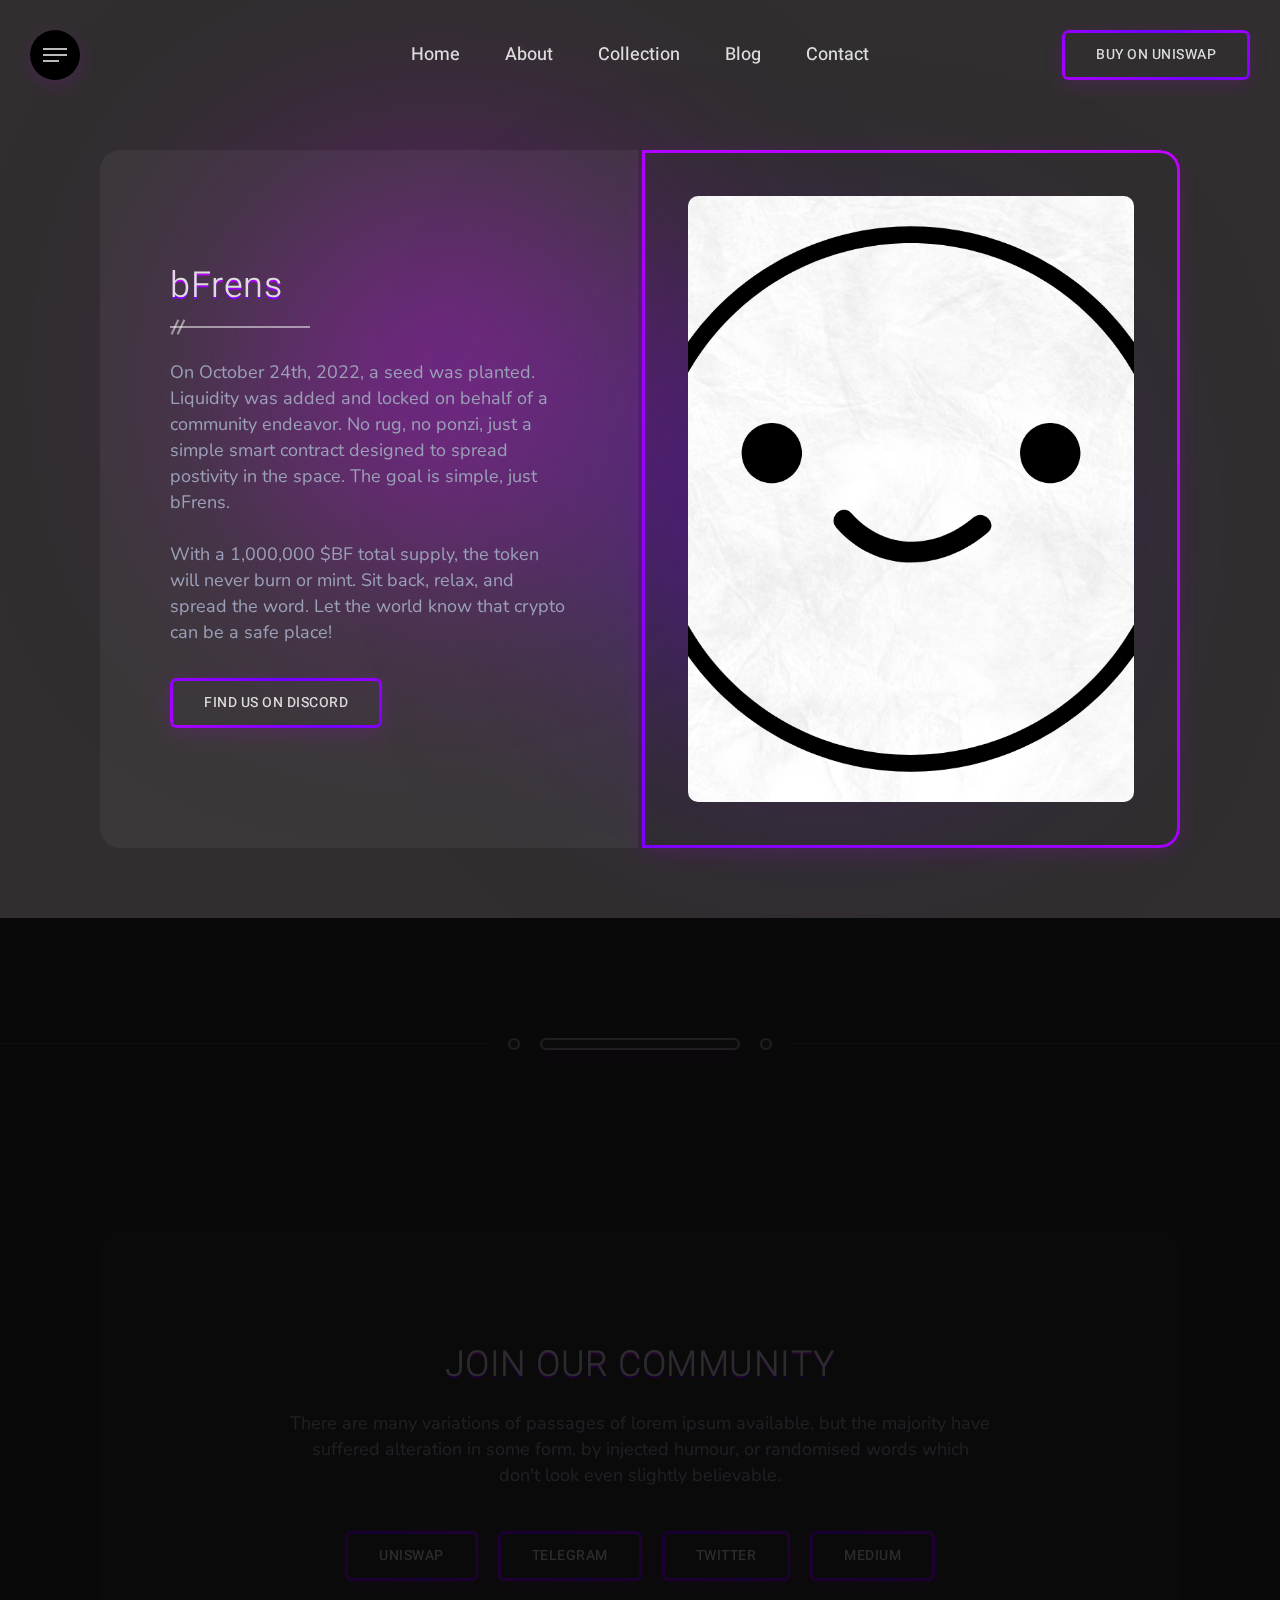
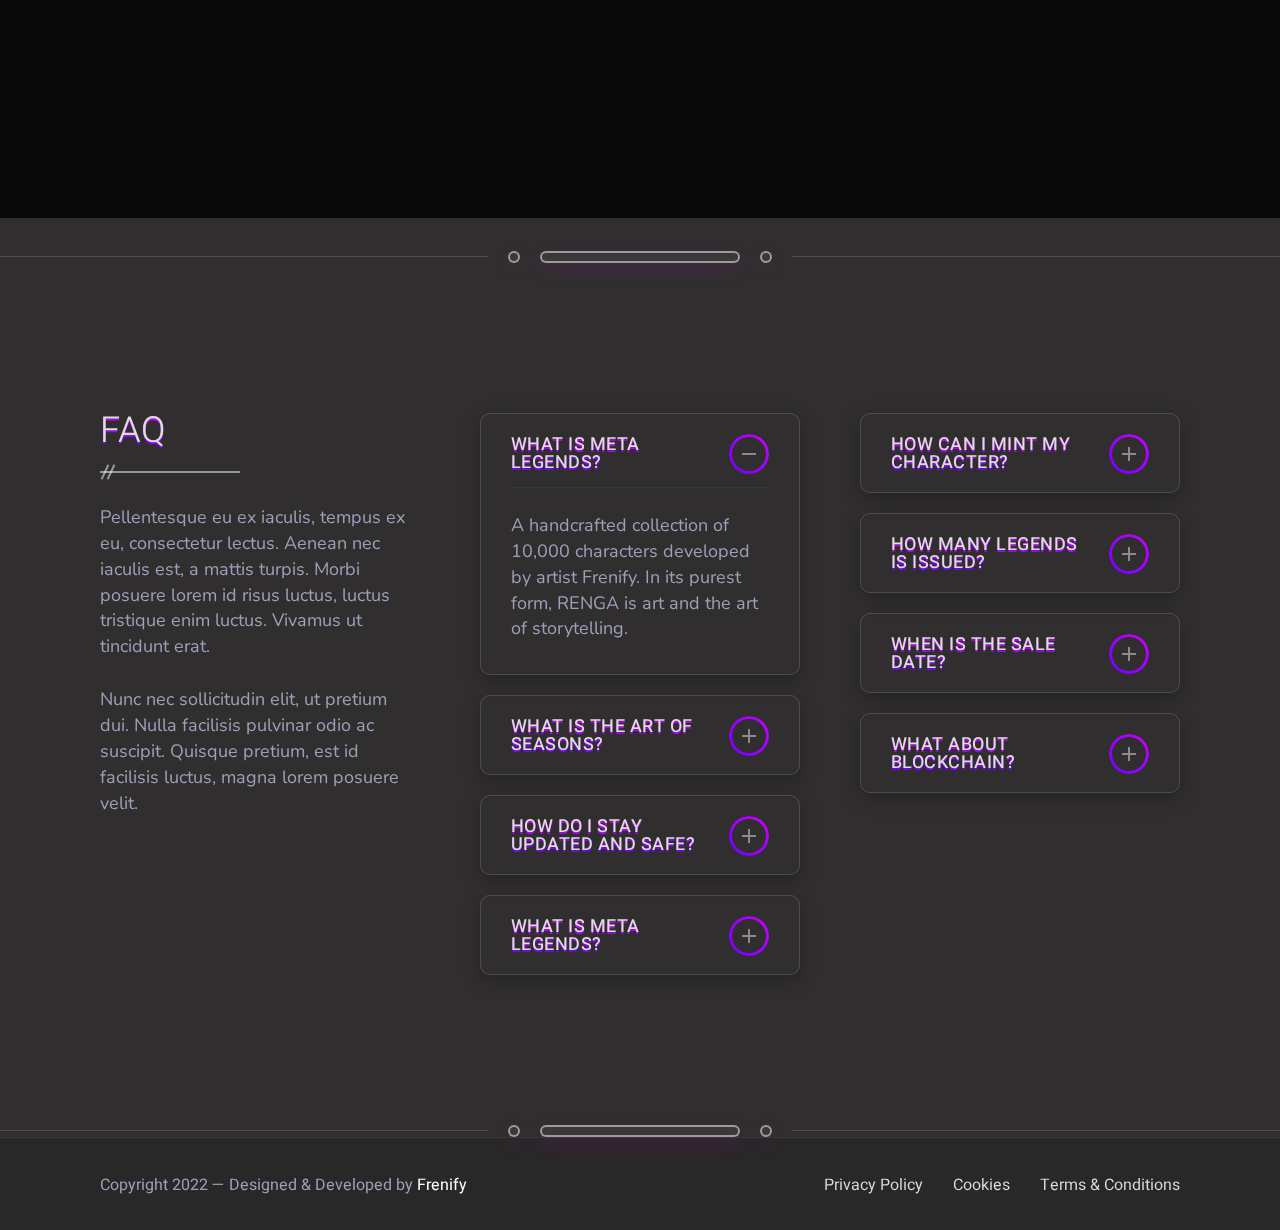
<file: index.html>
<!DOCTYPE html>
<!--[if lt IE 7 ]><html class="ie ie6" lang="en"> <![endif]-->
<!--[if IE 7 ]><html class="ie ie7" lang="en"> <![endif]-->
<!--[if IE 8 ]><html class="ie ie8" lang="en"> <![endif]-->
<!--[if (gte IE 9)|!(IE)]><!--><html lang="en"> <!--<![endif]-->
  
<head>

<meta http-equiv="Content-Type" content="text/html; charset=utf-8" />

<meta name="description" content="MetaPortal">
<meta name="author" content="Frenify">

<meta name="viewport" content="width=device-width, initial-scale=1, maximum-scale=1">

<title>bFrens Official</title>

<!-- Google Fonts -->
<link rel="preconnect" href="https://fonts.googleapis.com">
<link rel="preconnect" href="https://fonts.gstatic.com" crossorigin>
<link href="https://fonts.googleapis.com/css2?family=Heebo:wght@100;200;300;400;500;600;700;800;900&family=Nunito:ital,wght@0,200;0,300;0,400;0,500;0,600;0,700;0,800;0,900;1,200;1,300;1,400;1,500;1,600;1,700;1,800;1,900&display=swap" rel="stylesheet">
<!-- !Google Fonts -->

<!-- Styles -->
<link type="text/css" rel="stylesheet" href="css/plugins.css?ver=6.0" />
<link type="text/css" rel="stylesheet" href="css/style.css?ver=6.0" />
<!--[if lt IE 9]> <script type="text/javascript" src="js/modernizr.custom.js?ver=6.0"></script> <![endif]-->
<!-- !Styles -->

</head>

<body>

<!-- Preloader -->
<div class="metaportal_fn_preloader">
	<div class="loading-container">
		<div class="loading">
			<div class="l1">
				<div></div>
			</div>
			<div class="l2">
				<div></div>
			</div>
			<div class="l3">
				<div></div>
			</div>
			<div class="l4">
				<div></div>
			</div>
		</div>
	</div>
</div>
<!-- !Preloader -->

<!-- Left Navigation -->
<div class="metaportal_fn_leftnav_closer ready"></div>
<div class="metaportal_fn_leftnav ready">
	<a href="#" class="fn__closer"><span></span></a>
	<div class="navbox">
		<div class="list_holder">
			<ul class="metaportal_fn_items">
				<li>
					<div class="item">
						<a href="https://opensea.io/" target="_blank"></a>
						<span class="icon">
							<img src="img/market/opensea.png" alt="">
						</span>
						<span class="text">Opensea</span>
					</div>
				</li>
				<li>
					<div class="item">
						<a href="https://discord.com/" target="_blank"></a>
						<span class="icon">
							<img src="img/market/discord.png" alt="">
						</span>
						<span class="text">Discord</span>
					</div>
				</li>
			</ul>
		</div>
		<div class="nav_holder">
			
			<!-- For JS -->
			<span class="icon">
				<img src="svg/down.svg" alt="" class="fn__svg">
			</span>
			<!-- For JS -->
			
			<ul>
				<li>
					<a href="#">
						<span class="creative_link">Home<img src="svg/down.svg" alt="" class="fn__svg"></span>
					</a>
					<ul class="sub-menu">
						<li><a href="index.html"><span class="creative_link">#1 3D Carousel</span></a></li>
						<li><a href="index-2.html"><span class="creative_link">#2 Bended Carousel</span></a></li>
						<li><a href="index-3.html"><span class="creative_link">#3 Video Background</span></a></li>
						<li><a href="index-4.html"><span class="creative_link">#4 Water Effect</span></a></li>
						<li><a href="index-5.html"><span class="creative_link">#5 Simple Carousel</span></a></li>
						<li><a href="index-6.html"><span class="creative_link">#6 Fullscreen Slider</span></a></li>
					</ul>
				</li>
				<li><a href="nft-single.html"><span class="creative_link">Mint Page</span></a></li>
				<li><a href="collection.html"><span class="creative_link">Collection</span></a></li>
				<li>
					<a href="#">
						<span class="creative_link">Pages<img src="svg/down.svg" alt="" class="fn__svg"></span>
					</a>
					<ul class="sub-menu">
						<li><a href="coming-soon.html"><span class="creative_link">Coming Soon</span></a></li>
						<li><a href="404.html"><span class="creative_link">404 Page</span></a></li>
						<li><a href="protected.html"><span class="creative_link">Protected Page</span></a></li>
						<li><a href="no-results.html"><span class="creative_link">Search No Results</span></a></li>
						<li>
							<a href="#">
								<span class="creative_link">More<img src="svg/down.svg" alt="" class="fn__svg"></span>
							</a>
							<ul class="sub-menu">
								<li><a href="cookies.html"><span class="creative_link">Cookies</span></a></li>
								<li><a href="privacy-policy.html"><span class="creative_link">Privacy Policy</span></a></li>
								<li><a href="terms-conditions.html"><span class="creative_link">Terms &amp; Conditions</span></a></li>
							</ul>
						</li>
					</ul>
				</li>
				<li><a href="blog.html"><span class="creative_link">Blog</span></a></li>
				<li><a href="blog-single.html"><span class="creative_link">Blog Single</span></a></li>
			</ul>
		</div>
		<div class="info_holder">
			<div class="copyright">
				<p>Copyright 2022 - Designed &amp; Developed by <a href="https://themeforest.net/user/frenify/portfolio" target="_blank">Frenify</a></p>
			</div>
			<div class="social_icons">
				<ul>
					<li><a href="#"><img src="svg/social/twitter-1.svg" alt="" class="fn__svg"></a></li>
					<li><a href="#"><img src="svg/social/facebook-1.svg" alt="" class="fn__svg"></a></li>
					<li><a href="#"><img src="svg/social/instagram-1.svg" alt="" class="fn__svg"></a></li>
					<li><a href="#"><img src="svg/social/pinterest-1.svg" alt="" class="fn__svg"></a></li>
					<li><a href="#"><img src="svg/social/behance-1.svg" alt="" class="fn__svg"></a></li>
				</ul>
			</div>
		</div>
	</div>
</div>
<!-- !Left Navigation -->


<!-- Searchbox Popup -->
<div class="metaportal_fn_search_closer"></div>
<div class="metaportal_fn_searchbox">
	<div class="container small">
		<div class="searchbox">
			<input type="text" placeholder="Search here...">
			<a href="#">
				<img src="svg/loupe.svg" alt="" class="fn__svg">
			</a>
		</div>
	</div>
</div>
<!-- !Searchbox Popup -->

<!-- Wallet Popup -->
<div class="metaportal_fn_wallet_closer ready"></div>
<div class="metaportal_fn_walletbox ready">
	<a href="#" class="fn__closer"><span></span></a>
	<div class="walletbox">
		
		<div class="title_holder">
			<h3>Connect Wallet</h3>
			<p>Connect with one of our available wallet providers or create a new one.</p>
		</div>
		
		<div class="list_holder">
			<ul class="metaportal_fn_items">
				<li>
					<div class="item">
						<a href="#"></a>
						<span class="icon">
							<img src="img/wallet/metamask.png" alt="">
						</span>
						<span class="text">Metamask</span>
					</div>
				</li>
				<li>
					<div class="item">
						<a href="#"></a>
						<span class="icon">
							<img src="img/wallet/coinbase.png" alt="">
						</span>
						<span class="text">Coinbase</span>
					</div>
				</li>
				<li>
					<div class="item">
						<a href="#"></a>
						<span class="icon">
							<img src="img/wallet/walletconnect.png" alt="">
						</span>
						<span class="text">WalletConnect</span>
					</div>
				</li>
				<li>
					<div class="item">
						<a href="#"></a>
						<span class="icon">
							<img src="img/wallet/venly.png" alt="">
						</span>
						<span class="text">Venly</span>
					</div>
				</li>
			</ul>
		</div>
		
	</div>
</div>
<!-- !Wallet Popup -->

<!-- Main -->
<div class="metaportal_fn_main">

	<!-- Mobile Navigation -->
	<div class="metaportal_fn_mobnav">
		<div class="mob_top">
			<div class="social_trigger">
				<div class="trigger">
					<span></span>
				</div>
				<div class="social">
					<ul>
						<li><a href="https://www.facebook.com/" target="_blank">Fb.</a></li>
						<li><a href="https://www.twitter.com/" target="_blank">Tw.</a></li>
						<li><a href="https://www.instagram.com/" target="_blank">In.</a></li>
						<li><a href="https://www.linkedin.com/" target="_blank">Ln.</a></li>
					</ul>
				</div>
			</div>
			<div class="wallet">
				<a href="#" class="metaportal_fn_button wallet_opener"><span>Wallet</span></a>
			</div>
		</div>
		<div class="mob_mid">
			<div class="logo">
				<!--<a href="#"><img src="img/smilewhite52tt.png" alt=""></a>-->
			</div>
			<div class="trigger">
				<span></span>
			</div>
		</div>
		<div class="mob_bot">
			<ul>
				<li><a class="creative_link" href="#home">Home</a></li>
				<li><a class="creative_link" href="#about">About</a></li>
				<li><a class="creative_link" href="#collection">Collection</a></li>
				<li><a class="creative_link" href="#news">Blog</a></li>
				<li><a class="creative_link" href="#contact">Contact</a></li>
			</ul>
		</div>
	</div>
	<!-- !Mobile Navigation -->
	
	<!-- Header -->
	<header id="header">
		<div class="header">
			<div class="header_in">
			
				<div class="trigger_logo">
					<div class="trigger">
						<span></span>
					</div>
					<div class="logo">
						<!--<a href="#"><img src="img/smilewhite52tt.png" alt=""></a>-->
					</div>
				</div>
				
				<div class="nav">
					<ul>
						<li><a class="creative_link" href="#home">Home</a></li>
						<li><a class="creative_link" href="#about">About</a></li>
						<li><a class="creative_link" href="#collection">Collection</a></li>
						<li><a class="creative_link" href="#news">Blog</a></li>
						<li><a class="creative_link" href="#contact">Contact</a></li>
					</ul>
				</div>
				
				<div class="wallet">
					<a href="https://app.uniswap.com/" class="metaportal_fn_button" target="_blank"><span>Buy on Uniswap</span></a>
				</div>
				
			</div>
		</div>
	</header>
	<!-- !Header -->
	
	<!-- Content -->
	<div class="metaportal_fn_content">
		
		<!--
		<section id="full_slider">
		
			<div class="fn_cs_full_slider">
			
				
				<div class="swiper-container">
					<div class="swiper-wrapper">
						<div class="swiper-slide">
							<div class="bg_overlay"></div>
							<div class="abs_img" data-bg-img="img/full_slider/1.jpg"></div>
							<h3 class="fn__maintitle big" data-text="Meta Legend #4354">Meta Legend #4354</h3>
						</div>
						<div class="swiper-slide">
							<div class="bg_overlay"></div>
							<div class="abs_img" data-bg-img="img/full_slider/2.jpg"></div>
							<h3 class="fn__maintitle big" data-text="Meta Legend #4355">Meta Legend #4355</h3>
						</div>
						<div class="swiper-slide">
							<div class="bg_overlay"></div>
							<div class="abs_img" data-bg-img="img/full_slider/3.jpg"></div>
							<h3 class="fn__maintitle big" data-text="Meta Legend #4356">Meta Legend #4356</h3>
						</div>
						<div class="swiper-slide">
							<div class="bg_overlay"></div>
							<div class="abs_img" data-bg-img="img/full_slider/4.jpg"></div>
							<h3 class="fn__maintitle big" data-text="Meta Legend #4357">Meta Legend #4357</h3>
						</div>
						<div class="swiper-slide">
							<div class="bg_overlay"></div>
							<div class="abs_img" data-bg-img="img/full_slider/5.jpg"></div>
							<h3 class="fn__maintitle big" data-text="Meta Legend #4358">Meta Legend #4358</h3>
						</div>
					</div>
				</div>
				
				<div class="slider_nav">
					<a href="#" class="prev">
						<span class="circle"></span>
						<span class="icon"><img src="svg/down.svg" alt="" class="fn__svg"></span>
						<span class="circle"></span>
					</a>
					<a href="#" class="next">
						<span class="circle"></span>
						<span class="icon"><img src="svg/down.svg" alt="" class="fn__svg"></span>
						<span class="circle"></span>
					</a>
				</div>
				
			</div>
			
		</section>
	-->
		<!-- Section About #2 -->
		<section id="about2">
			
			<div class="container small">
			
				<div class="fn_cs_shortabout">
					<div class="about_left">
						<h3 class="fn__maintitle" data-text="bFrens">bFrens</h3>
						<div class="fn_cs_divider">
							<div class="divider">
								<span></span>
								<span></span>
							</div>
						</div>
						<div class="desc">
							<p>On October 24th, 2022, a seed was planted. Liquidity was added and locked on behalf of a community endeavor. No rug, no ponzi, just a simple smart contract designed to spread postivity in the space. The goal is simple, just bFrens. </p>
							<p>With a 1,000,000 $BF total supply, the token will never burn or mint. Sit back, relax, and spread the word. Let the world know that crypto can be a safe place!</p>
						</div>
						<a href="https://discord.com/" class="metaportal_fn_button" target="_blank"><span>Find us On Discord</span></a>
					</div>
					<div class="about_right">
						<div class="abs_img" data-bg-img="img/smilepaper.png"></div>
					</div>
				</div>				
				
				<div class="fn_cs_collection_info">
					<!--
					<h3 class="fn__gradient_title">1,000,000</h3>
					<h3 class="fn__maintitle upper" data-text="Total Items in Collection">TOTAL SUPPLY</h3>
					<p>$BF tokens are the foundation of bFrens. The value of each and every token will be determined by the people.</p>
				    -->
				</div>
			    
			</div>

			<!-- Section Divider -->
		<div class="fn_cs_section_divider">
			<div class="divider">
				<span class="short"></span>
				<span class="long"></span>
				<span class="short"></span>
			</div>
		</div>
		<!-- !Section Divider -->

			<!--
			<div class="fn_cs_video bg">
				<div class="abs_img" data-bg-img="img/video/1.jpg"></div>
				<a class="popup-youtube" href="https://www.youtube.com/watch?v=7e90gBu4pas">
					<img src="svg/play.svg" alt="" class="fn__svg">
				</a>
			</div>
		-->
			
			<div class="container">
			
				<!-- Steps Shortcode -->
				
				<div class="fn_cs_steps gap" data-cols="4" data-gap="60">
					<!--<ul>
						<li>
							<div class="item">
								<div class="item_in">
									<h3 class="fn__gradient_title">01</h3>
									<p>Connect your Wallet</p>
								</div>
							</div>
						</li>
						<li>
							<div class="item">
								<div class="item_in">
									<h3 class="fn__gradient_title">02</h3>
									<p>Select Your Quantity</p>
								</div>
							</div>
						</li>
						<li>
							<div class="item">
								<div class="item_in">
									<h3 class="fn__gradient_title">03</h3>
									<p>Confirm The Transaction</p>
								</div>
							</div>
						</li>
						<li>
							<div class="item">
								<div class="item_in">
									<h3 class="fn__gradient_title">04</h3>
									<p>Receive Your NFT’s</p>
								</div>
							</div>
						</li>
					</ul> -->
				</div>
			
				<!-- !Steps Shortcode -->
				
				
				<div class="fn_cs_join">
					<div class="join_in">
						<h3 class="fn__maintitle upper" data-text="Join Our Community">Join Our Community</h3>
						<p>There are many variations of passages of lorem ipsum available, but the majority have suffered alteration in some form, by injected humour, or randomised words which don't look even slightly believable.</p>
						<div class="buttons">
							<a href="https://opensea.io/" class="metaportal_fn_button" target="_blank"><span>Uniswap</span></a>
							<a href="#" class="metaportal_fn_button" target="_blank"><span>Telegram</span></a>
							<a href="#" class="metaportal_fn_button" target="_blank"><span>Twitter</span></a>
							<a href="#" class="metaportal_fn_button" target="_blank"><span>Medium</span></a>													
						</div>
					</div>
				</div>
				
			</div>
			
			
		</section>
		<!-- !Section About #2 -->
		
		
		
		<!-- Section Divider -->
	<!--
		<div class="fn_cs_section_divider">
			<div class="divider">
				<span class="short"></span>
				<span class="long"></span>
				<span class="short"></span>
			</div>
		</div>
	-->
		<!-- !Section Divider -->
		
		<!-- Collection Section -->
	<!--	
		<section id="collection">
			<div class="container">
				
				<h3 class="fn__maintitle big" data-text="Our Collection" data-align="center">Our Collection</h3>
				
				<div class="fn_cs_collection modern">
					<div class="collection_top">
						<div class="item">
							<div class="item_in">
								<div class="img">
									<div class="abs_img" data-bg-img="img/collection/1.jpg"></div>
									<img src="img/1x1.jpg" alt="">
								</div>
							</div>
							<input type="hidden" value="img/collection/1.jpg">
						</div>
						<div class="item">
							<div class="item_in">
								<div class="img">
									<div class="abs_img" data-bg-img="img/collection/2.jpg"></div>
									<img src="img/1x1.jpg" alt="">
								</div>
							</div>
							<input type="hidden" value="img/collection/2.jpg">
						</div>
						<div class="item">
							<div class="item_in">
								<div class="img">
									<div class="abs_img" data-bg-img="img/collection/3.jpg"></div>
									<img src="img/1x1.jpg" alt="">
								</div>
							</div>
							<input type="hidden" value="img/collection/3.jpg">
						</div>
						<div class="item">
							<div class="item_in">
								<div class="img">
									<div class="abs_img" data-bg-img="img/collection/4.jpg"></div>
									<img src="img/1x1.jpg" alt="">
								</div>
							</div>
							<input type="hidden" value="img/collection/4.jpg">
						</div>
					</div>
					<div class="collection_bottom">
						<div class="item">
							<div class="item_in">
								<div class="img">
									<div class="abs_img" data-bg-img="img/collection/5.jpg"></div>
									<img src="img/1x1.jpg" alt="">
								</div>
							</div>
							<input type="hidden" value="img/collection/5.jpg">
						</div>
						<div class="item">
							<div class="item_in">
								<div class="img">
									<div class="abs_img" data-bg-img="img/collection/6.jpg"></div>
									<img src="img/1x1.jpg" alt="">
								</div>
							</div>
							<input type="hidden" value="img/collection/6.jpg">
						</div>
						<div class="item">
							<div class="item_in">
								<div class="img">
									<div class="abs_img" data-bg-img="img/collection/7.jpg"></div>
									<img src="img/1x1.jpg" alt="">
								</div>
							</div>
							<input type="hidden" value="img/collection/7.jpg">
						</div>
						<div class="item">
							<div class="item_in">
								<div class="img">
									<div class="abs_img" data-bg-img="img/collection/8.jpg"></div>
									<img src="img/1x1.jpg" alt="">
								</div>
							</div>
							<input type="hidden" value="img/collection/8.jpg">
						</div>
					</div>
				</div>
			
				<div class="fn_cs_desc">
					<p>Meta Legends represent a collection of 17,000 legends categorized by level of rarity and generated with hundreds of elements. The Legends are stored as ERC-721 tokens on the Ethereum blockchain and hosted on IPFS.</p>
					<a href="collection.html" class="metaportal_fn_button"><span>See All Collection</span></a>
				</div>
				
			</div>
		</section>
	-->
		<!-- !Collection Section -->
		
		
		<!-- Section Divider -->
		<div class="fn_cs_section_divider">
			<div class="divider">
				<span class="short"></span>
				<span class="long"></span>
				<span class="short"></span>
			</div>
		</div>
		<!-- !Section Divider -->
		
		
		
		<!-- Section FAQ -->
		<section id="faq">
			<div class="container">
				
				<div class="fn_cs_faq">
					
					<div class="faq_col">
						<h3 class="fn__maintitle" data-text="FAQ">FAQ</h3>
						<div class="fn_cs_divider">
							<div class="divider">
								<span></span>
								<span></span>
							</div>
						</div>
						<div class="desc">
							<p>Pellentesque eu ex iaculis, tempus ex eu, consectetur lectus. Aenean nec iaculis est, a mattis turpis. Morbi posuere lorem id risus luctus, luctus tristique enim luctus. Vivamus ut tincidunt erat.</p>
							<p>Nunc nec sollicitudin elit, ut pretium dui. Nulla facilisis pulvinar odio ac suscipit. Quisque pretium, est id facilisis luctus, magna lorem posuere velit.</p>
						</div>
					</div>
					
					<div class="faq_col">
						
						<div class="fn_cs_accordion">
							<div class="acc_item active">
								<div class="acc_header">
									<h3 class="fn__maintitle" data-text="What is Meta Legends?">What is Meta Legends?</h3>
									<span class="icon"><span></span></span>
								</div>
								<div class="acc_content">
									<p>A handcrafted collection of 10,000 characters developed by artist Frenify.  In its purest form, RENGA is art and the art of storytelling.</p>
								</div>
							</div>
							<div class="acc_item">
								<div class="acc_header">
									<h3 class="fn__maintitle" data-text="What is The Art of Seasons?">What is The Art of Seasons?</h3>
									<span class="icon"><span></span></span>
								</div>
								<div class="acc_content">
									<p>A handcrafted collection of 10,000 characters developed by artist Frenify.  In its purest form, RENGA is art and the art of storytelling.</p>
								</div>
							</div>
							<div class="acc_item">
								<div class="acc_header">
									<h3 class="fn__maintitle" data-text="How do I stay updated and safe?">How do I stay updated and safe?</h3>
									<span class="icon"><span></span></span>
								</div>
								<div class="acc_content">
									<p>A handcrafted collection of 10,000 characters developed by artist Frenify.  In its purest form, RENGA is art and the art of storytelling.</p>
								</div>
							</div>
							<div class="acc_item">
								<div class="acc_header">
									<h3 class="fn__maintitle" data-text="What is Meta Legends?">What is Meta Legends?</h3>
									<span class="icon"><span></span></span>
								</div>
								<div class="acc_content">
									<p>A handcrafted collection of 10,000 characters developed by artist Frenify.  In its purest form, RENGA is art and the art of storytelling.</p>
								</div>
							</div>
						</div>
						
					</div>
					
					<div class="faq_col">
						
						<div class="fn_cs_accordion">
							<div class="acc_item">
								<div class="acc_header">
									<h3 class="fn__maintitle" data-text="How can I mint my character?">How can I mint my character?</h3>
									<span class="icon"><span></span></span>
								</div>
								<div class="acc_content">
									<p>A handcrafted collection of 10,000 characters developed by artist Frenify.  In its purest form, RENGA is art and the art of storytelling.</p>
								</div>
							</div>
							<div class="acc_item">
								<div class="acc_header">
									<h3 class="fn__maintitle" data-text="How many Legends is issued?">How many Legends is issued?</h3>
									<span class="icon"><span></span></span>
								</div>
								<div class="acc_content">
									<p>A handcrafted collection of 10,000 characters developed by artist Frenify.  In its purest form, RENGA is art and the art of storytelling.</p>
								</div>
							</div>
							<div class="acc_item">
								<div class="acc_header">
									<h3 class="fn__maintitle" data-text="When is the sale date?">When is the sale date?</h3>
									<span class="icon"><span></span></span>
								</div>
								<div class="acc_content">
									<p>A handcrafted collection of 10,000 characters developed by artist Frenify.  In its purest form, RENGA is art and the art of storytelling.</p>
								</div>
							</div>
							<div class="acc_item">
								<div class="acc_header">
									<h3 class="fn__maintitle" data-text="What about blockchain?">What about blockchain?</h3>
									<span class="icon"><span></span></span>
								</div>
								<div class="acc_content">
									<p>A handcrafted collection of 10,000 characters developed by artist Frenify.  In its purest form, RENGA is art and the art of storytelling.</p>
								</div>
							</div>
						</div>
						
					</div>
					
				</div>
				
			</div>
		</section>
		<!-- !Section FAQ -->
		
		
		
		<!-- Section Divider -->
		<div class="fn_cs_section_divider">
			<div class="divider">
				<span class="short"></span>
				<span class="long"></span>
				<span class="short"></span>
			</div>
		</div>
		<!-- !Section Divider -->
		
		
		<!-- Section RoadMap -->
		<!--
		<section id="roadmap">
			<div class="container">
				
				<h3 class="fn__maintitle big" data-text="RoadMap" data-align="center">RoadMap</h3>
				
				<div class="fn_cs_roadmap">
					<div class="step_holder">
						<div class="step_in"></div>
					</div>
					<div class="slider_holder">
						<div class="swiper-container">
							<div class="swiper-wrapper">
								<div class="swiper-slide">
									<div class="item">
										<span class="icon"></span>
										<span class="phase">Phase 01</span>
										<div class="item_in">
											<p class="date">October 09, 2022</p>
											<h3 class="title">Mini Game Lounch For Community</h3>
											<p class="desc">Morbi non dignissim erat, a blandit felis. Suspendisse nec lorem vel orci varius congue ut vitae est. Nam quis tempus nisl. Fusce posuere nibh a mi molestie, sit amet ornare lectus interdum.</p>
										</div>
									</div>
								</div>
								<div class="swiper-slide">
									<div class="item">
										<span class="icon"></span>
									  <span class="phase">Phase 02</span>
										<div class="item_in">
											<p class="date">October 17, 2022</p>
											<h3 class="title">New Set #12 is Coming Up</h3>
											<p class="desc">Morbi non dignissim erat, a blandit felis. Suspendisse nec lorem vel orci varius congue ut vitae est. Nam quis tempus nisl. Fusce posuere nibh a mi molestie, sit amet ornare lectus interdum.</p>
										</div>
									</div>
								</div>
								<div class="swiper-slide">
									<div class="item">
										<span class="icon"></span>
										<span class="phase">Phase 03</span>
										<div class="item_in">
											<p class="date">October 28, 2022</p>
											<h3 class="title">Metaverse 3.0 Launch</h3>
											<p class="desc">Morbi non dignissim erat, a blandit felis. Suspendisse nec lorem vel orci varius congue ut vitae est. Nam quis tempus nisl. Fusce posuere nibh a mi molestie, sit amet ornare lectus interdum.</p>
										</div>
									</div>
								</div>
								<div class="swiper-slide">
									<div class="item">
										<span class="icon"></span>
										<span class="phase">Phase 04</span>
										<div class="item_in">
											<p class="date">November 11, 2022</p>
											<h3 class="title">Female Set #20 is Coming Up</h3>
											<p class="desc">Morbi non dignissim erat, a blandit felis. Suspendisse nec lorem vel orci varius congue ut vitae est. Nam quis tempus nisl. Fusce posuere nibh a mi molestie, sit amet ornare lectus interdum.</p>
										</div>
									</div>
								</div>
								<div class="swiper-slide">
									<div class="item">
										<span class="icon"></span>
										<span class="phase">Phase 05</span>
										<div class="item_in">
											<p class="date">November 23, 2022</p>
											<h3 class="title">Mini Game Lounch For Community</h3>
											<p class="desc">Morbi non dignissim erat, a blandit felis. Suspendisse nec lorem vel orci varius congue ut vitae est. Nam quis tempus nisl. Fusce posuere nibh a mi molestie, sit amet ornare lectus interdum.</p>
										</div>
									</div>
								</div>
								<div class="swiper-slide">
									<div class="item">
										<span class="icon"></span>
										<span class="phase">Phase 06</span>
										<div class="item_in">
											<p class="date">December 02, 2022</p>
											<h3 class="title">Mini Game Lounch For Community</h3>
											<p class="desc">Morbi non dignissim erat, a blandit felis. Suspendisse nec lorem vel orci varius congue ut vitae est. Nam quis tempus nisl. Fusce posuere nibh a mi molestie, sit amet ornare lectus interdum.</p>
										</div>
									</div>
								</div>
								<div class="swiper-slide">
									<div class="item">
										<span class="icon"></span>
										<span class="phase">Phase 07</span>
										<div class="item_in">
											<p class="date">January 14, 2023</p>
											<h3 class="title">Mini Game Lounch For Community</h3>
											<p class="desc">Morbi non dignissim erat, a blandit felis. Suspendisse nec lorem vel orci varius congue ut vitae est. Nam quis tempus nisl. Fusce posuere nibh a mi molestie, sit amet ornare lectus interdum.</p>
										</div>
									</div>
								</div>
								<div class="swiper-slide">
									<div class="item">
										<span class="icon"></span>
										<span class="phase">Phase 08</span>
										<div class="item_in">
											<p class="date">January 28, 2023</p>
											<h3 class="title">Mini Game Lounch For Community</h3>
											<p class="desc">Morbi non dignissim erat, a blandit felis. Suspendisse nec lorem vel orci varius congue ut vitae est. Nam quis tempus nisl. Fusce posuere nibh a mi molestie, sit amet ornare lectus interdum.</p>
										</div>
									</div>
								</div>
								<div class="swiper-slide">
									<div class="item">
										<span class="icon"></span>
										<span class="phase">Phase 09</span>
										<div class="item_in">
											<p class="date">February 12, 2023</p>
											<h3 class="title">Mini Game Lounch For Community</h3>
											<p class="desc">Morbi non dignissim erat, a blandit felis. Suspendisse nec lorem vel orci varius congue ut vitae est. Nam quis tempus nisl. Fusce posuere nibh a mi molestie, sit amet ornare lectus interdum.</p>
										</div>
									</div>
								</div>
							</div>
						</div>
					</div>
				</div>
				
			</div>
		</section>
	-->
		<!-- !Section RoadMap -->
		
		
		<!-- Section Divider -->
		<!--
		<div class="fn_cs_section_divider">
			<div class="divider">
				<span class="short"></span>
				<span class="long"></span>
				<span class="short"></span>
			</div>
		</div>
	-->
		<!-- !Section Divider -->
		
		
		<!-- Section News -->
		<!-- <section id="news">
			<div class="container">
				
				<h3 class="fn__maintitle big" data-text="Latest Articles" data-align="center">Latest Articles</h3>
			-->
				<!-- News Shotcode --> 
				<!--
				<div class="fn_cs_news">
					<div class="news_part">
						<div class="left_items">
							<div class="blog__item">
								<div class="counter">
									<span class="cc"><span>01</span></span>
								</div>
								<div class="meta">
									<p>August 09, 2022  /  MetaVerse  /  4 Comments</p>
								</div>
								<div class="title">
									<h3><a href="blog-single.html">Reasons Why People Use Discord</a></h3>
								</div>
								<div class="image">
									<a href="blog-single.html">
										<img src="img/blog/1.jpg" alt="">
									</a>
								</div>
								<div class="read_more">
									<a href="blog-single.html"><span>Read More</span></a>
								</div>
							</div>
						</div>
						<div class="right_items">
							<div class="blog__item">
								<div class="counter">
									<span class="cc"><span>02</span></span>
								</div>
								<div class="meta">
									<p>August 09, 2022  /  MetaVerse  /  4 Comments</p>
								</div>
								<div class="title">
									<h3><a href="blog-single.html">Trial-By-Combat: The Death Cup</a></h3>
								</div>
								<div class="read_more">
									<a href="blog-single.html"><span>Read More</span></a>
								</div>
							</div>
							<div class="blog__item">
								<div class="counter">
									<span class="cc"><span>03</span></span>
								</div>
								<div class="meta">
									<p>August 09, 2022  /  NFT  /  4 Comments</p>
								</div>
								<div class="title">
									<h3><a href="blog-single.html">Graffiti Racer Research Center #10</a></h3>
								</div>
								<div class="read_more">
									<a href="blog-single.html"><span>Read More</span></a>
								</div>
							</div>
							<div class="blog__item">
								<div class="counter">
									<span class="cc"><span>04</span></span>
								</div>
								<div class="meta">
									<p>August 09, 2022  /  MetaVerse  /  4 Comments</p>
								</div>
								<div class="read_more">
									<a href="blog-single.html"><span>Read More</span></a>
								</div>
							</div>
						</div>
					</div>
					<div class="bottom_part">
						<div class="left_bot">
							<a href="blog.html" class="metaportal_fn_button full"><span>Read All Articles</span></a>
						</div>
						<div class="right_bot">
							<p>We’re a team of creatives who are excited about unique ideas and create consectetur adipiscing elit. Etiam vitae purus a lectus semper.</p>
						</div>
					</div>
				</div>
			-->
				<!-- !News Shotcode -->
				
		<!--	</div>
		</section> -->

		<!-- !Section News -->
		
		
		<!-- Section Divider -->
		<!--
		<div class="fn_cs_section_divider">
			<div class="divider">
				<span class="short"></span>
				<span class="long"></span>
				<span class="short"></span>
			</div>
		</div>
	-->
		<!-- !Section Divider -->
		
		
		<!-- Section -->
		<!--
		<section id="contact">
			<div class="container">
			
				<h3 class="fn__maintitle big" data-text="Contact Us" data-align="center">Contact Us</h3>
				
				<div class="fn_cs_contact_info">
					<ul>
						<li>
							<div class="item">
								<p>Duis suscipit egestas ullamcorper. Cras porta nulla et tristique pellentesque. Praesent finibus mauris eu sollicitudin interdum. Morbi et blandit quam. Donec vitae massa purus. Curabitur nunc mauris, iaculis a nibh at, ultricies sodales dolor.</p>
								<p>Curabitur pharetra velit eget dignissim varius. In vulputate elit at tortor pellentesque, non pulvinar neque consequat.</p>
							</div>
						</li>
						<li>
							<div class="item">
								<h4 class="label">Phone</h4>
								<h3><a href="tel:+770221770505">+77 022 177 05 05</a></h3>
								<h4 class="lable">Email</h4>
								<h3><a href="mailto:frenifyteam@gmail.com">frenifyteam@gmail.com</a></h3>
							</div>
						</li>
						<li>
							<div class="item">
								<h4 class="label">Office</h4>
								<h3>124 S Main St, Scottville, MI 49454, United States</h3>
							</div>
						</li>
					</ul>
				</div>
				
				<div class="fn_cs_contact_form">
					<form action="/" method="post" class="contact_form" id="contact_form" autocomplete="off">
						<div class="input_list">
							<ul>
								<li>
									<input id="name" type="text" placeholder="Your Name *" />
								</li>
								<li>
									<input id="email" type="text" placeholder="Your Email *" />
								</li>
								<li>
									<input id="tel" type="text" placeholder="Your Phone (optional)" />
								</li>
								<li>
									<input id="subject" type="text" placeholder="Topic (optional)" />
								</li>
								<li class="full">
									<textarea id="message" placeholder="Your Message *"></textarea>
								</li>
								<li class="full">
									<label class="fn__checkbox">
										<input type="checkbox">
										<span class="fn__checkmark">
											<img src="svg/checked.svg" alt="" class="fn__svg">
										</span>
										<p>I’m okay with getting emails and having that activity tracked to improve my experience.</p>
									</label>
									<div class="mw300">
										<a id="send_message" href="#" class="metaportal_fn_button full">
											<span>Send Message</span>
										</a>
									</div>
									
								</li>
							</ul>
						</div>
						<div class="returnmessage" data-success="Your message has been received, We will contact you soon."></div>
						<div class="empty_notice"><span>! Please Fill Required Fields !</span></div>
					</form>
				</div>
				
			</div>
		</section>
	-->
		
		<!-- Footer -->
		<footer id="footer">
			<div class="container">
				<div class="footer">
					<div class="left_part">
						<p>Copyright 2022 — Designed &amp; Developed by <a href="https://themeforest.net/user/frenify/portfolio" target="_blank">Frenify</a></p>
					</div>
					<div class="right_part">
						<ul>
							<li><a class="creative_link" href="privacy-policy.html">Privacy Policy</a></li>
							<li><a class="creative_link" href="cookies.html">Cookies</a></li>
							<li><a class="creative_link" href="terms-conditions.html">Terms &amp; Conditions</a></li>
						</ul>
					</div>
				</div>
			</div>
		</footer>
		<!-- !Footer -->
		
	</div>
	<!-- !Content -->
	
	
	<!-- Social -->
	<div id="social">
		<div class="social">
			<h4 class="title">Follow Us:</h4>
			<ul>
				<li><a href="https://www.facebook.com/" target="_blank">Fb.</a></li>
				<li><a href="https://www.twitter.com/" target="_blank">Tw.</a></li>
				<li><a href="https://www.instagram.com/" target="_blank">In.</a></li>
				<li><a href="https://www.linkedin.com/" target="_blank">Ln.</a></li>
			</ul>
		</div>
	</div>
	<!-- !Social -->
	
	
	<!-- Totop -->
	<a href="#" class="metaportal_fn_totop">
		<span class="totop_inner">
			<span class="icon">
				<img src="svg/down.svg" alt="" class="fn__svg">
			</span>
			<span class="text">Scroll To Top</span>
		</span>
	</a>
	<!-- /Totop -->
	
	<!-- Search Button -->
	<a href="#" class="metaportal_fn_search">
		<span class="icon">
			<img src="svg/loupe.svg" alt="" class="fn__svg">
		</span>
	</a>
	<!-- !Search Button -->
	
	
</div>
<!-- !Main -->

<!-- Scripts -->
<script type="text/javascript" src="js/jquery.js?ver=6.0"></script>
<script type="text/javascript" src="js/plugins.js?ver=6.0"></script>
<!--[if lt IE 10]> <script type="text/javascript" src="js/ie8.js?ver=6.0"></script> <![endif]-->
<script type="text/javascript" src="js/init.js?ver=6.0"></script>
<!-- !Scripts -->

</body>
</html>
</file>
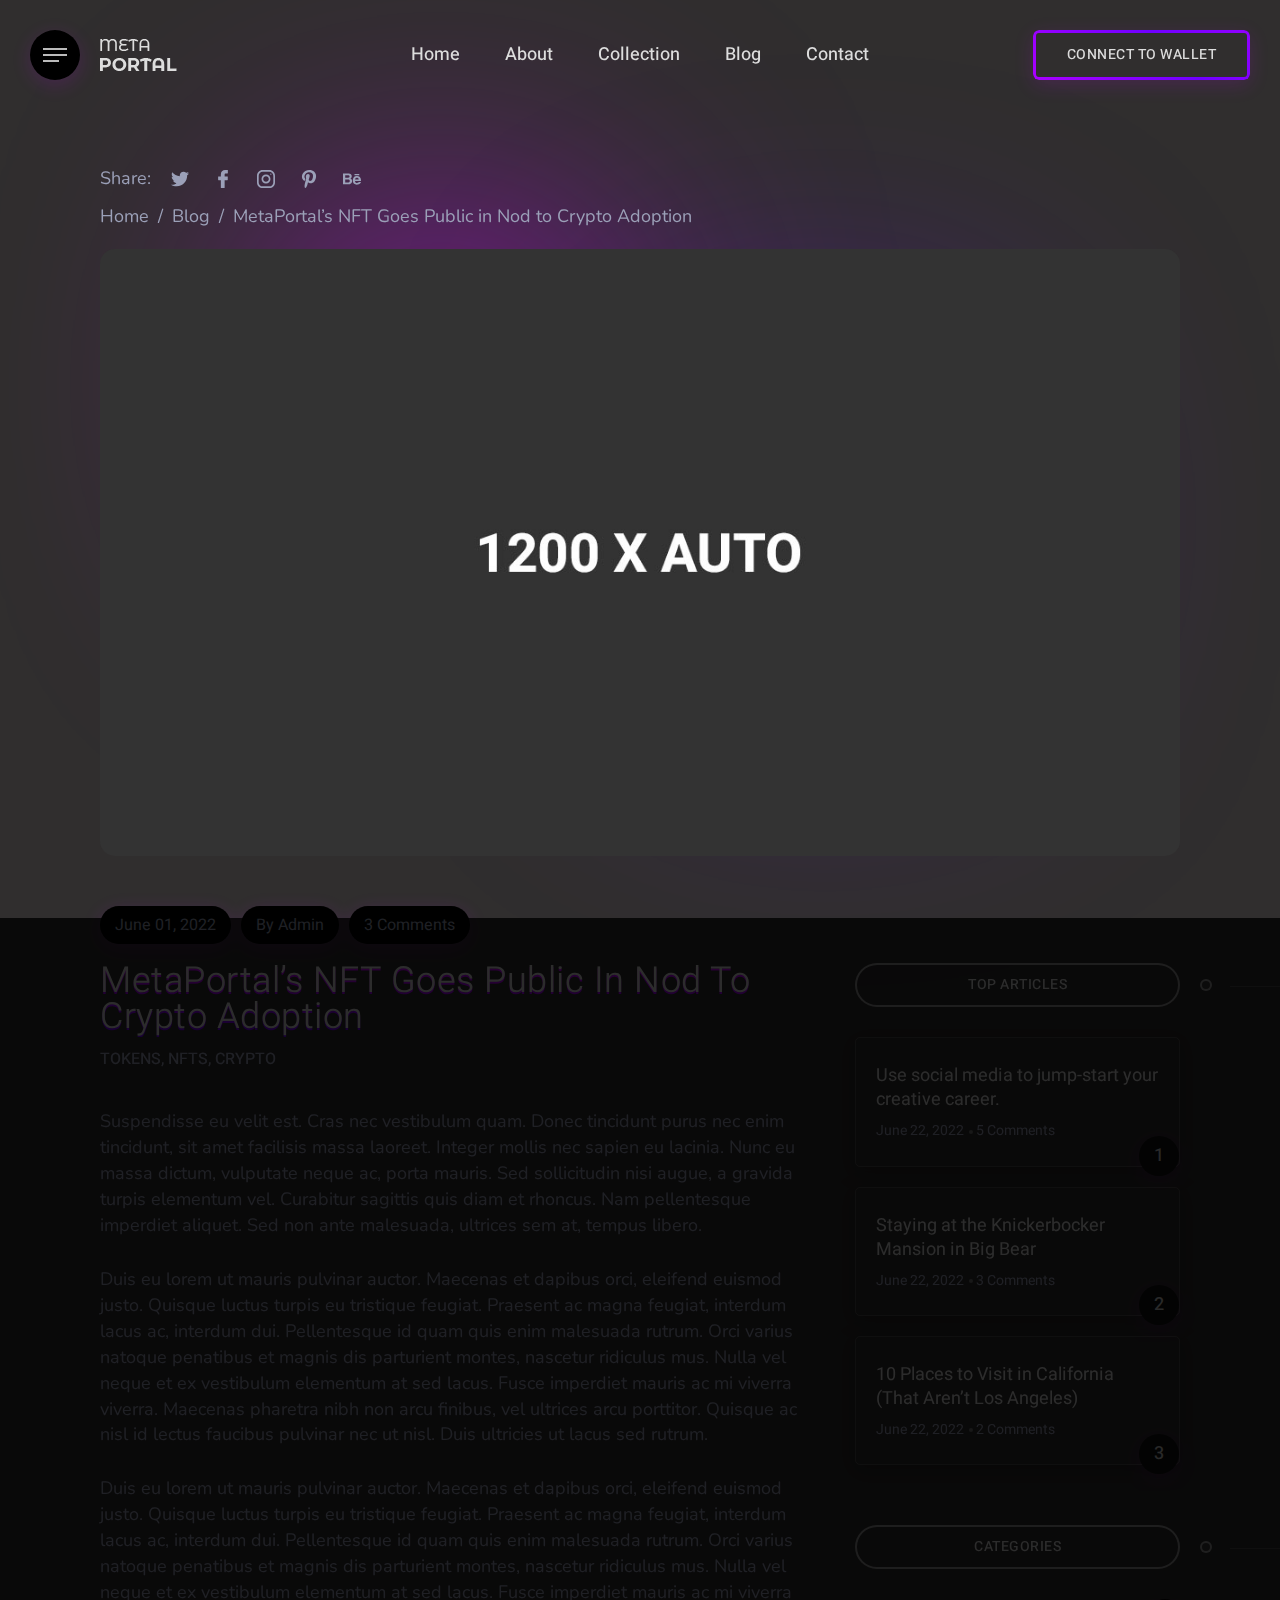
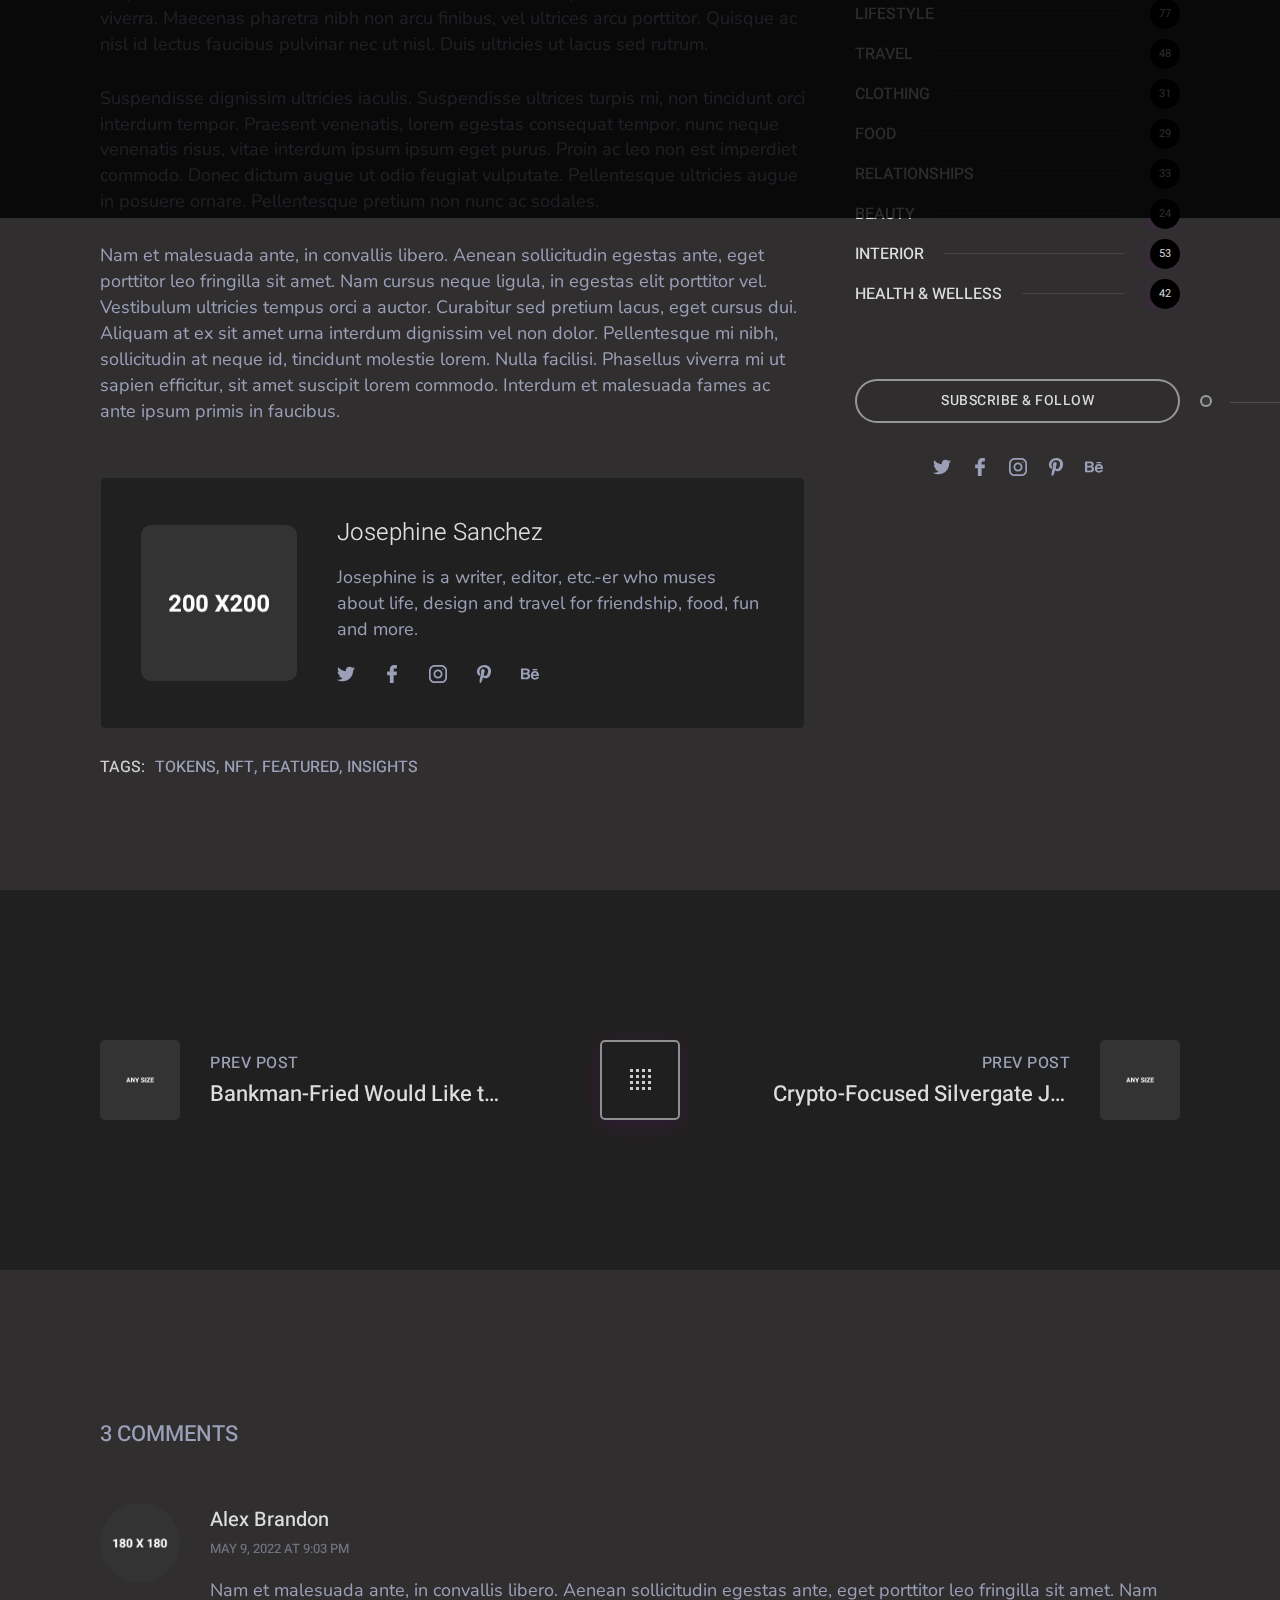
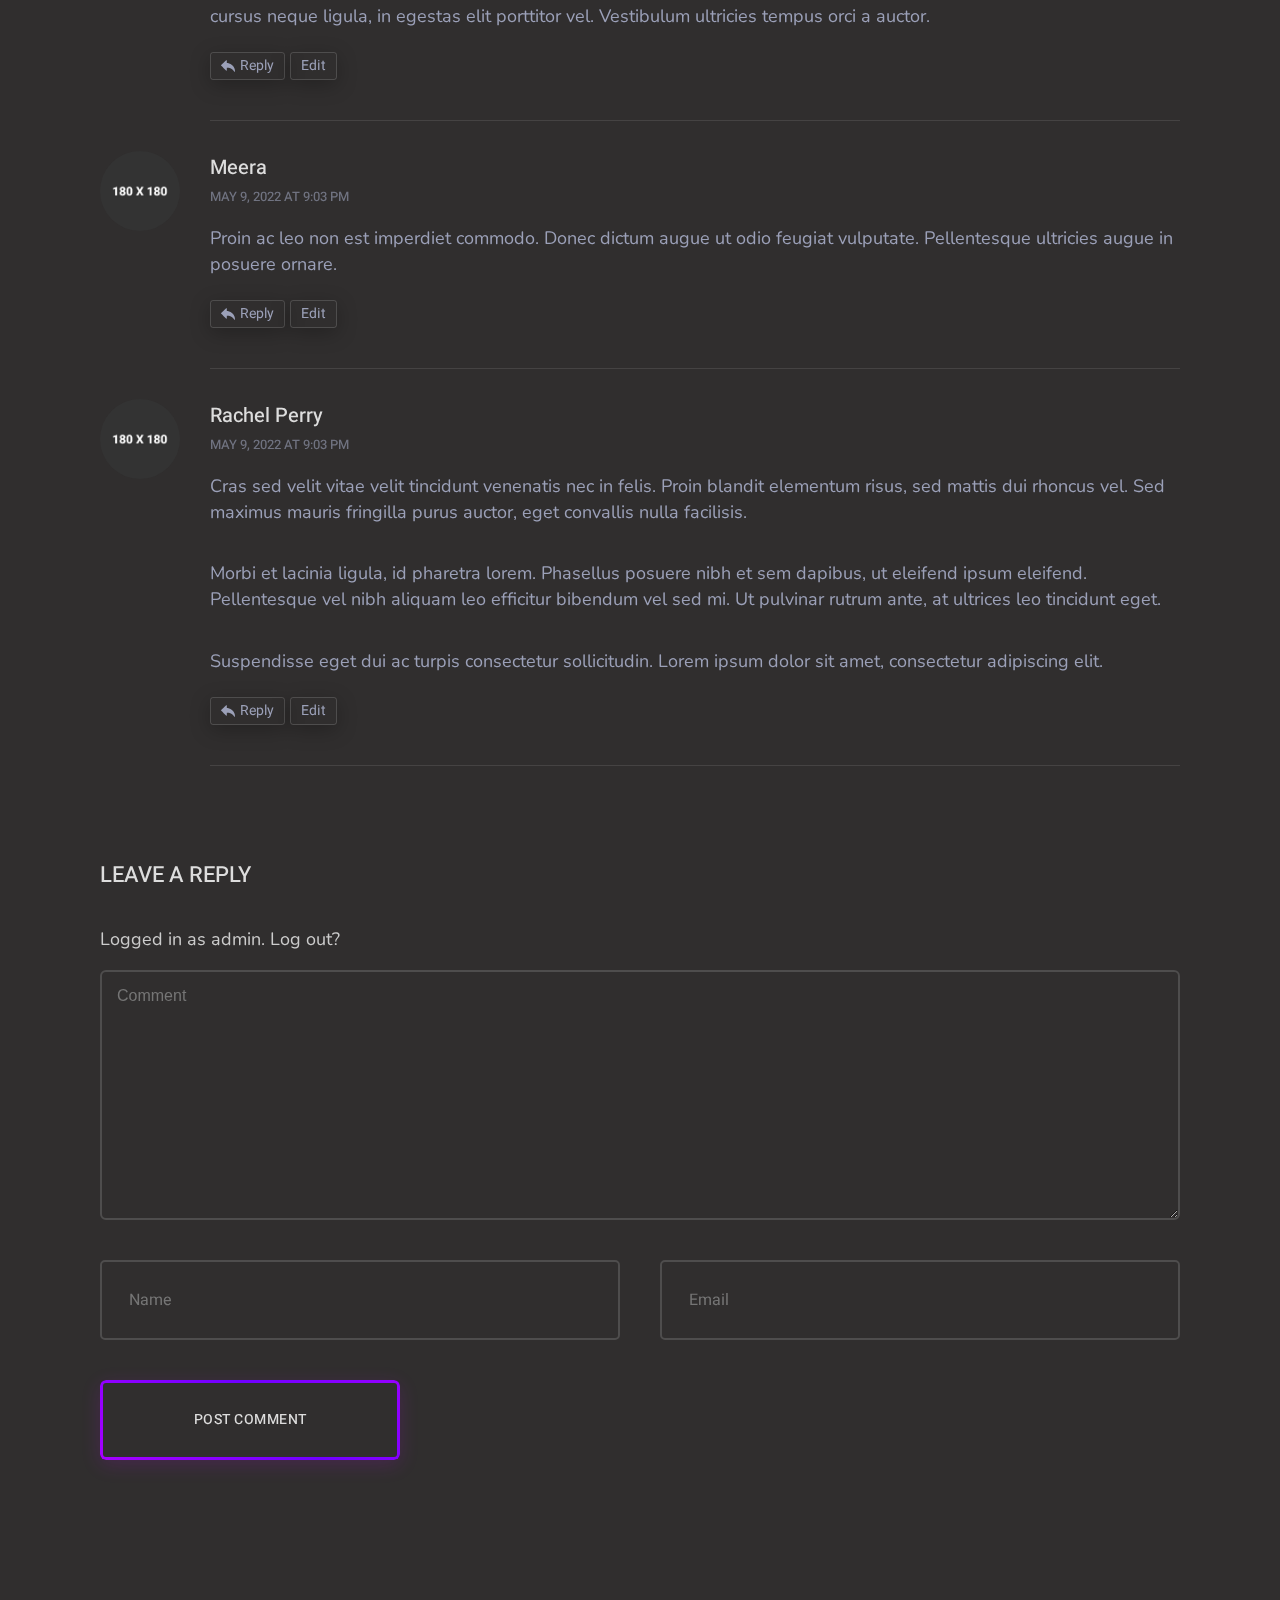
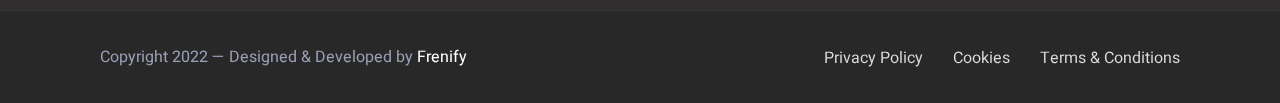
<file: blog-single.html>
<!DOCTYPE html>
<!--[if lt IE 7 ]><html class="ie ie6" lang="en"> <![endif]-->
<!--[if IE 7 ]><html class="ie ie7" lang="en"> <![endif]-->
<!--[if IE 8 ]><html class="ie ie8" lang="en"> <![endif]-->
<!--[if (gte IE 9)|!(IE)]><!--><html lang="en"> <!--<![endif]-->
  
<head>

<meta http-equiv="Content-Type" content="text/html; charset=utf-8" />

<meta name="description" content="MetaPortal">
<meta name="author" content="Frenify">

<meta name="viewport" content="width=device-width, initial-scale=1, maximum-scale=1">

<title>MetaPortal | Blog Single</title>

<!-- Google Fonts -->
<link rel="preconnect" href="https://fonts.googleapis.com">
<link rel="preconnect" href="https://fonts.gstatic.com" crossorigin>
<link href="https://fonts.googleapis.com/css2?family=Heebo:wght@100;200;300;400;500;600;700;800;900&family=Nunito:ital,wght@0,200;0,300;0,400;0,500;0,600;0,700;0,800;0,900;1,200;1,300;1,400;1,500;1,600;1,700;1,800;1,900&display=swap" rel="stylesheet">
<!-- !Google Fonts -->

<!-- Styles -->
<link type="text/css" rel="stylesheet" href="css/plugins.css?ver=6.0" />
<link type="text/css" rel="stylesheet" href="css/style.css?ver=6.0" />
<!--[if lt IE 9]> <script type="text/javascript" src="js/modernizr.custom.js?ver=6.0"></script> <![endif]-->
<!-- !Styles -->

</head>

<body>


<!-- Preloader -->
<div class="metaportal_fn_preloader">
	<div class="loading-container">
		<div class="loading">
			<div class="l1">
				<div></div>
			</div>
			<div class="l2">
				<div></div>
			</div>
			<div class="l3">
				<div></div>
			</div>
			<div class="l4">
				<div></div>
			</div>
		</div>
	</div>
</div>
<!-- !Preloader -->

<!-- Left Navigation -->
<div class="metaportal_fn_leftnav_closer ready"></div>
<div class="metaportal_fn_leftnav ready">
	<a href="#" class="fn__closer"><span></span></a>
	<div class="navbox">
		<div class="list_holder">
			<ul class="metaportal_fn_items">
				<li>
					<div class="item">
						<a href="https://opensea.io/" target="_blank"></a>
						<span class="icon">
							<img src="img/market/opensea.png" alt="">
						</span>
						<span class="text">Opensea</span>
					</div>
				</li>
				<li>
					<div class="item">
						<a href="https://discord.com/" target="_blank"></a>
						<span class="icon">
							<img src="img/market/discord.png" alt="">
						</span>
						<span class="text">Discord</span>
					</div>
				</li>
			</ul>
		</div>
		<div class="nav_holder">
			
			<!-- For JS -->
			<span class="icon">
				<img src="svg/down.svg" alt="" class="fn__svg">
			</span>
			<!-- For JS -->
			
			<ul>
				<li>
					<a href="#">
						<span class="creative_link">Home<img src="svg/down.svg" alt="" class="fn__svg"></span>
					</a>
					<ul class="sub-menu">
						<li><a href="index.html"><span class="creative_link">#1 3D Carousel</span></a></li>
						<li><a href="index-2.html"><span class="creative_link">#2 Bended Carousel</span></a></li>
						<li><a href="index-3.html"><span class="creative_link">#3 Video Background</span></a></li>
						<li><a href="index-4.html"><span class="creative_link">#4 Water Effect</span></a></li>
						<li><a href="index-5.html"><span class="creative_link">#5 Simple Carousel</span></a></li>
						<li><a href="index-6.html"><span class="creative_link">#6 Fullscreen Slider</span></a></li>
					</ul>
				</li>
				<li><a href="nft-single.html"><span class="creative_link">Mint Page</span></a></li>
				<li><a href="collection.html"><span class="creative_link">Collection</span></a></li>
				<li>
					<a href="#">
						<span class="creative_link">Pages<img src="svg/down.svg" alt="" class="fn__svg"></span>
					</a>
					<ul class="sub-menu">
						<li><a href="coming-soon.html"><span class="creative_link">Coming Soon</span></a></li>
						<li><a href="404.html"><span class="creative_link">404 Page</span></a></li>
						<li><a href="protected.html"><span class="creative_link">Protected Page</span></a></li>
						<li><a href="no-results.html"><span class="creative_link">Search No Results</span></a></li>
						<li>
							<a href="#">
								<span class="creative_link">More<img src="svg/down.svg" alt="" class="fn__svg"></span>
							</a>
							<ul class="sub-menu">
								<li><a href="cookies.html"><span class="creative_link">Cookies</span></a></li>
								<li><a href="privacy-policy.html"><span class="creative_link">Privacy Policy</span></a></li>
								<li><a href="terms-conditions.html"><span class="creative_link">Terms &amp; Conditions</span></a></li>
							</ul>
						</li>
					</ul>
				</li>
				<li><a href="blog.html"><span class="creative_link">Blog</span></a></li>
				<li><a href="blog-single.html"><span class="creative_link">Blog Single</span></a></li>
			</ul>
		</div>
		<div class="info_holder">
			<div class="copyright">
				<p>Copyright 2022 - Designed &amp; Developed by <a href="https://themeforest.net/user/frenify/portfolio" target="_blank">Frenify</a></p>
			</div>
			<div class="social_icons">
				<ul>
					<li><a href="#"><img src="svg/social/twitter-1.svg" alt="" class="fn__svg"></a></li>
					<li><a href="#"><img src="svg/social/facebook-1.svg" alt="" class="fn__svg"></a></li>
					<li><a href="#"><img src="svg/social/instagram-1.svg" alt="" class="fn__svg"></a></li>
					<li><a href="#"><img src="svg/social/pinterest-1.svg" alt="" class="fn__svg"></a></li>
					<li><a href="#"><img src="svg/social/behance-1.svg" alt="" class="fn__svg"></a></li>
				</ul>
			</div>
		</div>
	</div>
</div>
<!-- !Left Navigation -->


<!-- Searchbox Popup -->
<div class="metaportal_fn_search_closer"></div>
<div class="metaportal_fn_searchbox">
	<div class="container small">
		<div class="searchbox">
			<input type="text" placeholder="Search here...">
			<a href="#">
				<img src="svg/loupe.svg" alt="" class="fn__svg">
			</a>
		</div>
	</div>
</div>
<!-- !Searchbox Popup -->

<!-- Wallet Popup -->
<div class="metaportal_fn_wallet_closer ready"></div>
<div class="metaportal_fn_walletbox ready">
	<a href="#" class="fn__closer"><span></span></a>
	<div class="walletbox">
		
		<div class="title_holder">
			<h3>Connect Wallet</h3>
			<p>Connect with one of our available wallet providers or create a new one.</p>
		</div>
		
		<div class="list_holder">
			<ul class="metaportal_fn_items">
				<li>
					<div class="item">
						<a href="#"></a>
						<span class="icon">
							<img src="img/wallet/metamask.png" alt="">
						</span>
						<span class="text">Metamask</span>
					</div>
				</li>
				<li>
					<div class="item">
						<a href="#"></a>
						<span class="icon">
							<img src="img/wallet/coinbase.png" alt="">
						</span>
						<span class="text">Coinbase</span>
					</div>
				</li>
				<li>
					<div class="item">
						<a href="#"></a>
						<span class="icon">
							<img src="img/wallet/walletconnect.png" alt="">
						</span>
						<span class="text">WalletConnect</span>
					</div>
				</li>
				<li>
					<div class="item">
						<a href="#"></a>
						<span class="icon">
							<img src="img/wallet/venly.png" alt="">
						</span>
						<span class="text">Venly</span>
					</div>
				</li>
			</ul>
		</div>
		
	</div>
</div>
<!-- !Wallet Popup -->

<!-- Main -->
<div class="metaportal_fn_main">

	<!-- Mobile Navigation -->
	<div class="metaportal_fn_mobnav">
		<div class="mob_top">
			<div class="social_trigger">
				<div class="trigger">
					<span></span>
				</div>
				<div class="social">
					<ul>
						<li><a href="https://www.facebook.com/" target="_blank">Fb.</a></li>
						<li><a href="https://www.twitter.com/" target="_blank">Tw.</a></li>
						<li><a href="https://www.instagram.com/" target="_blank">In.</a></li>
						<li><a href="https://www.linkedin.com/" target="_blank">Ln.</a></li>
					</ul>
				</div>
			</div>
			<div class="wallet">
				<a href="#" class="metaportal_fn_button wallet_opener"><span>Wallet</span></a>
			</div>
		</div>
		<div class="mob_mid">
			<div class="logo">
				<a href="index.html"><img src="img/logo.png" alt=""></a>
			</div>
			<div class="trigger">
				<span></span>
			</div>
		</div>
		<div class="mob_bot">
			<ul>
				<li><a class="creative_link" href="index.html#home">Home</a></li>
				<li><a class="creative_link" href="index.html#about">About</a></li>
				<li><a class="creative_link" href="index.html#collection">Collection</a></li>
				<li><a class="creative_link" href="index.html#news">Blog</a></li>
				<li><a class="creative_link" href="index.html#contact">Contact</a></li>
			</ul>
		</div>
	</div>
	<!-- !Mobile Navigation -->
	
	<!-- Header -->
	<header id="header">
		<div class="header">
			<div class="header_in">
			
				<div class="trigger_logo">
					<div class="trigger">
						<span></span>
					</div>
					<div class="logo">
						<a href="index.html"><img src="img/logo.png" alt=""></a>
					</div>
				</div>
				
				<div class="nav">
					<ul>
						<li><a class="creative_link" href="index.html#home">Home</a></li>
						<li><a class="creative_link" href="index.html#about">About</a></li>
						<li><a class="creative_link" href="index.html#collection">Collection</a></li>
						<li><a class="creative_link" href="index.html#news">Blog</a></li>
						<li><a class="creative_link" href="index.html#contact">Contact</a></li>
					</ul>
				</div>
				
				<div class="wallet">
					<a href="#" class="metaportal_fn_button wallet_opener"><span>Connect To Wallet</span></a>
				</div>
				
			</div>
		</div>
	</header>
	<!-- !Header -->
	
	<!-- Content -->
	<div class="metaportal_fn_content">
		
		<div class="metaportal_fn_blog_single">
			<div class="container small">
				<div class="metaportal_fn_share">
					<h5 class="label">Share:</h5>
					<ul>
						<li><a href="#"><img src="svg/social/twitter-1.svg" alt="" class="fn__svg"></a></li>
						<li><a href="#"><img src="svg/social/facebook-1.svg" alt="" class="fn__svg"></a></li>
						<li><a href="#"><img src="svg/social/instagram-1.svg" alt="" class="fn__svg"></a></li>
						<li><a href="#"><img src="svg/social/pinterest-1.svg" alt="" class="fn__svg"></a></li>
						<li><a href="#"><img src="svg/social/behance-1.svg" alt="" class="fn__svg"></a></li>
					</ul>
				</div>
				<div class="metaportal_fn_breadcrumbs">
					<p><a href="index.html">Home</a><span class="separator">/</span><a href="blog.html">Blog</a><span class="separator">/</span><span class="current">MetaPortal’s NFT Goes Public in Nod to Crypto Adoption</span></p>
				</div>
				<div class="single_img">
					<img src="img/blog/single.jpg" alt="">
				</div>
				<div class="metaportal_fn_minis">
					<div class="m_item">
						<a href="#">June 01, 2022</a>
					</div>
					<div class="m_item">
						<span>By <a href="#">Admin</a></span>
					</div>
					<div class="m_item">
						<a href="#comments">3 Comments</a>
					</div>
				</div>
				
				<!-- Sidebar -->
				<div class="metaportal_fn_wsidebar">
						
					<!-- Left Sidebar -->
					<div class="sidebar_left">
					
						<!-- Single Title -->
						<div class="single_title">
							<h3 class="fn__maintitle" data-text="MetaPortal’s NFT Goes Public In Nod To Crypto Adoption" data-align="left">MetaPortal’s NFT Goes Public In Nod To Crypto Adoption</h3>
							<div class="categories">
								<a href="#">Tokens</a>, <a href="#">NFTs</a>, <a href="#">Crypto</a>
							</div>
						</div>
						<!-- !Single Title -->


						<!-- Single Description -->
						<div class="single_desc">
							<p>Suspendisse eu velit est. Cras nec vestibulum quam. Donec tincidunt purus nec enim tincidunt, sit amet facilisis massa laoreet. Integer mollis nec sapien eu lacinia. Nunc eu massa dictum, vulputate neque ac, porta mauris. Sed sollicitudin nisi augue, a gravida turpis elementum vel. Curabitur sagittis quis diam et rhoncus. Nam pellentesque imperdiet aliquet. Sed non ante malesuada, ultrices sem at, tempus libero.</p>
							<p>Duis eu lorem ut mauris pulvinar auctor. Maecenas et dapibus orci, eleifend euismod justo. Quisque luctus turpis eu tristique feugiat. Praesent ac magna feugiat, interdum lacus ac, interdum dui. Pellentesque id quam quis enim malesuada rutrum. Orci varius natoque penatibus et magnis dis parturient montes, nascetur ridiculus mus. Nulla vel neque et ex vestibulum elementum at sed lacus. Fusce imperdiet mauris ac mi viverra viverra. Maecenas pharetra nibh non arcu finibus, vel ultrices arcu porttitor. Quisque ac nisl id lectus faucibus pulvinar nec ut nisl. Duis ultricies ut lacus sed rutrum.</p>
							<p>Duis eu lorem ut mauris pulvinar auctor. Maecenas et dapibus orci, eleifend euismod justo. Quisque luctus turpis eu tristique feugiat. Praesent ac magna feugiat, interdum lacus ac, interdum dui. Pellentesque id quam quis enim malesuada rutrum. Orci varius natoque penatibus et magnis dis parturient montes, nascetur ridiculus mus. Nulla vel neque et ex vestibulum elementum at sed lacus. Fusce imperdiet mauris ac mi viverra viverra. Maecenas pharetra nibh non arcu finibus, vel ultrices arcu porttitor. Quisque ac nisl id lectus faucibus pulvinar nec ut nisl. Duis ultricies ut lacus sed rutrum.</p>
							<p>Suspendisse dignissim ultricies iaculis. Suspendisse ultrices turpis mi, non tincidunt orci interdum tempor. Praesent venenatis, lorem egestas consequat tempor, nunc neque venenatis risus, vitae interdum ipsum ipsum eget purus. Proin ac leo non est imperdiet commodo. Donec dictum augue ut odio feugiat vulputate. Pellentesque ultricies augue in posuere ornare. Pellentesque pretium non nunc ac sodales.</p>
							<p>Nam et malesuada ante, in convallis libero. Aenean sollicitudin egestas ante, eget porttitor leo fringilla sit amet. Nam cursus neque ligula, in egestas elit porttitor vel. Vestibulum ultricies tempus orci a auctor. Curabitur sed pretium lacus, eget cursus dui. Aliquam at ex sit amet urna interdum dignissim vel non dolor. Pellentesque mi nibh, sollicitudin at neque id, tincidunt molestie lorem. Nulla facilisi. Phasellus viverra mi ut sapien efficitur, sit amet suscipit lorem commodo. Interdum et malesuada fames ac ante ipsum primis in faucibus.</p>
						</div>
						<!-- !Single Description -->

						<!-- Author Information Box -->
						<div class="metaportal_fn_author_info">
							<div class="info_img">
								<img src="img/blog/author.jpg" alt="">
							</div>
							<div class="info_desc">
								<h3 class="fn_title">Josephine Sanchez</h3>
								<p class="fn_desc">Josephine is a writer, editor, etc.-er who muses about life, design and travel for friendship, food, fun and more.</p>
								<ul class="author_social">
									<li><a href="#"><img src="svg/social/twitter-1.svg" alt="" class="fn__svg"></a></li>
									<li><a href="#"><img src="svg/social/facebook-1.svg" alt="" class="fn__svg"></a></li>
									<li><a href="#"><img src="svg/social/instagram-1.svg" alt="" class="fn__svg"></a></li>
									<li><a href="#"><img src="svg/social/pinterest-1.svg" alt="" class="fn__svg"></a></li>
									<li><a href="#"><img src="svg/social/behance-1.svg" alt="" class="fn__svg"></a></li>
								</ul>
							</div>
						</div>
						<!-- !Author Information Box -->

						<!-- Tags -->
						<div class="metaportal_fn_tags">
							<h4 class="label">Tags:</h4>
							<a href="#">Tokens</a>
							<span>,</span>
							<a href="#">NFT</a>
							<span>,</span>
							<a href="#">Featured</a>
							<span>,</span>
							<a href="#">Insights</a>
						</div>
						<!-- !Tags -->
					</div>
					<!-- !Left Sidebar -->
					
					<!-- Right Sidebar -->
					<div class="sidebar_right">
					
						<!-- Widget (Top Articles) -->
						<div class="widget widget-articles">
							<div class="wid-title">
								<span class="text">Top Articles</span>
								<span class="icon"></span>
							</div>

							<div class="metaportal_fn_widget_articles">
								<ul>
									<li>
										<div class="item">
											<a href="#" class="full_link"></a>
											<h3 class="fn_title">Use social media to jump-start your creative career.</h3>
											<p class="fn_date">
												<span class="post_date">June 22, 2022</span>
												<span class="comment_count">5 Comments</span>
											</p>
											<span class="count">1</span>
										</div>
									</li>
									<li>
										<div class="item">
											<a href="#" class="full_link"></a>
											<h3 class="fn_title">Staying at the Knickerbocker Mansion in Big Bear</h3>
											<p class="fn_date">
												<span class="post_date">June 22, 2022</span>
												<span class="comment_count">3 Comments</span>
											</p>
											<span class="count">2</span>
										</div>
									</li>
									<li>
										<div class="item">
											<a href="#" class="full_link"></a>
											<h3 class="fn_title">10 Places to Visit in California (That Aren’t Los Angeles)</h3>
											<p class="fn_date">
												<span class="post_date">June 22, 2022</span>
												<span class="comment_count">2 Comments</span>
											</p>
											<span class="count">3</span>
										</div>
									</li>
								</ul>
							</div>
						</div>
						<!-- !Widget (Top Articles) -->
						
						<!-- Widget (Custom Categories) -->
						<div class="widget widget-custom-categories">
							<div class="wid-title">
								<span class="text">Categories</span>
								<span class="icon"></span>
							</div>
							<div class="metaportal_fn_categories" data-more="Show More" data-less="Show Less" data-count="4">
								<ul>
									<li><a href="#"><span>Lifestyle</span></a><span class="count">77</span></li>
									<li><a href="#"><span>Travel</span></a><span class="count">48</span></li>
									<li><a href="#"><span>Clothing</span></a><span class="count">31</span></li>
									<li><a href="#"><span>Food</span></a><span class="count">29</span></li>
									<li><a href="#"><span>Relationships</span></a><span class="count">33</span></li>
									<li><a href="#"><span>Beauty</span></a><span class="count">24</span></li>
									<li><a href="#"><span>Interior</span></a><span class="count">53</span></li>
									<li><a href="#"><span>Health & Welless</span></a><span class="count">42</span></li>
								</ul>
								<div class="clearfix"></div>
							</div>
						</div>
						<!-- !Widget (Custom Categories) -->
						
						<!-- Widget (social) -->
						<div class="widget widget-social">
							<div class="wid-title">
								<span class="text">Subscribe &amp; Follow</span>
								<span class="icon"></span>
							</div>
							<div class="metaportal_fn_widget_social">
								<ul>
									<li><a href="#"><img src="svg/social/twitter-1.svg" alt="" class="fn__svg"></a></li>
									<li><a href="#"><img src="svg/social/facebook-1.svg" alt="" class="fn__svg"></a></li>
									<li><a href="#"><img src="svg/social/instagram-1.svg" alt="" class="fn__svg"></a></li>
									<li><a href="#"><img src="svg/social/pinterest-1.svg" alt="" class="fn__svg"></a></li>
									<li><a href="#"><img src="svg/social/behance-1.svg" alt="" class="fn__svg"></a></li>
								</ul>
							</div>
						</div>
						<!-- !Widget (social) -->
						
					</div>
					<!-- !Right Sidebar -->
				
				</div>
				<!-- !Sidebar -->
					
			</div>
			
			
			<!-- Previous & Next Box -->
			<div class="metaportal_fn_pnb">
				<div class="container small">
					<div class="pnb_wrapper">

						<div class="prev item">
							<a href="#" class="full_link"></a>
							<div class="item_in">
								<div class="img" data-bg-img="img/blog/1.jpg"></div>
								<div class="desc">
									<p class="fn_desc">Prev Post</p>
									<h3 class="fn_title">Bankman-Fried Would Like to Talk With Musk About Twitter</h3>
								</div>
							</div>
						</div>

						<div class="fn_trigger">
							<a href="blog.html" class="full_link"></a>
							<div class="icon">
								<span></span><span></span><span></span><span></span>
								<span></span><span></span><span></span><span></span>
								<span></span><span></span><span></span><span></span>
								<span></span><span></span><span></span><span></span>
							</div>
						</div>

						<div class="next item">
							<a href="#" class="full_link"></a>
							<div class="item_in">
								<div class="img" data-bg-img="img/blog/3.jpg"></div>
								<div class="desc">
									<p class="fn_desc">Prev Post</p>
									<h3 class="fn_title">Crypto-Focused Silvergate Jumps on Blowout Earnings Report</h3>
								</div>
							</div>
						</div>

					</div>
				</div>
			</div>
			<!-- !Previous & Next Box -->
			
			
			<!-- Comments -->
			<div class="container small">
				<div class="metaportal_fn_comments">

					<div class="comment-title">
						<h3 class="fn_title">3 Comments</h3>
					</div>

					<div class="comment-list">
						<ul class="list">
							<li class="comment">
								<div class="comment-body">
									<div class="comment-avatar">
										<img src="img/blog/comment-author1.jpg" alt="">
									</div>
									<div class="comment-text-wrap">
										<div class="comment-data">
											<h3 class="author">Alex Brandon</h3>
											<p class="date">May 9, 2022 at 9:03 pm</p>
										</div>
										<div class="comment-text">
											<div class="desc">
												<p>Nam et malesuada ante, in convallis libero. Aenean sollicitudin egestas ante, eget porttitor leo fringilla sit amet. Nam cursus neque ligula, in egestas elit porttitor vel. Vestibulum ultricies tempus orci a auctor. </p>
											</div>
											<div class="fn_reply">
												<a href="#" class="reply">
													<img src="svg/reply.svg" alt="" class="fn__svg">
													<span>Reply</span>
												</a>
												<a href="#" class="edit">Edit</a>
											</div>
										</div>
									</div>
								</div>
							</li>
							<li class="comment">
								<div class="comment-body">
									<div class="comment-avatar">
										<img src="img/blog/comment-author2.jpg" alt="">
									</div>
									<div class="comment-text-wrap">
										<div class="comment-data">
											<h3 class="author">Meera</h3>
											<p class="date">May 9, 2022 at 9:03 pm</p>
										</div>
										<div class="comment-text">
											<div class="desc">
												<p>Proin ac leo non est imperdiet commodo. Donec dictum augue ut odio feugiat vulputate. Pellentesque ultricies augue in posuere ornare. </p>
											</div>
											<div class="fn_reply">
												<a href="#" class="reply">
													<img src="svg/reply.svg" alt="" class="fn__svg">
													<span>Reply</span>
												</a>
												<a href="#" class="edit">Edit</a>
											</div>
										</div>
									</div>
								</div>
							</li>
							<li class="comment">
								<div class="comment-body">
									<div class="comment-avatar">
										<img src="img/blog/comment-author3.jpg" alt="">
									</div>
									<div class="comment-text-wrap">
										<div class="comment-data">
											<h3 class="author">Rachel Perry</h3>
											<p class="date">May 9, 2022 at 9:03 pm</p>
										</div>
										<div class="comment-text">
											<div class="desc">
												<p>Cras sed velit vitae velit tincidunt venenatis nec in felis. Proin blandit elementum risus, sed mattis dui rhoncus vel. Sed maximus mauris fringilla purus auctor, eget convallis nulla facilisis.</p>
												<p>Morbi et lacinia ligula, id pharetra lorem. Phasellus posuere nibh et sem dapibus, ut eleifend ipsum eleifend. Pellentesque vel nibh aliquam leo efficitur bibendum vel sed mi. Ut pulvinar rutrum ante, at ultrices leo tincidunt eget.</p>
												<p>Suspendisse eget dui ac turpis consectetur sollicitudin. Lorem ipsum dolor sit amet, consectetur adipiscing elit.</p>
											</div>
											<div class="fn_reply">
												<a href="#" class="reply">
													<img src="svg/reply.svg" alt="" class="fn__svg">
													<span>Reply</span>
												</a>
												<a href="#" class="edit">Edit</a>
											</div>
										</div>
									</div>
								</div>
							</li>
						</ul>
					</div>

					<div class="comment-respond">
						<div class="respond-title">
							<h3 class="fn_title">Leave a reply</h3>
						</div>
						<div class="respond-log">
							<p>Logged in as admin. <a href="#">Log out?</a></p>
						</div>
						<form class="comment-form">
							<ul class="input-items">
								<li class="input-item">
									<div class="input_item">
										<textarea name="comment" placeholder="Comment"></textarea>
									</div>
								</li>
								<li class="input-item half-item">
									<div class="input_item">
										<input type="text" name="name" placeholder="Name" />
									</div>
								</li>
								<li class="input-item half-item">
									<div class="input_item">
										<input type="text" name="email" placeholder="Email" />
									</div>
								</li>
							</ul>
							<div class="clearfix"></div>
							<a href="#" class="metaportal_fn_button full">
								<span>Post Comment</span>
							</a>
						</form>
					</div>

				</div>
			</div>
			<!-- !Comments -->
			
		</div>
		
		<!-- Footer -->
		<footer id="footer">
			<div class="container">
				<div class="footer">
					<div class="left_part">
						<p>Copyright 2022 — Designed &amp; Developed by <a href="https://themeforest.net/user/frenify/portfolio" target="_blank">Frenify</a></p>
					</div>
					<div class="right_part">
						<ul>
							<li><a class="creative_link" href="privacy-policy.html">Privacy Policy</a></li>
							<li><a class="creative_link" href="cookies.html">Cookies</a></li>
							<li><a class="creative_link" href="terms-conditions.html">Terms &amp; Conditions</a></li>
						</ul>
					</div>
				</div>
			</div>
		</footer>
		<!-- !Footer -->
		
	</div>
	<!-- !Content -->
	
	
	<!-- Social -->
	<div id="social">
		<div class="social">
			<h4 class="title">Follow Us:</h4>
			<ul>
				<li><a href="https://www.facebook.com/" target="_blank">Fb.</a></li>
				<li><a href="https://www.twitter.com/" target="_blank">Tw.</a></li>
				<li><a href="https://www.instagram.com/" target="_blank">In.</a></li>
				<li><a href="https://www.linkedin.com/" target="_blank">Ln.</a></li>
			</ul>
		</div>
	</div>
	<!-- !Social -->
	
	
	<!-- Totop -->
	<a href="#" class="metaportal_fn_totop">
		<span class="totop_inner">
			<span class="icon">
				<img src="svg/down.svg" alt="" class="fn__svg">
			</span>
			<span class="text">Scroll To Top</span>
		</span>
	</a>
	<!-- /Totop -->
	
	<!-- Search Button -->
	<a href="#" class="metaportal_fn_search">
		<span class="icon">
			<img src="svg/loupe.svg" alt="" class="fn__svg">
		</span>
	</a>
	<!-- !Search Button -->
	
	
</div>
<!-- !Main -->

<!-- Scripts -->
<script type="text/javascript" src="js/jquery.js?ver=6.0"></script>
<script type="text/javascript" src="js/plugins.js?ver=6.0"></script>
<!--[if lt IE 10]> <script type="text/javascript" src="js/ie8.js?ver=6.0"></script> <![endif]-->
<script type="text/javascript" src="js/init.js?ver=6.0"></script>
<!-- !Scripts -->

</body>
</html>
</file>
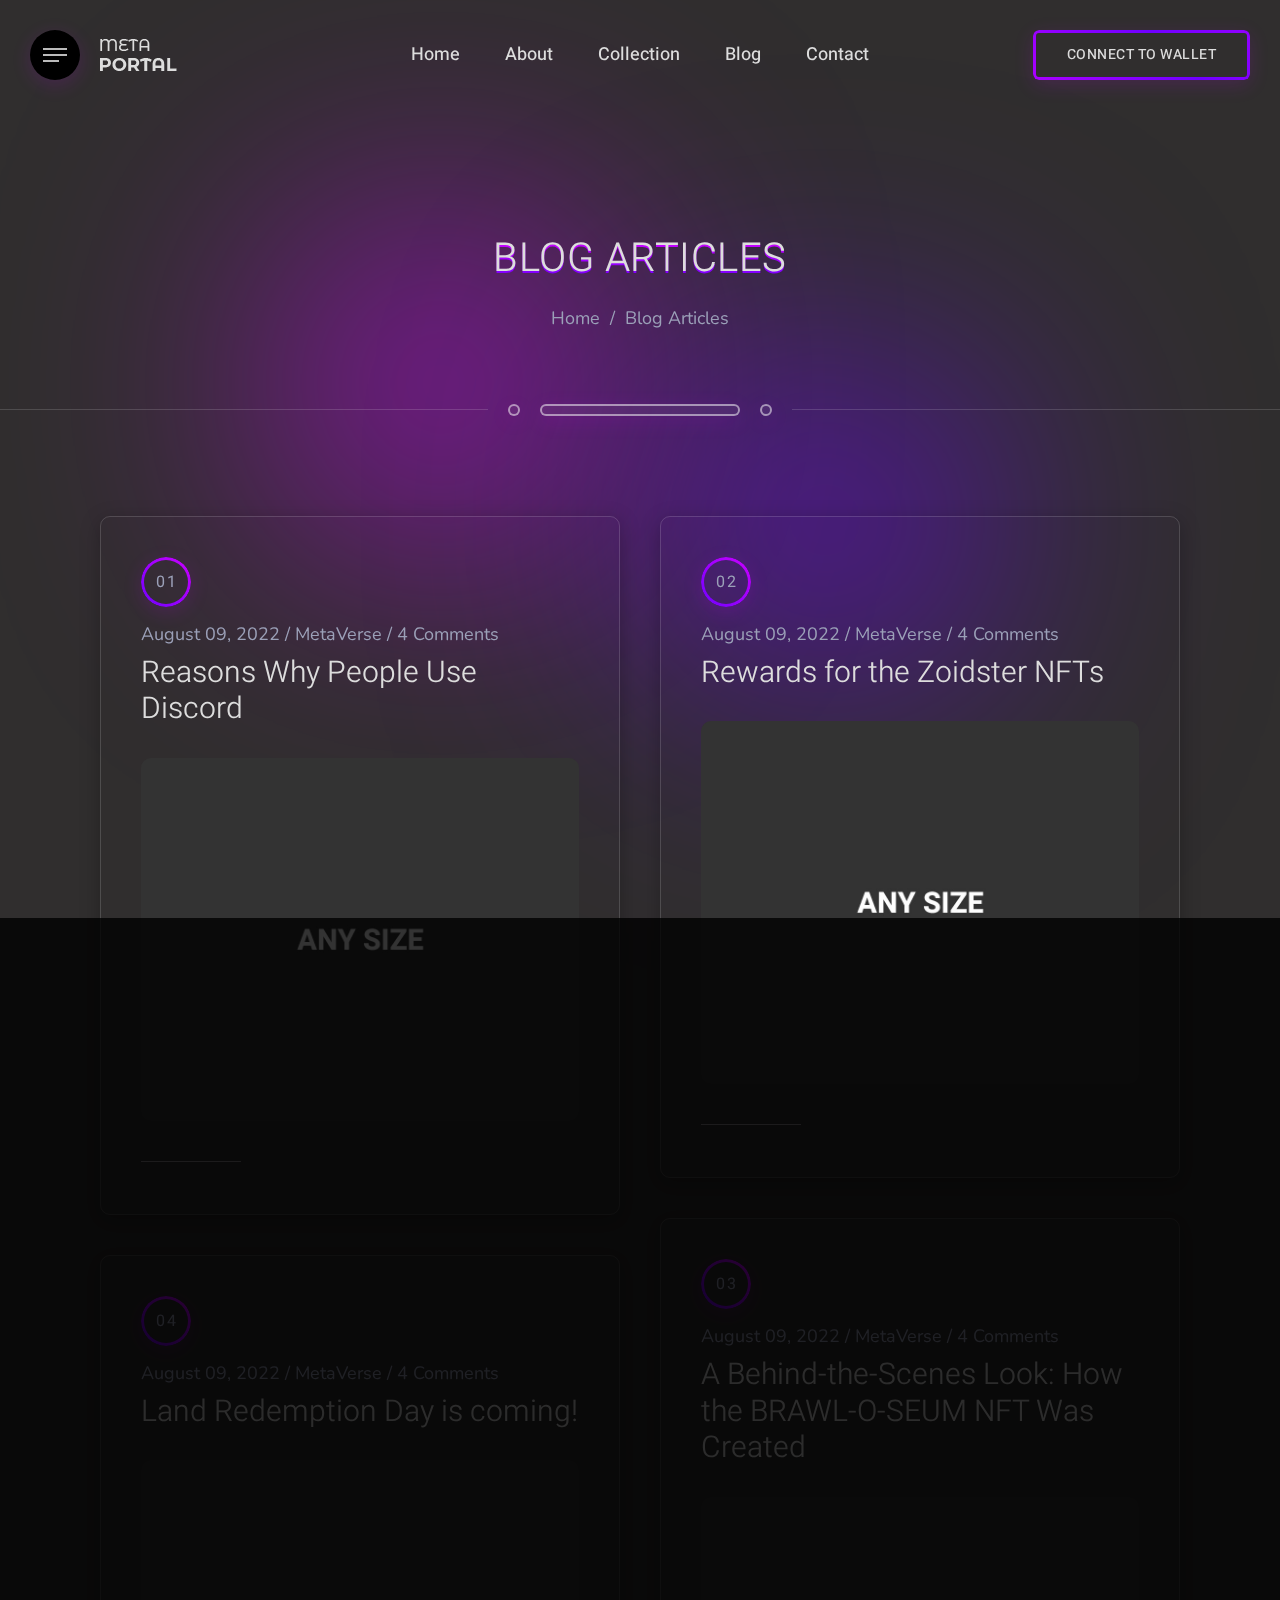
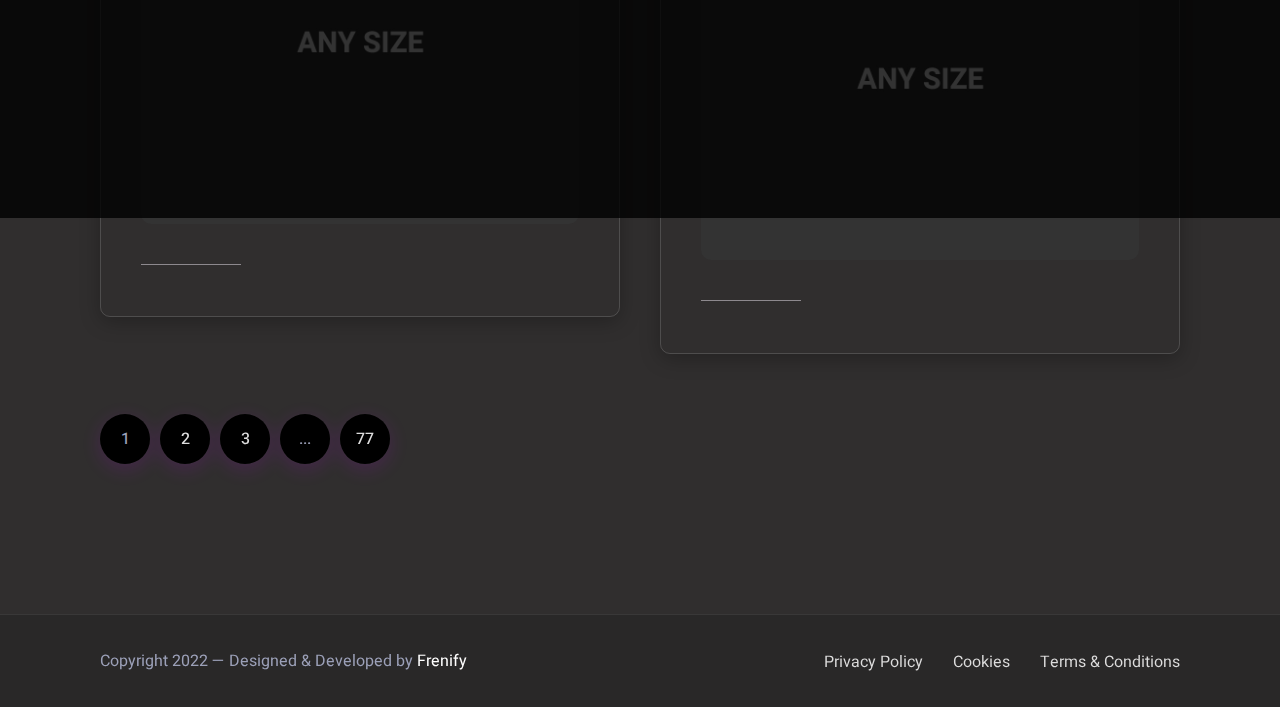
<file: blog.html>
<!DOCTYPE html>
<!--[if lt IE 7 ]><html class="ie ie6" lang="en"> <![endif]-->
<!--[if IE 7 ]><html class="ie ie7" lang="en"> <![endif]-->
<!--[if IE 8 ]><html class="ie ie8" lang="en"> <![endif]-->
<!--[if (gte IE 9)|!(IE)]><!--><html lang="en"> <!--<![endif]-->
  
<head>

<meta http-equiv="Content-Type" content="text/html; charset=utf-8" />

<meta name="description" content="MetaPortal">
<meta name="author" content="Frenify">

<meta name="viewport" content="width=device-width, initial-scale=1, maximum-scale=1">

<title>MetaPortal | Blog</title>

<!-- Google Fonts -->
<link rel="preconnect" href="https://fonts.googleapis.com">
<link rel="preconnect" href="https://fonts.gstatic.com" crossorigin>
<link href="https://fonts.googleapis.com/css2?family=Heebo:wght@100;200;300;400;500;600;700;800;900&family=Nunito:ital,wght@0,200;0,300;0,400;0,500;0,600;0,700;0,800;0,900;1,200;1,300;1,400;1,500;1,600;1,700;1,800;1,900&display=swap" rel="stylesheet">
<!-- !Google Fonts -->

<!-- Styles -->
<link type="text/css" rel="stylesheet" href="css/plugins.css?ver=6.0" />
<link type="text/css" rel="stylesheet" href="css/style.css?ver=6.0" />
<!--[if lt IE 9]> <script type="text/javascript" src="js/modernizr.custom.js?ver=6.0"></script> <![endif]-->
<!-- !Styles -->

</head>

<body>


<!-- Preloader -->
<div class="metaportal_fn_preloader">
	<div class="loading-container">
		<div class="loading">
			<div class="l1">
				<div></div>
			</div>
			<div class="l2">
				<div></div>
			</div>
			<div class="l3">
				<div></div>
			</div>
			<div class="l4">
				<div></div>
			</div>
		</div>
	</div>
</div>
<!-- !Preloader -->

<!-- Left Navigation -->
<div class="metaportal_fn_leftnav_closer ready"></div>
<div class="metaportal_fn_leftnav ready">
	<a href="#" class="fn__closer"><span></span></a>
	<div class="navbox">
		<div class="list_holder">
			<ul class="metaportal_fn_items">
				<li>
					<div class="item">
						<a href="https://opensea.io/" target="_blank"></a>
						<span class="icon">
							<img src="img/market/opensea.png" alt="">
						</span>
						<span class="text">Opensea</span>
					</div>
				</li>
				<li>
					<div class="item">
						<a href="https://discord.com/" target="_blank"></a>
						<span class="icon">
							<img src="img/market/discord.png" alt="">
						</span>
						<span class="text">Discord</span>
					</div>
				</li>
			</ul>
		</div>
		<div class="nav_holder">
			
			<!-- For JS -->
			<span class="icon">
				<img src="svg/down.svg" alt="" class="fn__svg">
			</span>
			<!-- For JS -->
			
			<ul>
				<li>
					<a href="#">
						<span class="creative_link">Home<img src="svg/down.svg" alt="" class="fn__svg"></span>
					</a>
					<ul class="sub-menu">
						<li><a href="index.html"><span class="creative_link">#1 3D Carousel</span></a></li>
						<li><a href="index-2.html"><span class="creative_link">#2 Bended Carousel</span></a></li>
						<li><a href="index-3.html"><span class="creative_link">#3 Video Background</span></a></li>
						<li><a href="index-4.html"><span class="creative_link">#4 Water Effect</span></a></li>
						<li><a href="index-5.html"><span class="creative_link">#5 Simple Carousel</span></a></li>
						<li><a href="index-6.html"><span class="creative_link">#6 Fullscreen Slider</span></a></li>
					</ul>
				</li>
				<li><a href="nft-single.html"><span class="creative_link">Mint Page</span></a></li>
				<li><a href="collection.html"><span class="creative_link">Collection</span></a></li>
				<li>
					<a href="#">
						<span class="creative_link">Pages<img src="svg/down.svg" alt="" class="fn__svg"></span>
					</a>
					<ul class="sub-menu">
						<li><a href="coming-soon.html"><span class="creative_link">Coming Soon</span></a></li>
						<li><a href="404.html"><span class="creative_link">404 Page</span></a></li>
						<li><a href="protected.html"><span class="creative_link">Protected Page</span></a></li>
						<li><a href="no-results.html"><span class="creative_link">Search No Results</span></a></li>
						<li>
							<a href="#">
								<span class="creative_link">More<img src="svg/down.svg" alt="" class="fn__svg"></span>
							</a>
							<ul class="sub-menu">
								<li><a href="cookies.html"><span class="creative_link">Cookies</span></a></li>
								<li><a href="privacy-policy.html"><span class="creative_link">Privacy Policy</span></a></li>
								<li><a href="terms-conditions.html"><span class="creative_link">Terms &amp; Conditions</span></a></li>
							</ul>
						</li>
					</ul>
				</li>
				<li><a href="blog.html"><span class="creative_link">Blog</span></a></li>
				<li><a href="blog-single.html"><span class="creative_link">Blog Single</span></a></li>
			</ul>
		</div>
		<div class="info_holder">
			<div class="copyright">
				<p>Copyright 2022 - Designed &amp; Developed by <a href="https://themeforest.net/user/frenify/portfolio" target="_blank">Frenify</a></p>
			</div>
			<div class="social_icons">
				<ul>
					<li><a href="#"><img src="svg/social/twitter-1.svg" alt="" class="fn__svg"></a></li>
					<li><a href="#"><img src="svg/social/facebook-1.svg" alt="" class="fn__svg"></a></li>
					<li><a href="#"><img src="svg/social/instagram-1.svg" alt="" class="fn__svg"></a></li>
					<li><a href="#"><img src="svg/social/pinterest-1.svg" alt="" class="fn__svg"></a></li>
					<li><a href="#"><img src="svg/social/behance-1.svg" alt="" class="fn__svg"></a></li>
				</ul>
			</div>
		</div>
	</div>
</div>
<!-- !Left Navigation -->


<!-- Searchbox Popup -->
<div class="metaportal_fn_search_closer"></div>
<div class="metaportal_fn_searchbox">
	<div class="container small">
		<div class="searchbox">
			<input type="text" placeholder="Search here...">
			<a href="#">
				<img src="svg/loupe.svg" alt="" class="fn__svg">
			</a>
		</div>
	</div>
</div>
<!-- !Searchbox Popup -->

<!-- Wallet Popup -->
<div class="metaportal_fn_wallet_closer ready"></div>
<div class="metaportal_fn_walletbox ready">
	<a href="#" class="fn__closer"><span></span></a>
	<div class="walletbox">
		
		<div class="title_holder">
			<h3>Connect Wallet</h3>
			<p>Connect with one of our available wallet providers or create a new one.</p>
		</div>
		
		<div class="list_holder">
			<ul class="metaportal_fn_items">
				<li>
					<div class="item">
						<a href="#"></a>
						<span class="icon">
							<img src="img/wallet/metamask.png" alt="">
						</span>
						<span class="text">Metamask</span>
					</div>
				</li>
				<li>
					<div class="item">
						<a href="#"></a>
						<span class="icon">
							<img src="img/wallet/coinbase.png" alt="">
						</span>
						<span class="text">Coinbase</span>
					</div>
				</li>
				<li>
					<div class="item">
						<a href="#"></a>
						<span class="icon">
							<img src="img/wallet/walletconnect.png" alt="">
						</span>
						<span class="text">WalletConnect</span>
					</div>
				</li>
				<li>
					<div class="item">
						<a href="#"></a>
						<span class="icon">
							<img src="img/wallet/venly.png" alt="">
						</span>
						<span class="text">Venly</span>
					</div>
				</li>
			</ul>
		</div>
		
	</div>
</div>
<!-- !Wallet Popup -->

<!-- Main -->
<div class="metaportal_fn_main">

	<!-- Mobile Navigation -->
	<div class="metaportal_fn_mobnav">
		<div class="mob_top">
			<div class="social_trigger">
				<div class="trigger">
					<span></span>
				</div>
				<div class="social">
					<ul>
						<li><a href="https://www.facebook.com/" target="_blank">Fb.</a></li>
						<li><a href="https://www.twitter.com/" target="_blank">Tw.</a></li>
						<li><a href="https://www.instagram.com/" target="_blank">In.</a></li>
						<li><a href="https://www.linkedin.com/" target="_blank">Ln.</a></li>
					</ul>
				</div>
			</div>
			<div class="wallet">
				<a href="#" class="metaportal_fn_button wallet_opener"><span>Wallet</span></a>
			</div>
		</div>
		<div class="mob_mid">
			<div class="logo">
				<a href="index.html"><img src="img/logo.png" alt=""></a>
			</div>
			<div class="trigger">
				<span></span>
			</div>
		</div>
		<div class="mob_bot">
			<ul>
				<li><a class="creative_link" href="index.html#home">Home</a></li>
				<li><a class="creative_link" href="index.html#about">About</a></li>
				<li><a class="creative_link" href="index.html#collection">Collection</a></li>
				<li><a class="creative_link" href="index.html#news">Blog</a></li>
				<li><a class="creative_link" href="index.html#contact">Contact</a></li>
			</ul>
		</div>
	</div>
	<!-- !Mobile Navigation -->
	
	<!-- Header -->
	<header id="header">
		<div class="header">
			<div class="header_in">
			
				<div class="trigger_logo">
					<div class="trigger">
						<span></span>
					</div>
					<div class="logo">
						<a href="index.html"><img src="img/logo.png" alt=""></a>
					</div>
				</div>
				
				<div class="nav">
					<ul>
						<li><a class="creative_link" href="index.html#home">Home</a></li>
						<li><a class="creative_link" href="index.html#about">About</a></li>
						<li><a class="creative_link" href="index.html#collection">Collection</a></li>
						<li><a class="creative_link" href="index.html#news">Blog</a></li>
						<li><a class="creative_link" href="index.html#contact">Contact</a></li>
					</ul>
				</div>
				
				<div class="wallet">
					<a href="#" class="metaportal_fn_button wallet_opener"><span>Connect To Wallet</span></a>
				</div>
				
			</div>
		</div>
	</header>
	<!-- !Header -->
	
	<!-- Content -->
	<div class="metaportal_fn_content">
		
		<div class="metaportal_fn_pagetitle">
			
			<div class="container small">
				<div class="pagetitle">
					<h3 class="fn__maintitle big" data-text="Blog Articles" data-align="center">Blog Articles</h3>
					<p>
						<a href="index.html">Home</a>
						<span class="divider">/</span>
						<span class="text">Blog Articles</span>
					</p>
				</div>
			</div>
		</div>
			
		<!-- Section Divider -->
		<div class="fn_cs_section_divider">
			<div class="divider">
				<span class="short"></span>
				<span class="long"></span>
				<span class="short"></span>
			</div>
		</div>
		<!-- !Section Divider -->
		
		<div class="metaportal_fn_bloglist">
			<div class="container small">
				<div class="bloglist">
					<ul class="fn-isotope">
						<li class="isotope-item">
							<div class="blog__item">
								<div class="counter">
									<span class="cc"><span>01</span></span>
								</div>
								<div class="meta">
									<p>August 09, 2022  /  MetaVerse  /  4 Comments</p>
								</div>
								<div class="title">
									<h3><a href="blog-single.html">Reasons Why People Use Discord</a></h3>
								</div>
								<div class="image">
									<a href="blog-single.html">
										<img src="img/blog/1.jpg" alt="">
									</a>
								</div>
								<div class="read_more">
									<a href="blog-single.html"><span>Read More</span></a>
								</div>
							</div>
						</li>
						<li class="isotope-item">
							<div class="blog__item">
								<div class="counter">
									<span class="cc"><span>02</span></span>
								</div>
								<div class="meta">
									<p>August 09, 2022  /  MetaVerse  /  4 Comments</p>
								</div>
								<div class="title">
									<h3><a href="blog-single.html">Rewards for the Zoidster NFTs</a></h3>
								</div>
								<div class="image">
									<a href="blog-single.html">
										<img src="img/blog/2.jpg" alt="">
									</a>
								</div>
								<div class="read_more">
									<a href="blog-single.html"><span>Read More</span></a>
								</div>
							</div>
						</li>
						<li class="isotope-item">
							<div class="blog__item">
								<div class="counter">
									<span class="cc"><span>03</span></span>
								</div>
								<div class="meta">
									<p>August 09, 2022  /  MetaVerse  /  4 Comments</p>
								</div>
								<div class="title">
									<h3><a href="blog-single.html">A Behind-the-Scenes Look: How the BRAWL-O-SEUM NFT Was Created</a></h3>
								</div>
								<div class="image">
									<a href="blog-single.html">
										<img src="img/blog/3.jpg" alt="">
									</a>
								</div>
								<div class="read_more">
									<a href="blog-single.html"><span>Read More</span></a>
								</div>
							</div>
						</li>
						<li class="isotope-item">
							<div class="blog__item">
								<div class="counter">
									<span class="cc"><span>04</span></span>
								</div>
								<div class="meta">
									<p>August 09, 2022  /  MetaVerse  /  4 Comments</p>
								</div>
								<div class="title">
									<h3><a href="blog-single.html">Land Redemption Day is coming!</a></h3>
								</div>
								<div class="image">
									<a href="blog-single.html">
										<img src="img/blog/4.jpg" alt="">
									</a>
								</div>
								<div class="read_more">
									<a href="blog-single.html"><span>Read More</span></a>
								</div>
							</div>
						</li>
					</ul>
				</div>
					
				<div class="metaportal_fn_pagination">
					<ul>
						<li>
							<span>1</span>
						</li>
						<li>
							<a href="#">2</a>
						</li>
						<li>
							<a href="#">3</a>
						</li>
						<li>
							<span>...</span>
						</li>
						<li>
							<a href="#">77</a>
						</li>
					</ul>
				</div>
				
			</div>
		</div>
		
		
		<!-- Footer -->
		<footer id="footer">
			<div class="container">
				<div class="footer">
					<div class="left_part">
						<p>Copyright 2022 — Designed &amp; Developed by <a href="https://themeforest.net/user/frenify/portfolio" target="_blank">Frenify</a></p>
					</div>
					<div class="right_part">
						<ul>
							<li><a class="creative_link" href="privacy-policy.html">Privacy Policy</a></li>
							<li><a class="creative_link" href="cookies.html">Cookies</a></li>
							<li><a class="creative_link" href="terms-conditions.html">Terms &amp; Conditions</a></li>
						</ul>
					</div>
				</div>
			</div>
		</footer>
		<!-- !Footer -->
		
	</div>
	<!-- !Content -->
	
	
	<!-- Social -->
	<div id="social">
		<div class="social">
			<h4 class="title">Follow Us:</h4>
			<ul>
				<li><a href="https://www.facebook.com/" target="_blank">Fb.</a></li>
				<li><a href="https://www.twitter.com/" target="_blank">Tw.</a></li>
				<li><a href="https://www.instagram.com/" target="_blank">In.</a></li>
				<li><a href="https://www.linkedin.com/" target="_blank">Ln.</a></li>
			</ul>
		</div>
	</div>
	<!-- !Social -->
	
	
	<!-- Totop -->
	<a href="#" class="metaportal_fn_totop">
		<span class="totop_inner">
			<span class="icon">
				<img src="svg/down.svg" alt="" class="fn__svg">
			</span>
			<span class="text">Scroll To Top</span>
		</span>
	</a>
	<!-- /Totop -->
	
	<!-- Search Button -->
	<a href="#" class="metaportal_fn_search">
		<span class="icon">
			<img src="svg/loupe.svg" alt="" class="fn__svg">
		</span>
	</a>
	<!-- !Search Button -->
	
	
</div>
<!-- !Main -->

<!-- Scripts -->
<script type="text/javascript" src="js/jquery.js?ver=6.0"></script>
<script type="text/javascript" src="js/plugins.js?ver=6.0"></script>
<!--[if lt IE 10]> <script type="text/javascript" src="js/ie8.js?ver=6.0"></script> <![endif]-->
<script type="text/javascript" src="js/init.js?ver=6.0"></script>
<!-- !Scripts -->

</body>
</html>
</file>
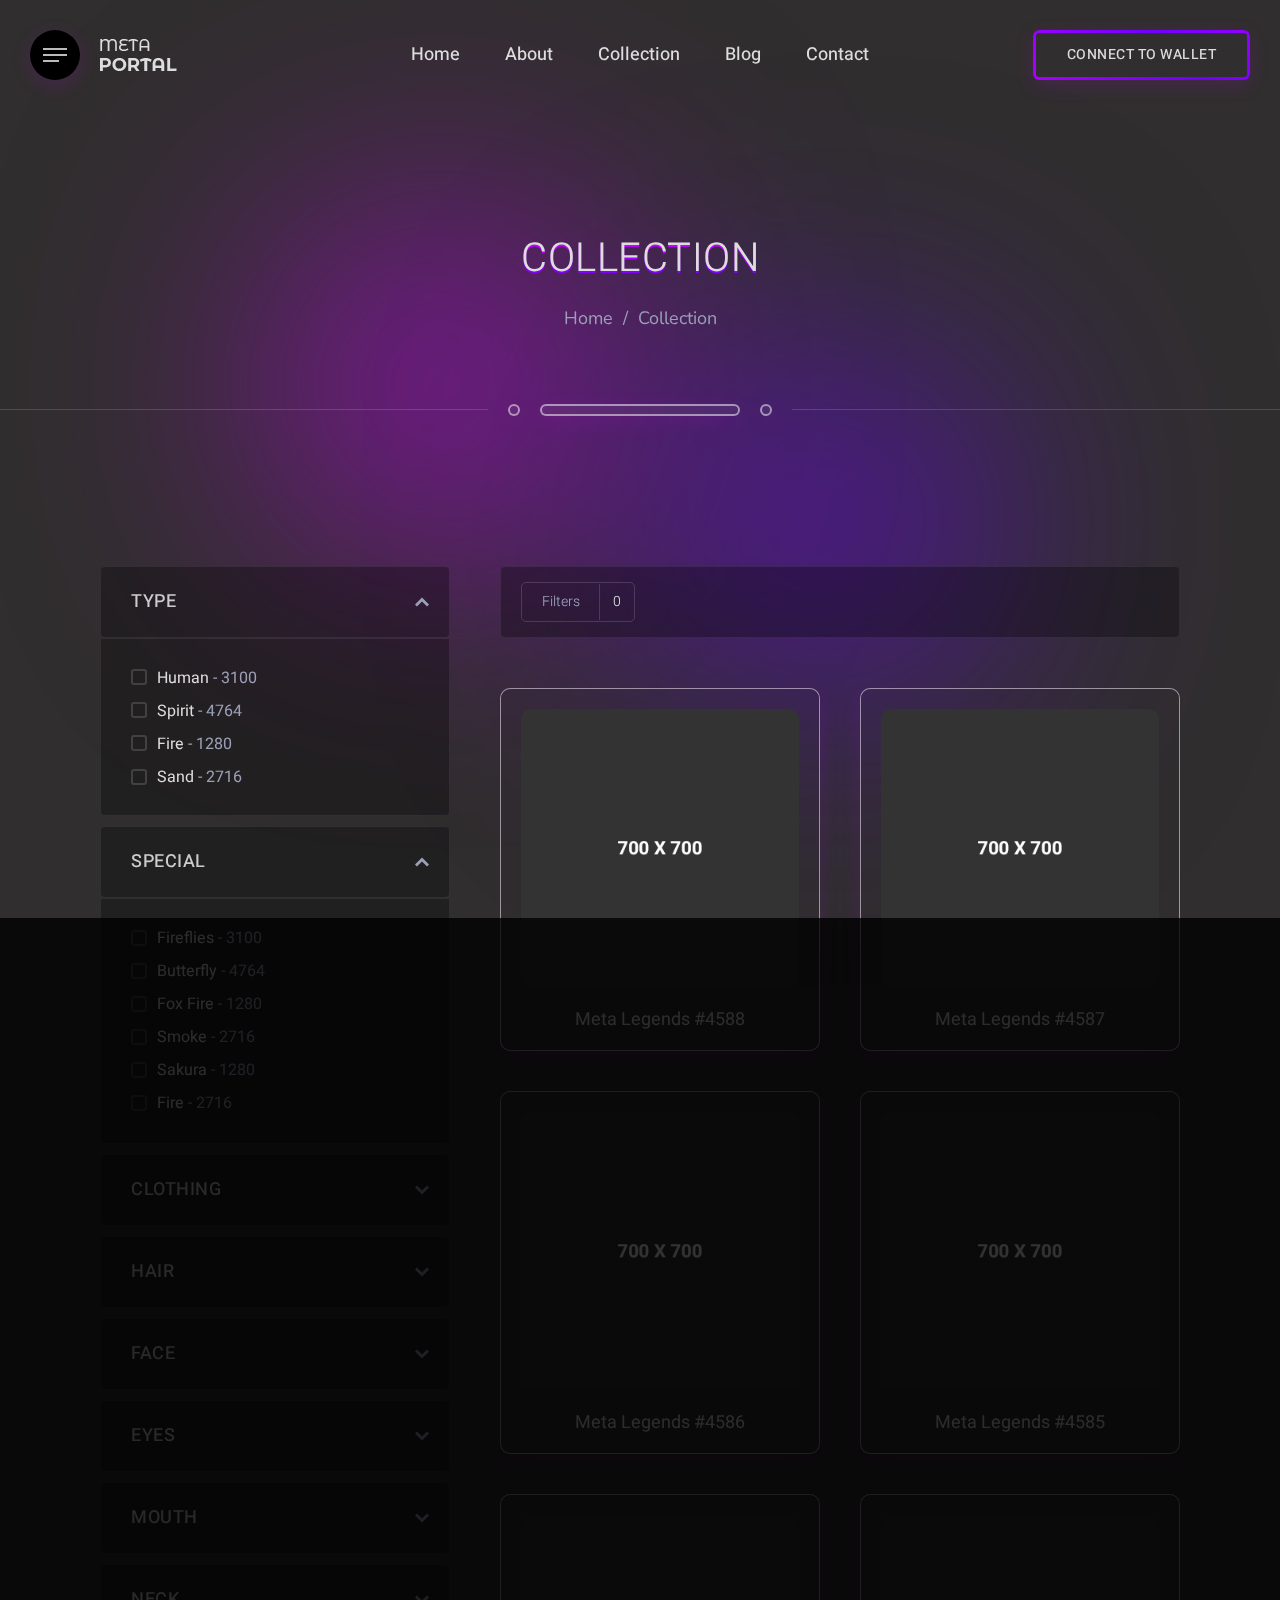
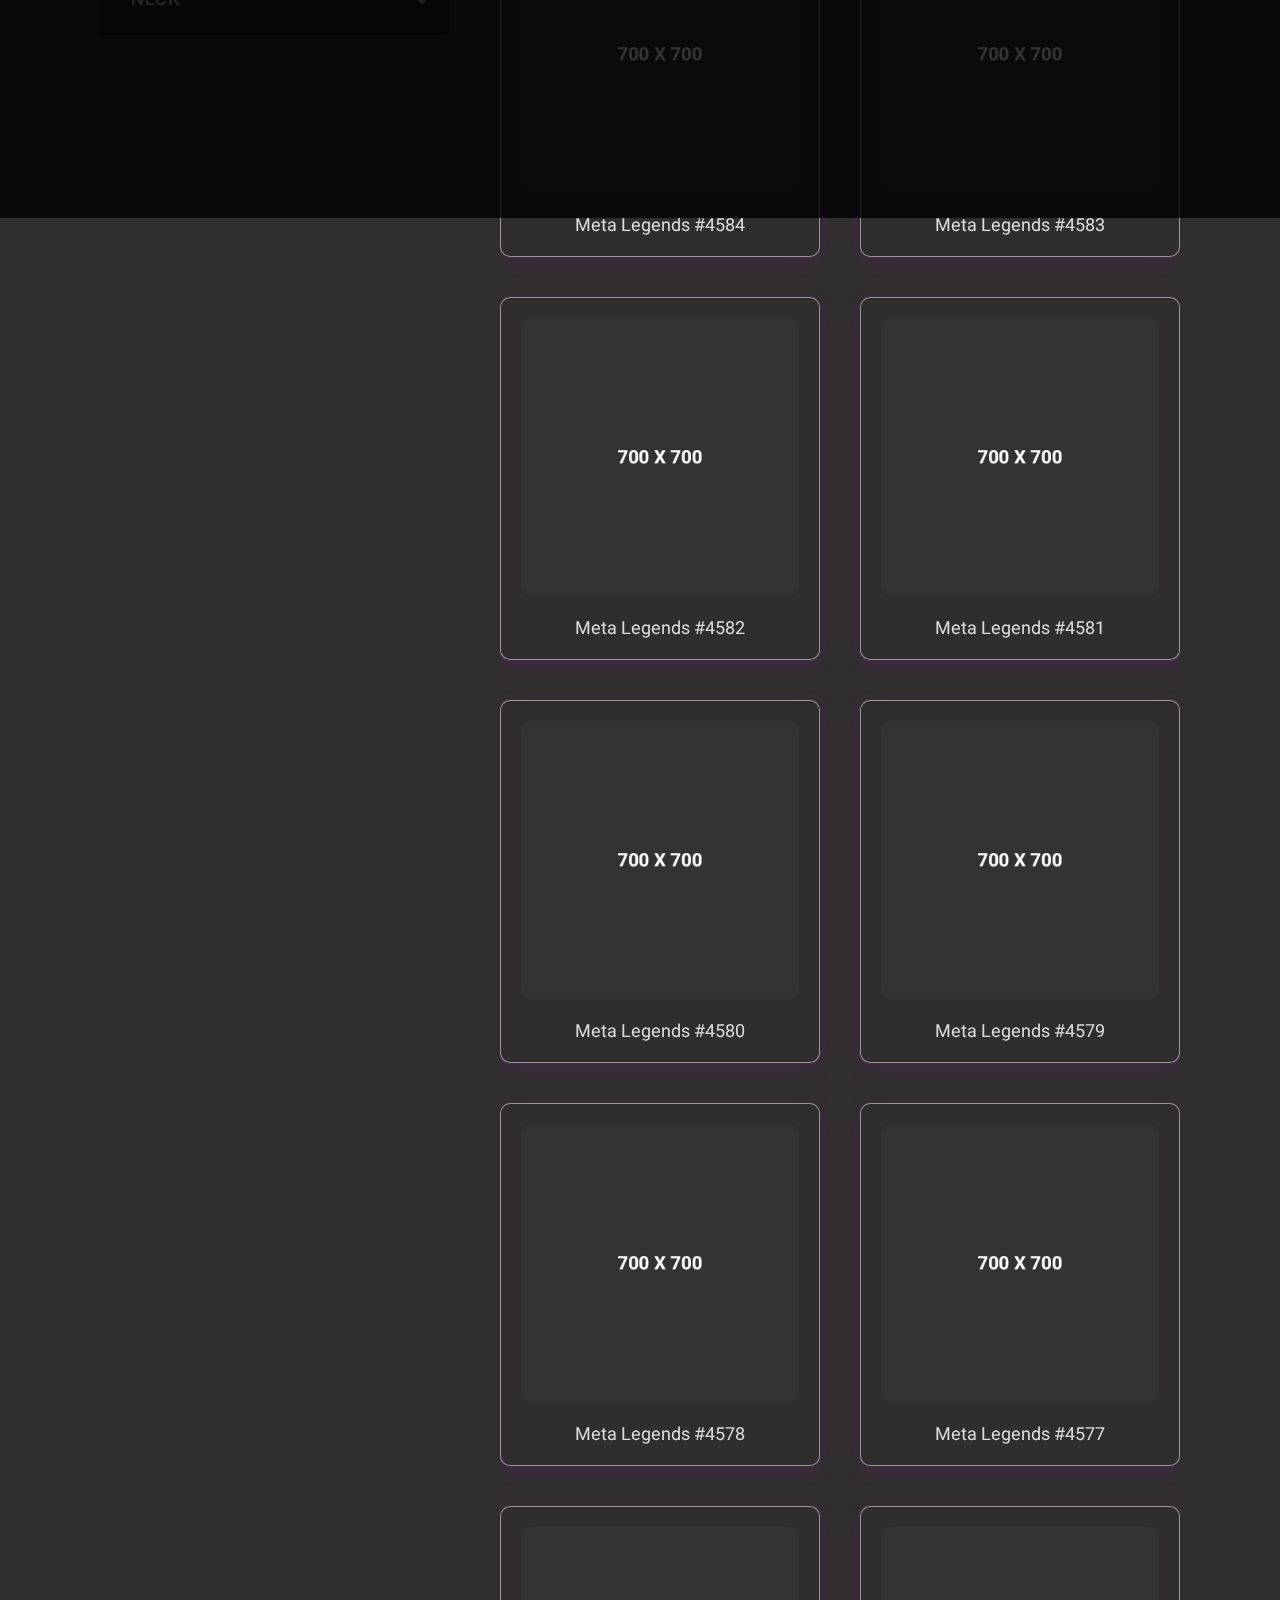
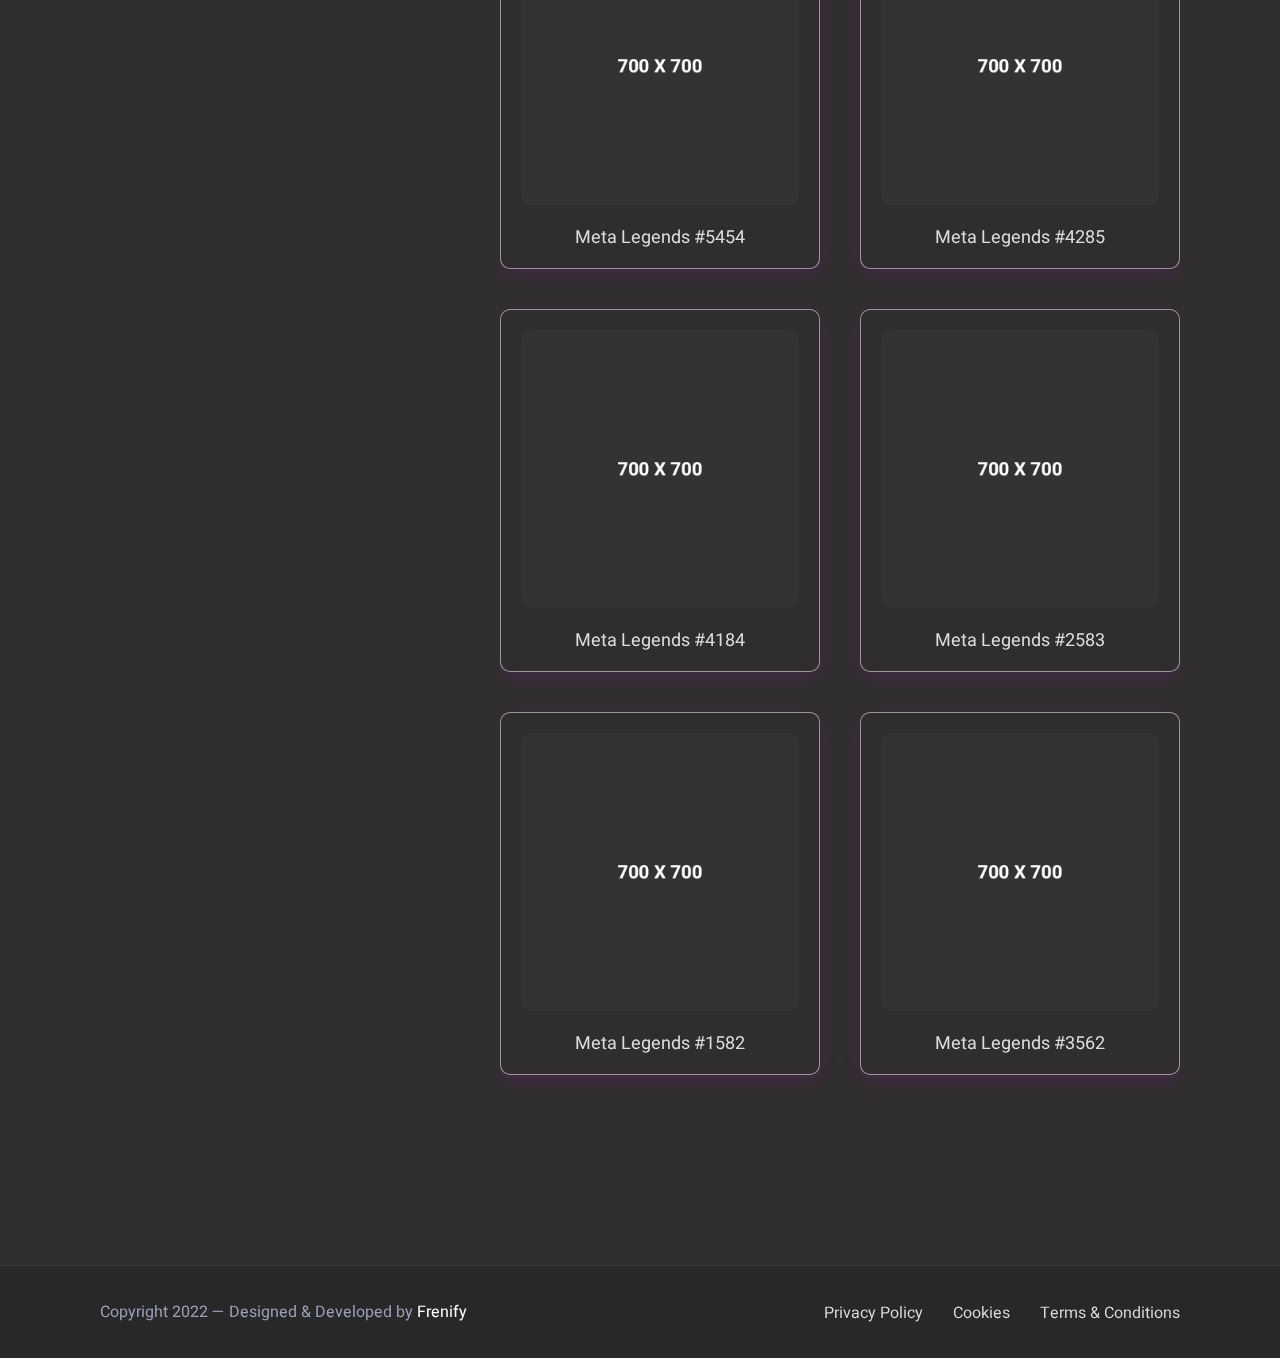
<file: collection.html>
<!DOCTYPE html>
<!--[if lt IE 7 ]><html class="ie ie6" lang="en"> <![endif]-->
<!--[if IE 7 ]><html class="ie ie7" lang="en"> <![endif]-->
<!--[if IE 8 ]><html class="ie ie8" lang="en"> <![endif]-->
<!--[if (gte IE 9)|!(IE)]><!--><html lang="en"> <!--<![endif]-->
  
<head>

<meta http-equiv="Content-Type" content="text/html; charset=utf-8" />

<meta name="description" content="MetaPortal">
<meta name="author" content="Frenify">

<meta name="viewport" content="width=device-width, initial-scale=1, maximum-scale=1">

<title>MetaPortal | Collection</title>

<!-- Google Fonts -->
<link rel="preconnect" href="https://fonts.googleapis.com">
<link rel="preconnect" href="https://fonts.gstatic.com" crossorigin>
<link href="https://fonts.googleapis.com/css2?family=Heebo:wght@100;200;300;400;500;600;700;800;900&family=Nunito:ital,wght@0,200;0,300;0,400;0,500;0,600;0,700;0,800;0,900;1,200;1,300;1,400;1,500;1,600;1,700;1,800;1,900&display=swap" rel="stylesheet">
<!-- !Google Fonts -->

<!-- Styles -->
<link type="text/css" rel="stylesheet" href="css/plugins.css?ver=6.0" />
<link type="text/css" rel="stylesheet" href="css/style.css?ver=6.0" />
<!--[if lt IE 9]> <script type="text/javascript" src="js/modernizr.custom.js?ver=6.0"></script> <![endif]-->
<!-- !Styles -->

</head>

<body>


<!-- Preloader -->
<div class="metaportal_fn_preloader">
	<div class="loading-container">
		<div class="loading">
			<div class="l1">
				<div></div>
			</div>
			<div class="l2">
				<div></div>
			</div>
			<div class="l3">
				<div></div>
			</div>
			<div class="l4">
				<div></div>
			</div>
		</div>
	</div>
</div>
<!-- !Preloader -->

<!-- Left Navigation -->
<div class="metaportal_fn_leftnav_closer ready"></div>
<div class="metaportal_fn_leftnav ready">
	<a href="#" class="fn__closer"><span></span></a>
	<div class="navbox">
		<div class="list_holder">
			<ul class="metaportal_fn_items">
				<li>
					<div class="item">
						<a href="https://opensea.io/" target="_blank"></a>
						<span class="icon">
							<img src="img/market/opensea.png" alt="">
						</span>
						<span class="text">Opensea</span>
					</div>
				</li>
				<li>
					<div class="item">
						<a href="https://discord.com/" target="_blank"></a>
						<span class="icon">
							<img src="img/market/discord.png" alt="">
						</span>
						<span class="text">Discord</span>
					</div>
				</li>
			</ul>
		</div>
		<div class="nav_holder">
			
			<!-- For JS -->
			<span class="icon">
				<img src="svg/down.svg" alt="" class="fn__svg">
			</span>
			<!-- For JS -->
			
			<ul>
				<li>
					<a href="#">
						<span class="creative_link">Home<img src="svg/down.svg" alt="" class="fn__svg"></span>
					</a>
					<ul class="sub-menu">
						<li><a href="index.html"><span class="creative_link">#1 3D Carousel</span></a></li>
						<li><a href="index-2.html"><span class="creative_link">#2 Bended Carousel</span></a></li>
						<li><a href="index-3.html"><span class="creative_link">#3 Video Background</span></a></li>
						<li><a href="index-4.html"><span class="creative_link">#4 Water Effect</span></a></li>
						<li><a href="index-5.html"><span class="creative_link">#5 Simple Carousel</span></a></li>
						<li><a href="index-6.html"><span class="creative_link">#6 Fullscreen Slider</span></a></li>
					</ul>
				</li>
				<li><a href="nft-single.html"><span class="creative_link">Mint Page</span></a></li>
				<li><a href="collection.html"><span class="creative_link">Collection</span></a></li>
				<li>
					<a href="#">
						<span class="creative_link">Pages<img src="svg/down.svg" alt="" class="fn__svg"></span>
					</a>
					<ul class="sub-menu">
						<li><a href="coming-soon.html"><span class="creative_link">Coming Soon</span></a></li>
						<li><a href="404.html"><span class="creative_link">404 Page</span></a></li>
						<li><a href="protected.html"><span class="creative_link">Protected Page</span></a></li>
						<li><a href="no-results.html"><span class="creative_link">Search No Results</span></a></li>
						<li>
							<a href="#">
								<span class="creative_link">More<img src="svg/down.svg" alt="" class="fn__svg"></span>
							</a>
							<ul class="sub-menu">
								<li><a href="cookies.html"><span class="creative_link">Cookies</span></a></li>
								<li><a href="privacy-policy.html"><span class="creative_link">Privacy Policy</span></a></li>
								<li><a href="terms-conditions.html"><span class="creative_link">Terms &amp; Conditions</span></a></li>
							</ul>
						</li>
					</ul>
				</li>
				<li><a href="blog.html"><span class="creative_link">Blog</span></a></li>
				<li><a href="blog-single.html"><span class="creative_link">Blog Single</span></a></li>
			</ul>
		</div>
		<div class="info_holder">
			<div class="copyright">
				<p>Copyright 2022 - Designed &amp; Developed by <a href="https://themeforest.net/user/frenify/portfolio" target="_blank">Frenify</a></p>
			</div>
			<div class="social_icons">
				<ul>
					<li><a href="#"><img src="svg/social/twitter-1.svg" alt="" class="fn__svg"></a></li>
					<li><a href="#"><img src="svg/social/facebook-1.svg" alt="" class="fn__svg"></a></li>
					<li><a href="#"><img src="svg/social/instagram-1.svg" alt="" class="fn__svg"></a></li>
					<li><a href="#"><img src="svg/social/pinterest-1.svg" alt="" class="fn__svg"></a></li>
					<li><a href="#"><img src="svg/social/behance-1.svg" alt="" class="fn__svg"></a></li>
				</ul>
			</div>
		</div>
	</div>
</div>
<!-- !Left Navigation -->


<!-- Searchbox Popup -->
<div class="metaportal_fn_search_closer"></div>
<div class="metaportal_fn_searchbox">
	<div class="container small">
		<div class="searchbox">
			<input type="text" placeholder="Search here...">
			<a href="#">
				<img src="svg/loupe.svg" alt="" class="fn__svg">
			</a>
		</div>
	</div>
</div>
<!-- !Searchbox Popup -->

<!-- Wallet Popup -->
<div class="metaportal_fn_wallet_closer ready"></div>
<div class="metaportal_fn_walletbox ready">
	<a href="#" class="fn__closer"><span></span></a>
	<div class="walletbox">
		
		<div class="title_holder">
			<h3>Connect Wallet</h3>
			<p>Connect with one of our available wallet providers or create a new one.</p>
		</div>
		
		<div class="list_holder">
			<ul class="metaportal_fn_items">
				<li>
					<div class="item">
						<a href="#"></a>
						<span class="icon">
							<img src="img/wallet/metamask.png" alt="">
						</span>
						<span class="text">Metamask</span>
					</div>
				</li>
				<li>
					<div class="item">
						<a href="#"></a>
						<span class="icon">
							<img src="img/wallet/coinbase.png" alt="">
						</span>
						<span class="text">Coinbase</span>
					</div>
				</li>
				<li>
					<div class="item">
						<a href="#"></a>
						<span class="icon">
							<img src="img/wallet/walletconnect.png" alt="">
						</span>
						<span class="text">WalletConnect</span>
					</div>
				</li>
				<li>
					<div class="item">
						<a href="#"></a>
						<span class="icon">
							<img src="img/wallet/venly.png" alt="">
						</span>
						<span class="text">Venly</span>
					</div>
				</li>
			</ul>
		</div>
		
	</div>
</div>
<!-- !Wallet Popup -->

<!-- Main -->
<div class="metaportal_fn_main">

	<!-- Mobile Navigation -->
	<div class="metaportal_fn_mobnav">
		<div class="mob_top">
			<div class="social_trigger">
				<div class="trigger">
					<span></span>
				</div>
				<div class="social">
					<ul>
						<li><a href="https://www.facebook.com/" target="_blank">Fb.</a></li>
						<li><a href="https://www.twitter.com/" target="_blank">Tw.</a></li>
						<li><a href="https://www.instagram.com/" target="_blank">In.</a></li>
						<li><a href="https://www.linkedin.com/" target="_blank">Ln.</a></li>
					</ul>
				</div>
			</div>
			<div class="wallet">
				<a href="#" class="metaportal_fn_button wallet_opener"><span>Wallet</span></a>
			</div>
		</div>
		<div class="mob_mid">
			<div class="logo">
				<a href="index.html"><img src="img/logo.png" alt=""></a>
			</div>
			<div class="trigger">
				<span></span>
			</div>
		</div>
		<div class="mob_bot">
			<ul>
				<li><a class="creative_link" href="index.html#home">Home</a></li>
				<li><a class="creative_link" href="index.html#about">About</a></li>
				<li><a class="creative_link" href="index.html#collection">Collection</a></li>
				<li><a class="creative_link" href="index.html#news">Blog</a></li>
				<li><a class="creative_link" href="index.html#contact">Contact</a></li>
			</ul>
		</div>
	</div>
	<!-- !Mobile Navigation -->
	
	<!-- Header -->
	<header id="header">
		<div class="header">
			<div class="header_in">
			
				<div class="trigger_logo">
					<div class="trigger">
						<span></span>
					</div>
					<div class="logo">
						<a href="index.html"><img src="img/logo.png" alt=""></a>
					</div>
				</div>
				
				<div class="nav">
					<ul>
						<li><a class="creative_link" href="index.html#home">Home</a></li>
						<li><a class="creative_link" href="index.html#about">About</a></li>
						<li><a class="creative_link" href="index.html#collection">Collection</a></li>
						<li><a class="creative_link" href="index.html#news">Blog</a></li>
						<li><a class="creative_link" href="index.html#contact">Contact</a></li>
					</ul>
				</div>
				
				<div class="wallet">
					<a href="#" class="metaportal_fn_button wallet_opener"><span>Connect To Wallet</span></a>
				</div>
				
			</div>
		</div>
	</header>
	<!-- !Header -->
	
	<!-- Content -->
	<div class="metaportal_fn_content">
		
		<div class="metaportal_fn_pagetitle">
			
			<div class="container small">
				<div class="pagetitle">
					<h3 class="fn__maintitle big" data-text="Collection" data-align="center">Collection</h3>
					<p>
						<a href="index.html">Home</a>
						<span class="divider">/</span>
						<span class="text">Collection</span>
					</p>
				</div>
			</div>
		</div>
			
		<!-- Section Divider -->
		<div class="fn_cs_section_divider">
			<div class="divider">
				<span class="short"></span>
				<span class="long"></span>
				<span class="short"></span>
			</div>
		</div>
		<!-- !Section Divider -->
		
		
		<!-- Collection Page -->
		<div class="metaportal_fn_collectionpage">
			<div class="container">
				
				<div class="metaportal_fn_collection">
					
					<!-- Filters -->
					<div class="metaportal_fn_filters">
							
						<!-- Type -->
						<div class="filter_item filter__type opened">
						
							<!-- Filter Header -->
							<div class="filter_item__header">
								<a class="full_link" href="#"></a>
								<span class="text">Type</span>
								<span class="icon"><img src="svg/down.svg" alt="" class="fn__svg"></span>
							</div>
							<!-- !Filter Header -->
							
							<!-- Filter Content -->
							<div class="filter_item__content">
								<div class="ic_in">

									<ul class="items">
										<li>
											<div class="item">
												<label class="checkbox" data-category="Type" data-id="1">
													<span class="text">Human</span>
													<span class="amount"> - 3100</span>
													<input type="checkbox">
													<span class="checkmark"><img src="svg/checked.svg" alt="" class="fn__svg"></span>
												</label>
											</div>
										</li>
										<li>
											<div class="item">
												<label class="checkbox" data-category="Type" data-id="2">
													<span class="text">Spirit</span>
													<span class="amount"> - 4764</span>
													<input type="checkbox">
													<span class="checkmark"><img src="svg/checked.svg" alt="" class="fn__svg"></span>
												</label>
											</div>
										</li>
										<li>
											<div class="item">
												<label class="checkbox" data-category="Type" data-id="3">
													<span class="text">Fire</span>
													<span class="amount"> - 1280</span>
													<input type="checkbox">
													<span class="checkmark"><img src="svg/checked.svg" alt="" class="fn__svg"></span>
												</label>
											</div>
										</li>
										<li>
											<div class="item">
												<label class="checkbox" data-category="Type" data-id="4">
													<span class="text">Sand</span>
													<span class="amount"> - 2716</span>
													<input type="checkbox">
													<span class="checkmark"><img src="svg/checked.svg" alt="" class="fn__svg"></span>
												</label>
											</div>
										</li>
									</ul>

								</div>
							</div>
							<!-- Filter Content -->
							
						</div>
						<!-- !Type -->
							
						<!-- Special -->
						<div class="filter_item filter__special opened">
						
							<!-- Filter Header -->
							<div class="filter_item__header">
								<a class="full_link" href="#"></a>
								<span class="text">Special</span>
								<span class="icon"><img src="svg/down.svg" alt="" class="fn__svg"></span>
							</div>
							<!-- !Filter Header -->
							
							<!-- Filter Content -->
							<div class="filter_item__content">
								<div class="ic_in">

									<ul class="items">
										<li>
											<div class="item">
												<label class="checkbox" data-category="Special" data-id="5">
													<span class="text">Fireflies</span>
													<span class="amount"> - 3100</span>
													<input type="checkbox">
													<span class="checkmark"><img src="svg/checked.svg" alt="" class="fn__svg"></span>
												</label>
											</div>
										</li>
										<li>
											<div class="item">
												<label class="checkbox" data-category="Special" data-id="6">
													<span class="text">Butterfly</span>
													<span class="amount"> - 4764</span>
													<input type="checkbox">
													<span class="checkmark"><img src="svg/checked.svg" alt="" class="fn__svg"></span>
												</label>
											</div>
										</li>
										<li>
											<div class="item">
												<label class="checkbox" data-category="Special" data-id="7">
													<span class="text">Fox Fire</span>
													<span class="amount"> - 1280</span>
													<input type="checkbox">
													<span class="checkmark"><img src="svg/checked.svg" alt="" class="fn__svg"></span>
												</label>
											</div>
										</li>
										<li>
											<div class="item">
												<label class="checkbox" data-category="Special" data-id="8">
													<span class="text">Smoke</span>
													<span class="amount"> - 2716</span>
													<input type="checkbox">
													<span class="checkmark"><img src="svg/checked.svg" alt="" class="fn__svg"></span>
												</label>
											</div>
										</li>
										<li>
											<div class="item">
												<label class="checkbox" data-category="Special" data-id="9">
													<span class="text">Sakura</span>
													<span class="amount"> - 1280</span>
													<input type="checkbox">
													<span class="checkmark"><img src="svg/checked.svg" alt="" class="fn__svg"></span>
												</label>
											</div>
										</li>
										<li>
											<div class="item">
												<label class="checkbox" data-category="Special" data-id="10">
													<span class="text">Fire</span>
													<span class="amount"> - 2716</span>
													<input type="checkbox">
													<span class="checkmark"><img src="svg/checked.svg" alt="" class="fn__svg"></span>
												</label>
											</div>
										</li>
										<li>
											<div class="item">
												<label class="checkbox" data-category="Special" data-id="11">
													<span class="text">Earth</span>
													<span class="amount"> - 1534</span>
													<input type="checkbox">
													<span class="checkmark"><img src="svg/checked.svg" alt="" class="fn__svg"></span>
												</label>
											</div>
										</li>
										<li>
											<div class="item">
												<label class="checkbox" data-category="Special" data-id="12">
													<span class="text">Water</span>
													<span class="amount"> - 1235</span>
													<input type="checkbox">
													<span class="checkmark"><img src="svg/checked.svg" alt="" class="fn__svg"></span>
												</label>
											</div>
										</li>
									</ul>

								</div>
							</div>
							<!-- Filter Content -->
							
						</div>
						<!-- !Special -->
							
						<!-- Clothing -->
						<div class="filter_item filter__clothing">
						
							<!-- Filter Header -->
							<div class="filter_item__header">
								<a class="full_link" href="#"></a>
								<span class="text">Clothing</span>
								<span class="icon"><img src="svg/down.svg" alt="" class="fn__svg"></span>
							</div>
							<!-- !Filter Header -->
							
							<!-- Filter Content -->
							<div class="filter_item__content">
								<div class="ic_in">

									<ul class="items">
										<li>
											<div class="item">
												<label class="checkbox" data-category="Clothing" data-id="13">
													<span class="text">Light Kimono</span>
													<span class="amount">- 3100</span>
													<input type="checkbox">
													<span class="checkmark"><img src="svg/checked.svg" alt="" class="fn__svg"></span>
												</label>
											</div>
										</li>
										<li>
											<div class="item">
												<label class="checkbox" data-category="Clothing" data-id="14">
													<span class="text">Maroon Yukata</span>
													<span class="amount"> - 4764</span>
													<input type="checkbox">
													<span class="checkmark"><img src="svg/checked.svg" alt="" class="fn__svg"></span>
												</label>
											</div>
										</li>
										<li>
											<div class="item">
												<label class="checkbox" data-category="Clothing" data-id="15">
													<span class="text">Blue Kimono</span>
													<span class="amount"> - 1280</span>
													<input type="checkbox">
													<span class="checkmark"><img src="svg/checked.svg" alt="" class="fn__svg"></span>
												</label>
											</div>
										</li>
										<li>
											<div class="item">
												<label class="checkbox" data-category="Clothing" data-id="16">
													<span class="text">Green Yukata</span>
													<span class="amount"> - 2716</span>
													<input type="checkbox">
													<span class="checkmark"><img src="svg/checked.svg" alt="" class="fn__svg"></span>
												</label>
											</div>
										</li>
										<li>
											<div class="item">
												<label class="checkbox" data-category="Clothing" data-id="17">
													<span class="text">Turquoise Kimono</span>
													<span class="amount"> - 1280</span>
													<input type="checkbox">
													<span class="checkmark"><img src="svg/checked.svg" alt="" class="fn__svg"></span>
												</label>
											</div>
										</li>
										<li>
											<div class="item">
												<label class="checkbox" data-category="Clothing" data-id="18">
													<span class="text">Black Yukata</span>
													<span class="amount"> - 2716</span>
													<input type="checkbox">
													<span class="checkmark"><img src="svg/checked.svg" alt="" class="fn__svg"></span>
												</label>
											</div>
										</li>
										<li>
											<div class="item">
												<label class="checkbox" data-category="Clothing" data-id="19">
													<span class="text">Azuki Tech Jacket</span>
													<span class="amount"> - 1534</span>
													<input type="checkbox">
													<span class="checkmark"><img src="svg/checked.svg" alt="" class="fn__svg"></span>
												</label>
											</div>
										</li>
										<li>
											<div class="item">
												<label class="checkbox" data-category="Clothing" data-id="20">
													<span class="text">Blue Floral Kimono</span>
													<span class="amount"> - 1235</span>
													<input type="checkbox">
													<span class="checkmark"><img src="svg/checked.svg" alt="" class="fn__svg"></span>
												</label>
											</div>
										</li>
									</ul>

								</div>
							</div>
							<!-- Filter Content -->
							
						</div>
						<!-- !Clothing -->
							
						<!-- Hair -->
						<div class="filter_item filter__hair">
						
							<!-- Filter Header -->
							<div class="filter_item__header">
								<a class="full_link" href="#"></a>
								<span class="text">Hair</span>
								<span class="icon"><img src="svg/down.svg" alt="" class="fn__svg"></span>
							</div>
							<!-- !Filter Header -->
							
							<!-- Filter Content -->
							<div class="filter_item__content">
								<div class="ic_in">

									<ul class="items">
										<li>
											<div class="item">
												<label class="checkbox" data-category="Hair" data-id="21">
													<span class="text">Maroon Bun</span>
													<span class="amount"> - 3100</span>
													<input type="checkbox">
													<span class="checkmark"><img src="svg/checked.svg" alt="" class="fn__svg"></span>
												</label>
											</div>
										</li>
										<li>
											<div class="item">
												<label class="checkbox" data-category="Hair" data-id="22">
													<span class="text">Maroon Ponytail</span>
													<span class="amount"> - 4764</span>
													<input type="checkbox">
													<span class="checkmark"><img src="svg/checked.svg" alt="" class="fn__svg"></span>
												</label>
											</div>
										</li>
										<li>
											<div class="item">
												<label class="checkbox" data-category="Hair" data-id="23">
													<span class="text">Brown Spiky</span>
													<span class="amount"> - 1280</span>
													<input type="checkbox">
													<span class="checkmark"><img src="svg/checked.svg" alt="" class="fn__svg"></span>
												</label>
											</div>
										</li>
										<li>
											<div class="item">
												<label class="checkbox" data-category="Hair" data-id="24">
													<span class="text">Brown Long</span>
													<span class="amount"> - 2716</span>
													<input type="checkbox">
													<span class="checkmark"><img src="svg/checked.svg" alt="" class="fn__svg"></span>
												</label>
											</div>
										</li>
										<li>
											<div class="item">
												<label class="checkbox" data-category="Hair" data-id="25">
													<span class="text">Maroon Disheveled</span>
													<span class="amount"> - 1280</span>
													<input type="checkbox">
													<span class="checkmark"><img src="svg/checked.svg" alt="" class="fn__svg"></span>
												</label>
											</div>
										</li>
										<li>
											<div class="item">
												<label class="checkbox" data-category="Hair" data-id="26">
													<span class="text">Maroon Bob</span>
													<span class="amount"> - 2716</span>
													<input type="checkbox">
													<span class="checkmark"><img src="svg/checked.svg" alt="" class="fn__svg"></span>
												</label>
											</div>
										</li>
										<li>
											<div class="item">
												<label class="checkbox" data-category="Hair" data-id="27">
													<span class="text">Magenta Long</span>
													<span class="amount"> - 1534</span>
													<input type="checkbox">
													<span class="checkmark"><img src="svg/checked.svg" alt="" class="fn__svg"></span>
												</label>
											</div>
										</li>
										<li>
											<div class="item">
												<label class="checkbox" data-category="Hair" data-id="28">
													<span class="text">Indigo Long</span>
													<span class="amount"> - 1235</span>
													<input type="checkbox">
													<span class="checkmark"><img src="svg/checked.svg" alt="" class="fn__svg"></span>
												</label>
											</div>
										</li>
										<li>
											<div class="item">
												<label class="checkbox" data-category="Hair" data-id="29">
													<span class="text">Maroon Short Spiky</span>
													<span class="amount"> - 345</span>
													<input type="checkbox">
													<span class="checkmark"><img src="svg/checked.svg" alt="" class="fn__svg"></span>
												</label>
											</div>
										</li>
										<li>
											<div class="item">
												<label class="checkbox" data-category="Hair" data-id="30">
													<span class="text">Blonde Short Spiky</span>
													<span class="amount"> - 600</span>
													<input type="checkbox">
													<span class="checkmark"><img src="svg/checked.svg" alt="" class="fn__svg"></span>
												</label>
											</div>
										</li>
									</ul>

								</div>
							</div>
							<!-- Filter Content -->
							
						</div>
						<!-- !Hair -->
							
						<!-- Face -->
						<div class="filter_item filter__face">
						
							<!-- Filter Header -->
							<div class="filter_item__header">
								<a class="full_link" href="#"></a>
								<span class="text">Face</span>
								<span class="icon"><img src="svg/down.svg" alt="" class="fn__svg"></span>
							</div>
							<!-- !Filter Header -->
							
							<!-- Filter Content -->
							<div class="filter_item__content">
								<div class="ic_in">

									<ul class="items">
										<li>
											<div class="item">
												<label class="checkbox" data-category="Face" data-id="31">
													<span class="text">Red Stripes Face Paint</span>
													<span class="amount"> - 3100</span>
													<input type="checkbox">
													<span class="checkmark"><img src="svg/checked.svg" alt="" class="fn__svg"></span>
												</label>
											</div>
										</li>
										<li>
											<div class="item">
												<label class="checkbox" data-category="Face" data-id="32">
													<span class="text">Eye Scar</span>
													<span class="amount"> - 4764</span>
													<input type="checkbox">
													<span class="checkmark"><img src="svg/checked.svg" alt="" class="fn__svg"></span>
												</label>
											</div>
										</li>
										<li>
											<div class="item">
												<label class="checkbox" data-category="Face" data-id="33">
													<span class="text">Round Blue Sunglasses</span>
													<span class="amount"> - 1280</span>
													<input type="checkbox">
													<span class="checkmark"><img src="svg/checked.svg" alt="" class="fn__svg"></span>
												</label>
											</div>
										</li>
										<li>
											<div class="item">
												<label class="checkbox" data-category="Face" data-id="34">
													<span class="text">Red Fang Face Paint</span>
													<span class="amount"> - 2716</span>
													<input type="checkbox">
													<span class="checkmark"><img src="svg/checked.svg" alt="" class="fn__svg"></span>
												</label>
											</div>
										</li>
										<li>
											<div class="item">
												<label class="checkbox" data-category="Face" data-id="35">
													<span class="text">Maroon Disheveled</span>
													<span class="amount"> - 1280</span>
													<input type="checkbox">
													<span class="checkmark"><img src="svg/checked.svg" alt="" class="fn__svg"></span>
												</label>
											</div>
										</li>
									</ul>

								</div>
							</div>
							<!-- Filter Content -->
							
						</div>
						<!-- !Face -->
							
						<!-- Eyes -->
						<div class="filter_item filter__eyes">
						
							<!-- Filter Header -->
							<div class="filter_item__header">
								<a class="full_link" href="#"></a>
								<span class="text">Eyes</span>
								<span class="icon"><img src="svg/down.svg" alt="" class="fn__svg"></span>
							</div>
							<!-- !Filter Header -->
							
							<!-- Filter Content -->
							<div class="filter_item__content">
								<div class="ic_in">

									<ul class="items">
										<li>
											<div class="item">
												<label class="checkbox" data-category="Eyes" data-id="36">
													<span class="text">Closed</span>
													<span class="amount"> - 3100</span>
													<input type="checkbox">
													<span class="checkmark"><img src="svg/checked.svg" alt="" class="fn__svg"></span>
												</label>
											</div>
										</li>
										<li>
											<div class="item">
												<label class="checkbox" data-category="Eyes" data-id="37">
													<span class="text">Determined</span>
													<span class="amount"> - 4764</span>
													<input type="checkbox">
													<span class="checkmark"><img src="svg/checked.svg" alt="" class="fn__svg"></span>
												</label>
											</div>
										</li>
										<li>
											<div class="item">
												<label class="checkbox" data-category="Eyes" data-id="38">
													<span class="text">Striking</span>
													<span class="amount"> - 1280</span>
													<input type="checkbox">
													<span class="checkmark"><img src="svg/checked.svg" alt="" class="fn__svg"></span>
												</label>
											</div>
										</li>
										<li>
											<div class="item">
												<label class="checkbox" data-category="Eyes" data-id="39">
													<span class="text">Chill</span>
													<span class="amount"> - 2716</span>
													<input type="checkbox">
													<span class="checkmark"><img src="svg/checked.svg" alt="" class="fn__svg"></span>
												</label>
											</div>
										</li>
										<li>
											<div class="item">
												<label class="checkbox" data-category="Eyes" data-id="40">
													<span class="text">Daydreaming</span>
													<span class="amount"> - 1280</span>
													<input type="checkbox">
													<span class="checkmark"><img src="svg/checked.svg" alt="" class="fn__svg"></span>
												</label>
											</div>
										</li>
									</ul>

								</div>
							</div>
							<!-- Filter Content -->
							
						</div>
						<!-- !Eyes -->
							
						<!-- Mouth -->
						<div class="filter_item filter__mouth">
						
							<!-- Filter Header -->
							<div class="filter_item__header">
								<a class="full_link" href="#"></a>
								<span class="text">Mouth</span>
								<span class="icon"><img src="svg/down.svg" alt="" class="fn__svg"></span>
							</div>
							<!-- !Filter Header -->
							
							<!-- Filter Content -->
							<div class="filter_item__content">
								<div class="ic_in">

									<ul class="items">
										<li>
											<div class="item">
												<label class="checkbox" data-category="Mouth" data-id="41">
													<span class="text">Relaxed</span>
													<span class="amount"> - 3100</span>
													<input type="checkbox">
													<span class="checkmark"><img src="svg/checked.svg" alt="" class="fn__svg"></span>
												</label>
											</div>
										</li>
										<li>
											<div class="item">
												<label class="checkbox" data-category="Mouth" data-id="42">
													<span class="text">Closed</span>
													<span class="amount"> - 4764</span>
													<input type="checkbox">
													<span class="checkmark"><img src="svg/checked.svg" alt="" class="fn__svg"></span>
												</label>
											</div>
										</li>
										<li>
											<div class="item">
												<label class="checkbox" data-category="Mouth" data-id="43">
													<span class="text">Smirk</span>
													<span class="amount"> - 1280</span>
													<input type="checkbox">
													<span class="checkmark"><img src="svg/checked.svg" alt="" class="fn__svg"></span>
												</label>
											</div>
										</li>
										<li>
											<div class="item">
												<label class="checkbox" data-category="Mouth" data-id="44">
													<span class="text">Not Bad</span>
													<span class="amount"> - 2716</span>
													<input type="checkbox">
													<span class="checkmark"><img src="svg/checked.svg" alt="" class="fn__svg"></span>
												</label>
											</div>
										</li>
										<li>
											<div class="item">
												<label class="checkbox" data-category="Mouth" data-id="45">
													<span class="text">Smoking</span>
													<span class="amount"> - 1280</span>
													<input type="checkbox">
													<span class="checkmark"><img src="svg/checked.svg" alt="" class="fn__svg"></span>
												</label>
											</div>
										</li>
										<li>
											<div class="item">
												<label class="checkbox" data-category="Mouth" data-id="46">
													<span class="text">Lipstick</span>
													<span class="amount"> - 490</span>
													<input type="checkbox">
													<span class="checkmark"><img src="svg/checked.svg" alt="" class="fn__svg"></span>
												</label>
											</div>
										</li>
									</ul>

								</div>
							</div>
							<!-- Filter Content -->
							
						</div>
						<!-- !Mouth -->
							
						<!-- Neck -->
						<div class="filter_item filter__neck">
						
							<!-- Filter Header -->
							<div class="filter_item__header">
								<a class="full_link" href="#"></a>
								<span class="text">Neck</span>
								<span class="icon"><img src="svg/down.svg" alt="" class="fn__svg"></span>
							</div>
							<!-- !Filter Header -->
							
							<!-- Filter Content -->
							<div class="filter_item__content">
								<div class="ic_in">

									<ul class="items">
										<li>
											<div class="item">
												<label class="checkbox" data-category="Neck" data-id="47">
													<span class="text">Chill Headphones</span>
													<span class="amount"> - 3100</span>
													<input type="checkbox">
													<span class="checkmark"><img src="svg/checked.svg" alt="" class="fn__svg"></span>
												</label>
											</div>
										</li>
										<li>
											<div class="item">
												<label class="checkbox" data-category="Neck" data-id="48">
													<span class="text">Koi Tattoo</span>
													<span class="amount"> - 4764</span>
													<input type="checkbox">
													<span class="checkmark"><img src="svg/checked.svg" alt="" class="fn__svg"></span>
												</label>
											</div>
										</li>
										<li>
											<div class="item">
												<label class="checkbox" data-category="Neck" data-id="49">
													<span class="text">Towel</span>
													<span class="amount"> - 1280</span>
													<input type="checkbox">
													<span class="checkmark"><img src="svg/checked.svg" alt="" class="fn__svg"></span>
												</label>
											</div>
										</li>
										<li>
											<div class="item">
												<label class="checkbox" data-category="Neck" data-id="50">
													<span class="text">Zen Headphones</span>
													<span class="amount"> - 2716</span>
													<input type="checkbox">
													<span class="checkmark"><img src="svg/checked.svg" alt="" class="fn__svg"></span>
												</label>
											</div>
										</li>
									</ul>

								</div>
							</div>
							<!-- Filter Content -->
							
						</div>
						<!-- !Neck -->
							
					</div>
					<!-- !Filters -->
					
					<div class="metaportal_fn_clist">
						
						<!-- Result Box -->
						<div class="metaportal_fn_result_box" data-and-text="And" data-or-text="Or">
							<div class="filter_count">
								Filters <span>0</span>
							</div>
						</div>
						<!-- !Result Box -->
						
						<!-- Result List -->
						<div class="metaportal_fn_result_list">
							<div class="metaportal_fn_drops">
								<ul class="grid">
									<li class="id1 id5">
										<div class="nft__item">
											<div class="img_holder">
												<img src="img/drops/1.jpg" alt="">
												<a href="nft-single.html" class="full_link"></a>
											</div>
											<div class="title_holder">
												<h3 class="fn_title"><a href="nft-single.html">Meta Legends #4588</a></h3>
											</div>
										</div>
									</li>
									<li class="id1 id2 id3 id5 id6">
										<div class="nft__item">
											<div class="img_holder">
												<img src="img/drops/2.jpg" alt="">
												<a href="nft-single.html" class="full_link"></a>
											</div>
											<div class="title_holder">
												<h3 class="fn_title"><a href="nft-single.html">Meta Legends #4587</a></h3>
											</div>
										</div>
									</li>
									<li class="id7 id8 id3">
										<div class="nft__item">
											<div class="img_holder">
												<img src="img/drops/3.jpg" alt="">
												<a href="nft-single.html" class="full_link"></a>
											</div>
											<div class="title_holder">
												<h3 class="fn_title"><a href="nft-single.html">Meta Legends #4586</a></h3>
											</div>
										</div>
									</li>
									<li class="id4 id7 id9">
										<div class="nft__item">
											<div class="img_holder">
												<img src="img/drops/4.jpg" alt="">
												<a href="nft-single.html" class="full_link"></a>
											</div>
											<div class="title_holder">
												<h3 class="fn_title"><a href="nft-single.html">Meta Legends #4585</a></h3>
											</div>
										</div>
									</li>
									<li class="id2 id10">
										<div class="nft__item">
											<div class="img_holder">
												<img src="img/drops/5.jpg" alt="">
												<a href="nft-single.html" class="full_link"></a>
											</div>
											<div class="title_holder">
												<h3 class="fn_title"><a href="nft-single.html">Meta Legends #4584</a></h3>
											</div>
										</div>
									</li>
									<li class="id11 id12">
										<div class="nft__item">
											<div class="img_holder">
												<img src="img/drops/6.jpg" alt="">
												<a href="nft-single.html" class="full_link"></a>
											</div>
											<div class="title_holder">
												<h3 class="fn_title"><a href="nft-single.html">Meta Legends #4583</a></h3>
											</div>
										</div>
									</li>
									<li class="id1 id13 id20">
										<div class="nft__item">
											<div class="img_holder">
												<img src="img/drops/7.jpg" alt="">
												<a href="nft-single.html" class="full_link"></a>
											</div>
											<div class="title_holder">
												<h3 class="fn_title"><a href="nft-single.html">Meta Legends #4582</a></h3>
											</div>
										</div>
									</li>
									<li class="id1 id14">
										<div class="nft__item">
											<div class="img_holder">
												<img src="img/drops/8.jpg" alt="">
												<a href="nft-single.html" class="full_link"></a>
											</div>
											<div class="title_holder">
												<h3 class="fn_title"><a href="nft-single.html">Meta Legends #4581</a></h3>
											</div>
										</div>
									</li>
									<li class="id2 id13">
										<div class="nft__item">
											<div class="img_holder">
												<img src="img/drops/9.jpg" alt="">
												<a href="nft-single.html" class="full_link"></a>
											</div>
											<div class="title_holder">
												<h3 class="fn_title"><a href="nft-single.html">Meta Legends #4580</a></h3>
											</div>
										</div>
									</li>
									<li class="id4 id14">
										<div class="nft__item">
											<div class="img_holder">
												<img src="img/drops/10.jpg" alt="">
												<a href="nft-single.html" class="full_link"></a>
											</div>
											<div class="title_holder">
												<h3 class="fn_title"><a href="nft-single.html">Meta Legends #4579</a></h3>
											</div>
										</div>
									</li>
									<li class="id5 id13">
										<div class="nft__item">
											<div class="img_holder">
												<img src="img/drops/11.jpg" alt="">
												<a href="nft-single.html" class="full_link"></a>
											</div>
											<div class="title_holder">
												<h3 class="fn_title"><a href="nft-single.html">Meta Legends #4578</a></h3>
											</div>
										</div>
									</li>
									<li class="id6 id7 id2">
										<div class="nft__item">
											<div class="img_holder">
												<img src="img/drops/12.jpg" alt="">
												<a href="nft-single.html" class="full_link"></a>
											</div>
											<div class="title_holder">
												<h3 class="fn_title"><a href="nft-single.html">Meta Legends #4577</a></h3>
											</div>
										</div>
									</li>
									<li class="id7 id8 id3">
										<div class="nft__item">
											<div class="img_holder">
												<img src="img/drops/13.jpg" alt="">
												<a href="nft-single.html" class="full_link"></a>
											</div>
											<div class="title_holder">
												<h3 class="fn_title"><a href="nft-single.html">Meta Legends #5454</a></h3>
											</div>
										</div>
									</li>
									<li class="id4 id7 id9">
										<div class="nft__item">
											<div class="img_holder">
												<img src="img/drops/14.jpg" alt="">
												<a href="nft-single.html" class="full_link"></a>
											</div>
											<div class="title_holder">
												<h3 class="fn_title"><a href="nft-single.html">Meta Legends #4285</a></h3>
											</div>
										</div>
									</li>
									<li class="id2 id10">
										<div class="nft__item">
											<div class="img_holder">
												<img src="img/drops/15.jpg" alt="">
												<a href="nft-single.html" class="full_link"></a>
											</div>
											<div class="title_holder">
												<h3 class="fn_title"><a href="nft-single.html">Meta Legends #4184</a></h3>
											</div>
										</div>
									</li>
									<li class="id11 id12">
										<div class="nft__item">
											<div class="img_holder">
												<img src="img/drops/16.jpg" alt="">
												<a href="nft-single.html" class="full_link"></a>
											</div>
											<div class="title_holder">
												<h3 class="fn_title"><a href="nft-single.html">Meta Legends #2583</a></h3>
											</div>
										</div>
									</li>
									<li class="id1 id13 id20">
										<div class="nft__item">
											<div class="img_holder">
												<img src="img/drops/17.jpg" alt="">
												<a href="nft-single.html" class="full_link"></a>
											</div>
											<div class="title_holder">
												<h3 class="fn_title"><a href="nft-single.html">Meta Legends #1582</a></h3>
											</div>
										</div>
									</li>
									<li class="id1 id14">
										<div class="nft__item">
											<div class="img_holder">
												<img src="img/drops/18.jpg" alt="">
												<a href="nft-single.html" class="full_link"></a>
											</div>
											<div class="title_holder">
												<h3 class="fn_title"><a href="nft-single.html">Meta Legends #3562</a></h3>
											</div>
										</div>
									</li>
								</ul>
							</div>
							
						</div>
						<!-- !Result List -->
						
					</div>
					
				</div>
				
			</div>			
		</div>
		<!-- !Collection Page -->
		
		
		<!-- Footer -->
		<footer id="footer">
			<div class="container">
				<div class="footer">
					<div class="left_part">
						<p>Copyright 2022 — Designed &amp; Developed by <a href="https://themeforest.net/user/frenify/portfolio" target="_blank">Frenify</a></p>
					</div>
					<div class="right_part">
						<ul>
							<li><a class="creative_link" href="privacy-policy.html">Privacy Policy</a></li>
							<li><a class="creative_link" href="cookies.html">Cookies</a></li>
							<li><a class="creative_link" href="terms-conditions.html">Terms &amp; Conditions</a></li>
						</ul>
					</div>
				</div>
			</div>
		</footer>
		<!-- !Footer -->
		
	</div>
	<!-- !Content -->
	
	
	<!-- Social -->
	<div id="social">
		<div class="social">
			<h4 class="title">Follow Us:</h4>
			<ul>
				<li><a href="https://www.facebook.com/" target="_blank">Fb.</a></li>
				<li><a href="https://www.twitter.com/" target="_blank">Tw.</a></li>
				<li><a href="https://www.instagram.com/" target="_blank">In.</a></li>
				<li><a href="https://www.linkedin.com/" target="_blank">Ln.</a></li>
			</ul>
		</div>
	</div>
	<!-- !Social -->
	
	
	<!-- Totop -->
	<a href="#" class="metaportal_fn_totop">
		<span class="totop_inner">
			<span class="icon">
				<img src="svg/down.svg" alt="" class="fn__svg">
			</span>
			<span class="text">Scroll To Top</span>
		</span>
	</a>
	<!-- /Totop -->
	
	<!-- Search Button -->
	<a href="#" class="metaportal_fn_search">
		<span class="icon">
			<img src="svg/loupe.svg" alt="" class="fn__svg">
		</span>
	</a>
	<!-- !Search Button -->
	
	
</div>
<!-- !Main -->

<!-- Scripts -->
<script type="text/javascript" src="js/jquery.js?ver=6.0"></script>
<script type="text/javascript" src="js/plugins.js?ver=6.0"></script>
<!--[if lt IE 10]> <script type="text/javascript" src="js/ie8.js?ver=6.0"></script> <![endif]-->
<script type="text/javascript" src="js/init.js?ver=6.0"></script>
<!-- !Scripts -->

</body>
</html>
</file>
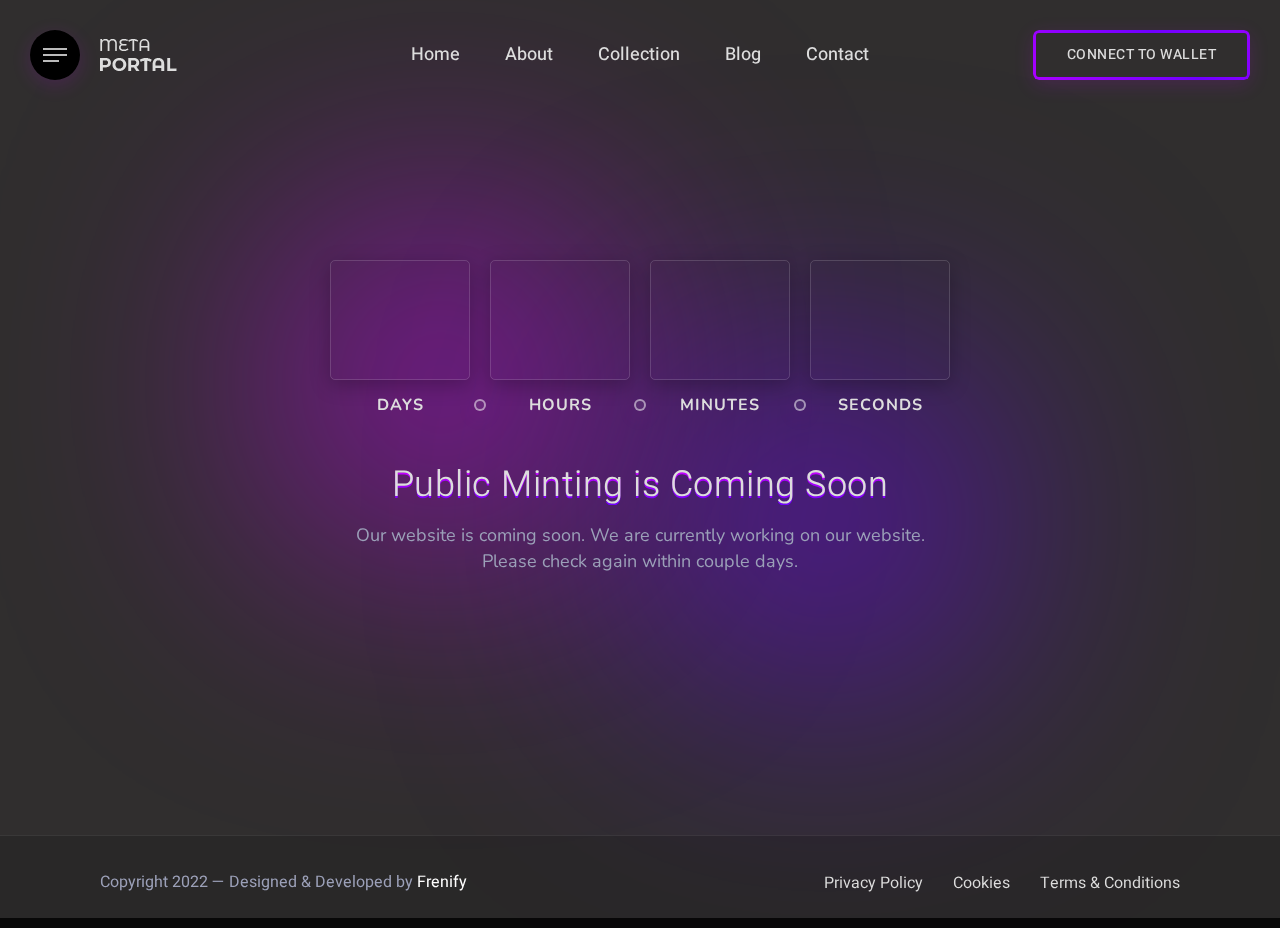
<file: coming-soon.html>
<!DOCTYPE html>
<!--[if lt IE 7 ]><html class="ie ie6" lang="en"> <![endif]-->
<!--[if IE 7 ]><html class="ie ie7" lang="en"> <![endif]-->
<!--[if IE 8 ]><html class="ie ie8" lang="en"> <![endif]-->
<!--[if (gte IE 9)|!(IE)]><!--><html lang="en"> <!--<![endif]-->
  
<head>

<meta http-equiv="Content-Type" content="text/html; charset=utf-8" />

<meta name="description" content="MetaPortal">
<meta name="author" content="Frenify">

<meta name="viewport" content="width=device-width, initial-scale=1, maximum-scale=1">

<title>MetaPortal | Coming Soon</title>

<!-- Google Fonts -->
<link rel="preconnect" href="https://fonts.googleapis.com">
<link rel="preconnect" href="https://fonts.gstatic.com" crossorigin>
<link href="https://fonts.googleapis.com/css2?family=Heebo:wght@100;200;300;400;500;600;700;800;900&family=Nunito:ital,wght@0,200;0,300;0,400;0,500;0,600;0,700;0,800;0,900;1,200;1,300;1,400;1,500;1,600;1,700;1,800;1,900&display=swap" rel="stylesheet">
<!-- !Google Fonts -->

<!-- Styles -->
<link type="text/css" rel="stylesheet" href="css/plugins.css?ver=6.0" />
<link type="text/css" rel="stylesheet" href="css/style.css?ver=6.0" />
<!--[if lt IE 9]> <script type="text/javascript" src="js/modernizr.custom.js?ver=6.0"></script> <![endif]-->
<!-- !Styles -->

</head>

<body>


<!-- Preloader -->
<div class="metaportal_fn_preloader">
	<div class="loading-container">
		<div class="loading">
			<div class="l1">
				<div></div>
			</div>
			<div class="l2">
				<div></div>
			</div>
			<div class="l3">
				<div></div>
			</div>
			<div class="l4">
				<div></div>
			</div>
		</div>
	</div>
</div>
<!-- !Preloader -->

<!-- Left Navigation -->
<div class="metaportal_fn_leftnav_closer ready"></div>
<div class="metaportal_fn_leftnav ready">
	<a href="#" class="fn__closer"><span></span></a>
	<div class="navbox">
		<div class="list_holder">
			<ul class="metaportal_fn_items">
				<li>
					<div class="item">
						<a href="https://opensea.io/" target="_blank"></a>
						<span class="icon">
							<img src="img/market/opensea.png" alt="">
						</span>
						<span class="text">Opensea</span>
					</div>
				</li>
				<li>
					<div class="item">
						<a href="https://discord.com/" target="_blank"></a>
						<span class="icon">
							<img src="img/market/discord.png" alt="">
						</span>
						<span class="text">Discord</span>
					</div>
				</li>
			</ul>
		</div>
		<div class="nav_holder">
			
			<!-- For JS -->
			<span class="icon">
				<img src="svg/down.svg" alt="" class="fn__svg">
			</span>
			<!-- For JS -->
			
			<ul>
				<li>
					<a href="#">
						<span class="creative_link">Home<img src="svg/down.svg" alt="" class="fn__svg"></span>
					</a>
					<ul class="sub-menu">
						<li><a href="index.html"><span class="creative_link">#1 3D Carousel</span></a></li>
						<li><a href="index-2.html"><span class="creative_link">#2 Bended Carousel</span></a></li>
						<li><a href="index-3.html"><span class="creative_link">#3 Video Background</span></a></li>
						<li><a href="index-4.html"><span class="creative_link">#4 Water Effect</span></a></li>
						<li><a href="index-5.html"><span class="creative_link">#5 Simple Carousel</span></a></li>
						<li><a href="index-6.html"><span class="creative_link">#6 Fullscreen Slider</span></a></li>
					</ul>
				</li>
				<li><a href="nft-single.html"><span class="creative_link">Mint Page</span></a></li>
				<li><a href="collection.html"><span class="creative_link">Collection</span></a></li>
				<li>
					<a href="#">
						<span class="creative_link">Pages<img src="svg/down.svg" alt="" class="fn__svg"></span>
					</a>
					<ul class="sub-menu">
						<li><a href="coming-soon.html"><span class="creative_link">Coming Soon</span></a></li>
						<li><a href="404.html"><span class="creative_link">404 Page</span></a></li>
						<li><a href="protected.html"><span class="creative_link">Protected Page</span></a></li>
						<li><a href="no-results.html"><span class="creative_link">Search No Results</span></a></li>
						<li>
							<a href="#">
								<span class="creative_link">More<img src="svg/down.svg" alt="" class="fn__svg"></span>
							</a>
							<ul class="sub-menu">
								<li><a href="cookies.html"><span class="creative_link">Cookies</span></a></li>
								<li><a href="privacy-policy.html"><span class="creative_link">Privacy Policy</span></a></li>
								<li><a href="terms-conditions.html"><span class="creative_link">Terms &amp; Conditions</span></a></li>
							</ul>
						</li>
					</ul>
				</li>
				<li><a href="blog.html"><span class="creative_link">Blog</span></a></li>
				<li><a href="blog-single.html"><span class="creative_link">Blog Single</span></a></li>
			</ul>
		</div>
		<div class="info_holder">
			<div class="copyright">
				<p>Copyright 2022 - Designed &amp; Developed by <a href="https://themeforest.net/user/frenify/portfolio" target="_blank">Frenify</a></p>
			</div>
			<div class="social_icons">
				<ul>
					<li><a href="#"><img src="svg/social/twitter-1.svg" alt="" class="fn__svg"></a></li>
					<li><a href="#"><img src="svg/social/facebook-1.svg" alt="" class="fn__svg"></a></li>
					<li><a href="#"><img src="svg/social/instagram-1.svg" alt="" class="fn__svg"></a></li>
					<li><a href="#"><img src="svg/social/pinterest-1.svg" alt="" class="fn__svg"></a></li>
					<li><a href="#"><img src="svg/social/behance-1.svg" alt="" class="fn__svg"></a></li>
				</ul>
			</div>
		</div>
	</div>
</div>
<!-- !Left Navigation -->


<!-- Searchbox Popup -->
<div class="metaportal_fn_search_closer"></div>
<div class="metaportal_fn_searchbox">
	<div class="container small">
		<div class="searchbox">
			<input type="text" placeholder="Search here...">
			<a href="#">
				<img src="svg/loupe.svg" alt="" class="fn__svg">
			</a>
		</div>
	</div>
</div>
<!-- !Searchbox Popup -->

<!-- Wallet Popup -->
<div class="metaportal_fn_wallet_closer ready"></div>
<div class="metaportal_fn_walletbox ready">
	<a href="#" class="fn__closer"><span></span></a>
	<div class="walletbox">
		
		<div class="title_holder">
			<h3>Connect Wallet</h3>
			<p>Connect with one of our available wallet providers or create a new one.</p>
		</div>
		
		<div class="list_holder">
			<ul class="metaportal_fn_items">
				<li>
					<div class="item">
						<a href="#"></a>
						<span class="icon">
							<img src="img/wallet/metamask.png" alt="">
						</span>
						<span class="text">Metamask</span>
					</div>
				</li>
				<li>
					<div class="item">
						<a href="#"></a>
						<span class="icon">
							<img src="img/wallet/coinbase.png" alt="">
						</span>
						<span class="text">Coinbase</span>
					</div>
				</li>
				<li>
					<div class="item">
						<a href="#"></a>
						<span class="icon">
							<img src="img/wallet/walletconnect.png" alt="">
						</span>
						<span class="text">WalletConnect</span>
					</div>
				</li>
				<li>
					<div class="item">
						<a href="#"></a>
						<span class="icon">
							<img src="img/wallet/venly.png" alt="">
						</span>
						<span class="text">Venly</span>
					</div>
				</li>
			</ul>
		</div>
		
	</div>
</div>
<!-- !Wallet Popup -->

<!-- Main -->
<div class="metaportal_fn_main">

	<!-- Mobile Navigation -->
	<div class="metaportal_fn_mobnav">
		<div class="mob_top">
			<div class="social_trigger">
				<div class="trigger">
					<span></span>
				</div>
				<div class="social">
					<ul>
						<li><a href="https://www.facebook.com/" target="_blank">Fb.</a></li>
						<li><a href="https://www.twitter.com/" target="_blank">Tw.</a></li>
						<li><a href="https://www.instagram.com/" target="_blank">In.</a></li>
						<li><a href="https://www.linkedin.com/" target="_blank">Ln.</a></li>
					</ul>
				</div>
			</div>
			<div class="wallet">
				<a href="#" class="metaportal_fn_button wallet_opener"><span>Wallet</span></a>
			</div>
		</div>
		<div class="mob_mid">
			<div class="logo">
				<a href="index.html"><img src="img/logo.png" alt=""></a>
			</div>
			<div class="trigger">
				<span></span>
			</div>
		</div>
		<div class="mob_bot">
			<ul>
				<li><a class="creative_link" href="index.html#home">Home</a></li>
				<li><a class="creative_link" href="index.html#about">About</a></li>
				<li><a class="creative_link" href="index.html#collection">Collection</a></li>
				<li><a class="creative_link" href="index.html#news">Blog</a></li>
				<li><a class="creative_link" href="index.html#contact">Contact</a></li>
			</ul>
		</div>
	</div>
	<!-- !Mobile Navigation -->
	
	<!-- Header -->
	<header id="header">
		<div class="header">
			<div class="header_in">
			
				<div class="trigger_logo">
					<div class="trigger">
						<span></span>
					</div>
					<div class="logo">
						<a href="index.html"><img src="img/logo.png" alt=""></a>
					</div>
				</div>
				
				<div class="nav">
					<ul>
						<li><a class="creative_link" href="index.html#home">Home</a></li>
						<li><a class="creative_link" href="index.html#about">About</a></li>
						<li><a class="creative_link" href="index.html#collection">Collection</a></li>
						<li><a class="creative_link" href="index.html#news">Blog</a></li>
						<li><a class="creative_link" href="index.html#contact">Contact</a></li>
					</ul>
				</div>
				
				<div class="wallet">
					<a href="#" class="metaportal_fn_button wallet_opener"><span>Connect To Wallet</span></a>
				</div>
				
			</div>
		</div>
	</header>
	<!-- !Header -->
	
	<!-- Content -->
	<div class="metaportal_fn_content">
		
		<!-- Coming Soon Page -->
		<div class="metaportal_fn_coming_soon">
			<div class="container">
				<div class="soon_countdown">
					<!-- 
						There is two types of countdown: due_date (Due Date), ever (Evergreen timer)
							1. 	data-type="due_date"
								In this case you have to change value of data-date. For example:
								data-date="October 13, 2022 12:30:00"
								It will mean that mint will finished at this time

							2. 	data-type="ever"
								In this case you have to change values of data-days, data-hours, data-minutes and data-seconds. For example:
								data-days="34"
								data-hours="10"
								data-minutes="20"
								data-seconds="0"
								It will mean that the time expires after this time, but when the page is refreshed, the value will return again. It means, it won't end.
						Add boxed class to get #1 type of countdown
					-->
					<h3 class="metaportal_fn_countdown boxed" data-type="ever" data-date="October 13, 2022 12:30:00" data-days="34" data-hours="9" data-minutes="20" data-seconds="10">0d: 0h: 0m: 0s</h3>
				</div>
				<div class="soon_title">
					<h3 class="fn__maintitle" data-text="Public Minting is Coming Soon" data-align="center">Public Minting is Coming Soon</h3>
					<p>Our website is coming soon. We are currently working on our website. Please check again within couple days.</p>
				</div>
			</div>
		</div>
		<!-- !Coming Soon Page -->
		
		
		<!-- Footer -->
		<footer id="footer">
			<div class="container">
				<div class="footer">
					<div class="left_part">
						<p>Copyright 2022 — Designed &amp; Developed by <a href="https://themeforest.net/user/frenify/portfolio" target="_blank">Frenify</a></p>
					</div>
					<div class="right_part">
						<ul>
							<li><a class="creative_link" href="privacy-policy.html">Privacy Policy</a></li>
							<li><a class="creative_link" href="cookies.html">Cookies</a></li>
							<li><a class="creative_link" href="terms-conditions.html">Terms &amp; Conditions</a></li>
						</ul>
					</div>
				</div>
			</div>
		</footer>
		<!-- !Footer -->
		
	</div>
	<!-- !Content -->
	
	
	<!-- Social -->
	<div id="social">
		<div class="social">
			<h4 class="title">Follow Us:</h4>
			<ul>
				<li><a href="https://www.facebook.com/" target="_blank">Fb.</a></li>
				<li><a href="https://www.twitter.com/" target="_blank">Tw.</a></li>
				<li><a href="https://www.instagram.com/" target="_blank">In.</a></li>
				<li><a href="https://www.linkedin.com/" target="_blank">Ln.</a></li>
			</ul>
		</div>
	</div>
	<!-- !Social -->
	
	
	<!-- Totop -->
	<a href="#" class="metaportal_fn_totop">
		<span class="totop_inner">
			<span class="icon">
				<img src="svg/down.svg" alt="" class="fn__svg">
			</span>
			<span class="text">Scroll To Top</span>
		</span>
	</a>
	<!-- /Totop -->
	
	<!-- Search Button -->
	<a href="#" class="metaportal_fn_search">
		<span class="icon">
			<img src="svg/loupe.svg" alt="" class="fn__svg">
		</span>
	</a>
	<!-- !Search Button -->
	
	
</div>
<!-- !Main -->

<!-- Scripts -->
<script type="text/javascript" src="js/jquery.js?ver=6.0"></script>
<script type="text/javascript" src="js/plugins.js?ver=6.0"></script>
<!--[if lt IE 10]> <script type="text/javascript" src="js/ie8.js?ver=6.0"></script> <![endif]-->
<script type="text/javascript" src="js/init.js?ver=6.0"></script>
<!-- !Scripts -->

</body>
</html>
</file>
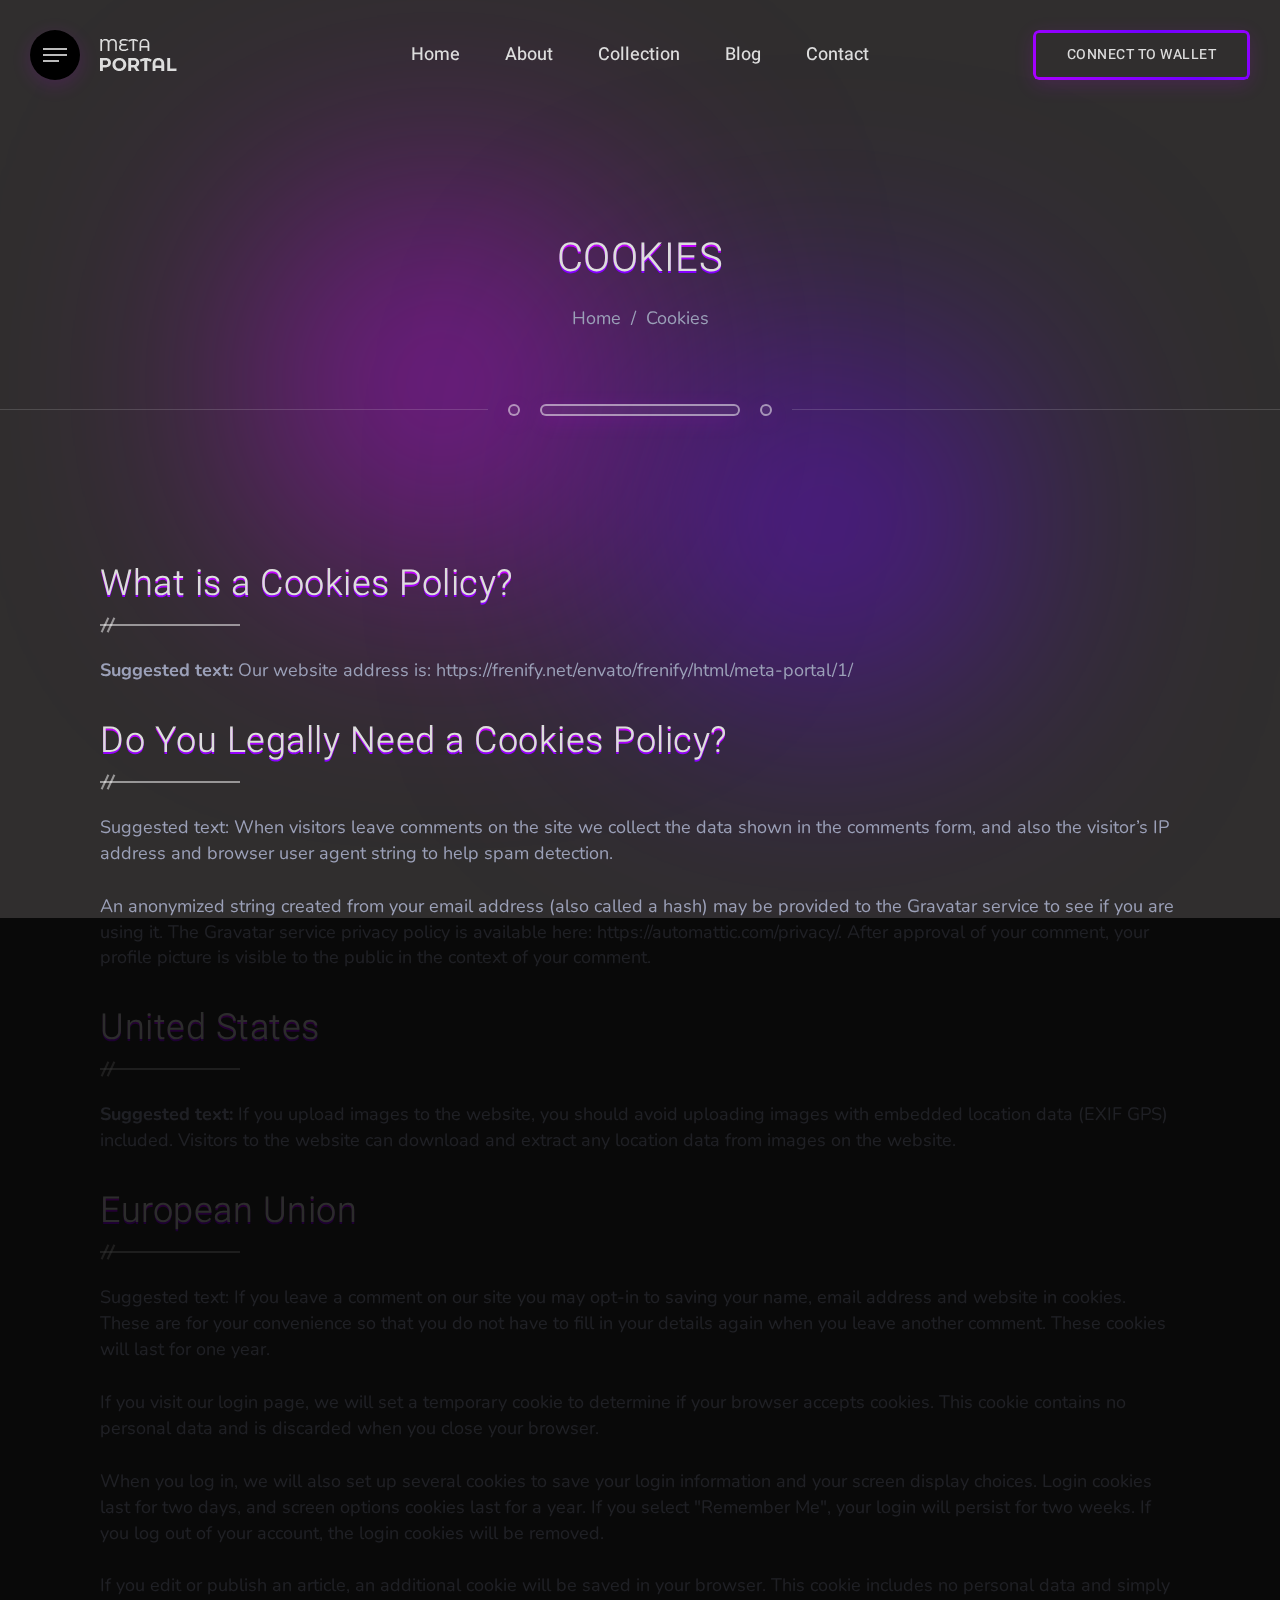
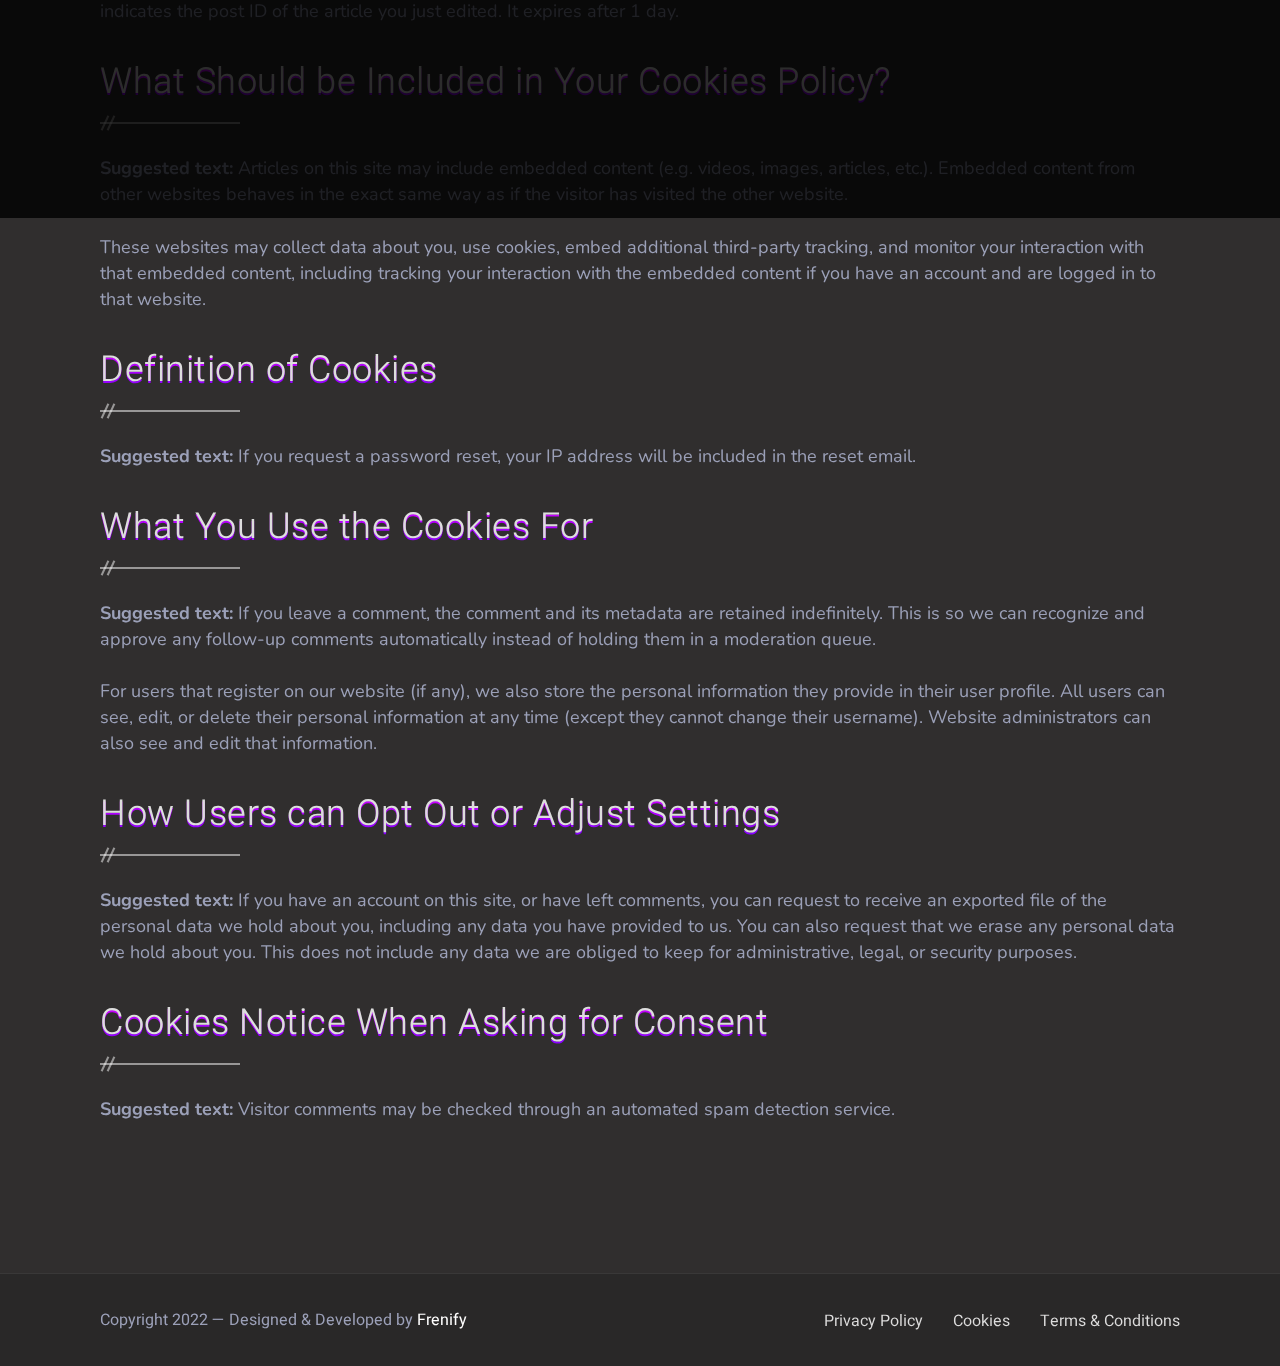
<file: cookies.html>
<!DOCTYPE html>
<!--[if lt IE 7 ]><html class="ie ie6" lang="en"> <![endif]-->
<!--[if IE 7 ]><html class="ie ie7" lang="en"> <![endif]-->
<!--[if IE 8 ]><html class="ie ie8" lang="en"> <![endif]-->
<!--[if (gte IE 9)|!(IE)]><!--><html lang="en"> <!--<![endif]-->
  
<head>

<meta http-equiv="Content-Type" content="text/html; charset=utf-8" />

<meta name="description" content="MetaPortal">
<meta name="author" content="Frenify">

<meta name="viewport" content="width=device-width, initial-scale=1, maximum-scale=1">

<title>MetaPortal | Cookies</title>

<!-- Google Fonts -->
<link rel="preconnect" href="https://fonts.googleapis.com">
<link rel="preconnect" href="https://fonts.gstatic.com" crossorigin>
<link href="https://fonts.googleapis.com/css2?family=Heebo:wght@100;200;300;400;500;600;700;800;900&family=Nunito:ital,wght@0,200;0,300;0,400;0,500;0,600;0,700;0,800;0,900;1,200;1,300;1,400;1,500;1,600;1,700;1,800;1,900&display=swap" rel="stylesheet">
<!-- !Google Fonts -->

<!-- Styles -->
<link type="text/css" rel="stylesheet" href="css/plugins.css?ver=6.0" />
<link type="text/css" rel="stylesheet" href="css/style.css?ver=6.0" />
<!--[if lt IE 9]> <script type="text/javascript" src="js/modernizr.custom.js?ver=6.0"></script> <![endif]-->
<!-- !Styles -->

</head>

<body>


<!-- Preloader -->
<div class="metaportal_fn_preloader">
	<div class="loading-container">
		<div class="loading">
			<div class="l1">
				<div></div>
			</div>
			<div class="l2">
				<div></div>
			</div>
			<div class="l3">
				<div></div>
			</div>
			<div class="l4">
				<div></div>
			</div>
		</div>
	</div>
</div>
<!-- !Preloader -->

<!-- Left Navigation -->
<div class="metaportal_fn_leftnav_closer ready"></div>
<div class="metaportal_fn_leftnav ready">
	<a href="#" class="fn__closer"><span></span></a>
	<div class="navbox">
		<div class="list_holder">
			<ul class="metaportal_fn_items">
				<li>
					<div class="item">
						<a href="https://opensea.io/" target="_blank"></a>
						<span class="icon">
							<img src="img/market/opensea.png" alt="">
						</span>
						<span class="text">Opensea</span>
					</div>
				</li>
				<li>
					<div class="item">
						<a href="https://discord.com/" target="_blank"></a>
						<span class="icon">
							<img src="img/market/discord.png" alt="">
						</span>
						<span class="text">Discord</span>
					</div>
				</li>
			</ul>
		</div>
		<div class="nav_holder">
			
			<!-- For JS -->
			<span class="icon">
				<img src="svg/down.svg" alt="" class="fn__svg">
			</span>
			<!-- For JS -->
			
			<ul>
				<li>
					<a href="#">
						<span class="creative_link">Home<img src="svg/down.svg" alt="" class="fn__svg"></span>
					</a>
					<ul class="sub-menu">
						<li><a href="index.html"><span class="creative_link">#1 3D Carousel</span></a></li>
						<li><a href="index-2.html"><span class="creative_link">#2 Bended Carousel</span></a></li>
						<li><a href="index-3.html"><span class="creative_link">#3 Video Background</span></a></li>
						<li><a href="index-4.html"><span class="creative_link">#4 Water Effect</span></a></li>
						<li><a href="index-5.html"><span class="creative_link">#5 Simple Carousel</span></a></li>
						<li><a href="index-6.html"><span class="creative_link">#6 Fullscreen Slider</span></a></li>
					</ul>
				</li>
				<li><a href="nft-single.html"><span class="creative_link">Mint Page</span></a></li>
				<li><a href="collection.html"><span class="creative_link">Collection</span></a></li>
				<li>
					<a href="#">
						<span class="creative_link">Pages<img src="svg/down.svg" alt="" class="fn__svg"></span>
					</a>
					<ul class="sub-menu">
						<li><a href="coming-soon.html"><span class="creative_link">Coming Soon</span></a></li>
						<li><a href="404.html"><span class="creative_link">404 Page</span></a></li>
						<li><a href="protected.html"><span class="creative_link">Protected Page</span></a></li>
						<li><a href="no-results.html"><span class="creative_link">Search No Results</span></a></li>
						<li>
							<a href="#">
								<span class="creative_link">More<img src="svg/down.svg" alt="" class="fn__svg"></span>
							</a>
							<ul class="sub-menu">
								<li><a href="cookies.html"><span class="creative_link">Cookies</span></a></li>
								<li><a href="privacy-policy.html"><span class="creative_link">Privacy Policy</span></a></li>
								<li><a href="terms-conditions.html"><span class="creative_link">Terms &amp; Conditions</span></a></li>
							</ul>
						</li>
					</ul>
				</li>
				<li><a href="blog.html"><span class="creative_link">Blog</span></a></li>
				<li><a href="blog-single.html"><span class="creative_link">Blog Single</span></a></li>
			</ul>
		</div>
		<div class="info_holder">
			<div class="copyright">
				<p>Copyright 2022 - Designed &amp; Developed by <a href="https://themeforest.net/user/frenify/portfolio" target="_blank">Frenify</a></p>
			</div>
			<div class="social_icons">
				<ul>
					<li><a href="#"><img src="svg/social/twitter-1.svg" alt="" class="fn__svg"></a></li>
					<li><a href="#"><img src="svg/social/facebook-1.svg" alt="" class="fn__svg"></a></li>
					<li><a href="#"><img src="svg/social/instagram-1.svg" alt="" class="fn__svg"></a></li>
					<li><a href="#"><img src="svg/social/pinterest-1.svg" alt="" class="fn__svg"></a></li>
					<li><a href="#"><img src="svg/social/behance-1.svg" alt="" class="fn__svg"></a></li>
				</ul>
			</div>
		</div>
	</div>
</div>
<!-- !Left Navigation -->


<!-- Searchbox Popup -->
<div class="metaportal_fn_search_closer"></div>
<div class="metaportal_fn_searchbox">
	<div class="container small">
		<div class="searchbox">
			<input type="text" placeholder="Search here...">
			<a href="#">
				<img src="svg/loupe.svg" alt="" class="fn__svg">
			</a>
		</div>
	</div>
</div>
<!-- !Searchbox Popup -->

<!-- Wallet Popup -->
<div class="metaportal_fn_wallet_closer ready"></div>
<div class="metaportal_fn_walletbox ready">
	<a href="#" class="fn__closer"><span></span></a>
	<div class="walletbox">
		
		<div class="title_holder">
			<h3>Connect Wallet</h3>
			<p>Connect with one of our available wallet providers or create a new one.</p>
		</div>
		
		<div class="list_holder">
			<ul class="metaportal_fn_items">
				<li>
					<div class="item">
						<a href="#"></a>
						<span class="icon">
							<img src="img/wallet/metamask.png" alt="">
						</span>
						<span class="text">Metamask</span>
					</div>
				</li>
				<li>
					<div class="item">
						<a href="#"></a>
						<span class="icon">
							<img src="img/wallet/coinbase.png" alt="">
						</span>
						<span class="text">Coinbase</span>
					</div>
				</li>
				<li>
					<div class="item">
						<a href="#"></a>
						<span class="icon">
							<img src="img/wallet/walletconnect.png" alt="">
						</span>
						<span class="text">WalletConnect</span>
					</div>
				</li>
				<li>
					<div class="item">
						<a href="#"></a>
						<span class="icon">
							<img src="img/wallet/venly.png" alt="">
						</span>
						<span class="text">Venly</span>
					</div>
				</li>
			</ul>
		</div>
		
	</div>
</div>
<!-- !Wallet Popup -->

<!-- Main -->
<div class="metaportal_fn_main">

	<!-- Mobile Navigation -->
	<div class="metaportal_fn_mobnav">
		<div class="mob_top">
			<div class="social_trigger">
				<div class="trigger">
					<span></span>
				</div>
				<div class="social">
					<ul>
						<li><a href="https://www.facebook.com/" target="_blank">Fb.</a></li>
						<li><a href="https://www.twitter.com/" target="_blank">Tw.</a></li>
						<li><a href="https://www.instagram.com/" target="_blank">In.</a></li>
						<li><a href="https://www.linkedin.com/" target="_blank">Ln.</a></li>
					</ul>
				</div>
			</div>
			<div class="wallet">
				<a href="#" class="metaportal_fn_button wallet_opener"><span>Wallet</span></a>
			</div>
		</div>
		<div class="mob_mid">
			<div class="logo">
				<a href="index.html"><img src="img/logo.png" alt=""></a>
			</div>
			<div class="trigger">
				<span></span>
			</div>
		</div>
		<div class="mob_bot">
			<ul>
				<li><a class="creative_link" href="index.html#home">Home</a></li>
				<li><a class="creative_link" href="index.html#about">About</a></li>
				<li><a class="creative_link" href="index.html#collection">Collection</a></li>
				<li><a class="creative_link" href="index.html#news">Blog</a></li>
				<li><a class="creative_link" href="index.html#contact">Contact</a></li>
			</ul>
		</div>
	</div>
	<!-- !Mobile Navigation -->
	
	<!-- Header -->
	<header id="header">
		<div class="header">
			<div class="header_in">
			
				<div class="trigger_logo">
					<div class="trigger">
						<span></span>
					</div>
					<div class="logo">
						<a href="index.html"><img src="img/logo.png" alt=""></a>
					</div>
				</div>
				
				<div class="nav">
					<ul>
						<li><a class="creative_link" href="index.html#home">Home</a></li>
						<li><a class="creative_link" href="index.html#about">About</a></li>
						<li><a class="creative_link" href="index.html#collection">Collection</a></li>
						<li><a class="creative_link" href="index.html#news">Blog</a></li>
						<li><a class="creative_link" href="index.html#contact">Contact</a></li>
					</ul>
				</div>
				
				<div class="wallet">
					<a href="#" class="metaportal_fn_button wallet_opener"><span>Connect To Wallet</span></a>
				</div>
				
			</div>
		</div>
	</header>
	<!-- !Header -->
	
	<!-- Content -->
	<div class="metaportal_fn_content">
		
		<div class="metaportal_fn_pagetitle">
			
			<div class="container small">
				<div class="pagetitle">
					<h3 class="fn__maintitle big" data-text="Cookies" data-align="center">Cookies</h3>
					<p>
						<a href="index.html">Home</a>
						<span class="divider">/</span>
						<span class="text">Cookies</span>
					</p>
				</div>
			</div>
		</div>
			
		<!-- Section Divider -->
		<div class="fn_cs_section_divider">
			<div class="divider">
				<span class="short"></span>
				<span class="long"></span>
				<span class="short"></span>
			</div>
		</div>
		<!-- !Section Divider -->
		
		<div class="metaportal_fn_privacy">
			<div class="container small">
			
			
				<h3 class="fn__maintitle" data-text="What is a Cookies Policy?">What is a Cookies Policy?</h3>
				<div class="fn_cs_divider">
					<div class="divider">
						<span></span>
						<span></span>
					</div>
				</div>
				<p><strong>Suggested text:</strong> Our website address is: https://frenify.net/envato/frenify/html/meta-portal/1/</p>
				
				
				<h3 class="fn__maintitle" data-text="Do You Legally Need a Cookies Policy?">Do You Legally Need a Cookies Policy?</h3>
				<div class="fn_cs_divider">
					<div class="divider">
						<span></span>
						<span></span>
					</div>
				</div>
				<p>Suggested text: When visitors leave comments on the site we collect the data shown in the comments form, and also the visitor’s IP address and browser user agent string to help spam detection.</p>
				<p>An anonymized string created from your email address (also called a hash) may be provided to the Gravatar service to see if you are using it. The Gravatar service privacy policy is available here: https://automattic.com/privacy/. After approval of your comment, your profile picture is visible to the public in the context of your comment.</p>
				
				
				<h3 class="fn__maintitle" data-text="United States">United States</h3>
				<div class="fn_cs_divider">
					<div class="divider">
						<span></span>
						<span></span>
					</div>
				</div>
				<p><strong>Suggested text:</strong> If you upload images to the website, you should avoid uploading images with embedded location data (EXIF GPS) included. Visitors to the website can download and extract any location data from images on the website.</p>
				
				
				<h3 class="fn__maintitle" data-text="European Union">European Union</h3>
				<div class="fn_cs_divider">
					<div class="divider">
						<span></span>
						<span></span>
					</div>
				</div>
				<p>Suggested text: If you leave a comment on our site you may opt-in to saving your name, email address and website in cookies. These are for your convenience so that you do not have to fill in your details again when you leave another comment. These cookies will last for one year.</p>
				<p>If you visit our login page, we will set a temporary cookie to determine if your browser accepts cookies. This cookie contains no personal data and is discarded when you close your browser.</p>
				<p>When you log in, we will also set up several cookies to save your login information and your screen display choices. Login cookies last for two days, and screen options cookies last for a year. If you select "Remember Me", your login will persist for two weeks. If you log out of your account, the login cookies will be removed.</p>
				<p>If you edit or publish an article, an additional cookie will be saved in your browser. This cookie includes no personal data and simply indicates the post ID of the article you just edited. It expires after 1 day.</p>
				
				
				
				<h3 class="fn__maintitle" data-text="What Should be Included in Your Cookies Policy?">What Should be Included in Your Cookies Policy?</h3>
				<div class="fn_cs_divider">
					<div class="divider">
						<span></span>
						<span></span>
					</div>
				</div>
				<p><strong>Suggested text:</strong> Articles on this site may include embedded content (e.g. videos, images, articles, etc.). Embedded content from other websites behaves in the exact same way as if the visitor has visited the other website.</p>
				<p>These websites may collect data about you, use cookies, embed additional third-party tracking, and monitor your interaction with that embedded content, including tracking your interaction with the embedded content if you have an account and are logged in to that website.</p>
				
				
				<h3 class="fn__maintitle" data-text="Definition of Cookies">Definition of Cookies</h3>
				<div class="fn_cs_divider">
					<div class="divider">
						<span></span>
						<span></span>
					</div>
				</div>
				<p><strong>Suggested text:</strong> If you request a password reset, your IP address will be included in the reset email.</p>
				
				
				<h3 class="fn__maintitle" data-text="What You Use the Cookies For">What You Use the Cookies For</h3>
				<div class="fn_cs_divider">
					<div class="divider">
						<span></span>
						<span></span>
					</div>
				</div>
				<p><strong>Suggested text:</strong> If you leave a comment, the comment and its metadata are retained indefinitely. This is so we can recognize and approve any follow-up comments automatically instead of holding them in a moderation queue.</p>
				<p>For users that register on our website (if any), we also store the personal information they provide in their user profile. All users can see, edit, or delete their personal information at any time (except they cannot change their username). Website administrators can also see and edit that information.</p>
				
				
				<h3 class="fn__maintitle" data-text="How Users can Opt Out or Adjust Settings">How Users can Opt Out or Adjust Settings</h3>
				<div class="fn_cs_divider">
					<div class="divider">
						<span></span>
						<span></span>
					</div>
				</div>
				<p><strong>Suggested text:</strong> If you have an account on this site, or have left comments, you can request to receive an exported file of the personal data we hold about you, including any data you have provided to us. You can also request that we erase any personal data we hold about you. This does not include any data we are obliged to keep for administrative, legal, or security purposes.</p>
				
				
				<h3 class="fn__maintitle" data-text="Cookies Notice When Asking for Consent">Cookies Notice When Asking for Consent</h3>
				<div class="fn_cs_divider">
					<div class="divider">
						<span></span>
						<span></span>
					</div>
				</div>
				<p><strong>Suggested text:</strong> Visitor comments may be checked through an automated spam detection service.</p>
				
			</div>
		</div>
		
		
		<!-- Footer -->
		<footer id="footer">
			<div class="container">
				<div class="footer">
					<div class="left_part">
						<p>Copyright 2022 — Designed &amp; Developed by <a href="https://themeforest.net/user/frenify/portfolio" target="_blank">Frenify</a></p>
					</div>
					<div class="right_part">
						<ul>
							<li><a class="creative_link" href="privacy-policy.html">Privacy Policy</a></li>
							<li><a class="creative_link" href="cookies.html">Cookies</a></li>
							<li><a class="creative_link" href="terms-conditions.html">Terms &amp; Conditions</a></li>
						</ul>
					</div>
				</div>
			</div>
		</footer>
		<!-- !Footer -->
		
	</div>
	<!-- !Content -->
	
	
	<!-- Social -->
	<div id="social">
		<div class="social">
			<h4 class="title">Follow Us:</h4>
			<ul>
				<li><a href="https://www.facebook.com/" target="_blank">Fb.</a></li>
				<li><a href="https://www.twitter.com/" target="_blank">Tw.</a></li>
				<li><a href="https://www.instagram.com/" target="_blank">In.</a></li>
				<li><a href="https://www.linkedin.com/" target="_blank">Ln.</a></li>
			</ul>
		</div>
	</div>
	<!-- !Social -->
	
	
	<!-- Totop -->
	<a href="#" class="metaportal_fn_totop">
		<span class="totop_inner">
			<span class="icon">
				<img src="svg/down.svg" alt="" class="fn__svg">
			</span>
			<span class="text">Scroll To Top</span>
		</span>
	</a>
	<!-- /Totop -->
	
	<!-- Search Button -->
	<a href="#" class="metaportal_fn_search">
		<span class="icon">
			<img src="svg/loupe.svg" alt="" class="fn__svg">
		</span>
	</a>
	<!-- !Search Button -->
	
	
</div>
<!-- !Main -->

<!-- Scripts -->
<script type="text/javascript" src="js/jquery.js?ver=6.0"></script>
<script type="text/javascript" src="js/plugins.js?ver=6.0"></script>
<!--[if lt IE 10]> <script type="text/javascript" src="js/ie8.js?ver=6.0"></script> <![endif]-->
<script type="text/javascript" src="js/init.js?ver=6.0"></script>
<!-- !Scripts -->

</body>
</html>
</file>
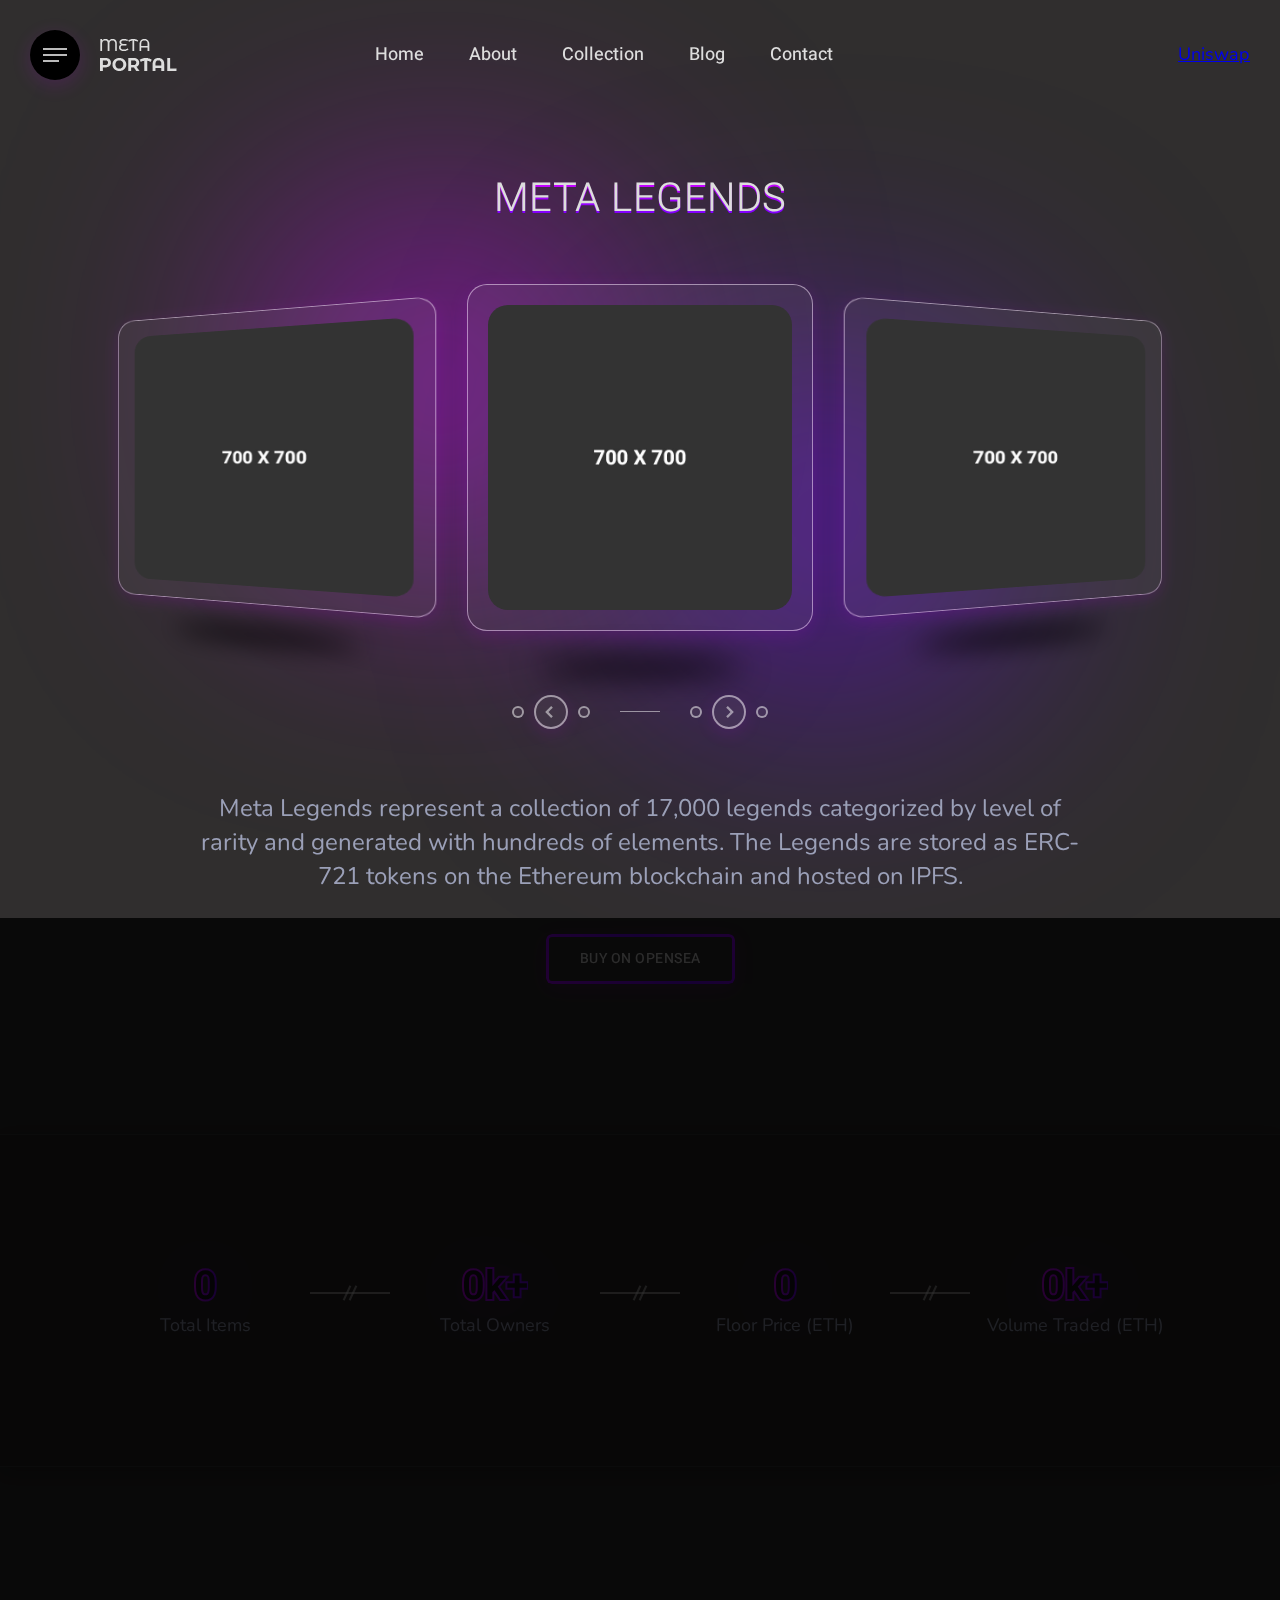
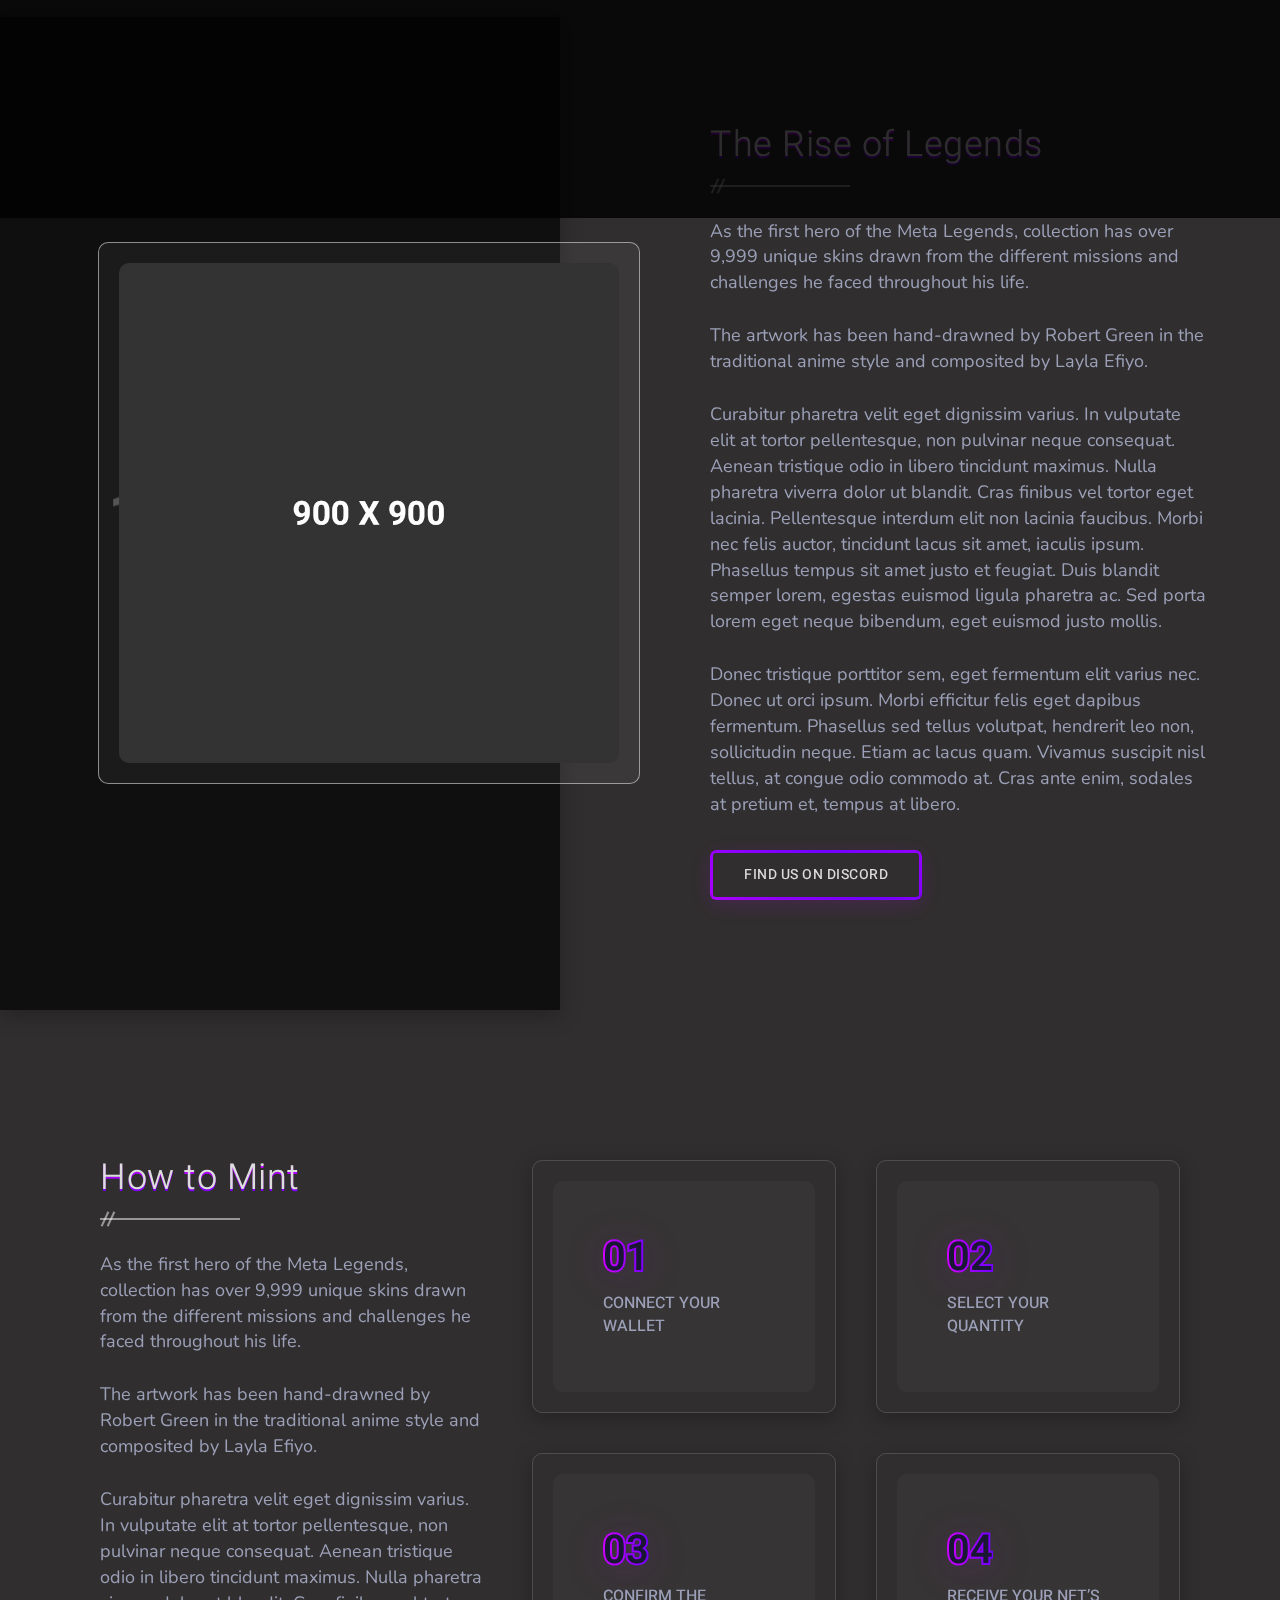
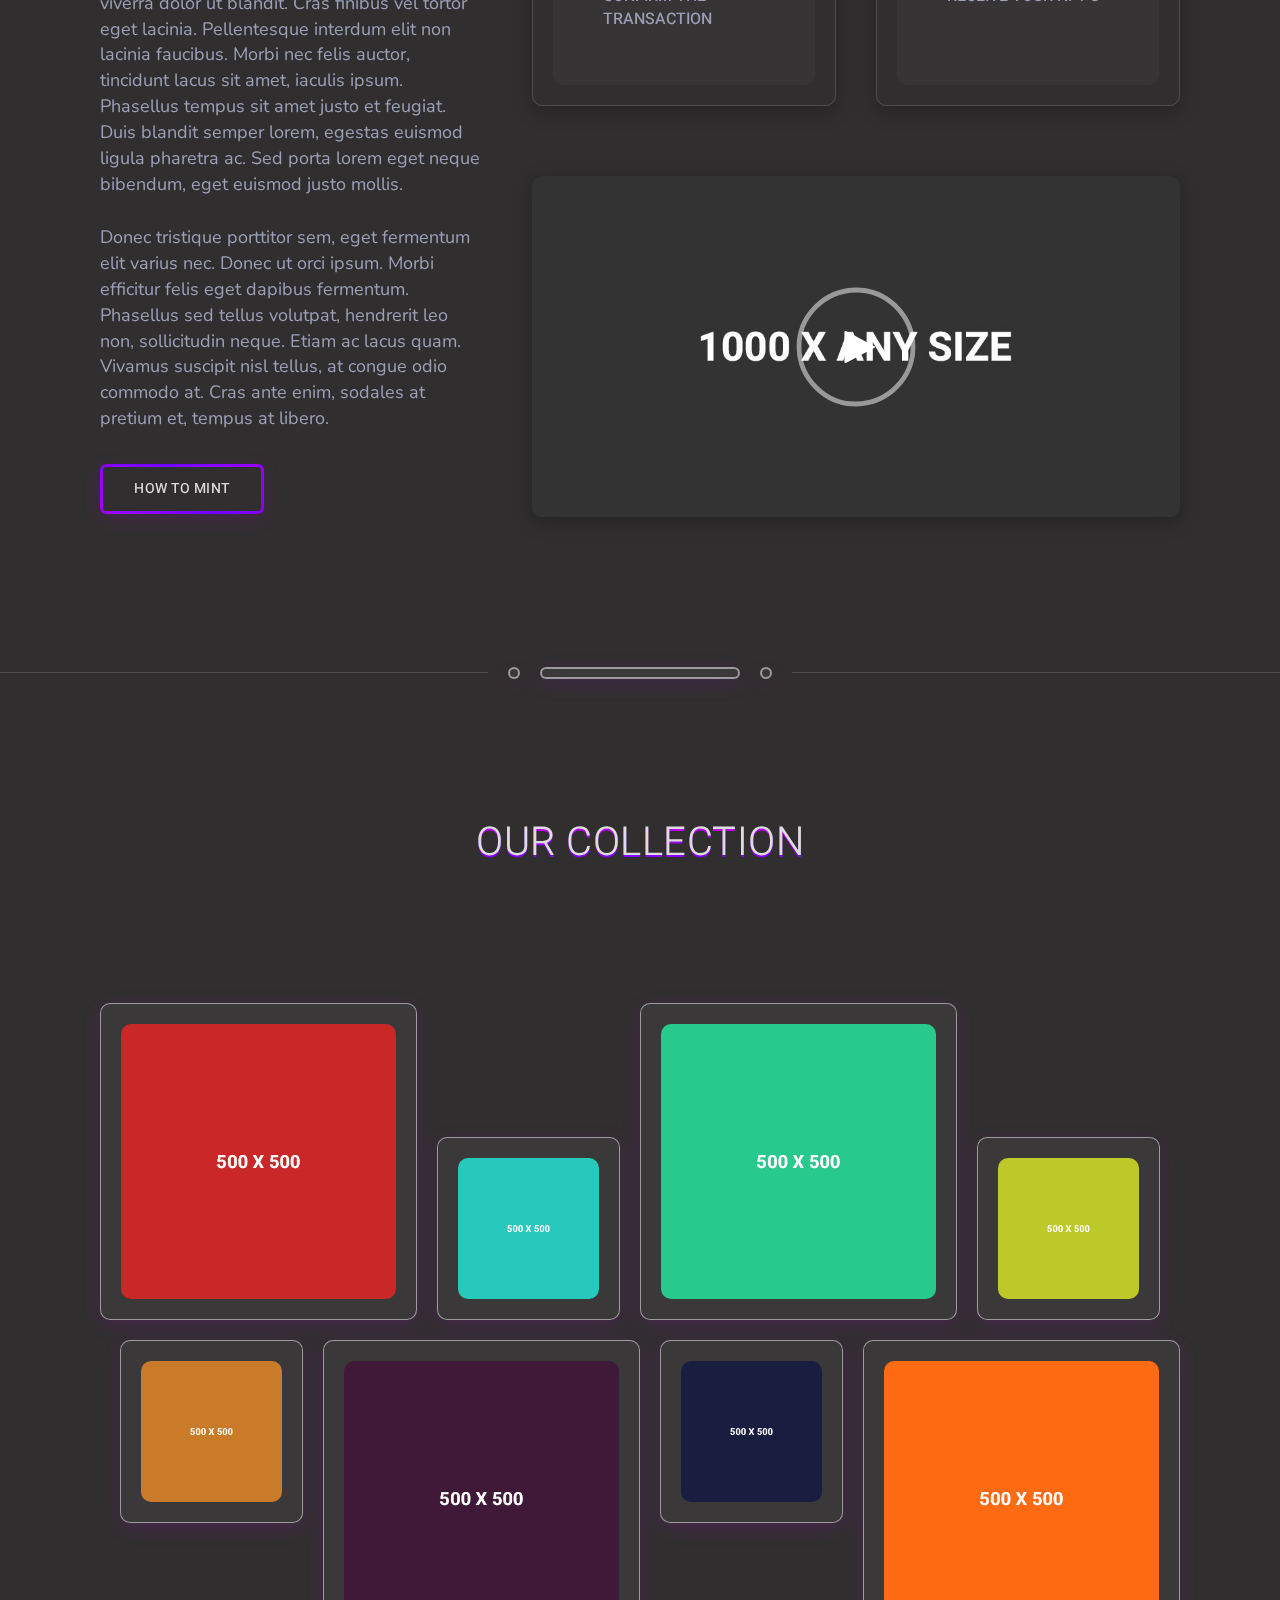
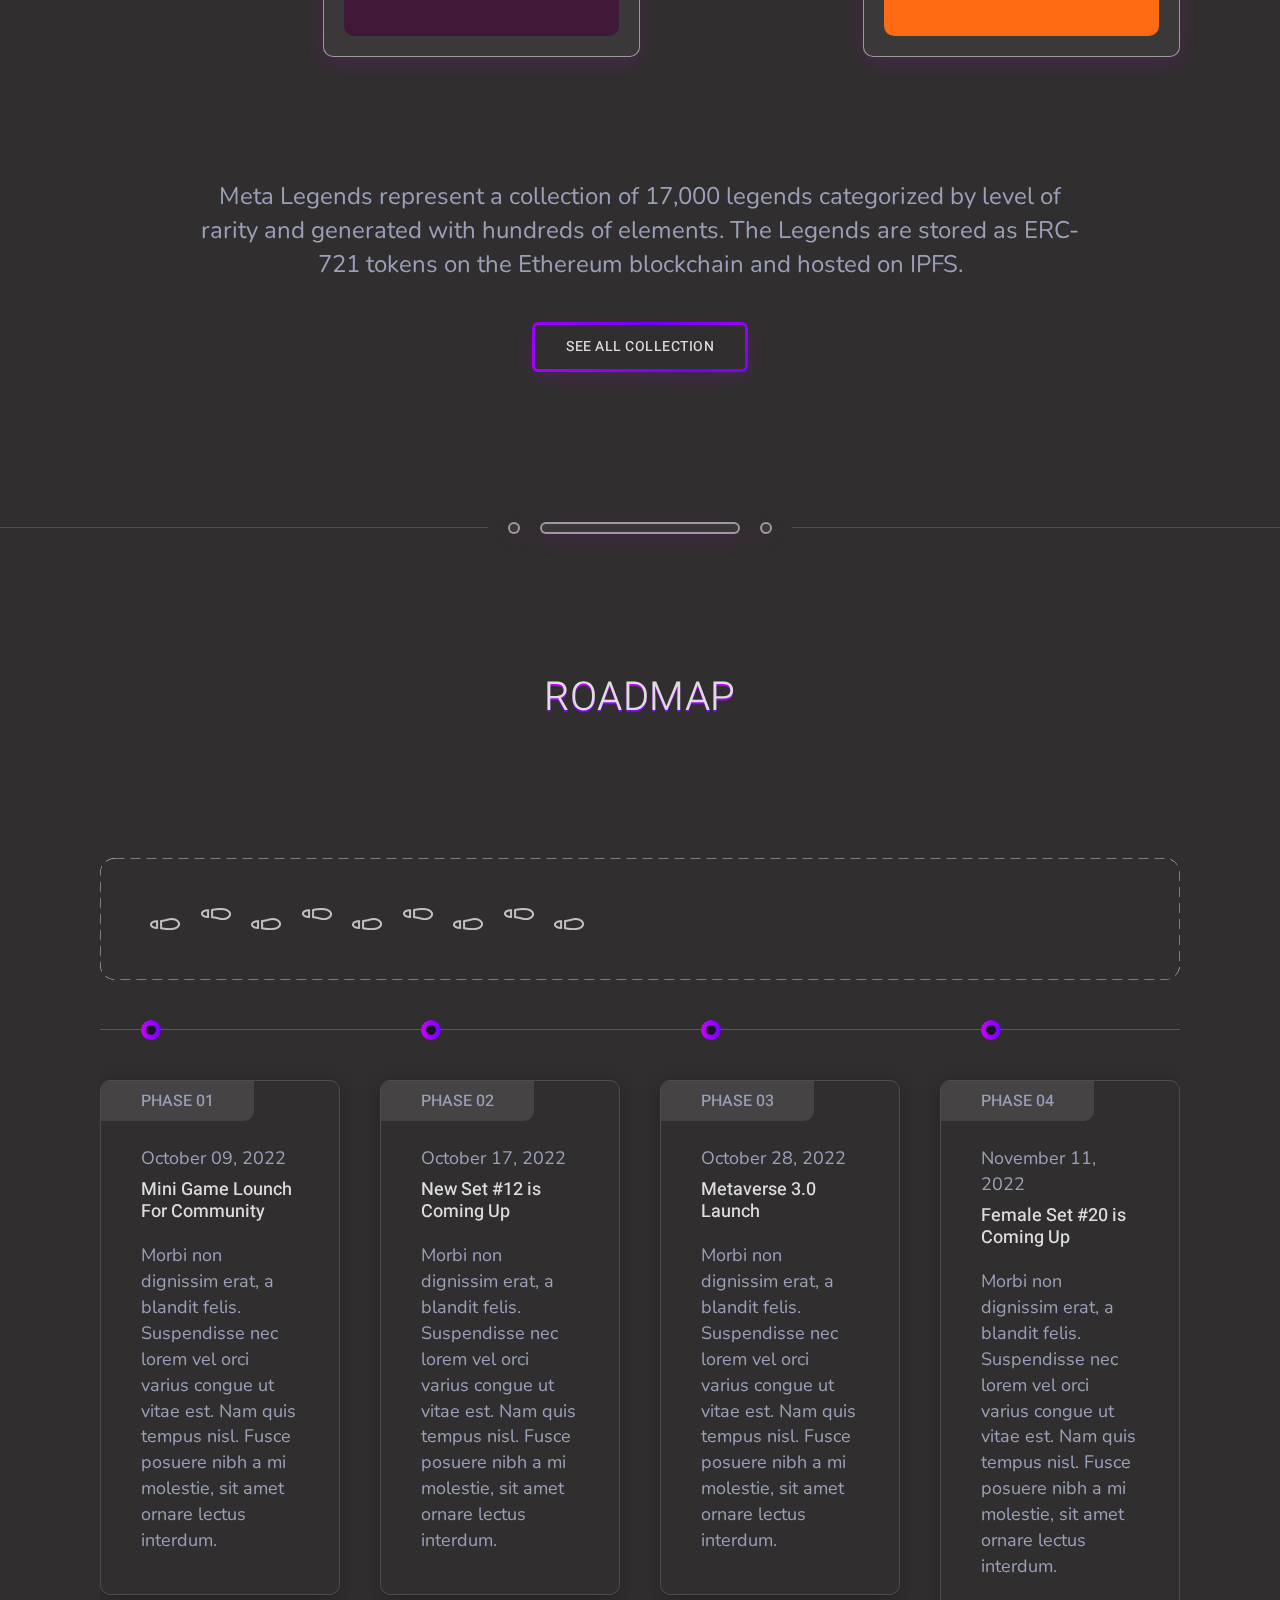
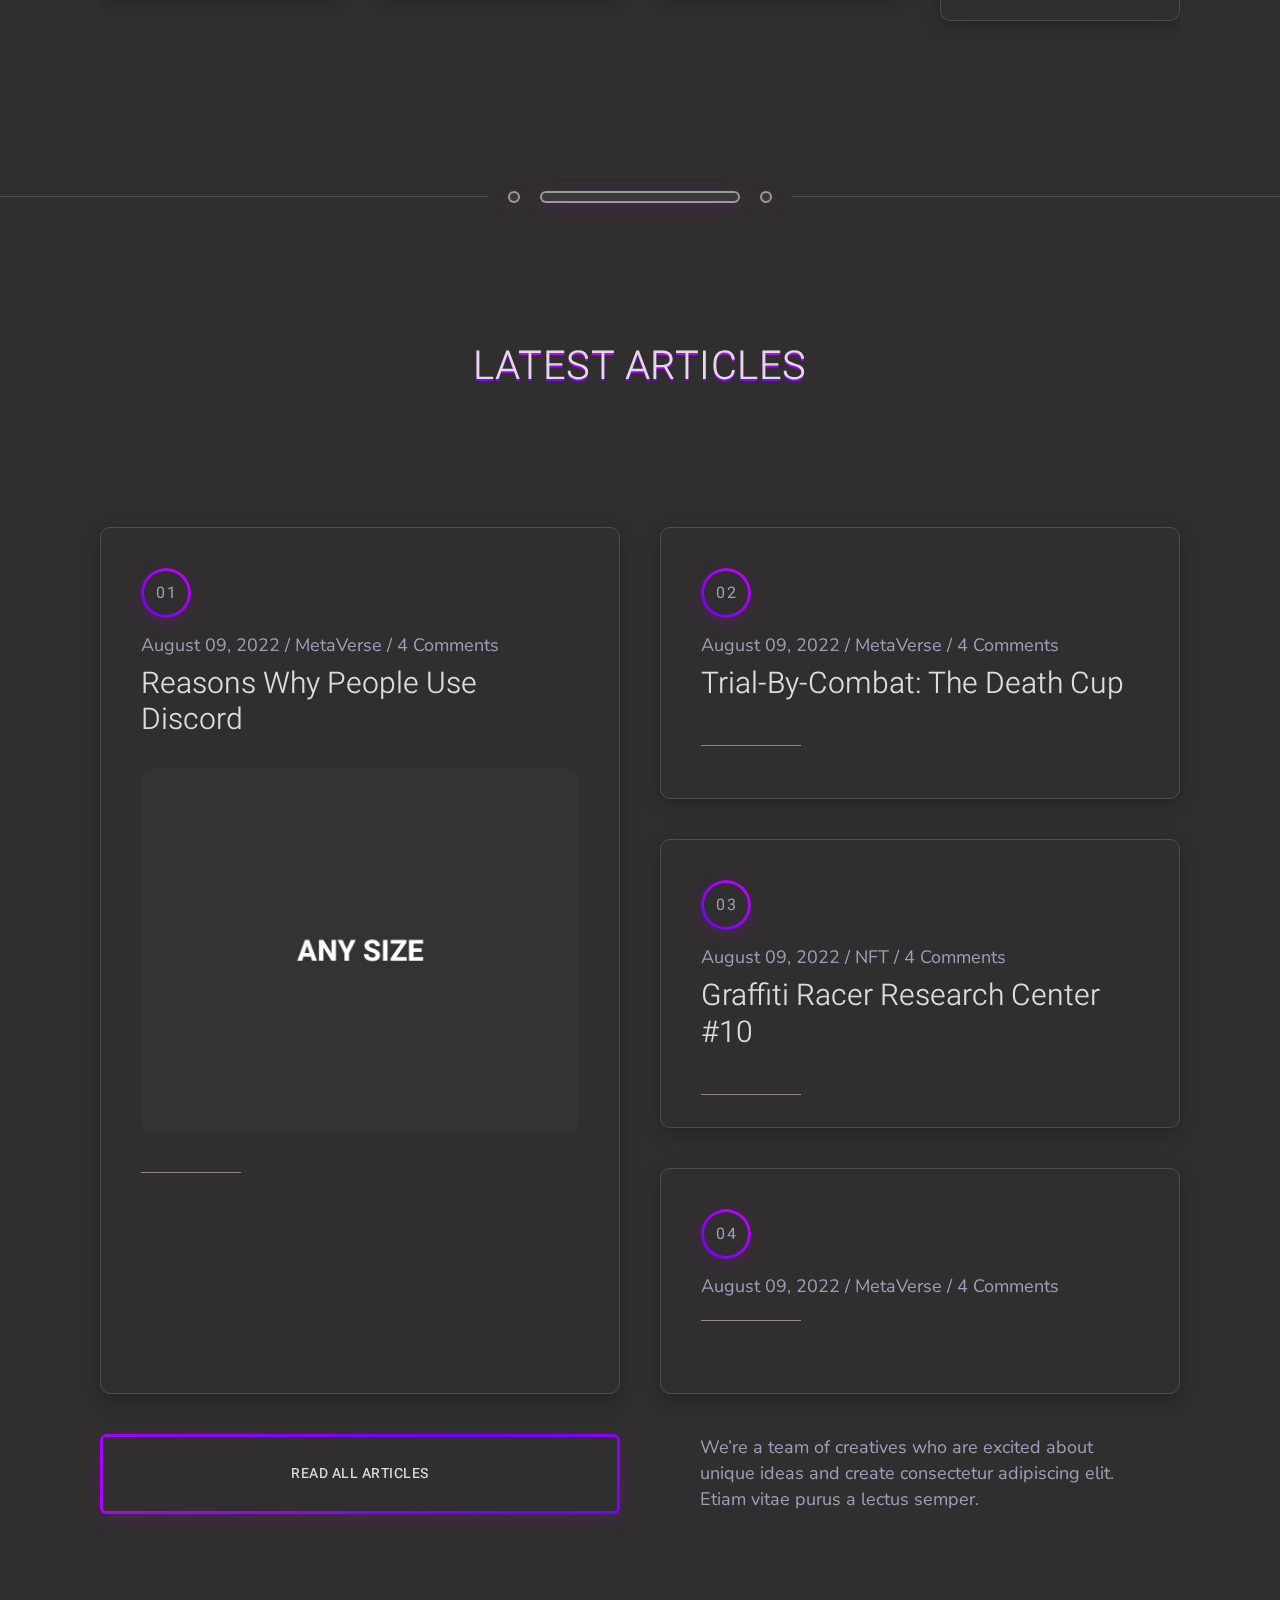
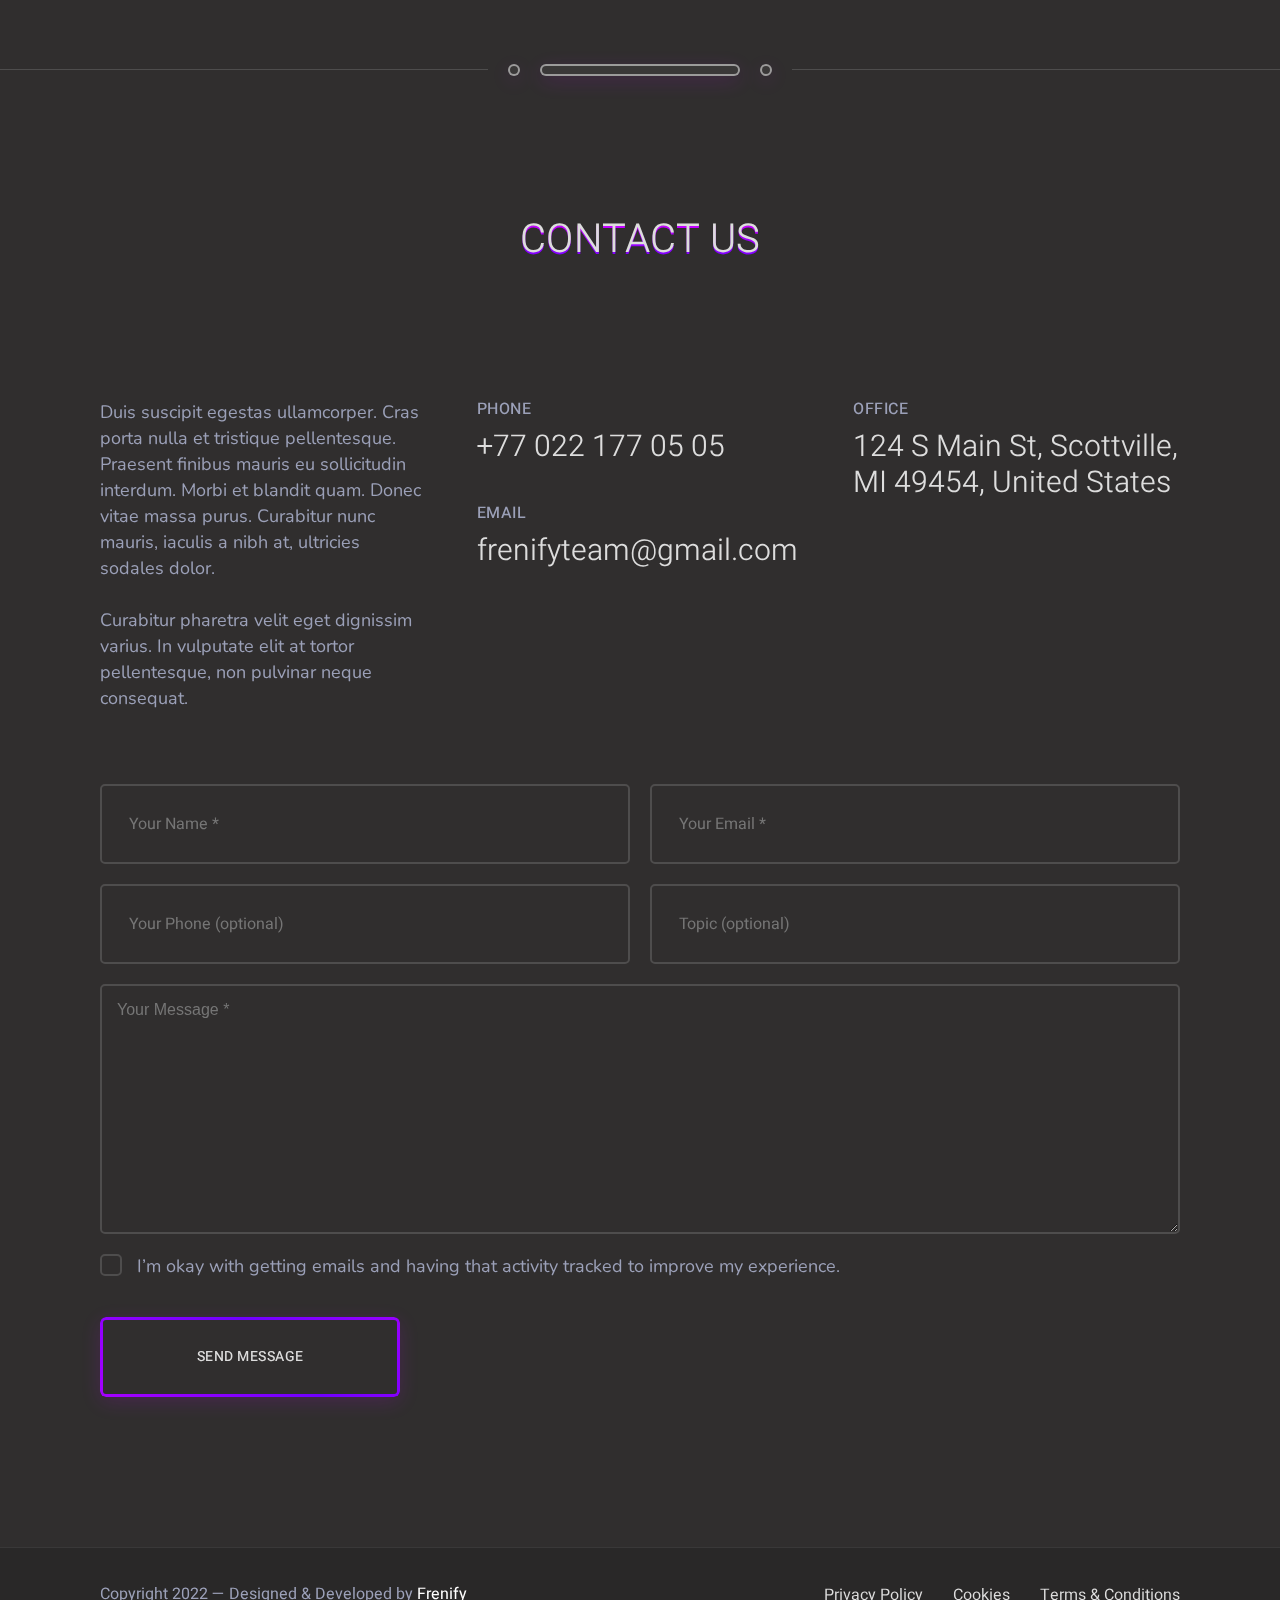
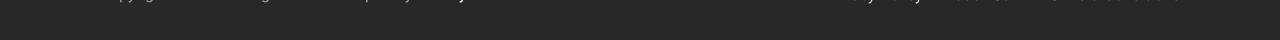
<file: index-1.html>
<!DOCTYPE html>
<!--[if lt IE 7 ]><html class="ie ie6" lang="en"> <![endif]-->
<!--[if IE 7 ]><html class="ie ie7" lang="en"> <![endif]-->
<!--[if IE 8 ]><html class="ie ie8" lang="en"> <![endif]-->
<!--[if (gte IE 9)|!(IE)]><!--><html lang="en"> <!--<![endif]-->
  
<head>

<meta http-equiv="Content-Type" content="text/html; charset=utf-8" />

<meta name="description" content="MetaPortal">
<meta name="author" content="Frenify">

<meta name="viewport" content="width=device-width, initial-scale=1, maximum-scale=1">

<title>MetaPortal | Home</title>

<!-- Google Fonts -->
<link rel="preconnect" href="https://fonts.googleapis.com">
<link rel="preconnect" href="https://fonts.gstatic.com" crossorigin>
<link href="https://fonts.googleapis.com/css2?family=Heebo:wght@100;200;300;400;500;600;700;800;900&family=Nunito:ital,wght@0,200;0,300;0,400;0,500;0,600;0,700;0,800;0,900;1,200;1,300;1,400;1,500;1,600;1,700;1,800;1,900&display=swap" rel="stylesheet">
<!-- !Google Fonts -->

<!-- Styles -->
<link type="text/css" rel="stylesheet" href="css/plugins.css?ver=6.0" />
<link type="text/css" rel="stylesheet" href="css/style.css?ver=6.0" />
<!--[if lt IE 9]> <script type="text/javascript" src="js/modernizr.custom.js?ver=6.0"></script> <![endif]-->
<!-- !Styles -->

</head>

<body>

<!-- Preloader -->
<div class="metaportal_fn_preloader">
	<div class="loading-container">
		<div class="loading">
			<div class="l1">
				<div></div>
			</div>
			<div class="l2">
				<div></div>
			</div>
			<div class="l3">
				<div></div>
			</div>
			<div class="l4">
				<div></div>
			</div>
		</div>
	</div>
</div>
<!-- !Preloader -->

<!-- Left Navigation -->
<div class="metaportal_fn_leftnav_closer ready"></div>
<div class="metaportal_fn_leftnav ready">
	<a href="#" class="fn__closer"><span></span></a>
	<div class="navbox">
		<div class="list_holder">
			<ul class="metaportal_fn_items">
				<li>
					<div class="item">
						<a href="https://opensea.io/" target="_blank"></a>
						<span class="icon">
							<img src="img/market/opensea.png" alt="">
						</span>
						<span class="text">Opensea</span>
					</div>
				</li>
				<li>
					<div class="item">
						<a href="https://discord.com/" target="_blank"></a>
						<span class="icon">
							<img src="img/market/discord.png" alt="">
						</span>
						<span class="text">Discord2</span>
					</div>
				</li>
				<li>
					<div class="item">
						<a href="https://discord.com/" target="_blank"></a>
						<span class="icon">
							<img src="img/market/discord.png" alt="">
						</span>
						<span class="text">Telegram</span>
					</div>
				</li>
			</ul>
		</div>
		<div class="nav_holder">
			
			<!-- For JS -->
			<span class="icon">
				<img src="svg/down.svg" alt="" class="fn__svg">
			</span>
			<!-- For JS -->
			
			<ul>
				<li>
					<a href="#">
						<span class="creative_link">Home<img src="svg/down.svg" alt="" class="fn__svg"></span>
					</a>
					<ul class="sub-menu">
						<li><a href="index.html"><span class="creative_link">#1 3D Carousel</span></a></li>
						<li><a href="index-2.html"><span class="creative_link">#2 Bended Carousel</span></a></li>
						<li><a href="index-3.html"><span class="creative_link">#3 Video Background</span></a></li>
						<li><a href="index-4.html"><span class="creative_link">#4 Water Effect</span></a></li>
						<li><a href="index-5.html"><span class="creative_link">#5 Simple Carousel</span></a></li>
						<li><a href="index-6.html"><span class="creative_link">#6 Fullscreen Slider</span></a></li>
					</ul>
				</li>
				<li><a href="nft-single.html"><span class="creative_link">Mint Page</span></a></li>
				<li><a href="collection.html"><span class="creative_link">Collection</span></a></li>
				<li>
					<a href="#">
						<span class="creative_link">Pages<img src="svg/down.svg" alt="" class="fn__svg"></span>
					</a>
					<ul class="sub-menu">
						<li><a href="coming-soon.html"><span class="creative_link">Coming Soon</span></a></li>
						<li><a href="404.html"><span class="creative_link">404 Page</span></a></li>
						<li><a href="protected.html"><span class="creative_link">Protected Page</span></a></li>
						<li><a href="no-results.html"><span class="creative_link">Search No Results</span></a></li>
						<li>
							<a href="#">
								<span class="creative_link">More<img src="svg/down.svg" alt="" class="fn__svg"></span>
							</a>
							<ul class="sub-menu">
								<li><a href="cookies.html"><span class="creative_link">Cookies</span></a></li>
								<li><a href="privacy-policy.html"><span class="creative_link">Privacy Policy</span></a></li>
								<li><a href="terms-conditions.html"><span class="creative_link">Terms &amp; Conditions</span></a></li>
							</ul>
						</li>
					</ul>
				</li>
				<li><a href="blog.html"><span class="creative_link">Blog</span></a></li>
				<li><a href="blog-single.html"><span class="creative_link">Blog Single</span></a></li>
			</ul>
		</div>
		<div class="info_holder">
			<div class="copyright">
				<p>Copyright 2022 - Designed &amp; Developed by <a href="https://themeforest.net/user/frenify/portfolio" target="_blank">Frenify</a></p>
			</div>
			<div class="social_icons">
				<ul>
					<li><a href="#"><img src="svg/social/twitter-1.svg" alt="" class="fn__svg"></a></li>
					<li><a href="#"><img src="svg/social/facebook-1.svg" alt="" class="fn__svg"></a></li>
					<li><a href="#"><img src="svg/social/instagram-1.svg" alt="" class="fn__svg"></a></li>
					<li><a href="#"><img src="svg/social/pinterest-1.svg" alt="" class="fn__svg"></a></li>
					<li><a href="#"><img src="svg/social/behance-1.svg" alt="" class="fn__svg"></a></li>
				</ul>
			</div>
		</div>
	</div>
</div>
<!-- !Left Navigation -->


<!-- Searchbox Popup -->
<div class="metaportal_fn_search_closer"></div>
<div class="metaportal_fn_searchbox">
	<div class="container small">
		<div class="searchbox">
			<input type="text" placeholder="Search here...">
			<a href="#">
				<img src="svg/loupe.svg" alt="" class="fn__svg">
			</a>
		</div>
	</div>
</div>
<!-- !Searchbox Popup -->

 <!-- Wallet Popup
<div class="metaportal_fn_wallet_closer ready"></div>
<div class="metaportal_fn_walletbox ready">
	<a href="#" class="fn__closer"><span></span></a>
	<div class="walletbox">
		
		<div class="title_holder">
			<h3>Connect Wallet</h3>
			<p>Connect with one of our available wallet providers or create a new one.</p>
		</div>
		
		<div class="list_holder">
			<ul class="metaportal_fn_items">
				<li>
					<div class="item">
						<a href="#"></a>
						<span class="icon">
							<img src="img/wallet/metamask.png" alt="">
						</span>
						<span class="text">Metamask</span>
					</div>
				</li>
				<li>
					<div class="item">
						<a href="#"></a>
						<span class="icon">
							<img src="img/wallet/coinbase.png" alt="">
						</span>
						<span class="text">Coinbase</span>
					</div>
				</li>
				<li>
					<div class="item">
						<a href="#"></a>
						<span class="icon">
							<img src="img/wallet/walletconnect.png" alt="">
						</span>
						<span class="text">WalletConnect</span>
					</div>
				</li>
				<li>
					<div class="item">
						<a href="#"></a>
						<span class="icon">
							<img src="img/wallet/venly.png" alt="">
						</span>
						<span class="text">Venly</span>
					</div>
				</li>
			</ul>
		</div>
		
	</div>
</div> -->
<!-- !Wallet Popup -->

<!-- Main -->
<div class="metaportal_fn_main">

	<!-- Mobile Navigation -->
	<div class="metaportal_fn_mobnav">
		<div class="mob_top">
			<div class="social_trigger">
				<div class="trigger">
					<span></span>
				</div>
				<div class="social">
					<ul>
						<li><a href="https://www.facebook.com/" target="_blank">Fb.</a></li>
						<li><a href="https://www.twitter.com/" target="_blank">Tw.</a></li>
						<li><a href="https://www.instagram.com/" target="_blank">In.</a></li>
						<li><a href="https://www.linkedin.com/" target="_blank">Ln.</a></li>
					</ul>
				</div>
			</div>
			<div class="wallet">
				<a href="#" class="metaportal_fn_button wallet_opener"><span>Wallet</span></a>
			</div>
		</div>
		<div class="mob_mid">
			<div class="logo">
				<a href="index.html"><img src="img/logo.png" alt=""></a>
			</div>
			<div class="trigger">
				<span></span>
			</div>
		</div>
		<div class="mob_bot">
			<ul>
				<li><a class="creative_link" href="#home">Home</a></li>
				<li><a class="creative_link" href="#about">About</a></li>
				<li><a class="creative_link" href="#collection">Collection</a></li>
				<li><a class="creative_link" href="#news">Blog</a></li>
				<li><a class="creative_link" href="#contact">Contact</a></li>
			</ul>
		</div>
	</div>
	<!-- !Mobile Navigation -->
	
	<!-- Header -->
	<header id="header">
		<div class="header">
			<div class="header_in">
			
				<div class="trigger_logo">
					<div class="trigger">
						<span></span>
					</div>
					<div class="logo">
						<a href="index.html"><img src="img/logo.png" alt=""></a>
					</div>
				</div>
				
				<div class="nav">
					<ul>
						<li><a class="creative_link" href="#home">Home</a></li>
						<li><a class="creative_link" href="#about">About</a></li>
						<li><a class="creative_link" href="#collection">Collection</a></li>
						<li><a class="creative_link" href="#news">Blog</a></li>
						<li><a class="creative_link" href="#contact">Contact</a></li>
					</ul>
				</div>
				
				<div class="item">
					<a href="https://google.com" target="_blank"><span>Uniswap</span></a>
				</div>			    

			</div>
		</div>
	</header>
	<!-- !Header -->
	
	<!-- Content -->
	<div class="metaportal_fn_content">
		
		<!-- Home Section -->
		<section id="home">
			<div class="container">
				
				<h3 class="fn__maintitle big" data-text="Meta Legends" data-align="center">Meta Legends</h3>
				
				
				
				<!-- Slider -->
				<div class="fn_cs_slider" data-responsive="on">
					<div class="slider_top">
						<img src="img/1x1.jpg" alt="">
						<ul>
							<li class="prev" data-index="1">
								<div class="item">
									<img src="img/1x1.jpg" alt="">
									<div class="item_in">
										<div class="img" data-bg-img="img/slider/1.jpg"></div>
									</div>
								</div>
							</li>
							<li class="active" data-index="2">
								<div class="item">
									<img src="img/1x1.jpg" alt="">
									<div class="item_in">
										<div class="img" data-bg-img="img/slider/2.jpg"></div>
									</div>
								</div>
							</li>
							<li class="next" data-index="3">
								<div class="item has_video">
									<img src="img/1x1.jpg" alt="">
									<a class="popup-youtube metaportal_fn_videobutton" href="https://www.youtube.com/watch?v=7e90gBu4pas">
										<img src="svg/play.svg" alt="" class="fn__svg">
									</a>
									<div class="item_in">
										<div class="img" data-bg-img="img/slider/3.jpg"></div>
									</div>
								</div>
							</li>
							<li class="next2" data-index="4">
								<div class="item">
									<img src="img/1x1.jpg" alt="">
									<div class="item_in">
										<div class="img" data-bg-img="img/slider/4.jpg"></div>
									</div>
								</div>
							</li>
							<li data-index="5">
								<div class="item">
									<img src="img/1x1.jpg" alt="">
									<div class="item_in">
										<div class="img" data-bg-img="img/slider/5.jpg"></div>
									</div>
								</div>
							</li>
							<li data-index="6">
								<div class="item">
									<img src="img/1x1.jpg" alt="">
									<div class="item_in">
										<div class="img" data-bg-img="img/slider/6.jpg"></div>
									</div>
								</div>
							</li>
							<li class="prev2" data-index="7">
								<div class="item">
									<img src="img/1x1.jpg" alt="">
									<div class="item_in">
										<div class="img" data-bg-img="img/slider/7.jpg"></div>
									</div>
								</div>
							</li>
						</ul>
					</div>
					<div class="slider_nav">
						<a href="#" class="prev">
							<span class="circle"></span>
							<span class="icon"><img src="svg/down.svg" alt="" class="fn__svg"></span>
							<span class="circle"></span>
						</a>
						<a href="#" class="next">
							<span class="circle"></span>
							<span class="icon"><img src="svg/down.svg" alt="" class="fn__svg"></span>
							<span class="circle"></span>
						</a>
					</div>
				</div>
				<!-- !Slider -->
				
				<!-- Description -->
				<div class="fn_cs_desc">
					<p>Meta Legends represent a collection of 17,000 legends categorized by level of rarity and generated with hundreds of elements. The Legends are stored as ERC-721 tokens on the Ethereum blockchain and hosted on IPFS.</p>
					<a href="https://opensea.io/" class="metaportal_fn_button" target="_blank"><span>Buy On Opensea</span></a>
				</div>
				<!-- !Description -->
				
				
			</div>
		</section>
		<!-- !Home Section -->
		
		<!-- Fun Facts -->
		<section id="fun_facts">
			<div class="container">
				
				<div class="fn_cs_counter_list">
					<ul>
						<li>
							<div class="item">
								<h3 class="fn__gradient_title">
									<span class="prefix"></span>
									<span class="fn_cs_counter" data-from="0" data-to="9999" data-speed="3000" data-decimals="0">0</span>
									<span class="suffix"></span>
								</h3>
								<p>Total Items</p>
								<div class="divider"></div>
							</div>
						</li>
						<li>
							<div class="item">
								<h3 class="fn__gradient_title">
									<span class="prefix"></span>
									<span class="fn_cs_counter" data-from="0" data-to="3.9" data-speed="3000" data-decimals="1">0</span>
									<span class="suffix">k+</span>
								</h3>
								<p>Total Owners</p>
								<div class="divider"></div>
							</div>
						</li>
						<li>
							<div class="item">
								<h3 class="fn__gradient_title">
									<span class="prefix"></span>
									<span class="fn_cs_counter" data-from="0" data-to="2.4" data-speed="3000" data-decimals="1">0</span>
									<span class="suffix"></span>
								</h3>
								<p>Floor Price (ETH)</p>
								<div class="divider"></div>
							</div>
						</li>
						<li>
							<div class="item">
								<h3 class="fn__gradient_title">
									<span class="prefix"></span>
									<span class="fn_cs_counter" data-from="0" data-to="144" data-speed="3000" data-decimals="0">0</span>
									<span class="suffix">k+</span>
								</h3>
								<p>Volume Traded (ETH)</p>
								<div class="divider"></div>
							</div>
						</li>
					</ul>
				</div>
				
			</div>
		</section>
		<!-- !Fun Facts -->
		
		<!-- About Section -->
		<section id="about">
			
			<!-- About Shortcode -->
			<div class="fn_cs_about">
				<div class="left_part">
					<div class="img">
						<div class="img_in" data-bg-img="img/about/1.jpg"><img src="img/1x1.jpg" alt=""></div>
					</div>
					<div class="bg_overlay">
						<div class="bg_color"></div>
						<div class="bg_image" data-bg-img="img/about/bg.jpg"></div>
					</div>
				</div>
				<div class="right_part">
					<div class="right_in">
						<h3 class="fn__maintitle" data-text="The Rise of Legends">The Rise of Legends</h3>
						<div class="fn_cs_divider">
							<div class="divider">
								<span></span>
								<span></span>
							</div>
						</div>
						<div class="desc">
							<p>As the first hero of the Meta Legends, collection has over 9,999 unique skins drawn from the different missions and challenges he faced throughout his life.</p>
							<p>The artwork has been hand-drawned by Robert Green in the traditional anime style and composited by Layla Efiyo.</p>
							<p>Curabitur pharetra velit eget dignissim varius. In vulputate elit at tortor pellentesque, non pulvinar neque consequat. Aenean tristique odio in libero tincidunt maximus. Nulla pharetra viverra dolor ut blandit. Cras finibus vel tortor eget lacinia. Pellentesque interdum elit non lacinia faucibus. Morbi nec felis auctor, tincidunt lacus sit amet, iaculis ipsum. Phasellus tempus sit amet justo et feugiat. Duis blandit semper lorem, egestas euismod ligula pharetra ac. Sed porta lorem eget neque bibendum, eget euismod justo mollis.</p>
							<p>Donec tristique porttitor sem, eget fermentum elit varius nec. Donec ut orci ipsum. Morbi efficitur felis eget dapibus fermentum. Phasellus sed tellus volutpat, hendrerit leo non, sollicitudin neque. Etiam ac lacus quam. Vivamus suscipit nisl tellus, at congue odio commodo at. Cras ante enim, sodales at pretium et, tempus at libero.</p>
						</div>
						<a href="https://discord.com/" class="metaportal_fn_button" target="_blank"><span>Find us On Discord</span></a>
					</div>
				</div>
			</div>
			<!-- !About Shortcode -->
			
			
			<div class="container">
				<!-- Mint Shortcode -->
				<div class="fn_cs_mint">
					<div class="left_part">
						<h3 class="fn__maintitle" data-text="How to Mint">How to Mint</h3>
						<div class="fn_cs_divider">
							<div class="divider">
								<span></span>
								<span></span>
							</div>
						</div>
						<div class="desc">
							<p>As the first hero of the Meta Legends, collection has over 9,999 unique skins drawn from the different missions and challenges he faced throughout his life.</p>
							<p>The artwork has been hand-drawned by Robert Green in the traditional anime style and composited by Layla Efiyo.</p>
							<p>Curabitur pharetra velit eget dignissim varius. In vulputate elit at tortor pellentesque, non pulvinar neque consequat. Aenean tristique odio in libero tincidunt maximus. Nulla pharetra viverra dolor ut blandit. Cras finibus vel tortor eget lacinia. Pellentesque interdum elit non lacinia faucibus. Morbi nec felis auctor, tincidunt lacus sit amet, iaculis ipsum. Phasellus tempus sit amet justo et feugiat. Duis blandit semper lorem, egestas euismod ligula pharetra ac. Sed porta lorem eget neque bibendum, eget euismod justo mollis.</p>
							<p>Donec tristique porttitor sem, eget fermentum elit varius nec. Donec ut orci ipsum. Morbi efficitur felis eget dapibus fermentum. Phasellus sed tellus volutpat, hendrerit leo non, sollicitudin neque. Etiam ac lacus quam. Vivamus suscipit nisl tellus, at congue odio commodo at. Cras ante enim, sodales at pretium et, tempus at libero.</p>
						</div>
						<a href="nft-single.html" class="metaportal_fn_button"><span>How to Mint</span></a>
					</div>
					
					<div class="right_part">
						
						<!-- Steps Shortcode -->
						<div class="fn_cs_steps">
							<ul>
								<li>
									<div class="item">
										<div class="item_in">
											<h3 class="fn__gradient_title">01</h3>
											<p>Connect your Wallet</p>
										</div>
									</div>
								</li>
								<li>
									<div class="item">
										<div class="item_in">
											<h3 class="fn__gradient_title">02</h3>
											<p>Select Your Quantity</p>
										</div>
									</div>
								</li>
								<li>
									<div class="item">
										<div class="item_in">
											<h3 class="fn__gradient_title">03</h3>
											<p>Confirm The Transaction</p>
										</div>
									</div>
								</li>
								<li>
									<div class="item">
										<div class="item_in">
											<h3 class="fn__gradient_title">04</h3>
											<p>Receive Your NFT’s</p>
										</div>
									</div>
								</li>
							</ul>
						</div>
						<!-- !Steps Shortcode -->
						
						<!-- Video Shortcode -->
						<div class="fn_cs_video">
							<img src="img/video/1.jpg" alt="">
							<a class="popup-youtube" href="https://www.youtube.com/watch?v=7e90gBu4pas">
								<img src="svg/play.svg" alt="" class="fn__svg">
							</a>
						</div>
						<!-- /Video Shortcode -->
						
					</div>
					
				</div>
				<!-- !Mint Shortcode -->
			</div>
			
		</section>
		<!-- !About Section -->
		
		
		<!-- Section Divider -->
		<div class="fn_cs_section_divider">
			<div class="divider">
				<span class="short"></span>
				<span class="long"></span>
				<span class="short"></span>
			</div>
		</div>
		<!-- !Section Divider -->
		
		<!-- Collection Section -->
		<section id="collection">
			<div class="container">
				
				<h3 class="fn__maintitle big" data-text="Our Collection" data-align="center">Our Collection</h3>
				
				<div class="fn_cs_collection">
					<div class="collection_top">
						<div class="item">
							<div class="item_in">
								<div class="img">
									<div class="abs_img" data-bg-img="img/collection/1.jpg"></div>
									<img src="img/1x1.jpg" alt="">
								</div>
							</div>
							<input type="hidden" value="img/collection/1.jpg">
						</div>
						<div class="item">
							<div class="item_in">
								<div class="img">
									<div class="abs_img" data-bg-img="img/collection/2.jpg"></div>
									<img src="img/1x1.jpg" alt="">
								</div>
							</div>
							<input type="hidden" value="img/collection/2.jpg">
						</div>
						<div class="item">
							<div class="item_in">
								<div class="img">
									<div class="abs_img" data-bg-img="img/collection/3.jpg"></div>
									<img src="img/1x1.jpg" alt="">
								</div>
							</div>
							<input type="hidden" value="img/collection/3.jpg">
						</div>
						<div class="item">
							<div class="item_in">
								<div class="img">
									<div class="abs_img" data-bg-img="img/collection/4.jpg"></div>
									<img src="img/1x1.jpg" alt="">
								</div>
							</div>
							<input type="hidden" value="img/collection/4.jpg">
						</div>
					</div>
					<div class="collection_bottom">
						<div class="item">
							<div class="item_in">
								<div class="img">
									<div class="abs_img" data-bg-img="img/collection/5.jpg"></div>
									<img src="img/1x1.jpg" alt="">
								</div>
							</div>
							<input type="hidden" value="img/collection/5.jpg">
						</div>
						<div class="item">
							<div class="item_in">
								<div class="img">
									<div class="abs_img" data-bg-img="img/collection/6.jpg"></div>
									<img src="img/1x1.jpg" alt="">
								</div>
							</div>
							<input type="hidden" value="img/collection/6.jpg">
						</div>
						<div class="item">
							<div class="item_in">
								<div class="img">
									<div class="abs_img" data-bg-img="img/collection/7.jpg"></div>
									<img src="img/1x1.jpg" alt="">
								</div>
							</div>
							<input type="hidden" value="img/collection/7.jpg">
						</div>
						<div class="item">
							<div class="item_in">
								<div class="img">
									<div class="abs_img" data-bg-img="img/collection/8.jpg"></div>
									<img src="img/1x1.jpg" alt="">
								</div>
							</div>
							<input type="hidden" value="img/collection/8.jpg">
						</div>
					</div>
				</div>
			
				<div class="fn_cs_desc">
					<p>Meta Legends represent a collection of 17,000 legends categorized by level of rarity and generated with hundreds of elements. The Legends are stored as ERC-721 tokens on the Ethereum blockchain and hosted on IPFS.</p>
					<a href="collection.html" class="metaportal_fn_button"><span>See All Collection</span></a>
				</div>
				
			</div>
		</section>
		<!-- !Collection Section -->
		
		
		<!-- Section Divider -->
		<div class="fn_cs_section_divider">
			<div class="divider">
				<span class="short"></span>
				<span class="long"></span>
				<span class="short"></span>
			</div>
		</div>
		<!-- !Section Divider -->
		
		
		<!-- Section RoadMap -->
		<section id="roadmap">
			<div class="container">
				
				<h3 class="fn__maintitle big" data-text="RoadMap" data-align="center">RoadMap</h3>
				
				<div class="fn_cs_roadmap">
					<div class="step_holder">
						<div class="step_in"></div>
					</div>
					<div class="slider_holder">
						<div class="swiper-container">
							<div class="swiper-wrapper">
								<div class="swiper-slide">
									<div class="item">
										<span class="icon"></span>
										<span class="phase">Phase 01</span>
										<div class="item_in">
											<p class="date">October 09, 2022</p>
											<h3 class="title">Mini Game Lounch For Community</h3>
											<p class="desc">Morbi non dignissim erat, a blandit felis. Suspendisse nec lorem vel orci varius congue ut vitae est. Nam quis tempus nisl. Fusce posuere nibh a mi molestie, sit amet ornare lectus interdum.</p>
										</div>
									</div>
								</div>
								<div class="swiper-slide">
									<div class="item">
										<span class="icon"></span>
									  <span class="phase">Phase 02</span>
										<div class="item_in">
											<p class="date">October 17, 2022</p>
											<h3 class="title">New Set #12 is Coming Up</h3>
											<p class="desc">Morbi non dignissim erat, a blandit felis. Suspendisse nec lorem vel orci varius congue ut vitae est. Nam quis tempus nisl. Fusce posuere nibh a mi molestie, sit amet ornare lectus interdum.</p>
										</div>
									</div>
								</div>
								<div class="swiper-slide">
									<div class="item">
										<span class="icon"></span>
										<span class="phase">Phase 03</span>
										<div class="item_in">
											<p class="date">October 28, 2022</p>
											<h3 class="title">Metaverse 3.0 Launch</h3>
											<p class="desc">Morbi non dignissim erat, a blandit felis. Suspendisse nec lorem vel orci varius congue ut vitae est. Nam quis tempus nisl. Fusce posuere nibh a mi molestie, sit amet ornare lectus interdum.</p>
										</div>
									</div>
								</div>
								<div class="swiper-slide">
									<div class="item">
										<span class="icon"></span>
										<span class="phase">Phase 04</span>
										<div class="item_in">
											<p class="date">November 11, 2022</p>
											<h3 class="title">Female Set #20 is Coming Up</h3>
											<p class="desc">Morbi non dignissim erat, a blandit felis. Suspendisse nec lorem vel orci varius congue ut vitae est. Nam quis tempus nisl. Fusce posuere nibh a mi molestie, sit amet ornare lectus interdum.</p>
										</div>
									</div>
								</div>
								<div class="swiper-slide">
									<div class="item">
										<span class="icon"></span>
										<span class="phase">Phase 05</span>
										<div class="item_in">
											<p class="date">November 23, 2022</p>
											<h3 class="title">Mini Game Lounch For Community</h3>
											<p class="desc">Morbi non dignissim erat, a blandit felis. Suspendisse nec lorem vel orci varius congue ut vitae est. Nam quis tempus nisl. Fusce posuere nibh a mi molestie, sit amet ornare lectus interdum.</p>
										</div>
									</div>
								</div>
								<div class="swiper-slide">
									<div class="item">
										<span class="icon"></span>
										<span class="phase">Phase 06</span>
										<div class="item_in">
											<p class="date">December 02, 2022</p>
											<h3 class="title">Mini Game Lounch For Community</h3>
											<p class="desc">Morbi non dignissim erat, a blandit felis. Suspendisse nec lorem vel orci varius congue ut vitae est. Nam quis tempus nisl. Fusce posuere nibh a mi molestie, sit amet ornare lectus interdum.</p>
										</div>
									</div>
								</div>
								<div class="swiper-slide">
									<div class="item">
										<span class="icon"></span>
										<span class="phase">Phase 07</span>
										<div class="item_in">
											<p class="date">January 14, 2023</p>
											<h3 class="title">Mini Game Lounch For Community</h3>
											<p class="desc">Morbi non dignissim erat, a blandit felis. Suspendisse nec lorem vel orci varius congue ut vitae est. Nam quis tempus nisl. Fusce posuere nibh a mi molestie, sit amet ornare lectus interdum.</p>
										</div>
									</div>
								</div>
								<div class="swiper-slide">
									<div class="item">
										<span class="icon"></span>
										<span class="phase">Phase 08</span>
										<div class="item_in">
											<p class="date">January 28, 2023</p>
											<h3 class="title">Mini Game Lounch For Community</h3>
											<p class="desc">Morbi non dignissim erat, a blandit felis. Suspendisse nec lorem vel orci varius congue ut vitae est. Nam quis tempus nisl. Fusce posuere nibh a mi molestie, sit amet ornare lectus interdum.</p>
										</div>
									</div>
								</div>
								<div class="swiper-slide">
									<div class="item">
										<span class="icon"></span>
										<span class="phase">Phase 09</span>
										<div class="item_in">
											<p class="date">February 12, 2023</p>
											<h3 class="title">Mini Game Lounch For Community</h3>
											<p class="desc">Morbi non dignissim erat, a blandit felis. Suspendisse nec lorem vel orci varius congue ut vitae est. Nam quis tempus nisl. Fusce posuere nibh a mi molestie, sit amet ornare lectus interdum.</p>
										</div>
									</div>
								</div>
							</div>
						</div>
					</div>
				</div>
				
			</div>
		</section>
		<!-- !Section RoadMap -->
		
		
		<!-- Section Divider -->
		<div class="fn_cs_section_divider">
			<div class="divider">
				<span class="short"></span>
				<span class="long"></span>
				<span class="short"></span>
			</div>
		</div>
		<!-- !Section Divider -->
		
		
		<!-- Section News -->
		<section id="news">
			<div class="container">
				
				<h3 class="fn__maintitle big" data-text="Latest Articles" data-align="center">Latest Articles</h3>
				
				<!-- News Shotcode -->
				<div class="fn_cs_news">
					<div class="news_part">
						<div class="left_items">
							<div class="blog__item">
								<div class="counter">
									<span class="cc"><span>01</span></span>
								</div>
								<div class="meta">
									<p>August 09, 2022  /  MetaVerse  /  4 Comments</p>
								</div>
								<div class="title">
									<h3><a href="blog-single.html">Reasons Why People Use Discord</a></h3>
								</div>
								<div class="image">
									<a href="blog-single.html">
										<img src="img/blog/1.jpg" alt="">
									</a>
								</div>
								<div class="read_more">
									<a href="blog-single.html"><span>Read More</span></a>
								</div>
							</div>
						</div>
						<div class="right_items">
							<div class="blog__item">
								<div class="counter">
									<span class="cc"><span>02</span></span>
								</div>
								<div class="meta">
									<p>August 09, 2022  /  MetaVerse  /  4 Comments</p>
								</div>
								<div class="title">
									<h3><a href="blog-single.html">Trial-By-Combat: The Death Cup</a></h3>
								</div>
								<div class="read_more">
									<a href="blog-single.html"><span>Read More</span></a>
								</div>
							</div>
							<div class="blog__item">
								<div class="counter">
									<span class="cc"><span>03</span></span>
								</div>
								<div class="meta">
									<p>August 09, 2022  /  NFT  /  4 Comments</p>
								</div>
								<div class="title">
									<h3><a href="blog-single.html">Graffiti Racer Research Center #10</a></h3>
								</div>
								<div class="read_more">
									<a href="blog-single.html"><span>Read More</span></a>
								</div>
							</div>
							<div class="blog__item">
								<div class="counter">
									<span class="cc"><span>04</span></span>
								</div>
								<div class="meta">
									<p>August 09, 2022  /  MetaVerse  /  4 Comments</p>
								</div>
								<div class="read_more">
									<a href="blog-single.html"><span>Read More</span></a>
								</div>
							</div>
						</div>
					</div>
					<div class="bottom_part">
						<div class="left_bot">
							<a href="blog.html" class="metaportal_fn_button full"><span>Read All Articles</span></a>
						</div>
						<div class="right_bot">
							<p>We’re a team of creatives who are excited about unique ideas and create consectetur adipiscing elit. Etiam vitae purus a lectus semper.</p>
						</div>
					</div>
				</div>
				<!-- !News Shotcode -->
				
			</div>
		</section>
		<!-- !Section News -->
		
		
		<!-- Section Divider -->
		<div class="fn_cs_section_divider">
			<div class="divider">
				<span class="short"></span>
				<span class="long"></span>
				<span class="short"></span>
			</div>
		</div>
		<!-- !Section Divider -->
		
		
		<!-- Section -->
		<section id="contact">
			<div class="container">
			
				<h3 class="fn__maintitle big" data-text="Contact Us" data-align="center">Contact Us</h3>
				
				<div class="fn_cs_contact_info">
					<ul>
						<li>
							<div class="item">
								<p>Duis suscipit egestas ullamcorper. Cras porta nulla et tristique pellentesque. Praesent finibus mauris eu sollicitudin interdum. Morbi et blandit quam. Donec vitae massa purus. Curabitur nunc mauris, iaculis a nibh at, ultricies sodales dolor.</p>
								<p>Curabitur pharetra velit eget dignissim varius. In vulputate elit at tortor pellentesque, non pulvinar neque consequat.</p>
							</div>
						</li>
						<li>
							<div class="item">
								<h4 class="label">Phone</h4>
								<h3><a href="tel:+770221770505">+77 022 177 05 05</a></h3>
								<h4 class="lable">Email</h4>
								<h3><a href="mailto:frenifyteam@gmail.com">frenifyteam@gmail.com</a></h3>
							</div>
						</li>
						<li>
							<div class="item">
								<h4 class="label">Office</h4>
								<h3>124 S Main St, Scottville, MI 49454, United States</h3>
							</div>
						</li>
					</ul>
				</div>
				
				<div class="fn_cs_contact_form">
					<form action="/" method="post" class="contact_form" id="contact_form" autocomplete="off">
						<div class="input_list">
							<ul>
								<li>
									<input id="name" type="text" placeholder="Your Name *" />
								</li>
								<li>
									<input id="email" type="text" placeholder="Your Email *" />
								</li>
								<li>
									<input id="tel" type="text" placeholder="Your Phone (optional)" />
								</li>
								<li>
									<input id="subject" type="text" placeholder="Topic (optional)" />
								</li>
								<li class="full">
									<textarea id="message" placeholder="Your Message *"></textarea>
								</li>
								<li class="full">
									<label class="fn__checkbox">
										<input type="checkbox">
										<span class="fn__checkmark">
											<img src="svg/checked.svg" alt="" class="fn__svg">
										</span>
										<p>I’m okay with getting emails and having that activity tracked to improve my experience.</p>
									</label>
									<div class="mw300">
										<a id="send_message" href="#" class="metaportal_fn_button full">
											<span>Send Message</span>
										</a>
									</div>
									
								</li>
							</ul>
						</div>
						<div class="returnmessage" data-success="Your message has been received, We will contact you soon."></div>
						<div class="empty_notice"><span>! Please Fill Required Fields !</span></div>
					</form>
				</div>
				
			</div>
		</section>
		
		
		<!-- Footer -->
		<footer id="footer">
			<div class="container">
				<div class="footer">
					<div class="left_part">
						<p>Copyright 2022 — Designed &amp; Developed by <a href="https://themeforest.net/user/frenify/portfolio" target="_blank">Frenify</a></p>
					</div>
					<div class="right_part">
						<ul>
							<li><a class="creative_link" href="privacy-policy.html">Privacy Policy</a></li>
							<li><a class="creative_link" href="cookies.html">Cookies</a></li>
							<li><a class="creative_link" href="terms-conditions.html">Terms &amp; Conditions</a></li>
						</ul>
					</div>
				</div>
			</div>
		</footer>
		<!-- !Footer -->
		
	</div>
	<!-- !Content -->
	
	
	<!-- Social -->
	<div id="social">
		<div class="social">
			<h4 class="title">Follow Us:</h4>
			<ul>
				<li><a href="https://www.facebook.com/" target="_blank">Fb.</a></li>
				<li><a href="https://www.twitter.com/" target="_blank">Tw.</a></li>
				<li><a href="https://www.instagram.com/" target="_blank">In.</a></li>
				<li><a href="https://www.linkedin.com/" target="_blank">Ln.</a></li>
			</ul>
		</div>
	</div>
	<!-- !Social -->
	
	
	<!-- Totop -->
	<a href="#" class="metaportal_fn_totop">
		<span class="totop_inner">
			<span class="icon">
				<img src="svg/down.svg" alt="" class="fn__svg">
			</span>
			<span class="text">Scroll To Top</span>
		</span>
	</a>
	<!-- /Totop -->
	
	<!-- Search Button -->
	<a href="#" class="metaportal_fn_search">
		<span class="icon">
			<img src="svg/loupe.svg" alt="" class="fn__svg">
		</span>
	</a>
	<!-- !Search Button -->
	
	
</div>
<!-- !Main -->

<!-- Scripts -->
<script type="text/javascript" src="js/jquery.js?ver=6.0"></script>
<script type="text/javascript" src="js/plugins.js?ver=6.0"></script>
<!--[if lt IE 10]> <script type="text/javascript" src="js/ie8.js?ver=6.0"></script> <![endif]-->
<script type="text/javascript" src="js/init.js?ver=6.0"></script>
<!-- !Scripts -->

</body>
</html>
</file>
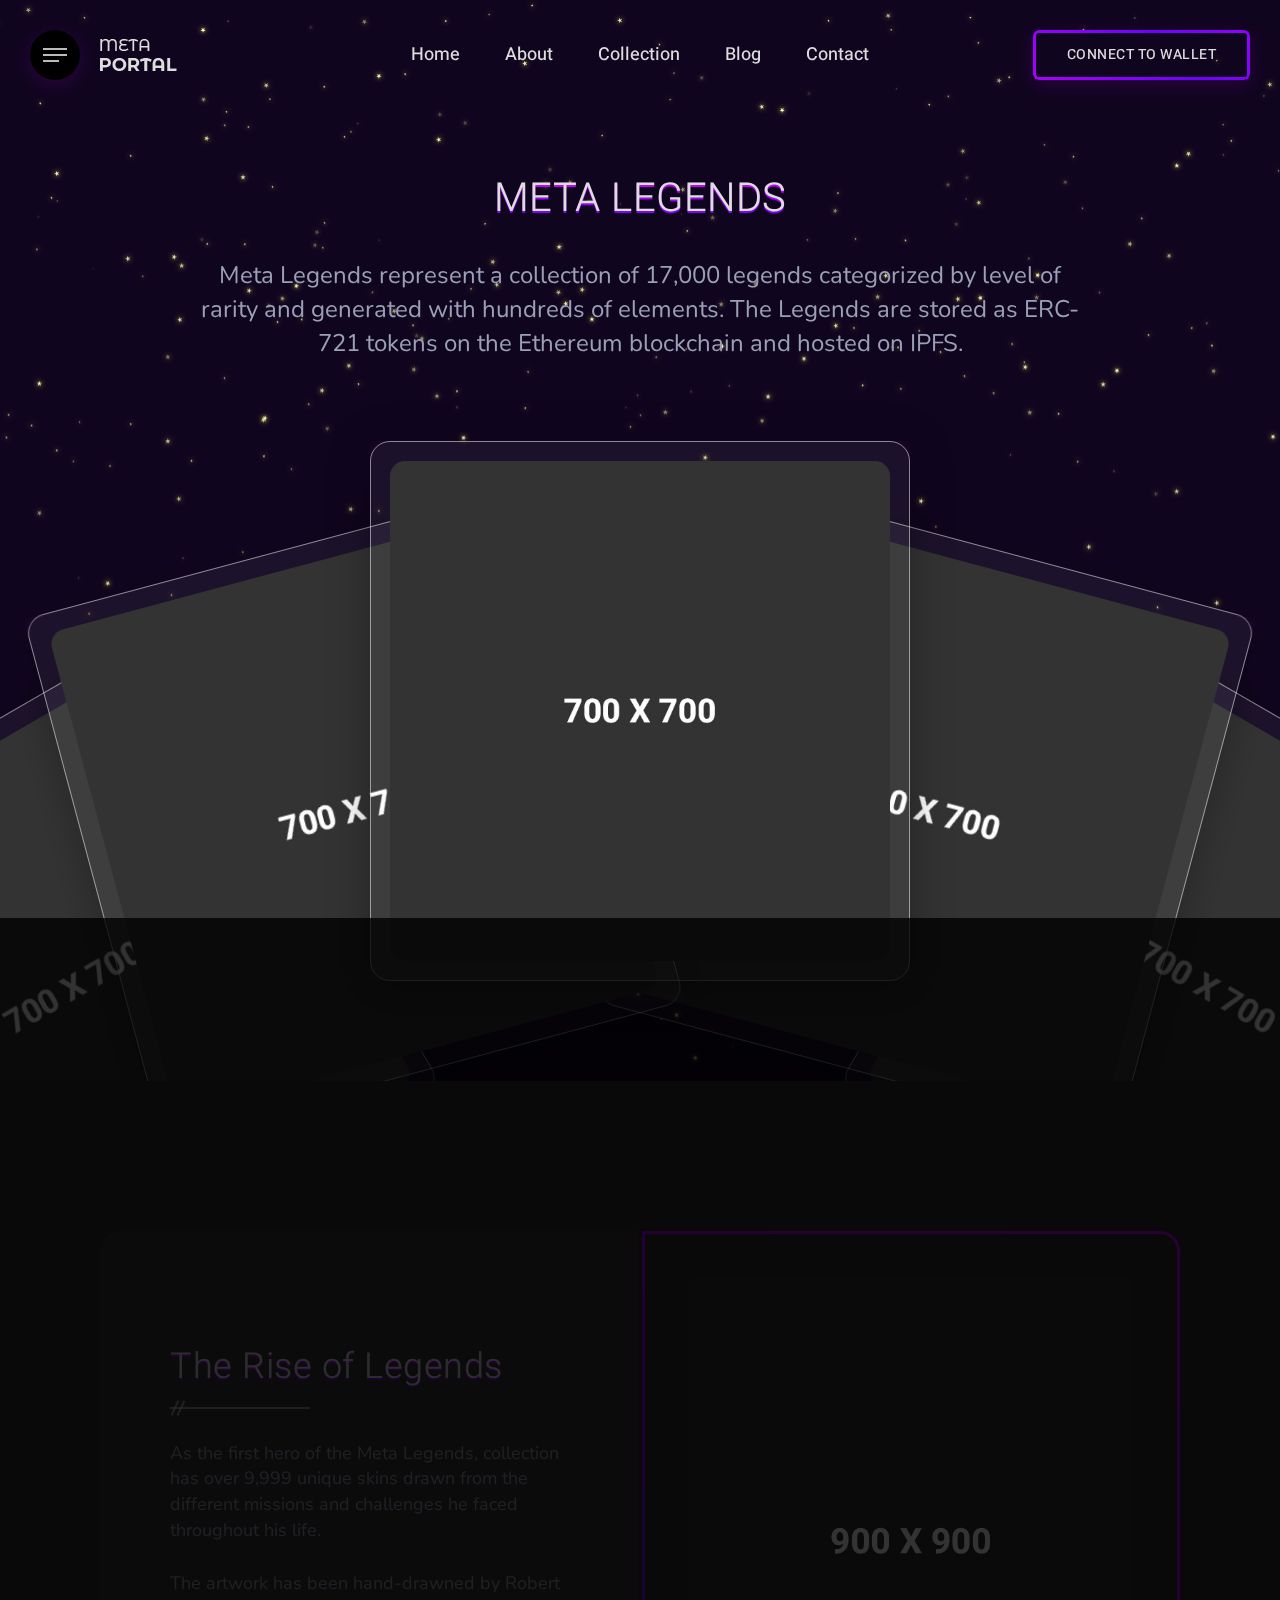
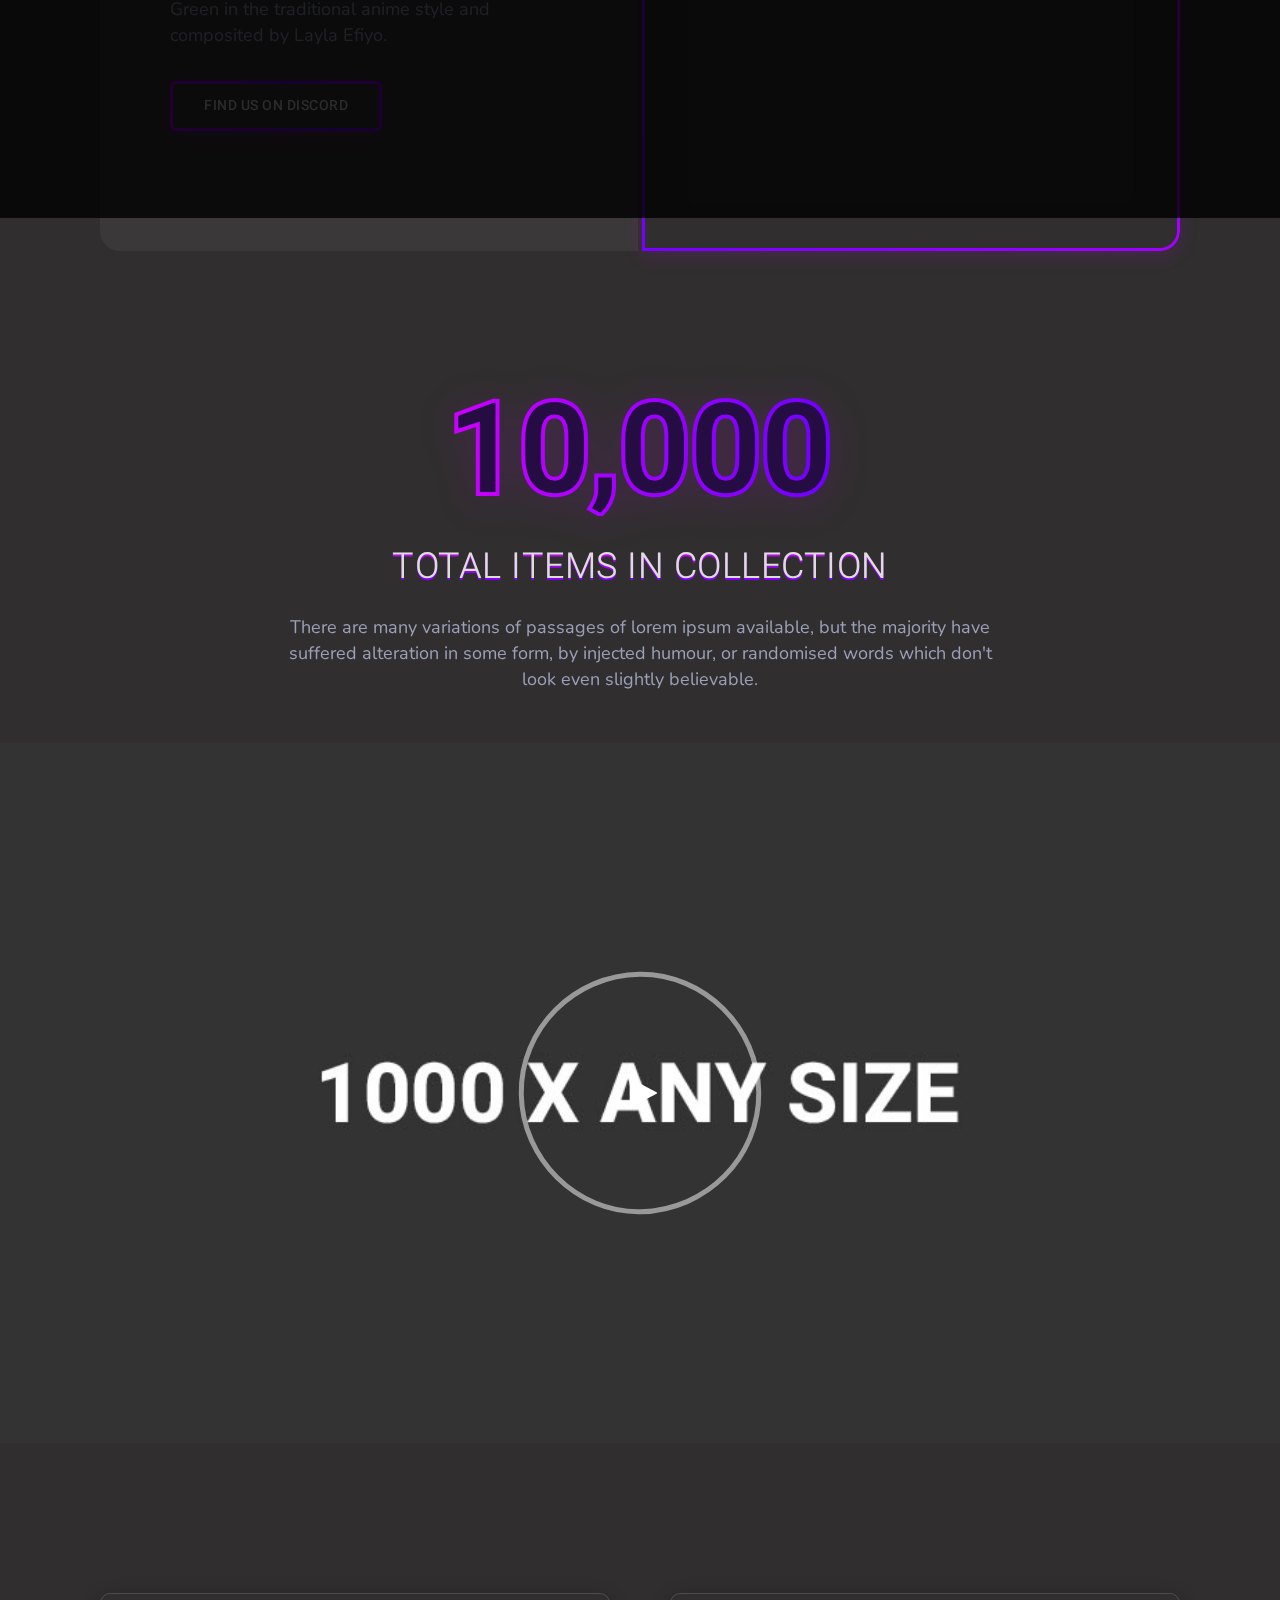
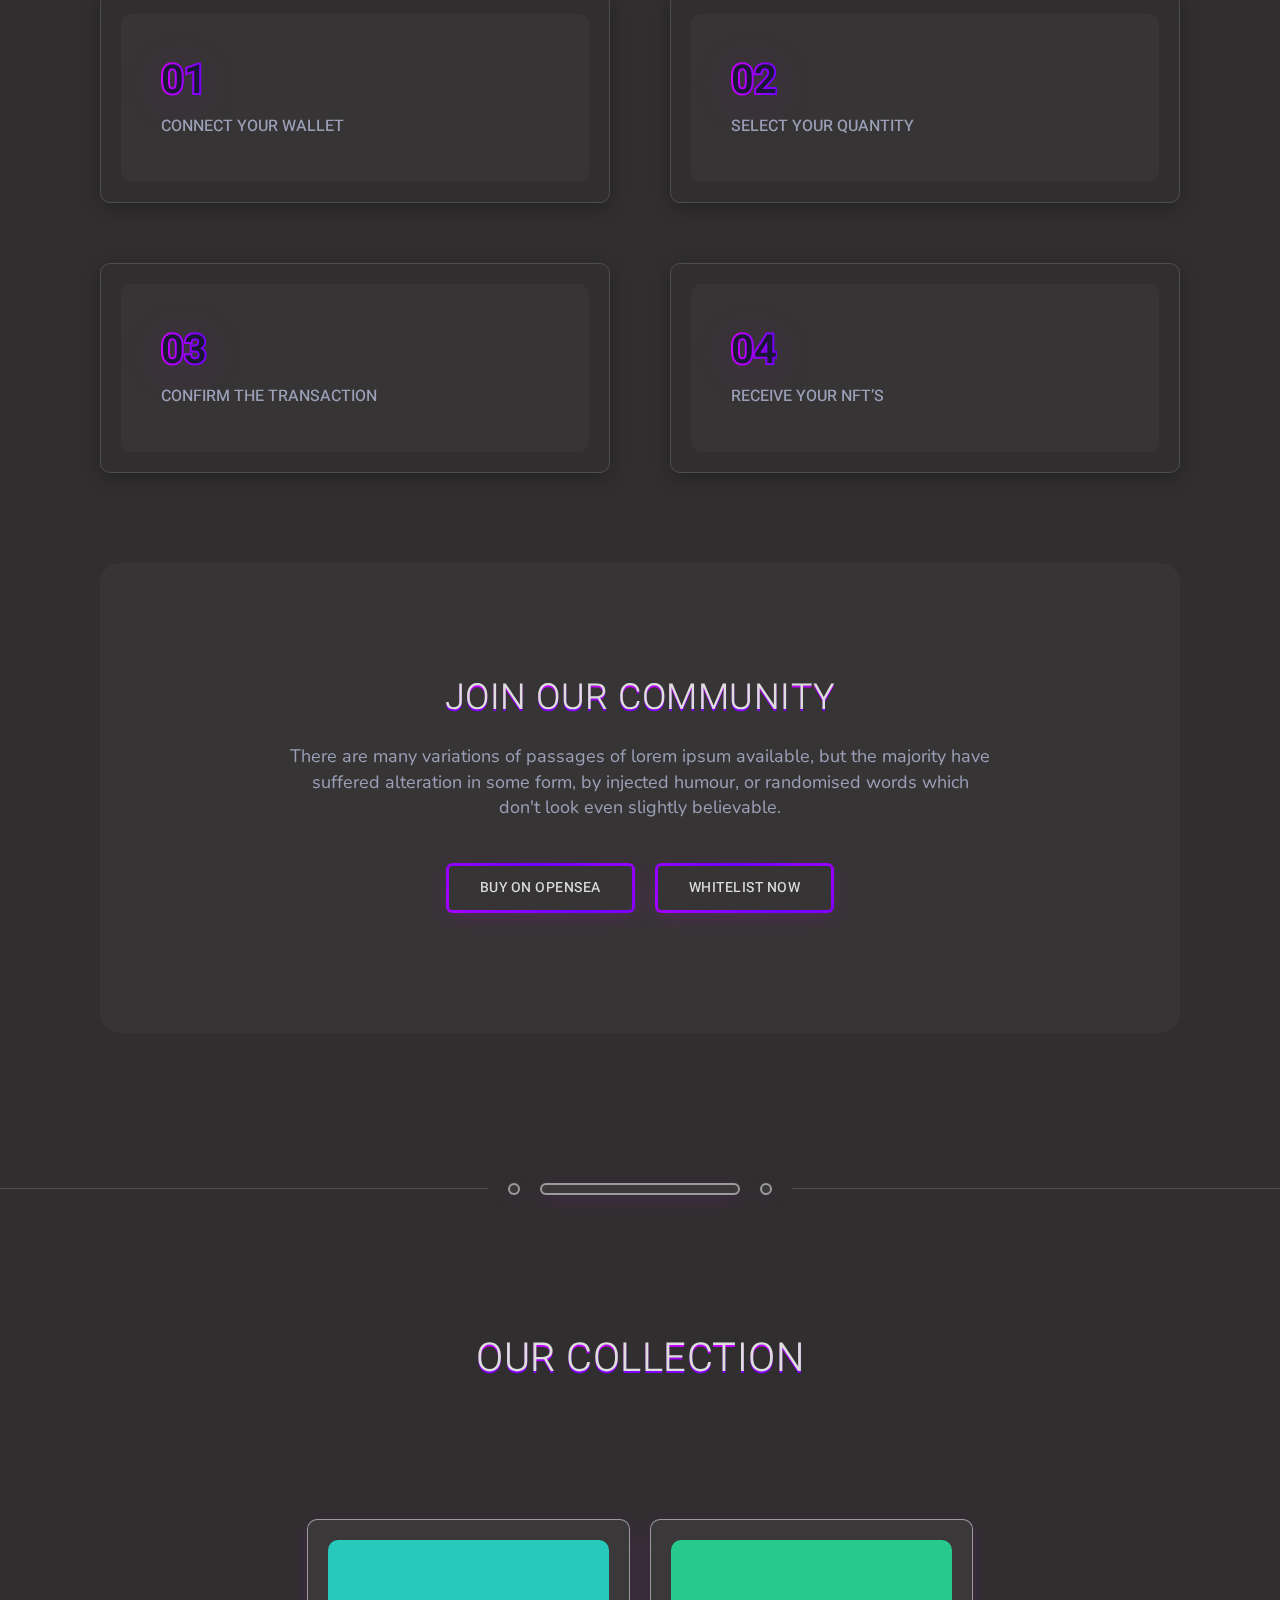
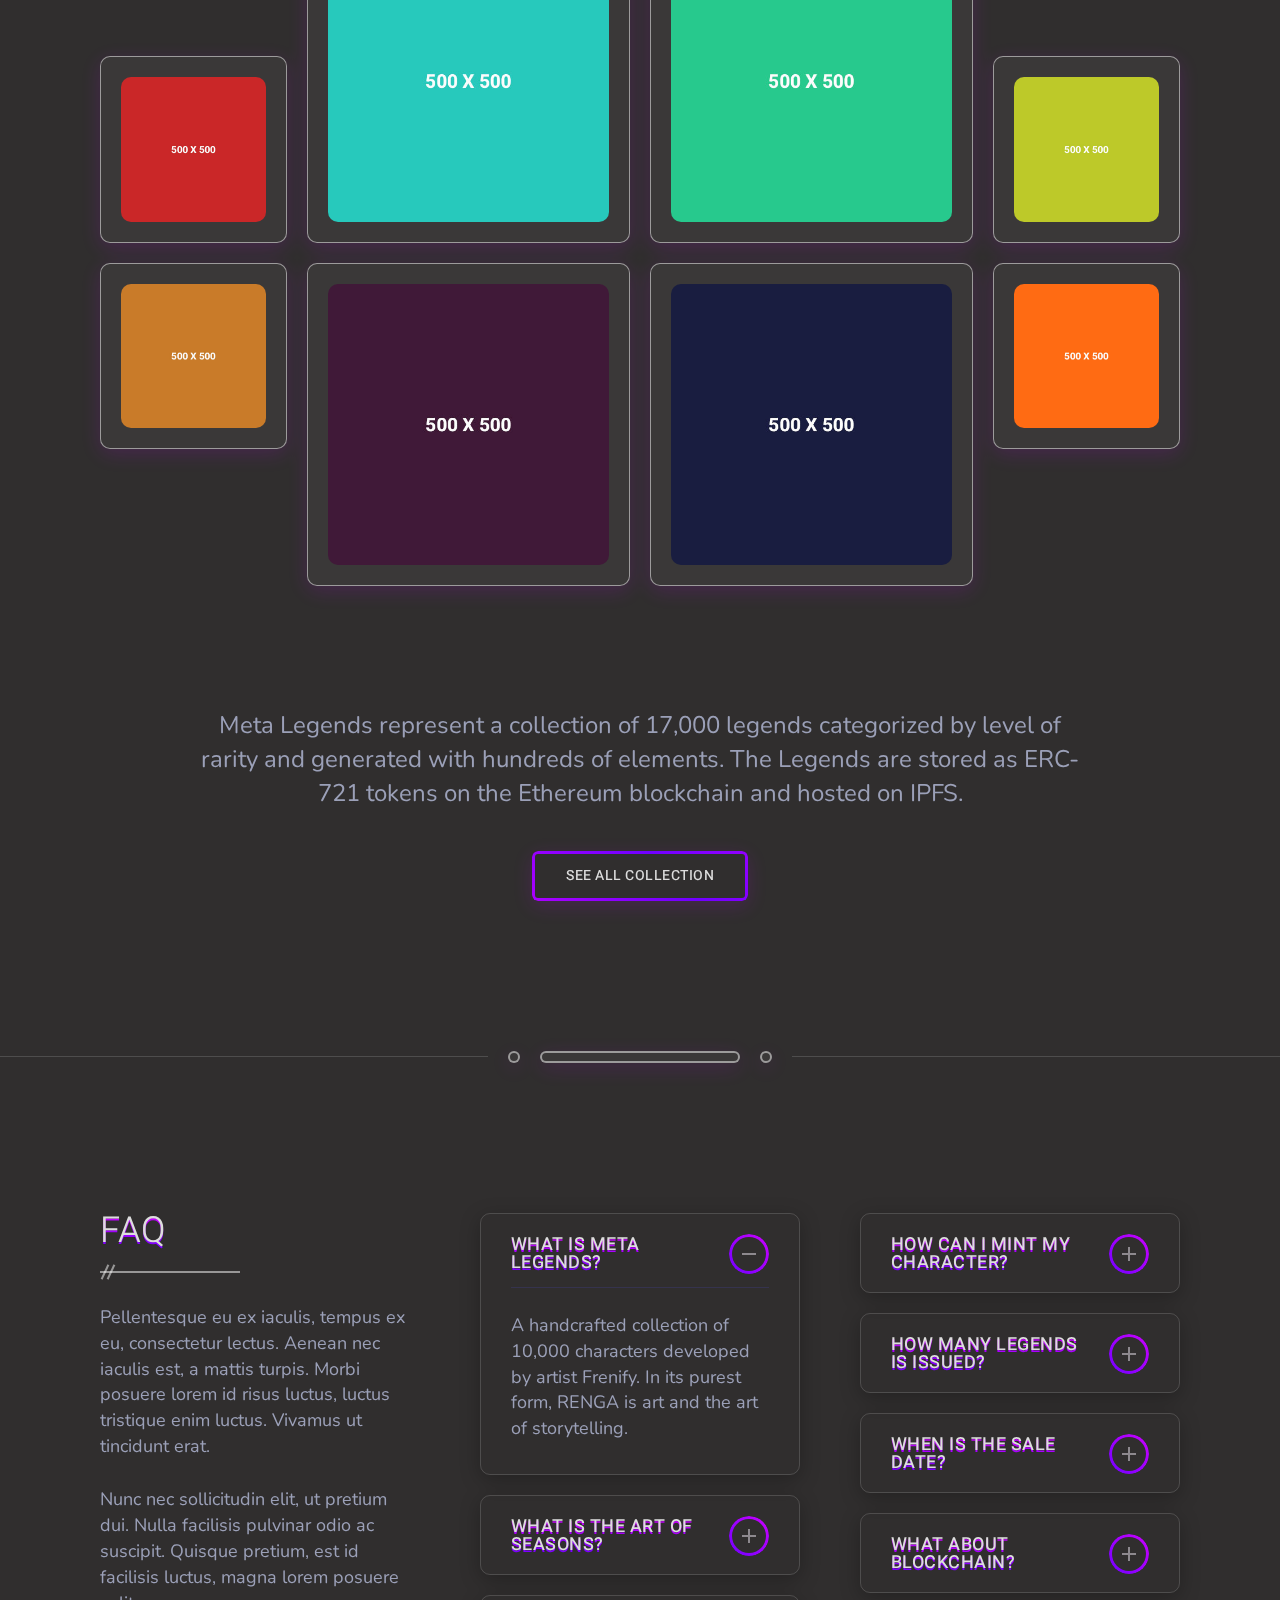
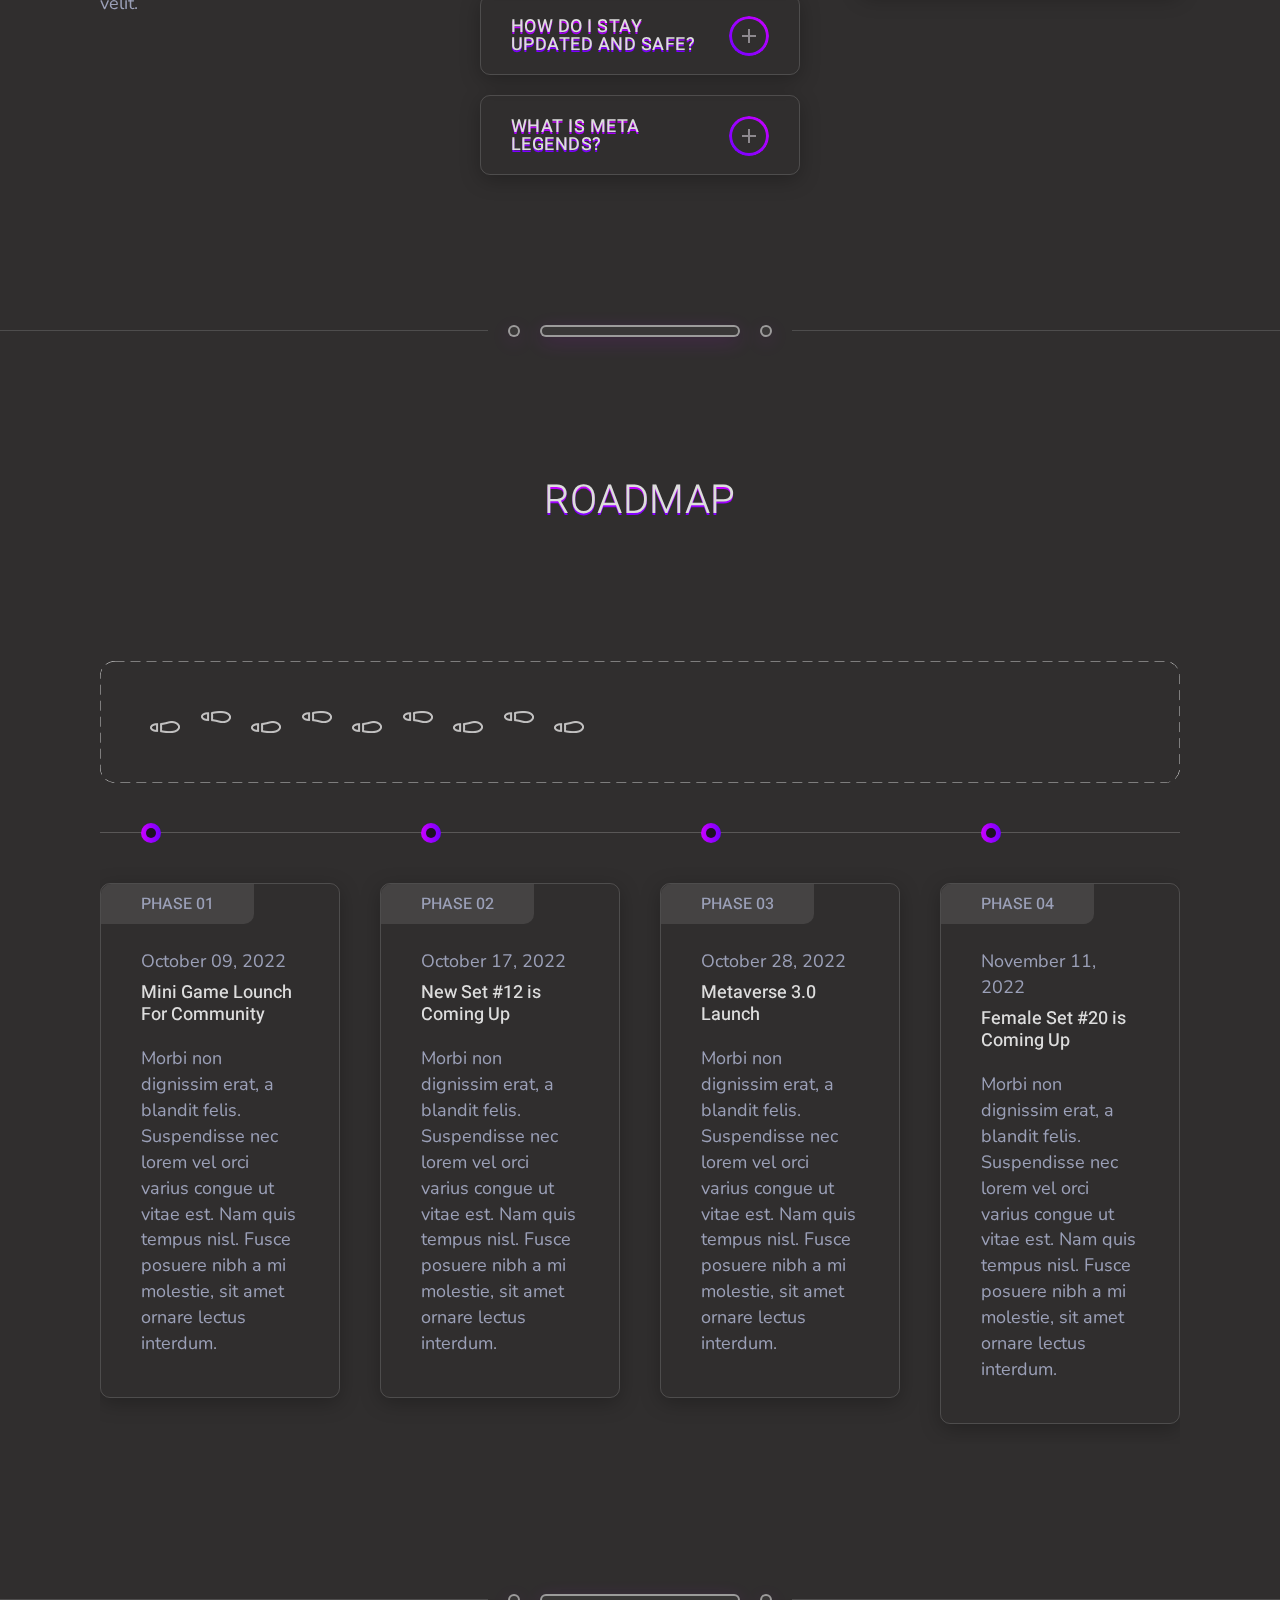
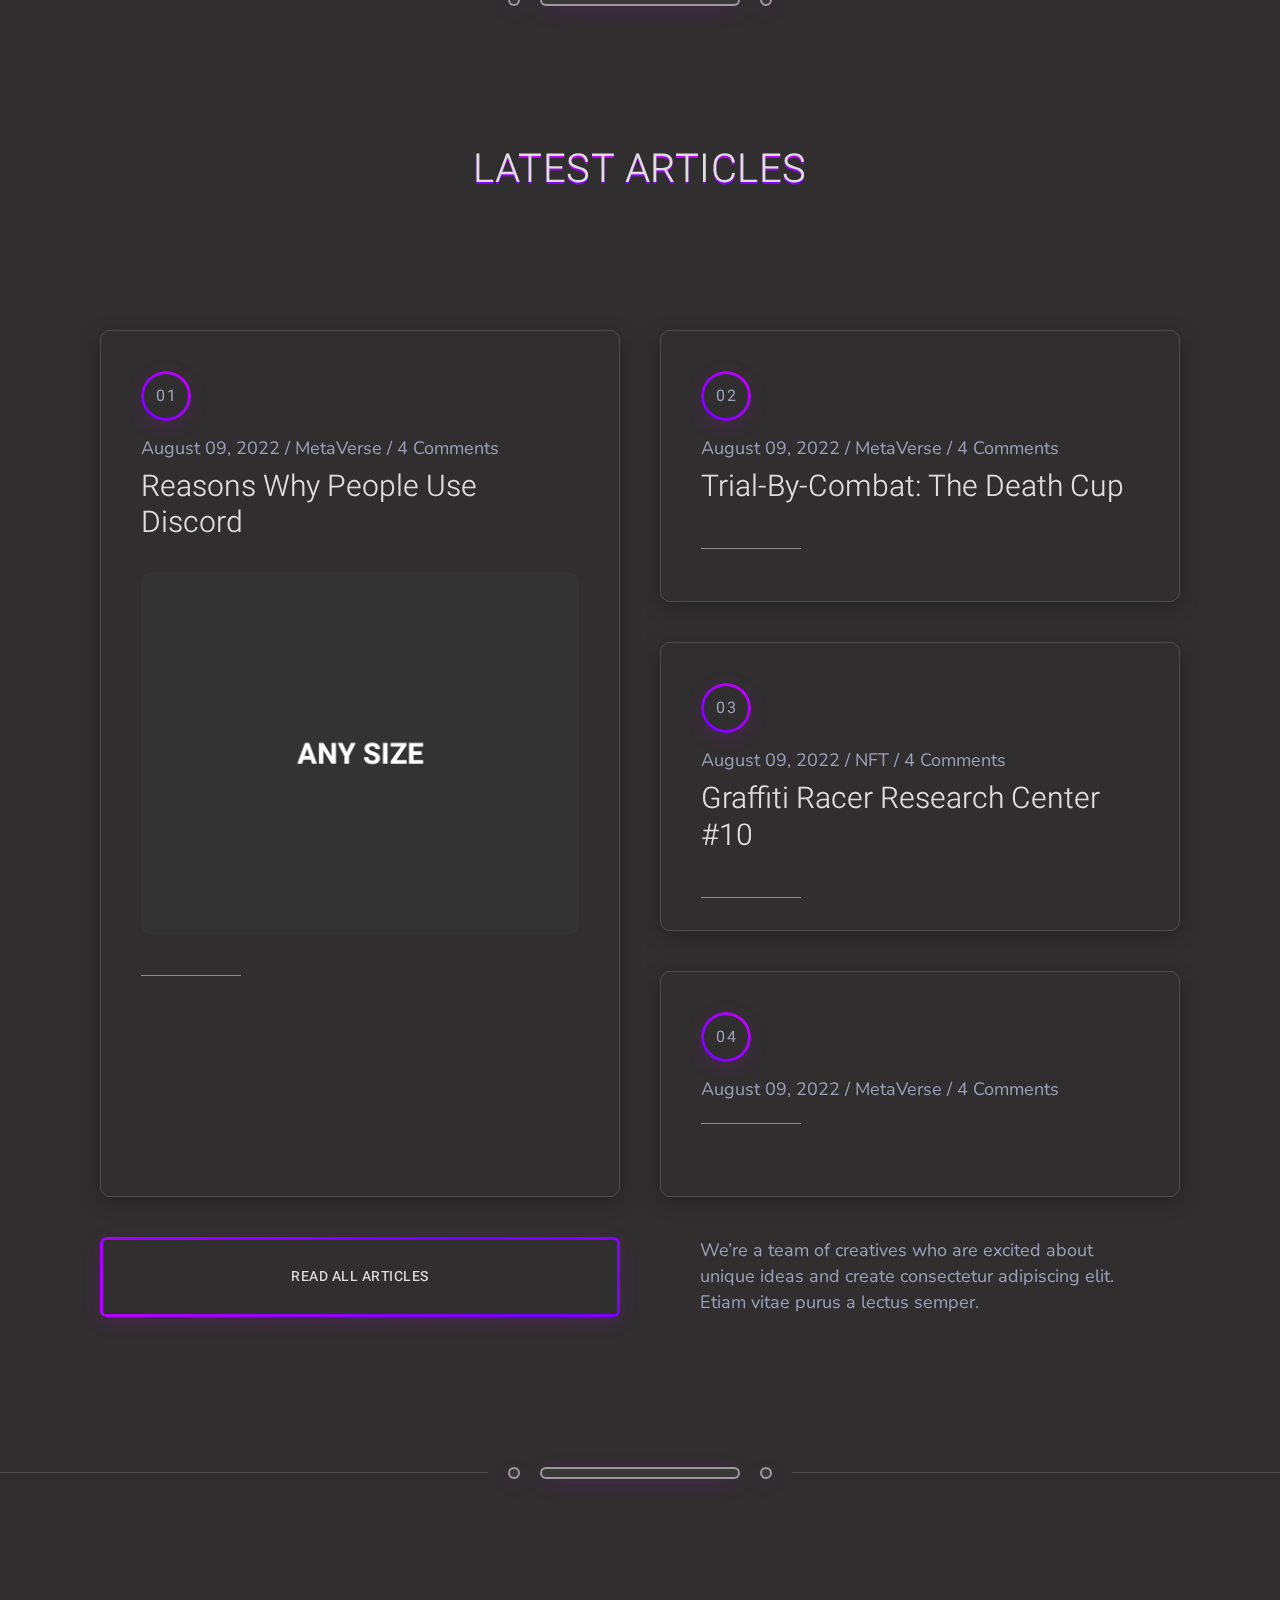
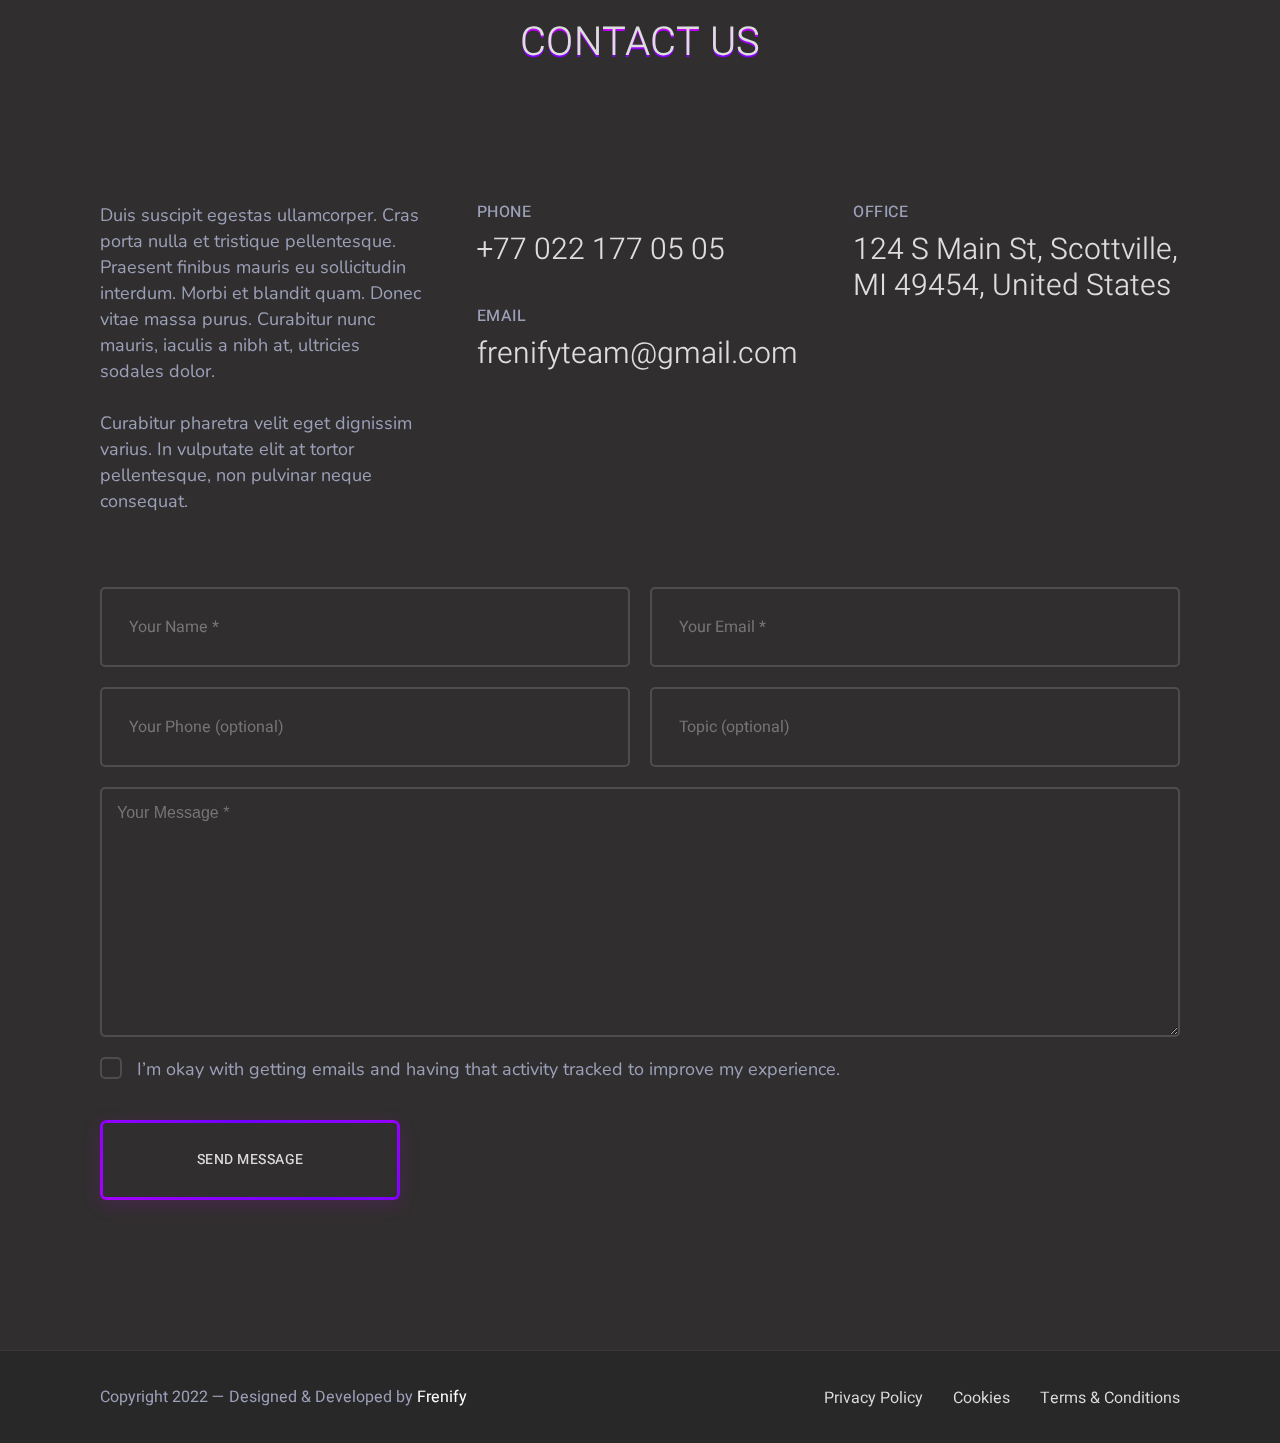
<file: index-2.html>
<!DOCTYPE html>
<!--[if lt IE 7 ]><html class="ie ie6" lang="en"> <![endif]-->
<!--[if IE 7 ]><html class="ie ie7" lang="en"> <![endif]-->
<!--[if IE 8 ]><html class="ie ie8" lang="en"> <![endif]-->
<!--[if (gte IE 9)|!(IE)]><!--><html lang="en"> <!--<![endif]-->
  
<head>

<meta http-equiv="Content-Type" content="text/html; charset=utf-8" />

<meta name="description" content="MetaPortal">
<meta name="author" content="Frenify">

<meta name="viewport" content="width=device-width, initial-scale=1, maximum-scale=1">

<title>MetaPortal | Home #2</title>

<!-- Google Fonts -->
<link rel="preconnect" href="https://fonts.googleapis.com">
<link rel="preconnect" href="https://fonts.gstatic.com" crossorigin>
<link href="https://fonts.googleapis.com/css2?family=Heebo:wght@100;200;300;400;500;600;700;800;900&family=Nunito:ital,wght@0,200;0,300;0,400;0,500;0,600;0,700;0,800;0,900;1,200;1,300;1,400;1,500;1,600;1,700;1,800;1,900&display=swap" rel="stylesheet">
<!-- !Google Fonts -->

<!-- Styles -->
<link type="text/css" rel="stylesheet" href="css/plugins.css?ver=6.0" />
<link type="text/css" rel="stylesheet" href="css/style.css?ver=6.0" />
<!--[if lt IE 9]> <script type="text/javascript" src="js/modernizr.custom.js?ver=6.0"></script> <![endif]-->
<!-- !Styles -->

</head>

<body>

<!-- Preloader -->
<div class="metaportal_fn_preloader">
	<div class="loading-container">
		<div class="loading">
			<div class="l1">
				<div></div>
			</div>
			<div class="l2">
				<div></div>
			</div>
			<div class="l3">
				<div></div>
			</div>
			<div class="l4">
				<div></div>
			</div>
		</div>
	</div>
</div>
<!-- !Preloader -->

<!-- Left Navigation -->
<div class="metaportal_fn_leftnav_closer ready"></div>
<div class="metaportal_fn_leftnav ready">
	<a href="#" class="fn__closer"><span></span></a>
	<div class="navbox">
		<div class="list_holder">
			<ul class="metaportal_fn_items">
				<li>
					<div class="item">
						<a href="https://opensea.io/" target="_blank"></a>
						<span class="icon">
							<img src="img/market/opensea.png" alt="">
						</span>
						<span class="text">Opensea</span>
					</div>
				</li>
				<li>
					<div class="item">
						<a href="https://discord.com/" target="_blank"></a>
						<span class="icon">
							<img src="img/market/discord.png" alt="">
						</span>
						<span class="text">Discord</span>
					</div>
				</li>
			</ul>
		</div>
		<div class="nav_holder">
			
			<!-- For JS -->
			<span class="icon">
				<img src="svg/down.svg" alt="" class="fn__svg">
			</span>
			<!-- For JS -->
			
			<ul>
				<li>
					<a href="#">
						<span class="creative_link">Home<img src="svg/down.svg" alt="" class="fn__svg"></span>
					</a>
					<ul class="sub-menu">
						<li><a href="index.html"><span class="creative_link">#1 3D Carousel</span></a></li>
						<li><a href="index-2.html"><span class="creative_link">#2 Bended Carousel</span></a></li>
						<li><a href="index-3.html"><span class="creative_link">#3 Video Background</span></a></li>
						<li><a href="index-4.html"><span class="creative_link">#4 Water Effect</span></a></li>
						<li><a href="index-5.html"><span class="creative_link">#5 Simple Carousel</span></a></li>
						<li><a href="index-6.html"><span class="creative_link">#6 Fullscreen Slider</span></a></li>
					</ul>
				</li>
				<li><a href="nft-single.html"><span class="creative_link">Mint Page</span></a></li>
				<li><a href="collection.html"><span class="creative_link">Collection</span></a></li>
				<li>
					<a href="#">
						<span class="creative_link">Pages<img src="svg/down.svg" alt="" class="fn__svg"></span>
					</a>
					<ul class="sub-menu">
						<li><a href="coming-soon.html"><span class="creative_link">Coming Soon</span></a></li>
						<li><a href="404.html"><span class="creative_link">404 Page</span></a></li>
						<li><a href="protected.html"><span class="creative_link">Protected Page</span></a></li>
						<li><a href="no-results.html"><span class="creative_link">Search No Results</span></a></li>
						<li>
							<a href="#">
								<span class="creative_link">More<img src="svg/down.svg" alt="" class="fn__svg"></span>
							</a>
							<ul class="sub-menu">
								<li><a href="cookies.html"><span class="creative_link">Cookies</span></a></li>
								<li><a href="privacy-policy.html"><span class="creative_link">Privacy Policy</span></a></li>
								<li><a href="terms-conditions.html"><span class="creative_link">Terms &amp; Conditions</span></a></li>
							</ul>
						</li>
					</ul>
				</li>
				<li><a href="blog.html"><span class="creative_link">Blog</span></a></li>
				<li><a href="blog-single.html"><span class="creative_link">Blog Single</span></a></li>
			</ul>
		</div>
		<div class="info_holder">
			<div class="copyright">
				<p>Copyright 2022 - Designed &amp; Developed by <a href="https://themeforest.net/user/frenify/portfolio" target="_blank">Frenify</a></p>
			</div>
			<div class="social_icons">
				<ul>
					<li><a href="#"><img src="svg/social/twitter-1.svg" alt="" class="fn__svg"></a></li>
					<li><a href="#"><img src="svg/social/facebook-1.svg" alt="" class="fn__svg"></a></li>
					<li><a href="#"><img src="svg/social/instagram-1.svg" alt="" class="fn__svg"></a></li>
					<li><a href="#"><img src="svg/social/pinterest-1.svg" alt="" class="fn__svg"></a></li>
					<li><a href="#"><img src="svg/social/behance-1.svg" alt="" class="fn__svg"></a></li>
				</ul>
			</div>
		</div>
	</div>
</div>
<!-- !Left Navigation -->


<!-- Searchbox Popup -->
<div class="metaportal_fn_search_closer"></div>
<div class="metaportal_fn_searchbox">
	<div class="container small">
		<div class="searchbox">
			<input type="text" placeholder="Search here...">
			<a href="#">
				<img src="svg/loupe.svg" alt="" class="fn__svg">
			</a>
		</div>
	</div>
</div>
<!-- !Searchbox Popup -->

<!-- Wallet Popup -->
<div class="metaportal_fn_wallet_closer ready"></div>
<div class="metaportal_fn_walletbox ready">
	<a href="#" class="fn__closer"><span></span></a>
	<div class="walletbox">
		
		<div class="title_holder">
			<h3>Connect Wallet</h3>
			<p>Connect with one of our available wallet providers or create a new one.</p>
		</div>
		
		<div class="list_holder">
			<ul class="metaportal_fn_items">
				<li>
					<div class="item">
						<a href="#"></a>
						<span class="icon">
							<img src="img/wallet/metamask.png" alt="">
						</span>
						<span class="text">Metamask</span>
					</div>
				</li>
				<li>
					<div class="item">
						<a href="#"></a>
						<span class="icon">
							<img src="img/wallet/coinbase.png" alt="">
						</span>
						<span class="text">Coinbase</span>
					</div>
				</li>
				<li>
					<div class="item">
						<a href="#"></a>
						<span class="icon">
							<img src="img/wallet/walletconnect.png" alt="">
						</span>
						<span class="text">WalletConnect</span>
					</div>
				</li>
				<li>
					<div class="item">
						<a href="#"></a>
						<span class="icon">
							<img src="img/wallet/venly.png" alt="">
						</span>
						<span class="text">Venly</span>
					</div>
				</li>
			</ul>
		</div>
		
	</div>
</div>
<!-- !Wallet Popup -->

<!-- Main -->
<div class="metaportal_fn_main">

	<!-- Mobile Navigation -->
	<div class="metaportal_fn_mobnav">
		<div class="mob_top">
			<div class="social_trigger">
				<div class="trigger">
					<span></span>
				</div>
				<div class="social">
					<ul>
						<li><a href="https://www.facebook.com/" target="_blank">Fb.</a></li>
						<li><a href="https://www.twitter.com/" target="_blank">Tw.</a></li>
						<li><a href="https://www.instagram.com/" target="_blank">In.</a></li>
						<li><a href="https://www.linkedin.com/" target="_blank">Ln.</a></li>
					</ul>
				</div>
			</div>
			<div class="wallet">
				<a href="#" class="metaportal_fn_button wallet_opener"><span>Wallet</span></a>
			</div>
		</div>
		<div class="mob_mid">
			<div class="logo">
				<a href="index.html"><img src="img/logo.png" alt=""></a>
			</div>
			<div class="trigger">
				<span></span>
			</div>
		</div>
		<div class="mob_bot">
			<ul>
				<li><a class="creative_link" href="#home">Home</a></li>
				<li><a class="creative_link" href="#about">About</a></li>
				<li><a class="creative_link" href="#collection">Collection</a></li>
				<li><a class="creative_link" href="#news">Blog</a></li>
				<li><a class="creative_link" href="#contact">Contact</a></li>
			</ul>
		</div>
	</div>
	<!-- !Mobile Navigation -->
	
	<!-- Header -->
	<header id="header">
		<div class="header">
			<div class="header_in">
			
				<div class="trigger_logo">
					<div class="trigger">
						<span></span>
					</div>
					<div class="logo">
						<a href="index.html"><img src="img/logo.png" alt=""></a>
					</div>
				</div>
				
				<div class="nav">
					<ul>
						<li><a class="creative_link" href="#home">Home</a></li>
						<li><a class="creative_link" href="#about">About</a></li>
						<li><a class="creative_link" href="#collection">Collection</a></li>
						<li><a class="creative_link" href="#news">Blog</a></li>
						<li><a class="creative_link" href="#contact">Contact</a></li>
					</ul>
				</div>
				
				<div class="wallet">
					<a href="#" class="metaportal_fn_button wallet_opener"><span>Connect To Wallet</span></a>
				</div>
				
			</div>
		</div>
	</header>
	<!-- !Header -->
	
	<!-- Content -->
	<div class="metaportal_fn_content">
		
		<!-- Home Section #2 -->
		<section id="home2">
			
			<!-- BG -->
			<div class="canvas_bg">
				<canvas id="space"></canvas>
			</div>
			<!-- !BG -->
			
			<div class="container">

				<h3 class="fn__maintitle big" data-text="Meta Legends" data-align="center">Meta Legends</h3>

				<div class="fn_cs_desc">
					<p>Meta Legends represent a collection of 17,000 legends categorized by level of rarity and generated with hundreds of elements. The Legends are stored as ERC-721 tokens on the Ethereum blockchain and hosted on IPFS.</p>
				</div>
				
			</div>

			<!-- Card Slider -->
			<div class="frenify_cards_gallery" data-initial-width="540" data-ratio="0.925">
				<ul>
					<li>
						<div class="img_holder">
							<div class="item_in">
								<div class="o_img" data-bg-img="img/drops/10.jpg"></div>
								<img src="img/1x1.jpg" alt="" />
							</div>
						</div>
					</li>
					<li>
						<div class="img_holder">
							<div class="item_in">
								<div class="o_img" data-bg-img="img/drops/11.jpg"></div>
								<img src="img/1x1.jpg" alt="" />
							</div>
						</div>
					</li>
					<li>
						<div class="img_holder">
							<div class="item_in">
								<div class="o_img" data-bg-img="img/drops/1.jpg"></div>
								<img src="img/1x1.jpg" alt="" />
							</div>
						</div>
					</li>
					<li>
						<div class="img_holder">
							<div class="item_in">
								<div class="o_img" data-bg-img="img/drops/2.jpg"></div>
								<img src="img/1x1.jpg" alt="" />
							</div>
						</div>
					</li>
					<li>
						<div class="img_holder">
							<div class="item_in">
								<div class="o_img" data-bg-img="img/drops/3.jpg"></div>
								<img src="img/1x1.jpg" alt="" />
							</div>
						</div>
					</li>
					<li>
						<div class="img_holder">
							<div class="item_in">
								<div class="o_img" data-bg-img="img/drops/5.jpg"></div>
								<img src="img/1x1.jpg" alt="" />
							</div>
						</div>
					</li>
					<li>
						<div class="img_holder">
							<div class="item_in">
								<div class="o_img" data-bg-img="img/drops/6.jpg"></div>
								<img src="img/1x1.jpg" alt="" />
							</div>
						</div>
					</li>
					<li>
						<div class="img_holder">
							<div class="item_in">
								<div class="o_img" data-bg-img="img/drops/7.jpg"></div>
								<img src="img/1x1.jpg" alt="" />
							</div>
						</div>
					</li>
					<li>
						<div class="img_holder">
							<div class="item_in">
								<div class="o_img" data-bg-img="img/drops/8.jpg"></div>
								<img src="img/1x1.jpg" alt="" />
							</div>
						</div>
					</li>
					<li>
						<div class="img_holder">
							<div class="item_in">
								<div class="o_img" data-bg-img="img/drops/9.jpg"></div>
								<img src="img/1x1.jpg" alt="" />
							</div>
						</div>
					</li>
				</ul>

			</div>
			<!-- !Card Slider -->


		</section>
		<!-- !Home Section #2 -->
		
		<!-- Section About #2 -->
		<section id="about2">
			
			<div class="container small">
			
				<div class="fn_cs_shortabout">
					<div class="about_left">
						<h3 class="fn__maintitle" data-text="The Rise of Legends">The Rise of Legends</h3>
						<div class="fn_cs_divider">
							<div class="divider">
								<span></span>
								<span></span>
							</div>
						</div>
						<div class="desc">
							<p>As the first hero of the Meta Legends, collection has over 9,999 unique skins drawn from the different missions and challenges he faced throughout his life.</p>
							<p>The artwork has been hand-drawned by Robert Green in the traditional anime style and composited by Layla Efiyo.</p>
						</div>
						<a href="https://discord.com/" class="metaportal_fn_button" target="_blank"><span>Find us On Discord</span></a>
					</div>
					<div class="about_right">
						<div class="abs_img" data-bg-img="img/about/2.jpg"></div>
					</div>
				</div>
				
				
				<div class="fn_cs_collection_info">
					<h3 class="fn__gradient_title">10,000</h3>
					<h3 class="fn__maintitle upper" data-text="Total Items in Collection">Total Items in Collection</h3>
					<p>There are many variations of passages of lorem ipsum available, but the majority have suffered alteration in some form, by injected humour, or randomised words which don't look even slightly believable.</p>
				</div>
				
			</div>
			
			<div class="fn_cs_video bg">
				<div class="abs_img" data-bg-img="img/video/1.jpg"></div>
				<a class="popup-youtube" href="https://www.youtube.com/watch?v=7e90gBu4pas">
					<img src="svg/play.svg" alt="" class="fn__svg">
				</a>
			</div>
			
			
			<div class="container">
			
				<!-- Steps Shortcode -->
				<div class="fn_cs_steps gap" data-cols="4" data-gap="60">
					<ul>
						<li>
							<div class="item">
								<div class="item_in">
									<h3 class="fn__gradient_title">01</h3>
									<p>Connect your Wallet</p>
								</div>
							</div>
						</li>
						<li>
							<div class="item">
								<div class="item_in">
									<h3 class="fn__gradient_title">02</h3>
									<p>Select Your Quantity</p>
								</div>
							</div>
						</li>
						<li>
							<div class="item">
								<div class="item_in">
									<h3 class="fn__gradient_title">03</h3>
									<p>Confirm The Transaction</p>
								</div>
							</div>
						</li>
						<li>
							<div class="item">
								<div class="item_in">
									<h3 class="fn__gradient_title">04</h3>
									<p>Receive Your NFT’s</p>
								</div>
							</div>
						</li>
					</ul>
				</div>
				<!-- !Steps Shortcode -->
				
				
				<div class="fn_cs_join">
					<div class="join_in">
						<h3 class="fn__maintitle upper" data-text="Join Our Community">Join Our Community</h3>
						<p>There are many variations of passages of lorem ipsum available, but the majority have suffered alteration in some form, by injected humour, or randomised words which don't look even slightly believable.</p>
						<div class="buttons">
							<a href="https://opensea.io/" class="metaportal_fn_button" target="_blank"><span>Buy On Opensea</span></a>
							<a href="#" class="metaportal_fn_button" target="_blank"><span>WhiteList Now</span></a>
						</div>
					</div>
				</div>
				
			</div>
			
			
		</section>
		<!-- !Section About #2 -->
		
		
		
		<!-- Section Divider -->
		<div class="fn_cs_section_divider">
			<div class="divider">
				<span class="short"></span>
				<span class="long"></span>
				<span class="short"></span>
			</div>
		</div>
		<!-- !Section Divider -->
		
		<!-- Collection Section -->
		<section id="collection">
			<div class="container">
				
				<h3 class="fn__maintitle big" data-text="Our Collection" data-align="center">Our Collection</h3>
				
				<div class="fn_cs_collection modern">
					<div class="collection_top">
						<div class="item">
							<div class="item_in">
								<div class="img">
									<div class="abs_img" data-bg-img="img/collection/1.jpg"></div>
									<img src="img/1x1.jpg" alt="">
								</div>
							</div>
							<input type="hidden" value="img/collection/1.jpg">
						</div>
						<div class="item">
							<div class="item_in">
								<div class="img">
									<div class="abs_img" data-bg-img="img/collection/2.jpg"></div>
									<img src="img/1x1.jpg" alt="">
								</div>
							</div>
							<input type="hidden" value="img/collection/2.jpg">
						</div>
						<div class="item">
							<div class="item_in">
								<div class="img">
									<div class="abs_img" data-bg-img="img/collection/3.jpg"></div>
									<img src="img/1x1.jpg" alt="">
								</div>
							</div>
							<input type="hidden" value="img/collection/3.jpg">
						</div>
						<div class="item">
							<div class="item_in">
								<div class="img">
									<div class="abs_img" data-bg-img="img/collection/4.jpg"></div>
									<img src="img/1x1.jpg" alt="">
								</div>
							</div>
							<input type="hidden" value="img/collection/4.jpg">
						</div>
					</div>
					<div class="collection_bottom">
						<div class="item">
							<div class="item_in">
								<div class="img">
									<div class="abs_img" data-bg-img="img/collection/5.jpg"></div>
									<img src="img/1x1.jpg" alt="">
								</div>
							</div>
							<input type="hidden" value="img/collection/5.jpg">
						</div>
						<div class="item">
							<div class="item_in">
								<div class="img">
									<div class="abs_img" data-bg-img="img/collection/6.jpg"></div>
									<img src="img/1x1.jpg" alt="">
								</div>
							</div>
							<input type="hidden" value="img/collection/6.jpg">
						</div>
						<div class="item">
							<div class="item_in">
								<div class="img">
									<div class="abs_img" data-bg-img="img/collection/7.jpg"></div>
									<img src="img/1x1.jpg" alt="">
								</div>
							</div>
							<input type="hidden" value="img/collection/7.jpg">
						</div>
						<div class="item">
							<div class="item_in">
								<div class="img">
									<div class="abs_img" data-bg-img="img/collection/8.jpg"></div>
									<img src="img/1x1.jpg" alt="">
								</div>
							</div>
							<input type="hidden" value="img/collection/8.jpg">
						</div>
					</div>
				</div>
			
				<div class="fn_cs_desc">
					<p>Meta Legends represent a collection of 17,000 legends categorized by level of rarity and generated with hundreds of elements. The Legends are stored as ERC-721 tokens on the Ethereum blockchain and hosted on IPFS.</p>
					<a href="collection.html" class="metaportal_fn_button"><span>See All Collection</span></a>
				</div>
				
			</div>
		</section>
		<!-- !Collection Section -->
		
		
		<!-- Section Divider -->
		<div class="fn_cs_section_divider">
			<div class="divider">
				<span class="short"></span>
				<span class="long"></span>
				<span class="short"></span>
			</div>
		</div>
		<!-- !Section Divider -->
		
		
		
		<!-- Section FAQ -->
		<section id="faq">
			<div class="container">
				
				<div class="fn_cs_faq">
					
					<div class="faq_col">
						<h3 class="fn__maintitle" data-text="FAQ">FAQ</h3>
						<div class="fn_cs_divider">
							<div class="divider">
								<span></span>
								<span></span>
							</div>
						</div>
						<div class="desc">
							<p>Pellentesque eu ex iaculis, tempus ex eu, consectetur lectus. Aenean nec iaculis est, a mattis turpis. Morbi posuere lorem id risus luctus, luctus tristique enim luctus. Vivamus ut tincidunt erat.</p>
							<p>Nunc nec sollicitudin elit, ut pretium dui. Nulla facilisis pulvinar odio ac suscipit. Quisque pretium, est id facilisis luctus, magna lorem posuere velit.</p>
						</div>
					</div>
					
					<div class="faq_col">
						
						<div class="fn_cs_accordion">
							<div class="acc_item active">
								<div class="acc_header">
									<h3 class="fn__maintitle" data-text="What is Meta Legends?">What is Meta Legends?</h3>
									<span class="icon"><span></span></span>
								</div>
								<div class="acc_content">
									<p>A handcrafted collection of 10,000 characters developed by artist Frenify.  In its purest form, RENGA is art and the art of storytelling.</p>
								</div>
							</div>
							<div class="acc_item">
								<div class="acc_header">
									<h3 class="fn__maintitle" data-text="What is The Art of Seasons?">What is The Art of Seasons?</h3>
									<span class="icon"><span></span></span>
								</div>
								<div class="acc_content">
									<p>A handcrafted collection of 10,000 characters developed by artist Frenify.  In its purest form, RENGA is art and the art of storytelling.</p>
								</div>
							</div>
							<div class="acc_item">
								<div class="acc_header">
									<h3 class="fn__maintitle" data-text="How do I stay updated and safe?">How do I stay updated and safe?</h3>
									<span class="icon"><span></span></span>
								</div>
								<div class="acc_content">
									<p>A handcrafted collection of 10,000 characters developed by artist Frenify.  In its purest form, RENGA is art and the art of storytelling.</p>
								</div>
							</div>
							<div class="acc_item">
								<div class="acc_header">
									<h3 class="fn__maintitle" data-text="What is Meta Legends?">What is Meta Legends?</h3>
									<span class="icon"><span></span></span>
								</div>
								<div class="acc_content">
									<p>A handcrafted collection of 10,000 characters developed by artist Frenify.  In its purest form, RENGA is art and the art of storytelling.</p>
								</div>
							</div>
						</div>
						
					</div>
					
					<div class="faq_col">
						
						<div class="fn_cs_accordion">
							<div class="acc_item">
								<div class="acc_header">
									<h3 class="fn__maintitle" data-text="How can I mint my character?">How can I mint my character?</h3>
									<span class="icon"><span></span></span>
								</div>
								<div class="acc_content">
									<p>A handcrafted collection of 10,000 characters developed by artist Frenify.  In its purest form, RENGA is art and the art of storytelling.</p>
								</div>
							</div>
							<div class="acc_item">
								<div class="acc_header">
									<h3 class="fn__maintitle" data-text="How many Legends is issued?">How many Legends is issued?</h3>
									<span class="icon"><span></span></span>
								</div>
								<div class="acc_content">
									<p>A handcrafted collection of 10,000 characters developed by artist Frenify.  In its purest form, RENGA is art and the art of storytelling.</p>
								</div>
							</div>
							<div class="acc_item">
								<div class="acc_header">
									<h3 class="fn__maintitle" data-text="When is the sale date?">When is the sale date?</h3>
									<span class="icon"><span></span></span>
								</div>
								<div class="acc_content">
									<p>A handcrafted collection of 10,000 characters developed by artist Frenify.  In its purest form, RENGA is art and the art of storytelling.</p>
								</div>
							</div>
							<div class="acc_item">
								<div class="acc_header">
									<h3 class="fn__maintitle" data-text="What about blockchain?">What about blockchain?</h3>
									<span class="icon"><span></span></span>
								</div>
								<div class="acc_content">
									<p>A handcrafted collection of 10,000 characters developed by artist Frenify.  In its purest form, RENGA is art and the art of storytelling.</p>
								</div>
							</div>
						</div>
						
					</div>
					
				</div>
				
			</div>
		</section>
		<!-- !Section FAQ -->
		
		
		
		<!-- Section Divider -->
		<div class="fn_cs_section_divider">
			<div class="divider">
				<span class="short"></span>
				<span class="long"></span>
				<span class="short"></span>
			</div>
		</div>
		<!-- !Section Divider -->
		
		
		<!-- Section RoadMap -->
		<section id="roadmap">
			<div class="container">
				
				<h3 class="fn__maintitle big" data-text="RoadMap" data-align="center">RoadMap</h3>
				
				<div class="fn_cs_roadmap">
					<div class="step_holder">
						<div class="step_in"></div>
					</div>
					<div class="slider_holder">
						<div class="swiper-container">
							<div class="swiper-wrapper">
								<div class="swiper-slide">
									<div class="item">
										<span class="icon"></span>
										<span class="phase">Phase 01</span>
										<div class="item_in">
											<p class="date">October 09, 2022</p>
											<h3 class="title">Mini Game Lounch For Community</h3>
											<p class="desc">Morbi non dignissim erat, a blandit felis. Suspendisse nec lorem vel orci varius congue ut vitae est. Nam quis tempus nisl. Fusce posuere nibh a mi molestie, sit amet ornare lectus interdum.</p>
										</div>
									</div>
								</div>
								<div class="swiper-slide">
									<div class="item">
										<span class="icon"></span>
									  <span class="phase">Phase 02</span>
										<div class="item_in">
											<p class="date">October 17, 2022</p>
											<h3 class="title">New Set #12 is Coming Up</h3>
											<p class="desc">Morbi non dignissim erat, a blandit felis. Suspendisse nec lorem vel orci varius congue ut vitae est. Nam quis tempus nisl. Fusce posuere nibh a mi molestie, sit amet ornare lectus interdum.</p>
										</div>
									</div>
								</div>
								<div class="swiper-slide">
									<div class="item">
										<span class="icon"></span>
										<span class="phase">Phase 03</span>
										<div class="item_in">
											<p class="date">October 28, 2022</p>
											<h3 class="title">Metaverse 3.0 Launch</h3>
											<p class="desc">Morbi non dignissim erat, a blandit felis. Suspendisse nec lorem vel orci varius congue ut vitae est. Nam quis tempus nisl. Fusce posuere nibh a mi molestie, sit amet ornare lectus interdum.</p>
										</div>
									</div>
								</div>
								<div class="swiper-slide">
									<div class="item">
										<span class="icon"></span>
										<span class="phase">Phase 04</span>
										<div class="item_in">
											<p class="date">November 11, 2022</p>
											<h3 class="title">Female Set #20 is Coming Up</h3>
											<p class="desc">Morbi non dignissim erat, a blandit felis. Suspendisse nec lorem vel orci varius congue ut vitae est. Nam quis tempus nisl. Fusce posuere nibh a mi molestie, sit amet ornare lectus interdum.</p>
										</div>
									</div>
								</div>
								<div class="swiper-slide">
									<div class="item">
										<span class="icon"></span>
										<span class="phase">Phase 05</span>
										<div class="item_in">
											<p class="date">November 23, 2022</p>
											<h3 class="title">Mini Game Lounch For Community</h3>
											<p class="desc">Morbi non dignissim erat, a blandit felis. Suspendisse nec lorem vel orci varius congue ut vitae est. Nam quis tempus nisl. Fusce posuere nibh a mi molestie, sit amet ornare lectus interdum.</p>
										</div>
									</div>
								</div>
								<div class="swiper-slide">
									<div class="item">
										<span class="icon"></span>
										<span class="phase">Phase 06</span>
										<div class="item_in">
											<p class="date">December 02, 2022</p>
											<h3 class="title">Mini Game Lounch For Community</h3>
											<p class="desc">Morbi non dignissim erat, a blandit felis. Suspendisse nec lorem vel orci varius congue ut vitae est. Nam quis tempus nisl. Fusce posuere nibh a mi molestie, sit amet ornare lectus interdum.</p>
										</div>
									</div>
								</div>
								<div class="swiper-slide">
									<div class="item">
										<span class="icon"></span>
										<span class="phase">Phase 07</span>
										<div class="item_in">
											<p class="date">January 14, 2023</p>
											<h3 class="title">Mini Game Lounch For Community</h3>
											<p class="desc">Morbi non dignissim erat, a blandit felis. Suspendisse nec lorem vel orci varius congue ut vitae est. Nam quis tempus nisl. Fusce posuere nibh a mi molestie, sit amet ornare lectus interdum.</p>
										</div>
									</div>
								</div>
								<div class="swiper-slide">
									<div class="item">
										<span class="icon"></span>
										<span class="phase">Phase 08</span>
										<div class="item_in">
											<p class="date">January 28, 2023</p>
											<h3 class="title">Mini Game Lounch For Community</h3>
											<p class="desc">Morbi non dignissim erat, a blandit felis. Suspendisse nec lorem vel orci varius congue ut vitae est. Nam quis tempus nisl. Fusce posuere nibh a mi molestie, sit amet ornare lectus interdum.</p>
										</div>
									</div>
								</div>
								<div class="swiper-slide">
									<div class="item">
										<span class="icon"></span>
										<span class="phase">Phase 09</span>
										<div class="item_in">
											<p class="date">February 12, 2023</p>
											<h3 class="title">Mini Game Lounch For Community</h3>
											<p class="desc">Morbi non dignissim erat, a blandit felis. Suspendisse nec lorem vel orci varius congue ut vitae est. Nam quis tempus nisl. Fusce posuere nibh a mi molestie, sit amet ornare lectus interdum.</p>
										</div>
									</div>
								</div>
							</div>
						</div>
					</div>
				</div>
				
			</div>
		</section>
		<!-- !Section RoadMap -->
		
		
		<!-- Section Divider -->
		<div class="fn_cs_section_divider">
			<div class="divider">
				<span class="short"></span>
				<span class="long"></span>
				<span class="short"></span>
			</div>
		</div>
		<!-- !Section Divider -->
		
		
		<!-- Section News -->
		<section id="news">
			<div class="container">
				
				<h3 class="fn__maintitle big" data-text="Latest Articles" data-align="center">Latest Articles</h3>
				
				<!-- News Shotcode -->
				<div class="fn_cs_news">
					<div class="news_part">
						<div class="left_items">
							<div class="blog__item">
								<div class="counter">
									<span class="cc"><span>01</span></span>
								</div>
								<div class="meta">
									<p>August 09, 2022  /  MetaVerse  /  4 Comments</p>
								</div>
								<div class="title">
									<h3><a href="blog-single.html">Reasons Why People Use Discord</a></h3>
								</div>
								<div class="image">
									<a href="blog-single.html">
										<img src="img/blog/1.jpg" alt="">
									</a>
								</div>
								<div class="read_more">
									<a href="blog-single.html"><span>Read More</span></a>
								</div>
							</div>
						</div>
						<div class="right_items">
							<div class="blog__item">
								<div class="counter">
									<span class="cc"><span>02</span></span>
								</div>
								<div class="meta">
									<p>August 09, 2022  /  MetaVerse  /  4 Comments</p>
								</div>
								<div class="title">
									<h3><a href="blog-single.html">Trial-By-Combat: The Death Cup</a></h3>
								</div>
								<div class="read_more">
									<a href="blog-single.html"><span>Read More</span></a>
								</div>
							</div>
							<div class="blog__item">
								<div class="counter">
									<span class="cc"><span>03</span></span>
								</div>
								<div class="meta">
									<p>August 09, 2022  /  NFT  /  4 Comments</p>
								</div>
								<div class="title">
									<h3><a href="blog-single.html">Graffiti Racer Research Center #10</a></h3>
								</div>
								<div class="read_more">
									<a href="blog-single.html"><span>Read More</span></a>
								</div>
							</div>
							<div class="blog__item">
								<div class="counter">
									<span class="cc"><span>04</span></span>
								</div>
								<div class="meta">
									<p>August 09, 2022  /  MetaVerse  /  4 Comments</p>
								</div>
								<div class="read_more">
									<a href="blog-single.html"><span>Read More</span></a>
								</div>
							</div>
						</div>
					</div>
					<div class="bottom_part">
						<div class="left_bot">
							<a href="blog.html" class="metaportal_fn_button full"><span>Read All Articles</span></a>
						</div>
						<div class="right_bot">
							<p>We’re a team of creatives who are excited about unique ideas and create consectetur adipiscing elit. Etiam vitae purus a lectus semper.</p>
						</div>
					</div>
				</div>
				<!-- !News Shotcode -->
				
			</div>
		</section>
		<!-- !Section News -->
		
		
		<!-- Section Divider -->
		<div class="fn_cs_section_divider">
			<div class="divider">
				<span class="short"></span>
				<span class="long"></span>
				<span class="short"></span>
			</div>
		</div>
		<!-- !Section Divider -->
		
		
		<!-- Section -->
		<section id="contact">
			<div class="container">
			
				<h3 class="fn__maintitle big" data-text="Contact Us" data-align="center">Contact Us</h3>
				
				<div class="fn_cs_contact_info">
					<ul>
						<li>
							<div class="item">
								<p>Duis suscipit egestas ullamcorper. Cras porta nulla et tristique pellentesque. Praesent finibus mauris eu sollicitudin interdum. Morbi et blandit quam. Donec vitae massa purus. Curabitur nunc mauris, iaculis a nibh at, ultricies sodales dolor.</p>
								<p>Curabitur pharetra velit eget dignissim varius. In vulputate elit at tortor pellentesque, non pulvinar neque consequat.</p>
							</div>
						</li>
						<li>
							<div class="item">
								<h4 class="label">Phone</h4>
								<h3><a href="tel:+770221770505">+77 022 177 05 05</a></h3>
								<h4 class="lable">Email</h4>
								<h3><a href="mailto:frenifyteam@gmail.com">frenifyteam@gmail.com</a></h3>
							</div>
						</li>
						<li>
							<div class="item">
								<h4 class="label">Office</h4>
								<h3>124 S Main St, Scottville, MI 49454, United States</h3>
							</div>
						</li>
					</ul>
				</div>
				
				<div class="fn_cs_contact_form">
					<form action="/" method="post" class="contact_form" id="contact_form" autocomplete="off">
						<div class="input_list">
							<ul>
								<li>
									<input id="name" type="text" placeholder="Your Name *" />
								</li>
								<li>
									<input id="email" type="text" placeholder="Your Email *" />
								</li>
								<li>
									<input id="tel" type="text" placeholder="Your Phone (optional)" />
								</li>
								<li>
									<input id="subject" type="text" placeholder="Topic (optional)" />
								</li>
								<li class="full">
									<textarea id="message" placeholder="Your Message *"></textarea>
								</li>
								<li class="full">
									<label class="fn__checkbox">
										<input type="checkbox">
										<span class="fn__checkmark">
											<img src="svg/checked.svg" alt="" class="fn__svg">
										</span>
										<p>I’m okay with getting emails and having that activity tracked to improve my experience.</p>
									</label>
									<div class="mw300">
										<a id="send_message" href="#" class="metaportal_fn_button full">
											<span>Send Message</span>
										</a>
									</div>
									
								</li>
							</ul>
						</div>
						<div class="returnmessage" data-success="Your message has been received, We will contact you soon."></div>
						<div class="empty_notice"><span>! Please Fill Required Fields !</span></div>
					</form>
				</div>
				
			</div>
		</section>
		
		
		<!-- Footer -->
		<footer id="footer">
			<div class="container">
				<div class="footer">
					<div class="left_part">
						<p>Copyright 2022 — Designed &amp; Developed by <a href="https://themeforest.net/user/frenify/portfolio" target="_blank">Frenify</a></p>
					</div>
					<div class="right_part">
						<ul>
							<li><a class="creative_link" href="privacy-policy.html">Privacy Policy</a></li>
							<li><a class="creative_link" href="cookies.html">Cookies</a></li>
							<li><a class="creative_link" href="terms-conditions.html">Terms &amp; Conditions</a></li>
						</ul>
					</div>
				</div>
			</div>
		</footer>
		<!-- !Footer -->
		
	</div>
	<!-- !Content -->
	
	
	<!-- Social -->
	<div id="social">
		<div class="social">
			<h4 class="title">Follow Us:</h4>
			<ul>
				<li><a href="https://www.facebook.com/" target="_blank">Fb.</a></li>
				<li><a href="https://www.twitter.com/" target="_blank">Tw.</a></li>
				<li><a href="https://www.instagram.com/" target="_blank">In.</a></li>
				<li><a href="https://www.linkedin.com/" target="_blank">Ln.</a></li>
			</ul>
		</div>
	</div>
	<!-- !Social -->
	
	
	<!-- Totop -->
	<a href="#" class="metaportal_fn_totop">
		<span class="totop_inner">
			<span class="icon">
				<img src="svg/down.svg" alt="" class="fn__svg">
			</span>
			<span class="text">Scroll To Top</span>
		</span>
	</a>
	<!-- /Totop -->
	
	<!-- Search Button -->
	<a href="#" class="metaportal_fn_search">
		<span class="icon">
			<img src="svg/loupe.svg" alt="" class="fn__svg">
		</span>
	</a>
	<!-- !Search Button -->
	
	
</div>
<!-- !Main -->

<!-- Scripts -->
<script type="text/javascript" src="js/jquery.js?ver=6.0"></script>
<script type="text/javascript" src="js/plugins.js?ver=6.0"></script>
<!--[if lt IE 10]> <script type="text/javascript" src="js/ie8.js?ver=6.0"></script> <![endif]-->
<script type="text/javascript" src="js/init.js?ver=6.0"></script>
<!-- !Scripts -->

</body>
</html>
</file>
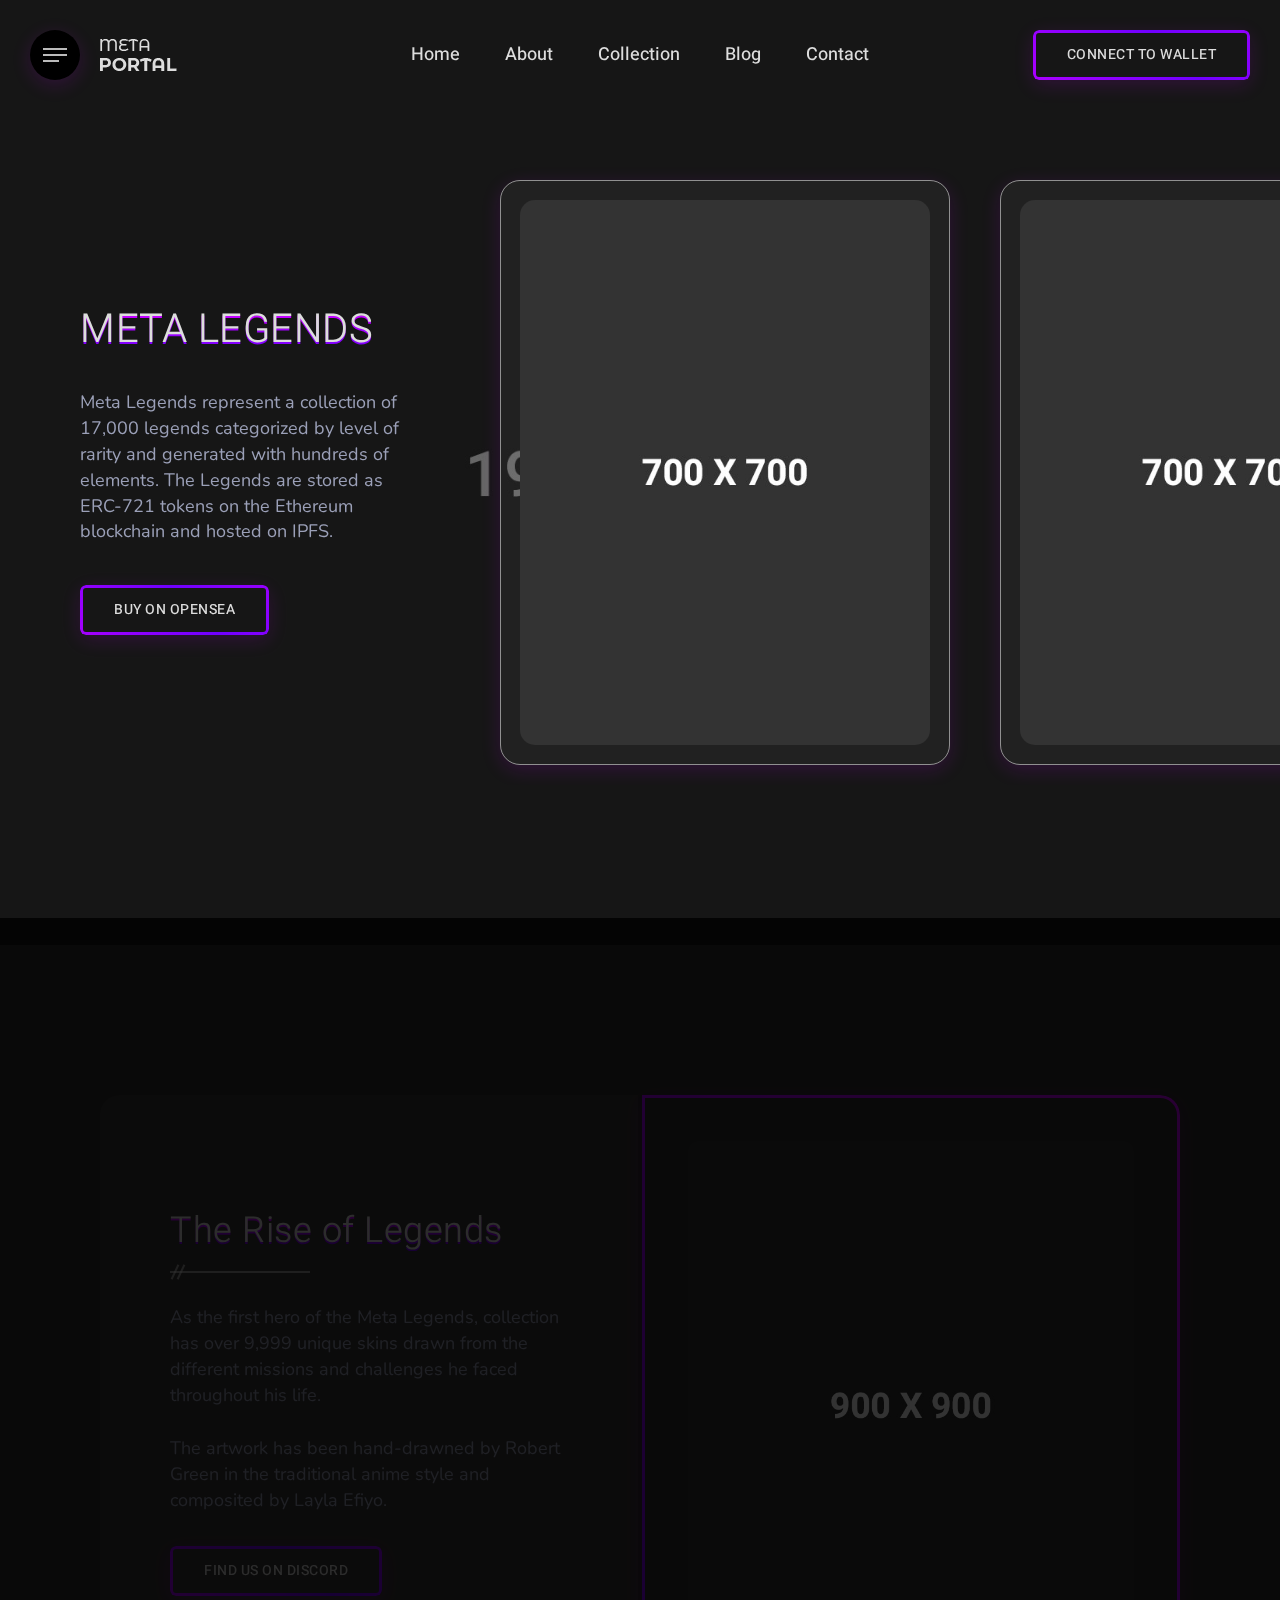
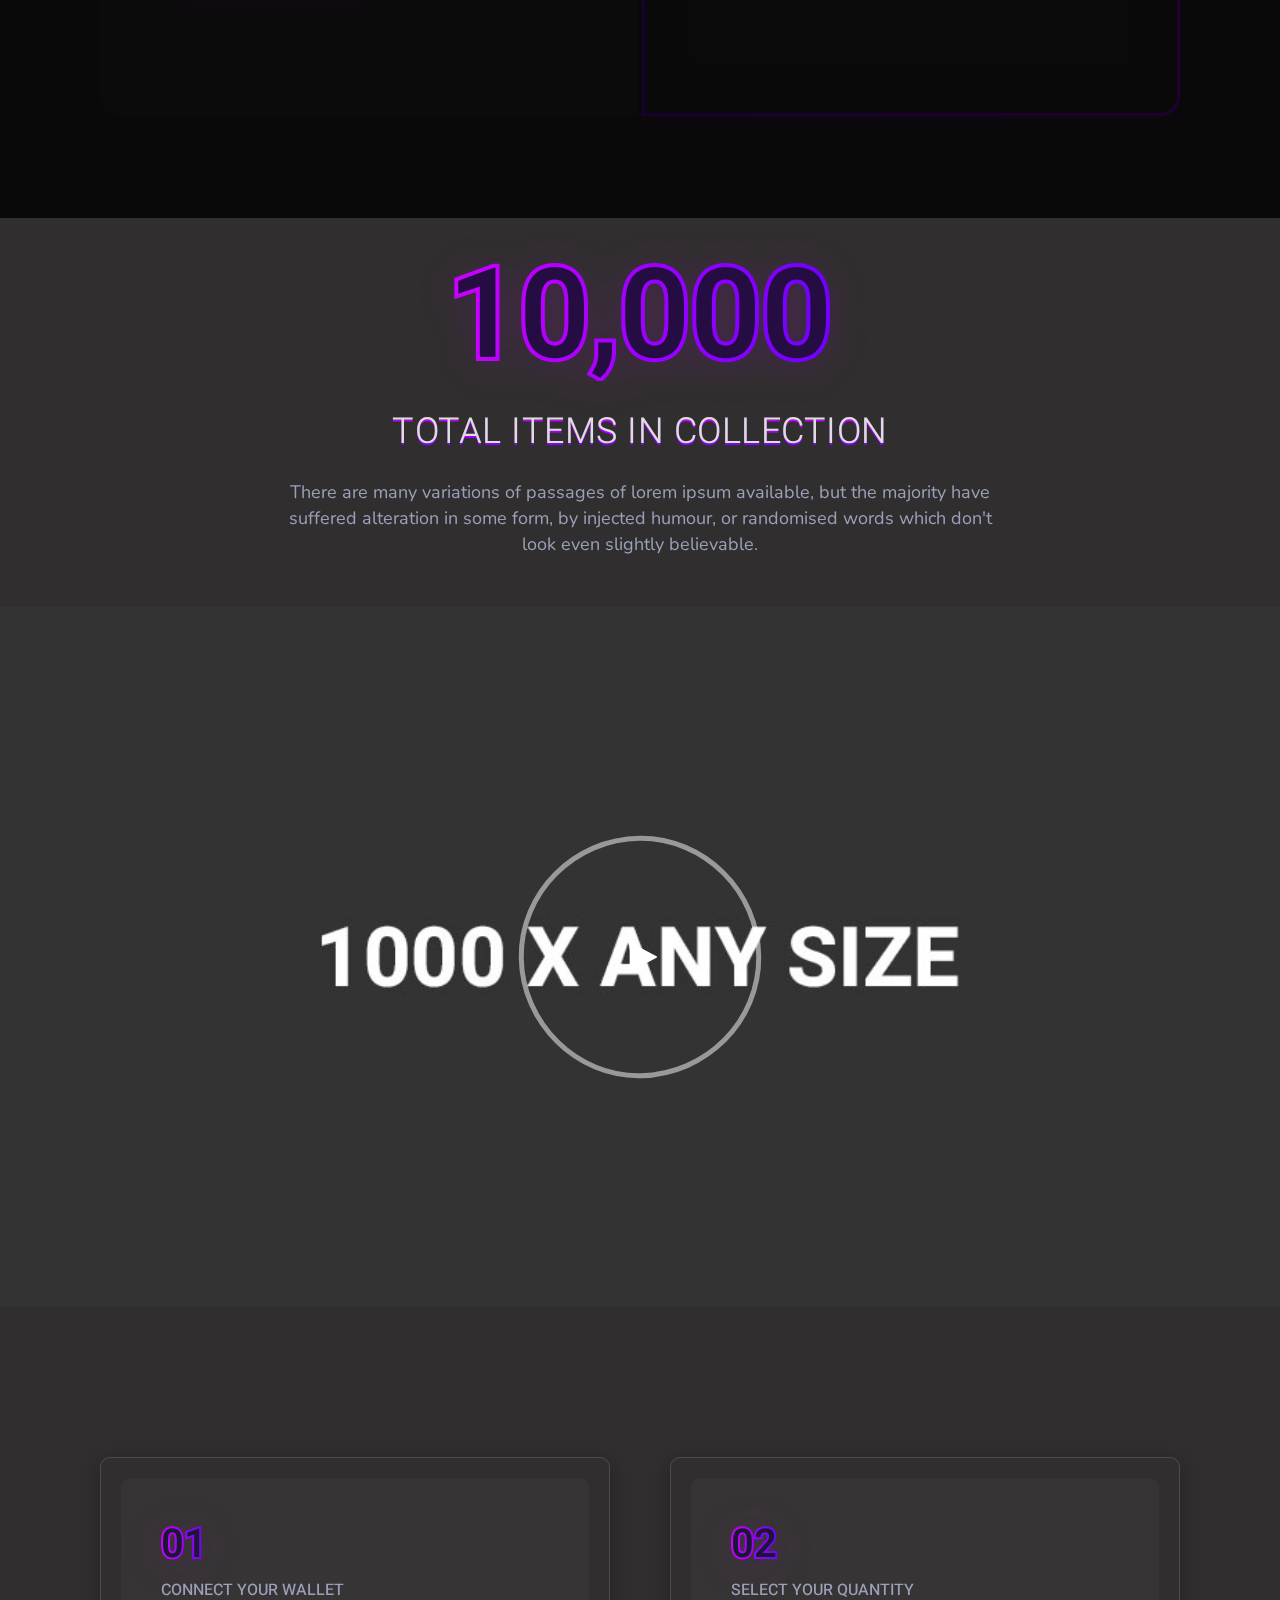
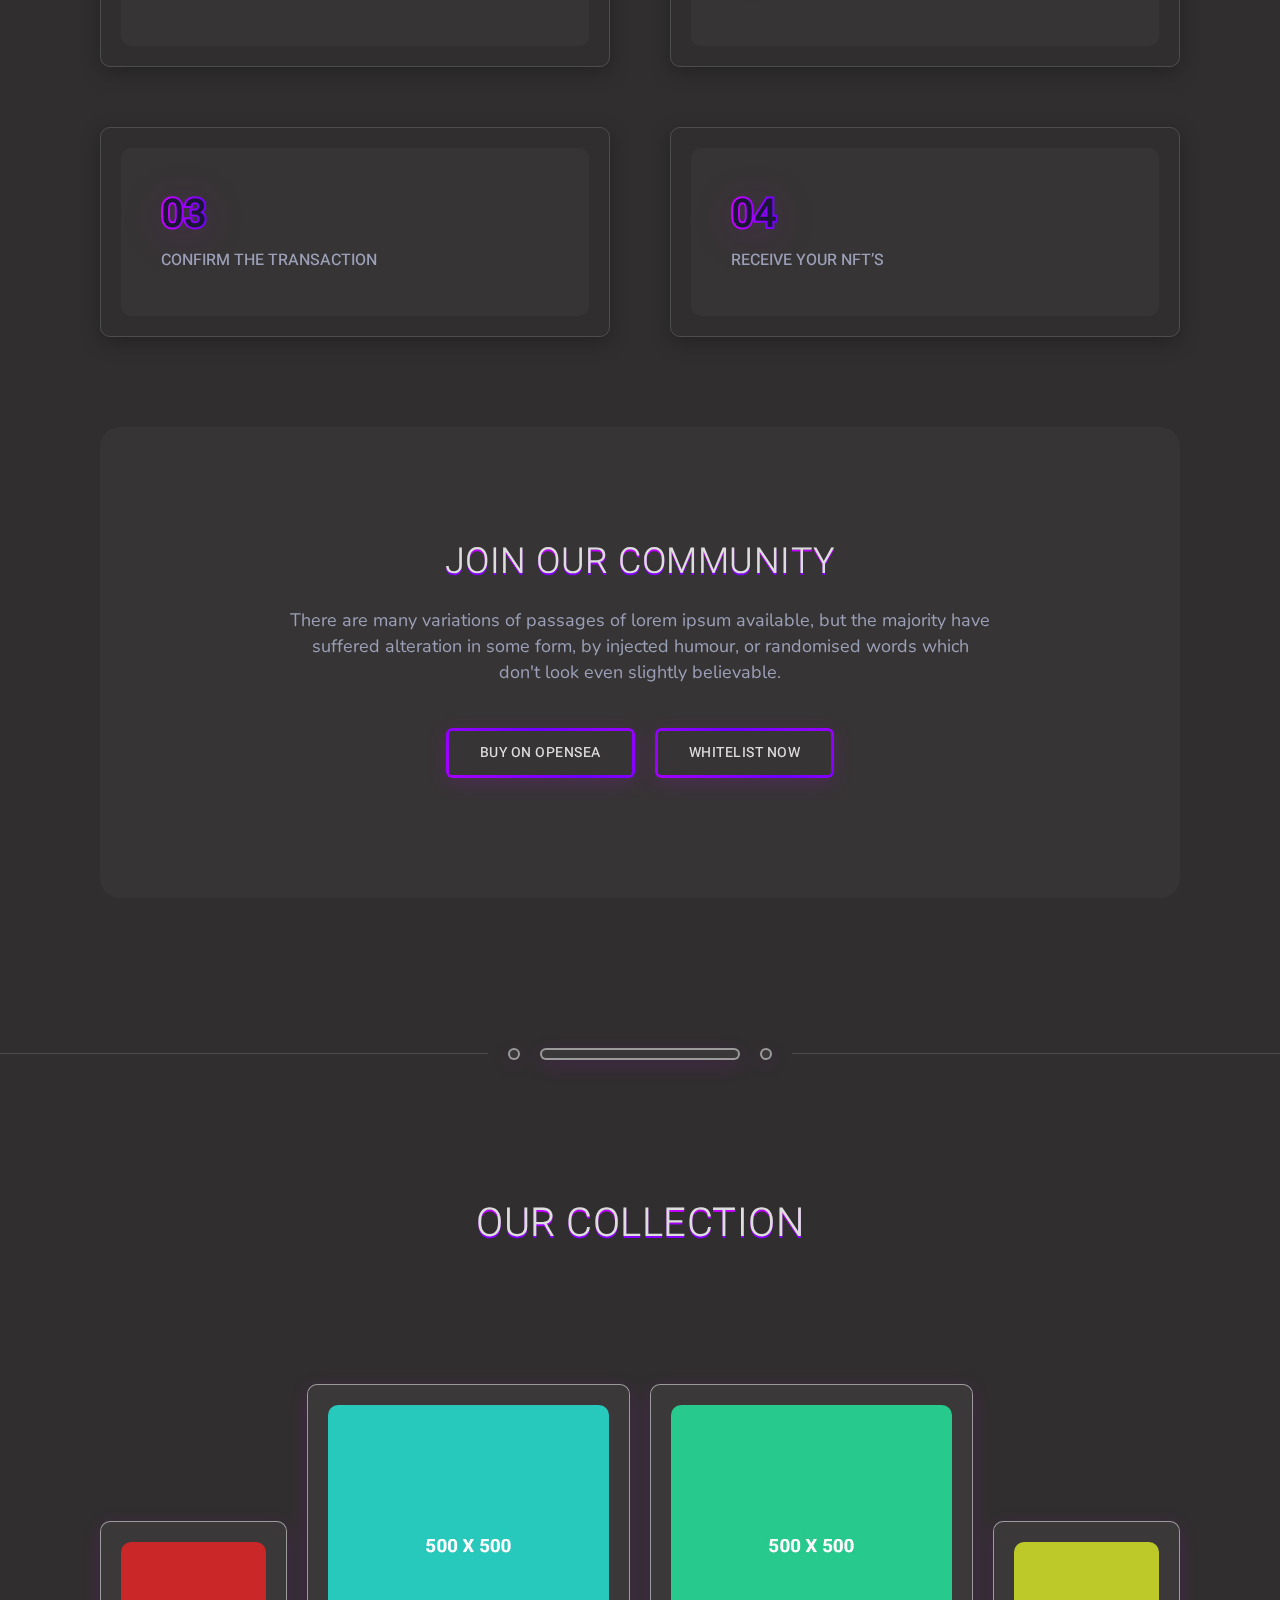
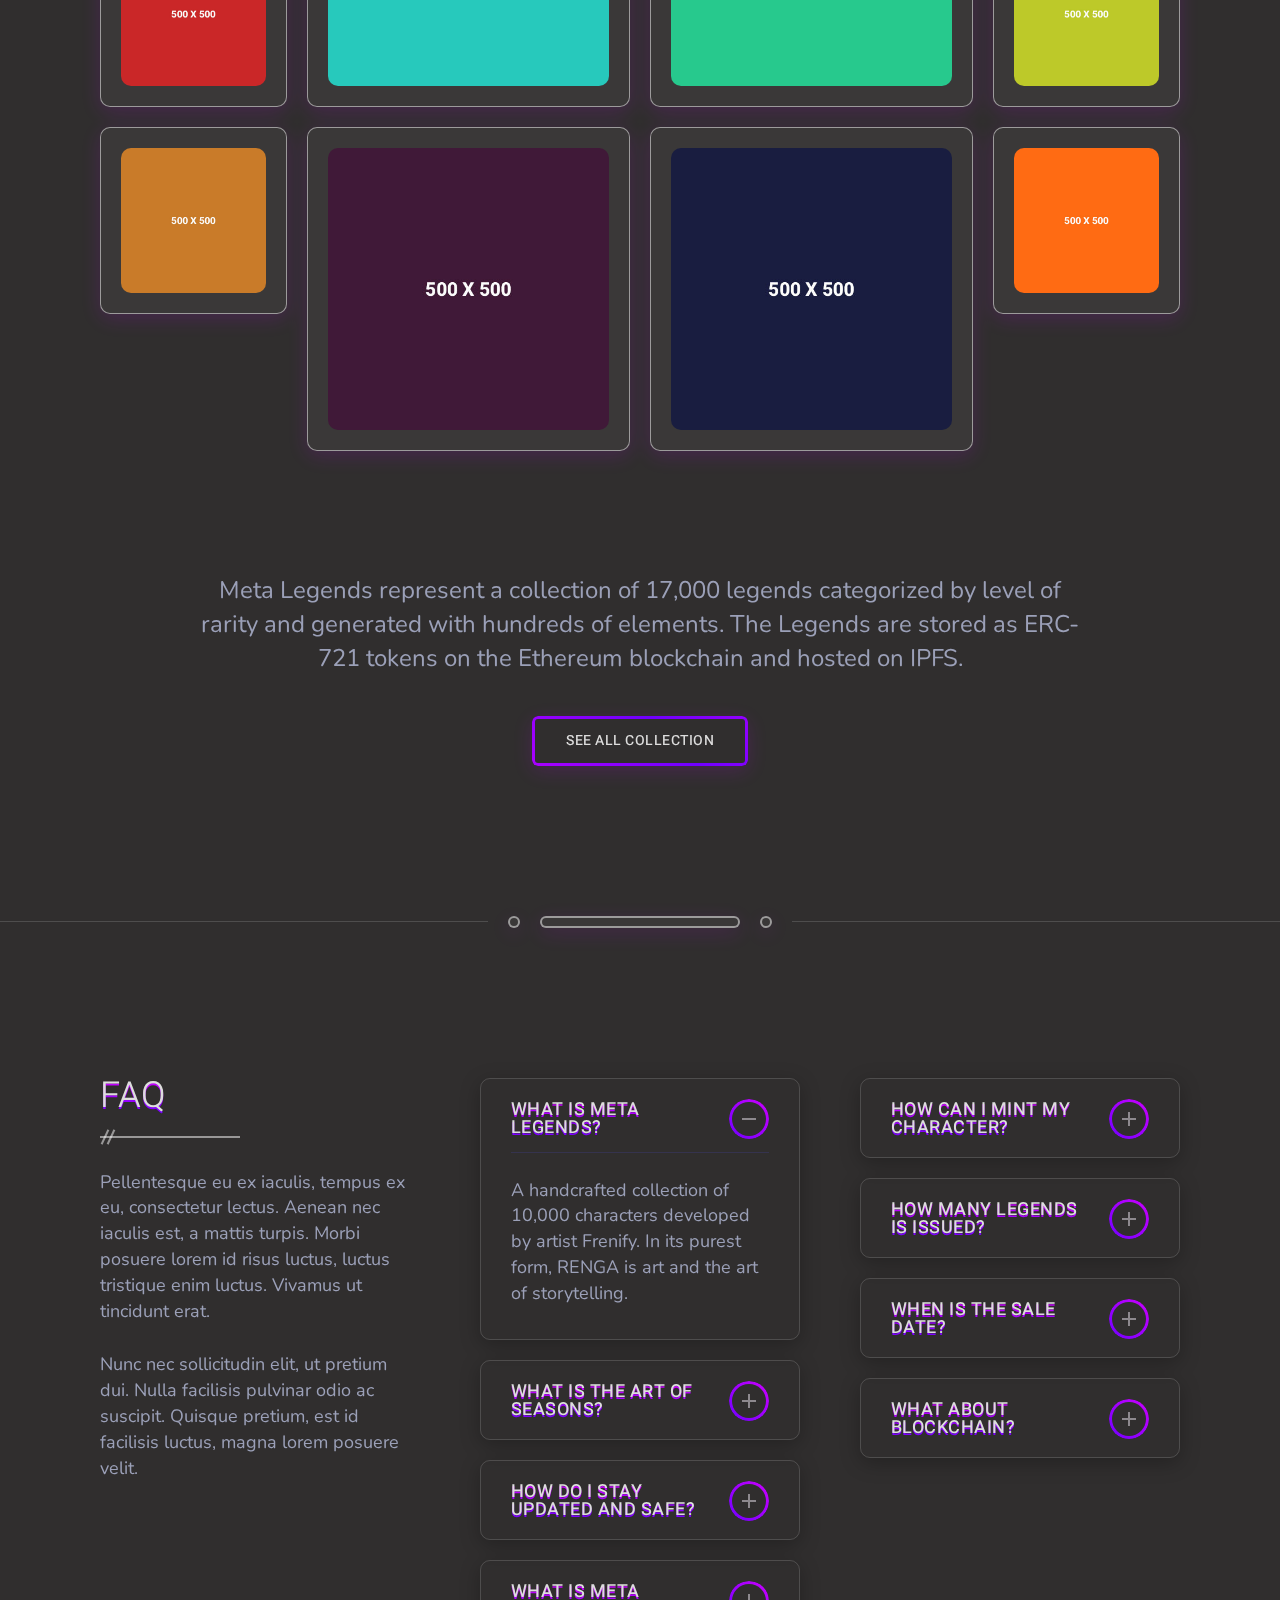
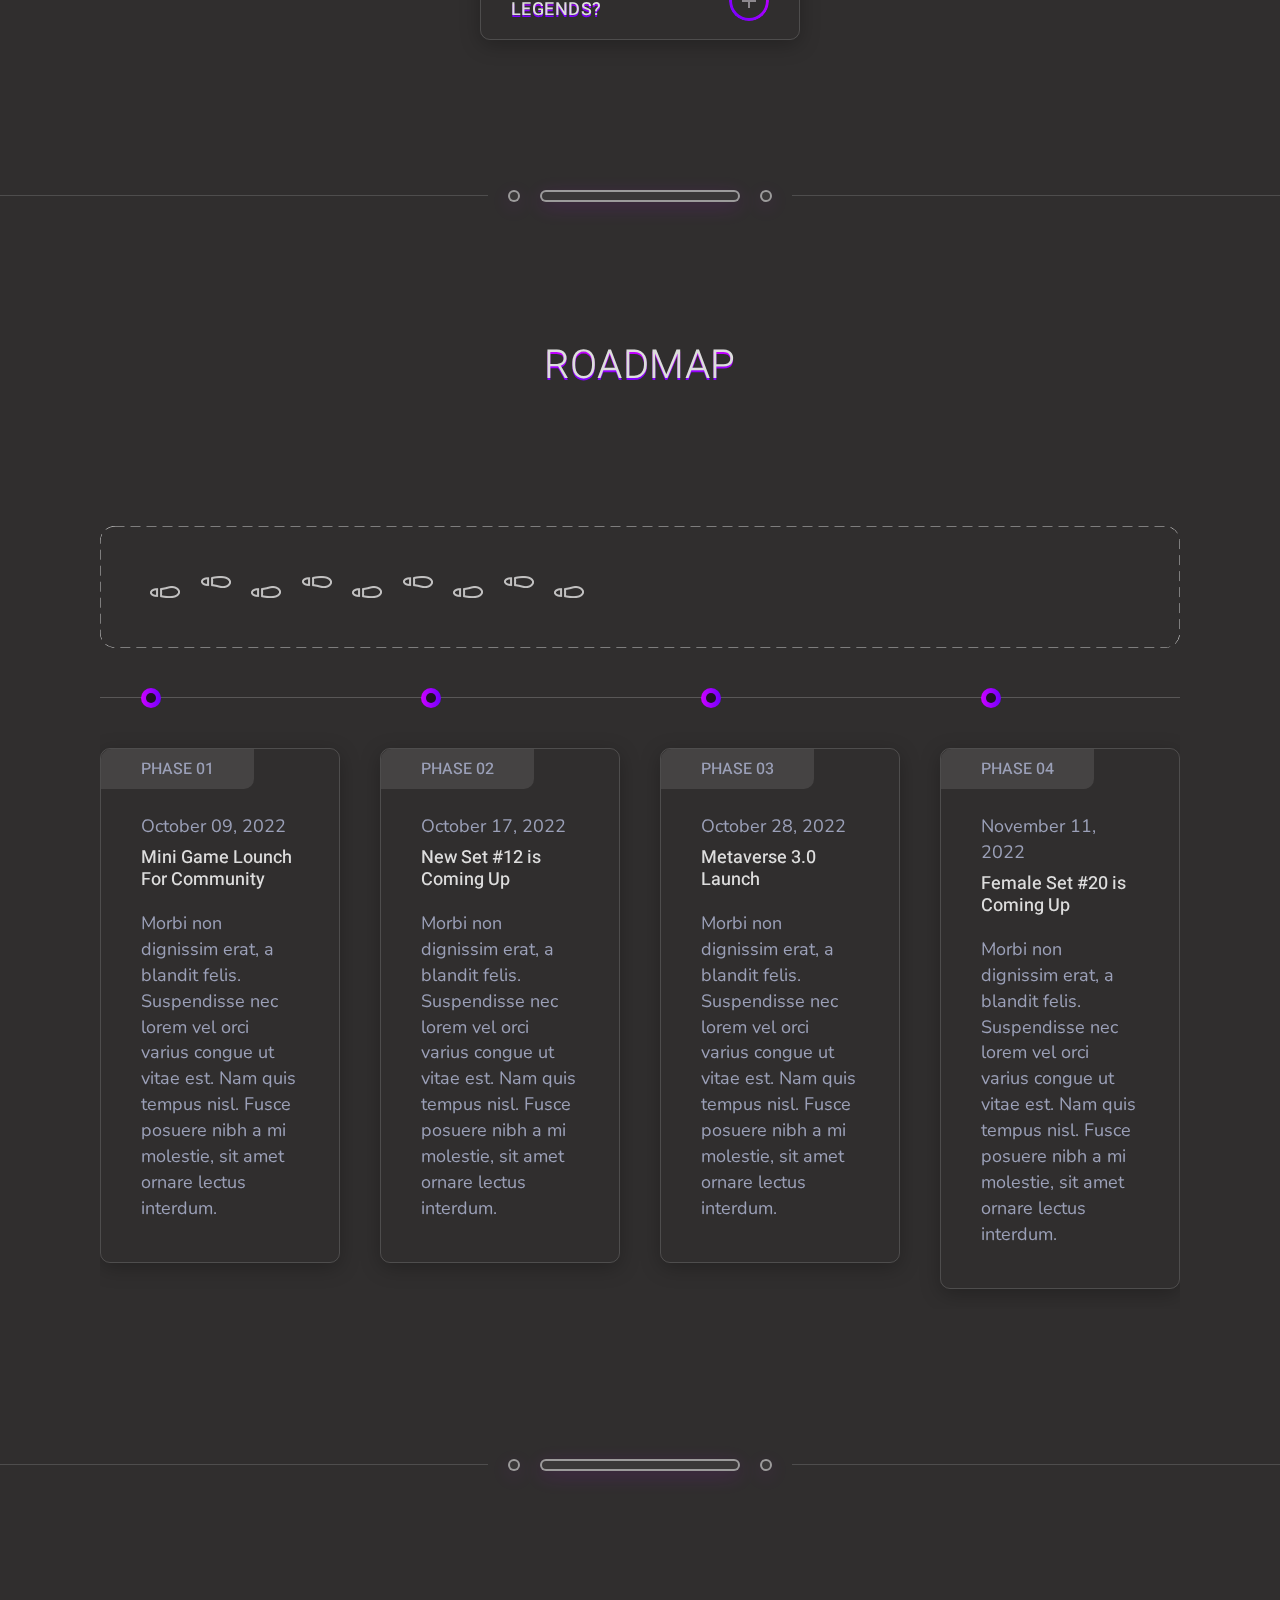
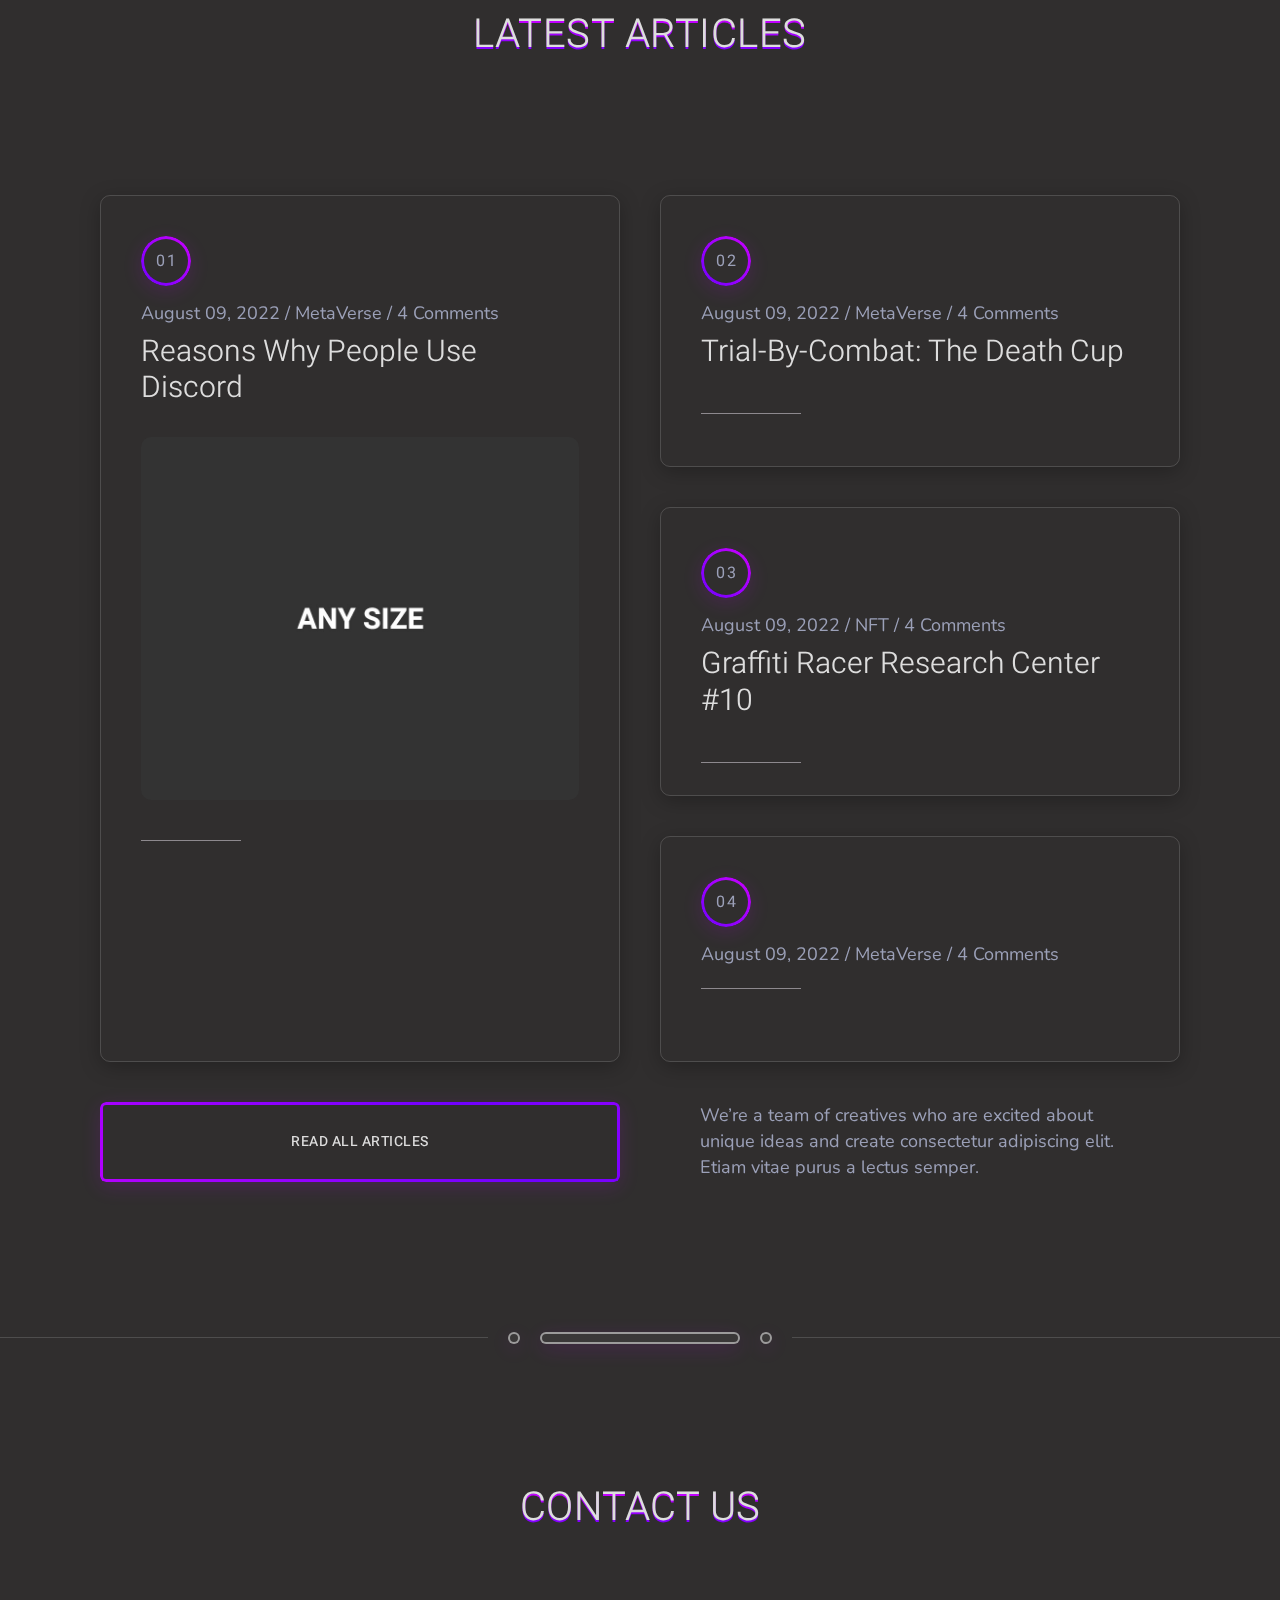
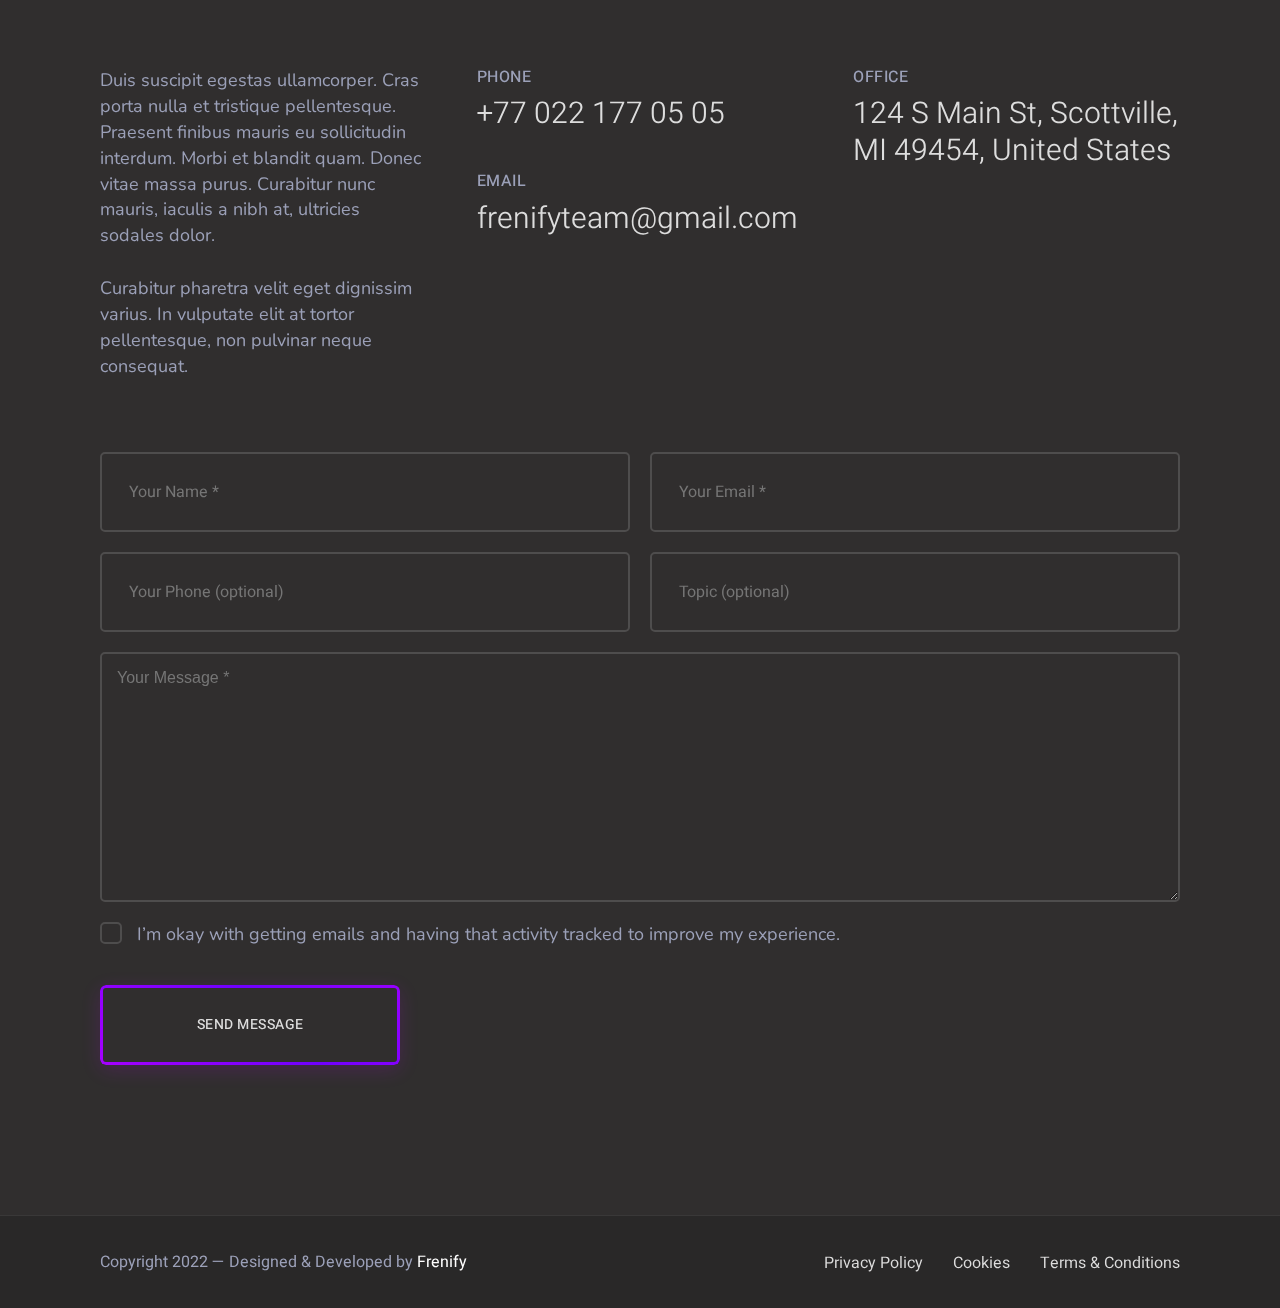
<file: index-4.html>
<!DOCTYPE html>
<!--[if lt IE 7 ]><html class="ie ie6" lang="en"> <![endif]-->
<!--[if IE 7 ]><html class="ie ie7" lang="en"> <![endif]-->
<!--[if IE 8 ]><html class="ie ie8" lang="en"> <![endif]-->
<!--[if (gte IE 9)|!(IE)]><!--><html lang="en"> <!--<![endif]-->
  
<head>

<meta http-equiv="Content-Type" content="text/html; charset=utf-8" />

<meta name="description" content="MetaPortal">
<meta name="author" content="Frenify">

<meta name="viewport" content="width=device-width, initial-scale=1, maximum-scale=1">

<title>MetaPortal | Home #4</title>

<!-- Google Fonts -->
<link rel="preconnect" href="https://fonts.googleapis.com">
<link rel="preconnect" href="https://fonts.gstatic.com" crossorigin>
<link href="https://fonts.googleapis.com/css2?family=Heebo:wght@100;200;300;400;500;600;700;800;900&family=Nunito:ital,wght@0,200;0,300;0,400;0,500;0,600;0,700;0,800;0,900;1,200;1,300;1,400;1,500;1,600;1,700;1,800;1,900&display=swap" rel="stylesheet">
<!-- !Google Fonts -->

<!-- Styles -->
<link type="text/css" rel="stylesheet" href="css/plugins.css?ver=6.0" />
<link type="text/css" rel="stylesheet" href="css/style.css?ver=6.0" />
<!--[if lt IE 9]> <script type="text/javascript" src="js/modernizr.custom.js?ver=6.0"></script> <![endif]-->
<!-- !Styles -->

</head>

<body>

<!-- Preloader -->
<div class="metaportal_fn_preloader">
	<div class="loading-container">
		<div class="loading">
			<div class="l1">
				<div></div>
			</div>
			<div class="l2">
				<div></div>
			</div>
			<div class="l3">
				<div></div>
			</div>
			<div class="l4">
				<div></div>
			</div>
		</div>
	</div>
</div>
<!-- !Preloader -->

<!-- Left Navigation -->
<div class="metaportal_fn_leftnav_closer ready"></div>
<div class="metaportal_fn_leftnav ready">
	<a href="#" class="fn__closer"><span></span></a>
	<div class="navbox">
		<div class="list_holder">
			<ul class="metaportal_fn_items">
				<li>
					<div class="item">
						<a href="https://opensea.io/" target="_blank"></a>
						<span class="icon">
							<img src="img/market/opensea.png" alt="">
						</span>
						<span class="text">Opensea</span>
					</div>
				</li>
				<li>
					<div class="item">
						<a href="https://discord.com/" target="_blank"></a>
						<span class="icon">
							<img src="img/market/discord.png" alt="">
						</span>
						<span class="text">Discord</span>
					</div>
				</li>
			</ul>
		</div>
		<div class="nav_holder">
			
			<!-- For JS -->
			<span class="icon">
				<img src="svg/down.svg" alt="" class="fn__svg">
			</span>
			<!-- For JS -->
			
			<ul>
				<li>
					<a href="#">
						<span class="creative_link">Home<img src="svg/down.svg" alt="" class="fn__svg"></span>
					</a>
					<ul class="sub-menu">
						<li><a href="index.html"><span class="creative_link">#1 3D Carousel</span></a></li>
						<li><a href="index-2.html"><span class="creative_link">#2 Bended Carousel</span></a></li>
						<li><a href="index-3.html"><span class="creative_link">#3 Video Background</span></a></li>
						<li><a href="index-4.html"><span class="creative_link">#4 Water Effect</span></a></li>
						<li><a href="index-5.html"><span class="creative_link">#5 Simple Carousel</span></a></li>
						<li><a href="index-6.html"><span class="creative_link">#6 Fullscreen Slider</span></a></li>
					</ul>
				</li>
				<li><a href="nft-single.html"><span class="creative_link">Mint Page</span></a></li>
				<li><a href="collection.html"><span class="creative_link">Collection</span></a></li>
				<li>
					<a href="#">
						<span class="creative_link">Pages<img src="svg/down.svg" alt="" class="fn__svg"></span>
					</a>
					<ul class="sub-menu">
						<li><a href="coming-soon.html"><span class="creative_link">Coming Soon</span></a></li>
						<li><a href="404.html"><span class="creative_link">404 Page</span></a></li>
						<li><a href="protected.html"><span class="creative_link">Protected Page</span></a></li>
						<li><a href="no-results.html"><span class="creative_link">Search No Results</span></a></li>
						<li>
							<a href="#">
								<span class="creative_link">More<img src="svg/down.svg" alt="" class="fn__svg"></span>
							</a>
							<ul class="sub-menu">
								<li><a href="cookies.html"><span class="creative_link">Cookies</span></a></li>
								<li><a href="privacy-policy.html"><span class="creative_link">Privacy Policy</span></a></li>
								<li><a href="terms-conditions.html"><span class="creative_link">Terms &amp; Conditions</span></a></li>
							</ul>
						</li>
					</ul>
				</li>
				<li><a href="blog.html"><span class="creative_link">Blog</span></a></li>
				<li><a href="blog-single.html"><span class="creative_link">Blog Single</span></a></li>
			</ul>
		</div>
		<div class="info_holder">
			<div class="copyright">
				<p>Copyright 2022 - Designed &amp; Developed by <a href="https://themeforest.net/user/frenify/portfolio" target="_blank">Frenify</a></p>
			</div>
			<div class="social_icons">
				<ul>
					<li><a href="#"><img src="svg/social/twitter-1.svg" alt="" class="fn__svg"></a></li>
					<li><a href="#"><img src="svg/social/facebook-1.svg" alt="" class="fn__svg"></a></li>
					<li><a href="#"><img src="svg/social/instagram-1.svg" alt="" class="fn__svg"></a></li>
					<li><a href="#"><img src="svg/social/pinterest-1.svg" alt="" class="fn__svg"></a></li>
					<li><a href="#"><img src="svg/social/behance-1.svg" alt="" class="fn__svg"></a></li>
				</ul>
			</div>
		</div>
	</div>
</div>
<!-- !Left Navigation -->


<!-- Searchbox Popup -->
<div class="metaportal_fn_search_closer"></div>
<div class="metaportal_fn_searchbox">
	<div class="container small">
		<div class="searchbox">
			<input type="text" placeholder="Search here...">
			<a href="#">
				<img src="svg/loupe.svg" alt="" class="fn__svg">
			</a>
		</div>
	</div>
</div>
<!-- !Searchbox Popup -->

<!-- Wallet Popup -->
<div class="metaportal_fn_wallet_closer ready"></div>
<div class="metaportal_fn_walletbox ready">
	<a href="#" class="fn__closer"><span></span></a>
	<div class="walletbox">
		
		<div class="title_holder">
			<h3>Connect Wallet</h3>
			<p>Connect with one of our available wallet providers or create a new one.</p>
		</div>
		
		<div class="list_holder">
			<ul class="metaportal_fn_items">
				<li>
					<div class="item">
						<a href="#"></a>
						<span class="icon">
							<img src="img/wallet/metamask.png" alt="">
						</span>
						<span class="text">Metamask</span>
					</div>
				</li>
				<li>
					<div class="item">
						<a href="#"></a>
						<span class="icon">
							<img src="img/wallet/coinbase.png" alt="">
						</span>
						<span class="text">Coinbase</span>
					</div>
				</li>
				<li>
					<div class="item">
						<a href="#"></a>
						<span class="icon">
							<img src="img/wallet/walletconnect.png" alt="">
						</span>
						<span class="text">WalletConnect</span>
					</div>
				</li>
				<li>
					<div class="item">
						<a href="#"></a>
						<span class="icon">
							<img src="img/wallet/venly.png" alt="">
						</span>
						<span class="text">Venly</span>
					</div>
				</li>
			</ul>
		</div>
		
	</div>
</div>
<!-- !Wallet Popup -->

<!-- Main -->
<div class="metaportal_fn_main">

	<!-- Mobile Navigation -->
	<div class="metaportal_fn_mobnav">
		<div class="mob_top">
			<div class="social_trigger">
				<div class="trigger">
					<span></span>
				</div>
				<div class="social">
					<ul>
						<li><a href="https://www.facebook.com/" target="_blank">Fb.</a></li>
						<li><a href="https://www.twitter.com/" target="_blank">Tw.</a></li>
						<li><a href="https://www.instagram.com/" target="_blank">In.</a></li>
						<li><a href="https://www.linkedin.com/" target="_blank">Ln.</a></li>
					</ul>
				</div>
			</div>
			<div class="wallet">
				<a href="#" class="metaportal_fn_button wallet_opener"><span>Wallet</span></a>
			</div>
		</div>
		<div class="mob_mid">
			<div class="logo">
				<a href="index.html"><img src="img/logo.png" alt=""></a>
			</div>
			<div class="trigger">
				<span></span>
			</div>
		</div>
		<div class="mob_bot">
			<ul>
				<li><a class="creative_link" href="#home">Home</a></li>
				<li><a class="creative_link" href="#about">About</a></li>
				<li><a class="creative_link" href="#collection">Collection</a></li>
				<li><a class="creative_link" href="#news">Blog</a></li>
				<li><a class="creative_link" href="#contact">Contact</a></li>
			</ul>
		</div>
	</div>
	<!-- !Mobile Navigation -->
	
	<!-- Header -->
	<header id="header">
		<div class="header">
			<div class="header_in">
			
				<div class="trigger_logo">
					<div class="trigger">
						<span></span>
					</div>
					<div class="logo">
						<a href="index.html"><img src="img/logo.png" alt=""></a>
					</div>
				</div>
				
				<div class="nav">
					<ul>
						<li><a class="creative_link" href="#home">Home</a></li>
						<li><a class="creative_link" href="#about">About</a></li>
						<li><a class="creative_link" href="#collection">Collection</a></li>
						<li><a class="creative_link" href="#news">Blog</a></li>
						<li><a class="creative_link" href="#contact">Contact</a></li>
					</ul>
				</div>
				
				<div class="wallet">
					<a href="#" class="metaportal_fn_button wallet_opener"><span>Connect To Wallet</span></a>
				</div>
				
			</div>
		</div>
	</header>
	<!-- !Header -->
	
	<!-- Content -->
	<div class="metaportal_fn_content">
		
		<section id="hero4">
		
			
			<div class="fn_cs_hero_slider ripple" data-ratio="1.33" id="ripple" data-bg-img="img/bg4.jpg">
				<div class="bg_overlay"></div>
				<div class="left_part">
					<h3 class="fn__maintitle big" data-text="Meta Legends">Meta Legends</h3>
					<p>Meta Legends represent a collection of 17,000 legends categorized by level of rarity and generated with hundreds of elements. The Legends are stored as ERC-721 tokens on the Ethereum blockchain and hosted on IPFS.</p>
					<a href="https://opensea.io/" class="metaportal_fn_button" target="_blank"><span>Buy On Opensea</span></a>
				</div>
				<div class="slider_part">
					<div class="swiper-container">
						<div class="swiper-wrapper">
							<div class="swiper-slide">
								<div class="item">
									<div class="img_holder">
										<div class="abs_img" data-bg-img="img/drops/1.jpg" style=""></div>
										<img src="img/1x1.jpg" alt="">
									</div>
								</div>
							</div>
							<div class="swiper-slide">
								<div class="item">
									<div class="img_holder">
										<div class="abs_img" data-bg-img="img/drops/2.jpg" style=""></div>
										<img src="img/1x1.jpg" alt="">
									</div>
								</div>
							</div>
							<div class="swiper-slide">
								<div class="item">
									<div class="img_holder">
										<div class="abs_img" data-bg-img="img/drops/3.jpg" style=""></div>
										<img src="img/1x1.jpg" alt="">
										<a class="popup-youtube metaportal_fn_videobutton" href="https://www.youtube.com/watch?v=7e90gBu4pas">
											<img src="svg/play.svg" alt="" class="fn__svg">
										</a>
									</div>
								</div>
							</div>
							<div class="swiper-slide">
								<div class="item">
									<div class="img_holder">
										<div class="abs_img" data-bg-img="img/drops/4.jpg" style=""></div>
										<img src="img/1x1.jpg" alt="">
									</div>
								</div>
							</div>
							<div class="swiper-slide">
								<div class="item">
									<div class="img_holder">
										<div class="abs_img" data-bg-img="img/drops/5.jpg" style=""></div>
										<img src="img/1x1.jpg" alt="">
									</div>
								</div>
							</div>
							<div class="swiper-slide">
								<div class="item">
									<div class="img_holder">
										<div class="abs_img" data-bg-img="img/drops/6.jpg" style=""></div>
										<img src="img/1x1.jpg" alt="">
									</div>
								</div>
							</div>
							<div class="swiper-slide">
								<div class="item">
									<div class="img_holder">
										<div class="abs_img" data-bg-img="img/drops/7.jpg" style=""></div>
										<img src="img/1x1.jpg" alt="">
									</div>
								</div>
							</div>
							<div class="swiper-slide">
								<div class="item">
									<div class="img_holder">
										<div class="abs_img" data-bg-img="img/drops/8.jpg" style=""></div>
										<img src="img/1x1.jpg" alt="">
									</div>
								</div>
							</div>
							<div class="swiper-slide">
								<div class="item">
									<div class="img_holder">
										<div class="abs_img" data-bg-img="img/drops/9.jpg" style=""></div>
										<img src="img/1x1.jpg" alt="">
									</div>
								</div>
							</div>
							<div class="swiper-slide">
								<div class="item">
									<div class="img_holder">
										<div class="abs_img" data-bg-img="img/drops/10.jpg" style=""></div>
										<img src="img/1x1.jpg" alt="">
									</div>
								</div>
							</div>
						</div>
					</div>
				</div>
			</div>
			
		</section>
		
		<!-- Section About #2 -->
		<section id="about2">
			
			<div class="container small">
			
				<div class="fn_cs_shortabout">
					<div class="about_left">
						<h3 class="fn__maintitle" data-text="The Rise of Legends">The Rise of Legends</h3>
						<div class="fn_cs_divider">
							<div class="divider">
								<span></span>
								<span></span>
							</div>
						</div>
						<div class="desc">
							<p>As the first hero of the Meta Legends, collection has over 9,999 unique skins drawn from the different missions and challenges he faced throughout his life.</p>
							<p>The artwork has been hand-drawned by Robert Green in the traditional anime style and composited by Layla Efiyo.</p>
						</div>
						<a href="https://discord.com/" class="metaportal_fn_button" target="_blank"><span>Find us On Discord</span></a>
					</div>
					<div class="about_right">
						<div class="abs_img" data-bg-img="img/about/2.jpg"></div>
					</div>
				</div>
				
				
				<div class="fn_cs_collection_info">
					<h3 class="fn__gradient_title">10,000</h3>
					<h3 class="fn__maintitle upper" data-text="Total Items in Collection">Total Items in Collection</h3>
					<p>There are many variations of passages of lorem ipsum available, but the majority have suffered alteration in some form, by injected humour, or randomised words which don't look even slightly believable.</p>
				</div>
				
			</div>
			
			<div class="fn_cs_video bg">
				<div class="abs_img" data-bg-img="img/video/1.jpg"></div>
				<a class="popup-youtube" href="https://www.youtube.com/watch?v=7e90gBu4pas">
					<img src="svg/play.svg" alt="" class="fn__svg">
				</a>
			</div>
			
			
			<div class="container">
			
				<!-- Steps Shortcode -->
				<div class="fn_cs_steps gap" data-cols="4" data-gap="60">
					<ul>
						<li>
							<div class="item">
								<div class="item_in">
									<h3 class="fn__gradient_title">01</h3>
									<p>Connect your Wallet</p>
								</div>
							</div>
						</li>
						<li>
							<div class="item">
								<div class="item_in">
									<h3 class="fn__gradient_title">02</h3>
									<p>Select Your Quantity</p>
								</div>
							</div>
						</li>
						<li>
							<div class="item">
								<div class="item_in">
									<h3 class="fn__gradient_title">03</h3>
									<p>Confirm The Transaction</p>
								</div>
							</div>
						</li>
						<li>
							<div class="item">
								<div class="item_in">
									<h3 class="fn__gradient_title">04</h3>
									<p>Receive Your NFT’s</p>
								</div>
							</div>
						</li>
					</ul>
				</div>
				<!-- !Steps Shortcode -->
				
				
				<div class="fn_cs_join">
					<div class="join_in">
						<h3 class="fn__maintitle upper" data-text="Join Our Community">Join Our Community</h3>
						<p>There are many variations of passages of lorem ipsum available, but the majority have suffered alteration in some form, by injected humour, or randomised words which don't look even slightly believable.</p>
						<div class="buttons">
							<a href="https://opensea.io/" class="metaportal_fn_button" target="_blank"><span>Buy On Opensea</span></a>
							<a href="#" class="metaportal_fn_button" target="_blank"><span>WhiteList Now</span></a>
						</div>
					</div>
				</div>
				
			</div>
			
			
		</section>
		<!-- !Section About #2 -->
		
		
		
		<!-- Section Divider -->
		<div class="fn_cs_section_divider">
			<div class="divider">
				<span class="short"></span>
				<span class="long"></span>
				<span class="short"></span>
			</div>
		</div>
		<!-- !Section Divider -->
		
		<!-- Collection Section -->
		<section id="collection">
			<div class="container">
				
				<h3 class="fn__maintitle big" data-text="Our Collection" data-align="center">Our Collection</h3>
				
				<div class="fn_cs_collection modern">
					<div class="collection_top">
						<div class="item">
							<div class="item_in">
								<div class="img">
									<div class="abs_img" data-bg-img="img/collection/1.jpg"></div>
									<img src="img/1x1.jpg" alt="">
								</div>
							</div>
							<input type="hidden" value="img/collection/1.jpg">
						</div>
						<div class="item">
							<div class="item_in">
								<div class="img">
									<div class="abs_img" data-bg-img="img/collection/2.jpg"></div>
									<img src="img/1x1.jpg" alt="">
								</div>
							</div>
							<input type="hidden" value="img/collection/2.jpg">
						</div>
						<div class="item">
							<div class="item_in">
								<div class="img">
									<div class="abs_img" data-bg-img="img/collection/3.jpg"></div>
									<img src="img/1x1.jpg" alt="">
								</div>
							</div>
							<input type="hidden" value="img/collection/3.jpg">
						</div>
						<div class="item">
							<div class="item_in">
								<div class="img">
									<div class="abs_img" data-bg-img="img/collection/4.jpg"></div>
									<img src="img/1x1.jpg" alt="">
								</div>
							</div>
							<input type="hidden" value="img/collection/4.jpg">
						</div>
					</div>
					<div class="collection_bottom">
						<div class="item">
							<div class="item_in">
								<div class="img">
									<div class="abs_img" data-bg-img="img/collection/5.jpg"></div>
									<img src="img/1x1.jpg" alt="">
								</div>
							</div>
							<input type="hidden" value="img/collection/5.jpg">
						</div>
						<div class="item">
							<div class="item_in">
								<div class="img">
									<div class="abs_img" data-bg-img="img/collection/6.jpg"></div>
									<img src="img/1x1.jpg" alt="">
								</div>
							</div>
							<input type="hidden" value="img/collection/6.jpg">
						</div>
						<div class="item">
							<div class="item_in">
								<div class="img">
									<div class="abs_img" data-bg-img="img/collection/7.jpg"></div>
									<img src="img/1x1.jpg" alt="">
								</div>
							</div>
							<input type="hidden" value="img/collection/7.jpg">
						</div>
						<div class="item">
							<div class="item_in">
								<div class="img">
									<div class="abs_img" data-bg-img="img/collection/8.jpg"></div>
									<img src="img/1x1.jpg" alt="">
								</div>
							</div>
							<input type="hidden" value="img/collection/8.jpg">
						</div>
					</div>
				</div>
			
				<div class="fn_cs_desc">
					<p>Meta Legends represent a collection of 17,000 legends categorized by level of rarity and generated with hundreds of elements. The Legends are stored as ERC-721 tokens on the Ethereum blockchain and hosted on IPFS.</p>
					<a href="collection.html" class="metaportal_fn_button"><span>See All Collection</span></a>
				</div>
				
			</div>
		</section>
		<!-- !Collection Section -->
		
		
		<!-- Section Divider -->
		<div class="fn_cs_section_divider">
			<div class="divider">
				<span class="short"></span>
				<span class="long"></span>
				<span class="short"></span>
			</div>
		</div>
		<!-- !Section Divider -->
		
		
		
		<!-- Section FAQ -->
		<section id="faq">
			<div class="container">
				
				<div class="fn_cs_faq">
					
					<div class="faq_col">
						<h3 class="fn__maintitle" data-text="FAQ">FAQ</h3>
						<div class="fn_cs_divider">
							<div class="divider">
								<span></span>
								<span></span>
							</div>
						</div>
						<div class="desc">
							<p>Pellentesque eu ex iaculis, tempus ex eu, consectetur lectus. Aenean nec iaculis est, a mattis turpis. Morbi posuere lorem id risus luctus, luctus tristique enim luctus. Vivamus ut tincidunt erat.</p>
							<p>Nunc nec sollicitudin elit, ut pretium dui. Nulla facilisis pulvinar odio ac suscipit. Quisque pretium, est id facilisis luctus, magna lorem posuere velit.</p>
						</div>
					</div>
					
					<div class="faq_col">
						
						<div class="fn_cs_accordion">
							<div class="acc_item active">
								<div class="acc_header">
									<h3 class="fn__maintitle" data-text="What is Meta Legends?">What is Meta Legends?</h3>
									<span class="icon"><span></span></span>
								</div>
								<div class="acc_content">
									<p>A handcrafted collection of 10,000 characters developed by artist Frenify.  In its purest form, RENGA is art and the art of storytelling.</p>
								</div>
							</div>
							<div class="acc_item">
								<div class="acc_header">
									<h3 class="fn__maintitle" data-text="What is The Art of Seasons?">What is The Art of Seasons?</h3>
									<span class="icon"><span></span></span>
								</div>
								<div class="acc_content">
									<p>A handcrafted collection of 10,000 characters developed by artist Frenify.  In its purest form, RENGA is art and the art of storytelling.</p>
								</div>
							</div>
							<div class="acc_item">
								<div class="acc_header">
									<h3 class="fn__maintitle" data-text="How do I stay updated and safe?">How do I stay updated and safe?</h3>
									<span class="icon"><span></span></span>
								</div>
								<div class="acc_content">
									<p>A handcrafted collection of 10,000 characters developed by artist Frenify.  In its purest form, RENGA is art and the art of storytelling.</p>
								</div>
							</div>
							<div class="acc_item">
								<div class="acc_header">
									<h3 class="fn__maintitle" data-text="What is Meta Legends?">What is Meta Legends?</h3>
									<span class="icon"><span></span></span>
								</div>
								<div class="acc_content">
									<p>A handcrafted collection of 10,000 characters developed by artist Frenify.  In its purest form, RENGA is art and the art of storytelling.</p>
								</div>
							</div>
						</div>
						
					</div>
					
					<div class="faq_col">
						
						<div class="fn_cs_accordion">
							<div class="acc_item">
								<div class="acc_header">
									<h3 class="fn__maintitle" data-text="How can I mint my character?">How can I mint my character?</h3>
									<span class="icon"><span></span></span>
								</div>
								<div class="acc_content">
									<p>A handcrafted collection of 10,000 characters developed by artist Frenify.  In its purest form, RENGA is art and the art of storytelling.</p>
								</div>
							</div>
							<div class="acc_item">
								<div class="acc_header">
									<h3 class="fn__maintitle" data-text="How many Legends is issued?">How many Legends is issued?</h3>
									<span class="icon"><span></span></span>
								</div>
								<div class="acc_content">
									<p>A handcrafted collection of 10,000 characters developed by artist Frenify.  In its purest form, RENGA is art and the art of storytelling.</p>
								</div>
							</div>
							<div class="acc_item">
								<div class="acc_header">
									<h3 class="fn__maintitle" data-text="When is the sale date?">When is the sale date?</h3>
									<span class="icon"><span></span></span>
								</div>
								<div class="acc_content">
									<p>A handcrafted collection of 10,000 characters developed by artist Frenify.  In its purest form, RENGA is art and the art of storytelling.</p>
								</div>
							</div>
							<div class="acc_item">
								<div class="acc_header">
									<h3 class="fn__maintitle" data-text="What about blockchain?">What about blockchain?</h3>
									<span class="icon"><span></span></span>
								</div>
								<div class="acc_content">
									<p>A handcrafted collection of 10,000 characters developed by artist Frenify.  In its purest form, RENGA is art and the art of storytelling.</p>
								</div>
							</div>
						</div>
						
					</div>
					
				</div>
				
			</div>
		</section>
		<!-- !Section FAQ -->
		
		
		
		<!-- Section Divider -->
		<div class="fn_cs_section_divider">
			<div class="divider">
				<span class="short"></span>
				<span class="long"></span>
				<span class="short"></span>
			</div>
		</div>
		<!-- !Section Divider -->
		
		
		<!-- Section RoadMap -->
		<section id="roadmap">
			<div class="container">
				
				<h3 class="fn__maintitle big" data-text="RoadMap" data-align="center">RoadMap</h3>
				
				<div class="fn_cs_roadmap">
					<div class="step_holder">
						<div class="step_in"></div>
					</div>
					<div class="slider_holder">
						<div class="swiper-container">
							<div class="swiper-wrapper">
								<div class="swiper-slide">
									<div class="item">
										<span class="icon"></span>
										<span class="phase">Phase 01</span>
										<div class="item_in">
											<p class="date">October 09, 2022</p>
											<h3 class="title">Mini Game Lounch For Community</h3>
											<p class="desc">Morbi non dignissim erat, a blandit felis. Suspendisse nec lorem vel orci varius congue ut vitae est. Nam quis tempus nisl. Fusce posuere nibh a mi molestie, sit amet ornare lectus interdum.</p>
										</div>
									</div>
								</div>
								<div class="swiper-slide">
									<div class="item">
										<span class="icon"></span>
									  <span class="phase">Phase 02</span>
										<div class="item_in">
											<p class="date">October 17, 2022</p>
											<h3 class="title">New Set #12 is Coming Up</h3>
											<p class="desc">Morbi non dignissim erat, a blandit felis. Suspendisse nec lorem vel orci varius congue ut vitae est. Nam quis tempus nisl. Fusce posuere nibh a mi molestie, sit amet ornare lectus interdum.</p>
										</div>
									</div>
								</div>
								<div class="swiper-slide">
									<div class="item">
										<span class="icon"></span>
										<span class="phase">Phase 03</span>
										<div class="item_in">
											<p class="date">October 28, 2022</p>
											<h3 class="title">Metaverse 3.0 Launch</h3>
											<p class="desc">Morbi non dignissim erat, a blandit felis. Suspendisse nec lorem vel orci varius congue ut vitae est. Nam quis tempus nisl. Fusce posuere nibh a mi molestie, sit amet ornare lectus interdum.</p>
										</div>
									</div>
								</div>
								<div class="swiper-slide">
									<div class="item">
										<span class="icon"></span>
										<span class="phase">Phase 04</span>
										<div class="item_in">
											<p class="date">November 11, 2022</p>
											<h3 class="title">Female Set #20 is Coming Up</h3>
											<p class="desc">Morbi non dignissim erat, a blandit felis. Suspendisse nec lorem vel orci varius congue ut vitae est. Nam quis tempus nisl. Fusce posuere nibh a mi molestie, sit amet ornare lectus interdum.</p>
										</div>
									</div>
								</div>
								<div class="swiper-slide">
									<div class="item">
										<span class="icon"></span>
										<span class="phase">Phase 05</span>
										<div class="item_in">
											<p class="date">November 23, 2022</p>
											<h3 class="title">Mini Game Lounch For Community</h3>
											<p class="desc">Morbi non dignissim erat, a blandit felis. Suspendisse nec lorem vel orci varius congue ut vitae est. Nam quis tempus nisl. Fusce posuere nibh a mi molestie, sit amet ornare lectus interdum.</p>
										</div>
									</div>
								</div>
								<div class="swiper-slide">
									<div class="item">
										<span class="icon"></span>
										<span class="phase">Phase 06</span>
										<div class="item_in">
											<p class="date">December 02, 2022</p>
											<h3 class="title">Mini Game Lounch For Community</h3>
											<p class="desc">Morbi non dignissim erat, a blandit felis. Suspendisse nec lorem vel orci varius congue ut vitae est. Nam quis tempus nisl. Fusce posuere nibh a mi molestie, sit amet ornare lectus interdum.</p>
										</div>
									</div>
								</div>
								<div class="swiper-slide">
									<div class="item">
										<span class="icon"></span>
										<span class="phase">Phase 07</span>
										<div class="item_in">
											<p class="date">January 14, 2023</p>
											<h3 class="title">Mini Game Lounch For Community</h3>
											<p class="desc">Morbi non dignissim erat, a blandit felis. Suspendisse nec lorem vel orci varius congue ut vitae est. Nam quis tempus nisl. Fusce posuere nibh a mi molestie, sit amet ornare lectus interdum.</p>
										</div>
									</div>
								</div>
								<div class="swiper-slide">
									<div class="item">
										<span class="icon"></span>
										<span class="phase">Phase 08</span>
										<div class="item_in">
											<p class="date">January 28, 2023</p>
											<h3 class="title">Mini Game Lounch For Community</h3>
											<p class="desc">Morbi non dignissim erat, a blandit felis. Suspendisse nec lorem vel orci varius congue ut vitae est. Nam quis tempus nisl. Fusce posuere nibh a mi molestie, sit amet ornare lectus interdum.</p>
										</div>
									</div>
								</div>
								<div class="swiper-slide">
									<div class="item">
										<span class="icon"></span>
										<span class="phase">Phase 09</span>
										<div class="item_in">
											<p class="date">February 12, 2023</p>
											<h3 class="title">Mini Game Lounch For Community</h3>
											<p class="desc">Morbi non dignissim erat, a blandit felis. Suspendisse nec lorem vel orci varius congue ut vitae est. Nam quis tempus nisl. Fusce posuere nibh a mi molestie, sit amet ornare lectus interdum.</p>
										</div>
									</div>
								</div>
							</div>
						</div>
					</div>
				</div>
				
			</div>
		</section>
		<!-- !Section RoadMap -->
		
		
		<!-- Section Divider -->
		<div class="fn_cs_section_divider">
			<div class="divider">
				<span class="short"></span>
				<span class="long"></span>
				<span class="short"></span>
			</div>
		</div>
		<!-- !Section Divider -->
		
		
		<!-- Section News -->
		<section id="news">
			<div class="container">
				
				<h3 class="fn__maintitle big" data-text="Latest Articles" data-align="center">Latest Articles</h3>
				
				<!-- News Shotcode -->
				<div class="fn_cs_news">
					<div class="news_part">
						<div class="left_items">
							<div class="blog__item">
								<div class="counter">
									<span class="cc"><span>01</span></span>
								</div>
								<div class="meta">
									<p>August 09, 2022  /  MetaVerse  /  4 Comments</p>
								</div>
								<div class="title">
									<h3><a href="blog-single.html">Reasons Why People Use Discord</a></h3>
								</div>
								<div class="image">
									<a href="blog-single.html">
										<img src="img/blog/1.jpg" alt="">
									</a>
								</div>
								<div class="read_more">
									<a href="blog-single.html"><span>Read More</span></a>
								</div>
							</div>
						</div>
						<div class="right_items">
							<div class="blog__item">
								<div class="counter">
									<span class="cc"><span>02</span></span>
								</div>
								<div class="meta">
									<p>August 09, 2022  /  MetaVerse  /  4 Comments</p>
								</div>
								<div class="title">
									<h3><a href="blog-single.html">Trial-By-Combat: The Death Cup</a></h3>
								</div>
								<div class="read_more">
									<a href="blog-single.html"><span>Read More</span></a>
								</div>
							</div>
							<div class="blog__item">
								<div class="counter">
									<span class="cc"><span>03</span></span>
								</div>
								<div class="meta">
									<p>August 09, 2022  /  NFT  /  4 Comments</p>
								</div>
								<div class="title">
									<h3><a href="blog-single.html">Graffiti Racer Research Center #10</a></h3>
								</div>
								<div class="read_more">
									<a href="blog-single.html"><span>Read More</span></a>
								</div>
							</div>
							<div class="blog__item">
								<div class="counter">
									<span class="cc"><span>04</span></span>
								</div>
								<div class="meta">
									<p>August 09, 2022  /  MetaVerse  /  4 Comments</p>
								</div>
								<div class="read_more">
									<a href="blog-single.html"><span>Read More</span></a>
								</div>
							</div>
						</div>
					</div>
					<div class="bottom_part">
						<div class="left_bot">
							<a href="blog.html" class="metaportal_fn_button full"><span>Read All Articles</span></a>
						</div>
						<div class="right_bot">
							<p>We’re a team of creatives who are excited about unique ideas and create consectetur adipiscing elit. Etiam vitae purus a lectus semper.</p>
						</div>
					</div>
				</div>
				<!-- !News Shotcode -->
				
			</div>
		</section>
		<!-- !Section News -->
		
		
		<!-- Section Divider -->
		<div class="fn_cs_section_divider">
			<div class="divider">
				<span class="short"></span>
				<span class="long"></span>
				<span class="short"></span>
			</div>
		</div>
		<!-- !Section Divider -->
		
		
		<!-- Section -->
		<section id="contact">
			<div class="container">
			
				<h3 class="fn__maintitle big" data-text="Contact Us" data-align="center">Contact Us</h3>
				
				<div class="fn_cs_contact_info">
					<ul>
						<li>
							<div class="item">
								<p>Duis suscipit egestas ullamcorper. Cras porta nulla et tristique pellentesque. Praesent finibus mauris eu sollicitudin interdum. Morbi et blandit quam. Donec vitae massa purus. Curabitur nunc mauris, iaculis a nibh at, ultricies sodales dolor.</p>
								<p>Curabitur pharetra velit eget dignissim varius. In vulputate elit at tortor pellentesque, non pulvinar neque consequat.</p>
							</div>
						</li>
						<li>
							<div class="item">
								<h4 class="label">Phone</h4>
								<h3><a href="tel:+770221770505">+77 022 177 05 05</a></h3>
								<h4 class="lable">Email</h4>
								<h3><a href="mailto:frenifyteam@gmail.com">frenifyteam@gmail.com</a></h3>
							</div>
						</li>
						<li>
							<div class="item">
								<h4 class="label">Office</h4>
								<h3>124 S Main St, Scottville, MI 49454, United States</h3>
							</div>
						</li>
					</ul>
				</div>
				
				<div class="fn_cs_contact_form">
					<form action="/" method="post" class="contact_form" id="contact_form" autocomplete="off">
						<div class="input_list">
							<ul>
								<li>
									<input id="name" type="text" placeholder="Your Name *" />
								</li>
								<li>
									<input id="email" type="text" placeholder="Your Email *" />
								</li>
								<li>
									<input id="tel" type="text" placeholder="Your Phone (optional)" />
								</li>
								<li>
									<input id="subject" type="text" placeholder="Topic (optional)" />
								</li>
								<li class="full">
									<textarea id="message" placeholder="Your Message *"></textarea>
								</li>
								<li class="full">
									<label class="fn__checkbox">
										<input type="checkbox">
										<span class="fn__checkmark">
											<img src="svg/checked.svg" alt="" class="fn__svg">
										</span>
										<p>I’m okay with getting emails and having that activity tracked to improve my experience.</p>
									</label>
									<div class="mw300">
										<a id="send_message" href="#" class="metaportal_fn_button full">
											<span>Send Message</span>
										</a>
									</div>
									
								</li>
							</ul>
						</div>
						<div class="returnmessage" data-success="Your message has been received, We will contact you soon."></div>
						<div class="empty_notice"><span>! Please Fill Required Fields !</span></div>
					</form>
				</div>
				
			</div>
		</section>
		
		
		<!-- Footer -->
		<footer id="footer">
			<div class="container">
				<div class="footer">
					<div class="left_part">
						<p>Copyright 2022 — Designed &amp; Developed by <a href="https://themeforest.net/user/frenify/portfolio" target="_blank">Frenify</a></p>
					</div>
					<div class="right_part">
						<ul>
							<li><a class="creative_link" href="privacy-policy.html">Privacy Policy</a></li>
							<li><a class="creative_link" href="cookies.html">Cookies</a></li>
							<li><a class="creative_link" href="terms-conditions.html">Terms &amp; Conditions</a></li>
						</ul>
					</div>
				</div>
			</div>
		</footer>
		<!-- !Footer -->
		
	</div>
	<!-- !Content -->
	
	
	<!-- Social -->
	<div id="social">
		<div class="social">
			<h4 class="title">Follow Us:</h4>
			<ul>
				<li><a href="https://www.facebook.com/" target="_blank">Fb.</a></li>
				<li><a href="https://www.twitter.com/" target="_blank">Tw.</a></li>
				<li><a href="https://www.instagram.com/" target="_blank">In.</a></li>
				<li><a href="https://www.linkedin.com/" target="_blank">Ln.</a></li>
			</ul>
		</div>
	</div>
	<!-- !Social -->
	
	
	<!-- Totop -->
	<a href="#" class="metaportal_fn_totop">
		<span class="totop_inner">
			<span class="icon">
				<img src="svg/down.svg" alt="" class="fn__svg">
			</span>
			<span class="text">Scroll To Top</span>
		</span>
	</a>
	<!-- /Totop -->
	
	<!-- Search Button -->
	<a href="#" class="metaportal_fn_search">
		<span class="icon">
			<img src="svg/loupe.svg" alt="" class="fn__svg">
		</span>
	</a>
	<!-- !Search Button -->
	
	
</div>
<!-- !Main -->

<!-- Scripts -->
<script type="text/javascript" src="js/jquery.js?ver=6.0"></script>
<script type="text/javascript" src="js/plugins.js?ver=6.0"></script>
<!--[if lt IE 10]> <script type="text/javascript" src="js/ie8.js?ver=6.0"></script> <![endif]-->
<script type="text/javascript" src="js/init.js?ver=6.0"></script>
<!-- !Scripts -->

</body>
</html>
</file>
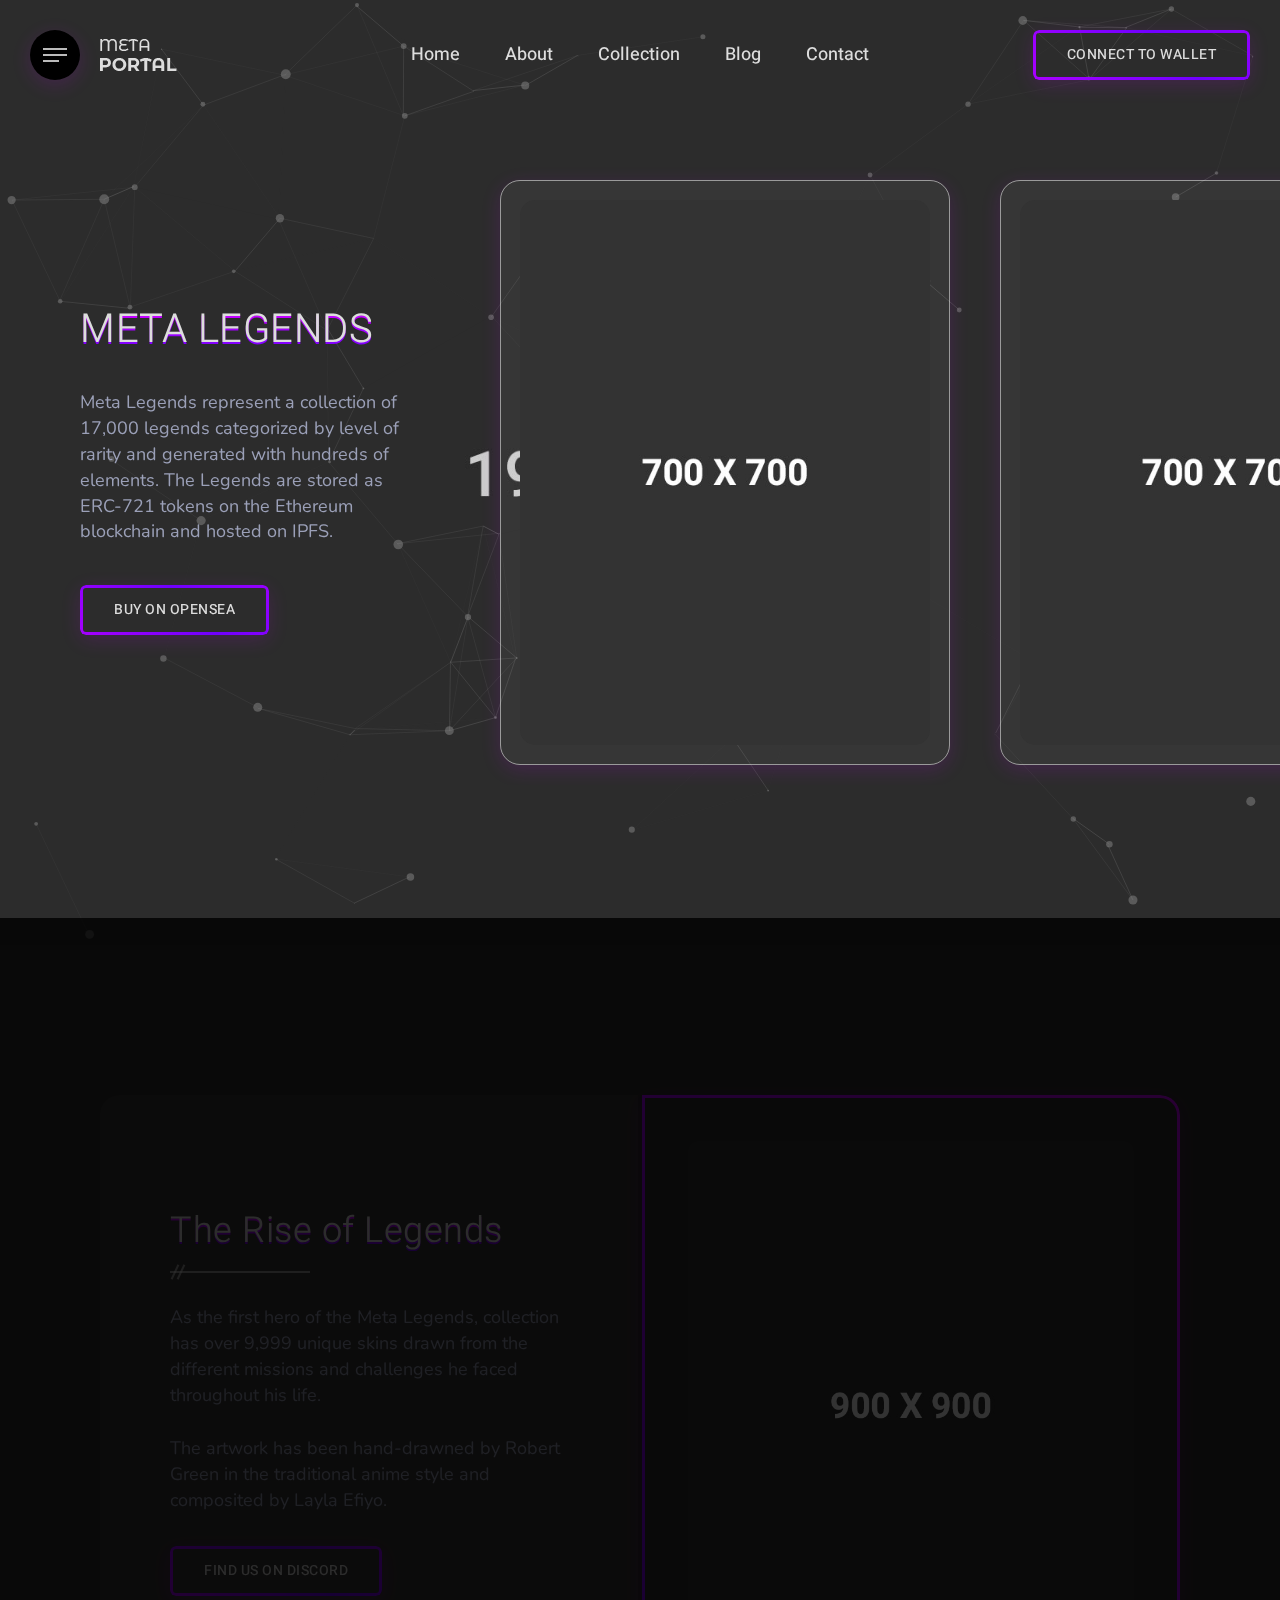
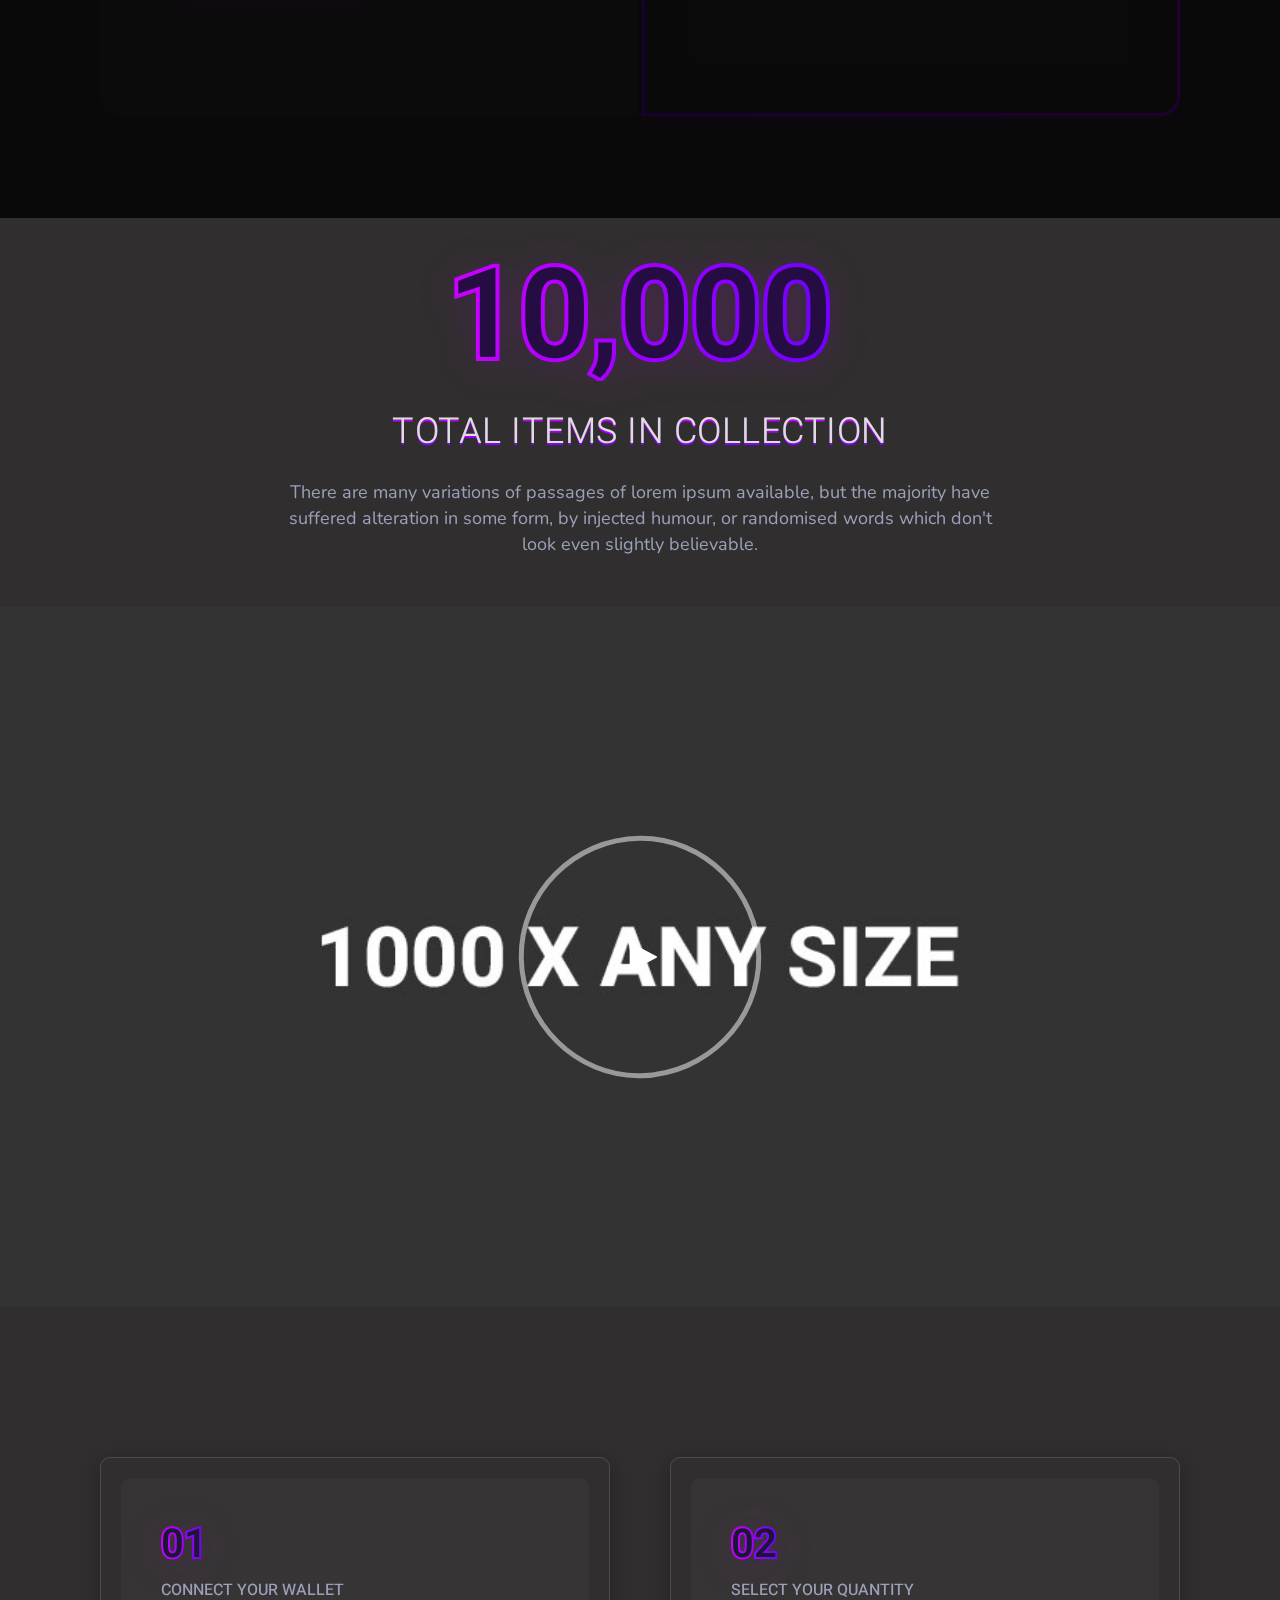
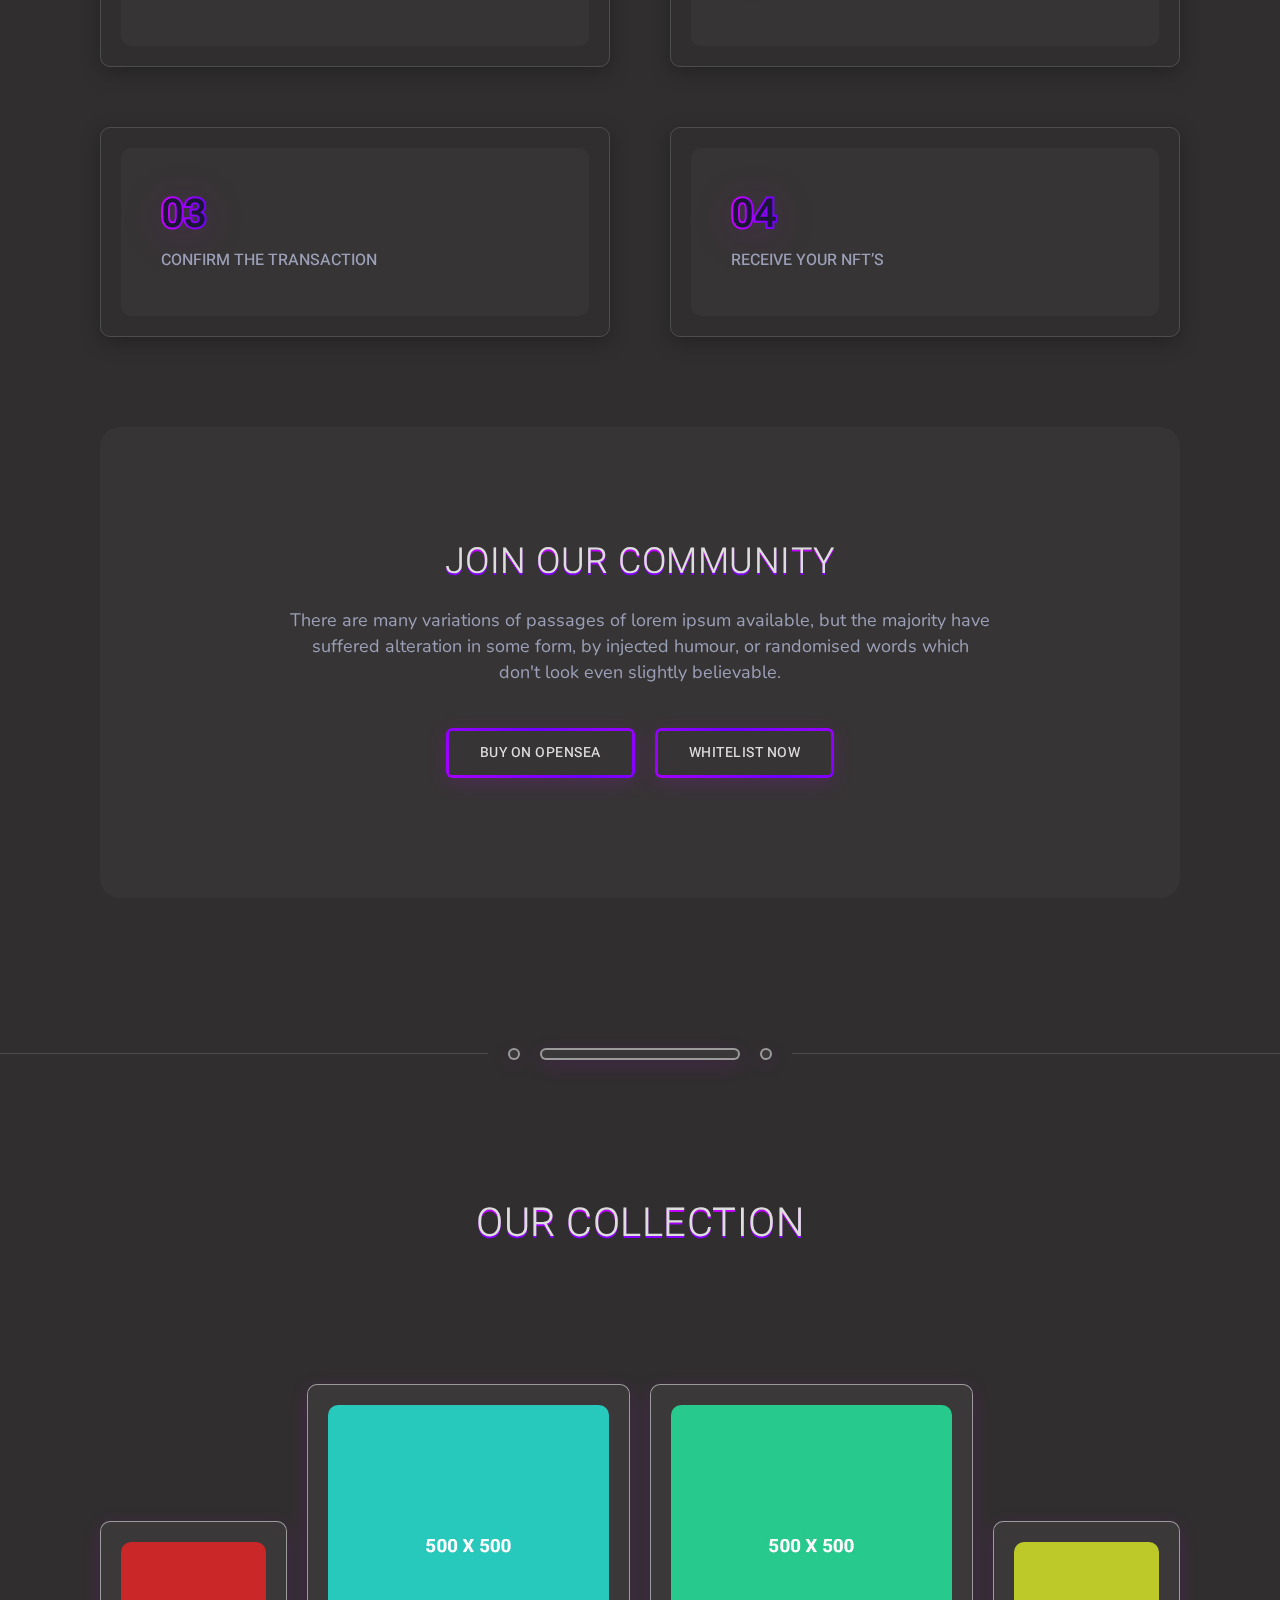
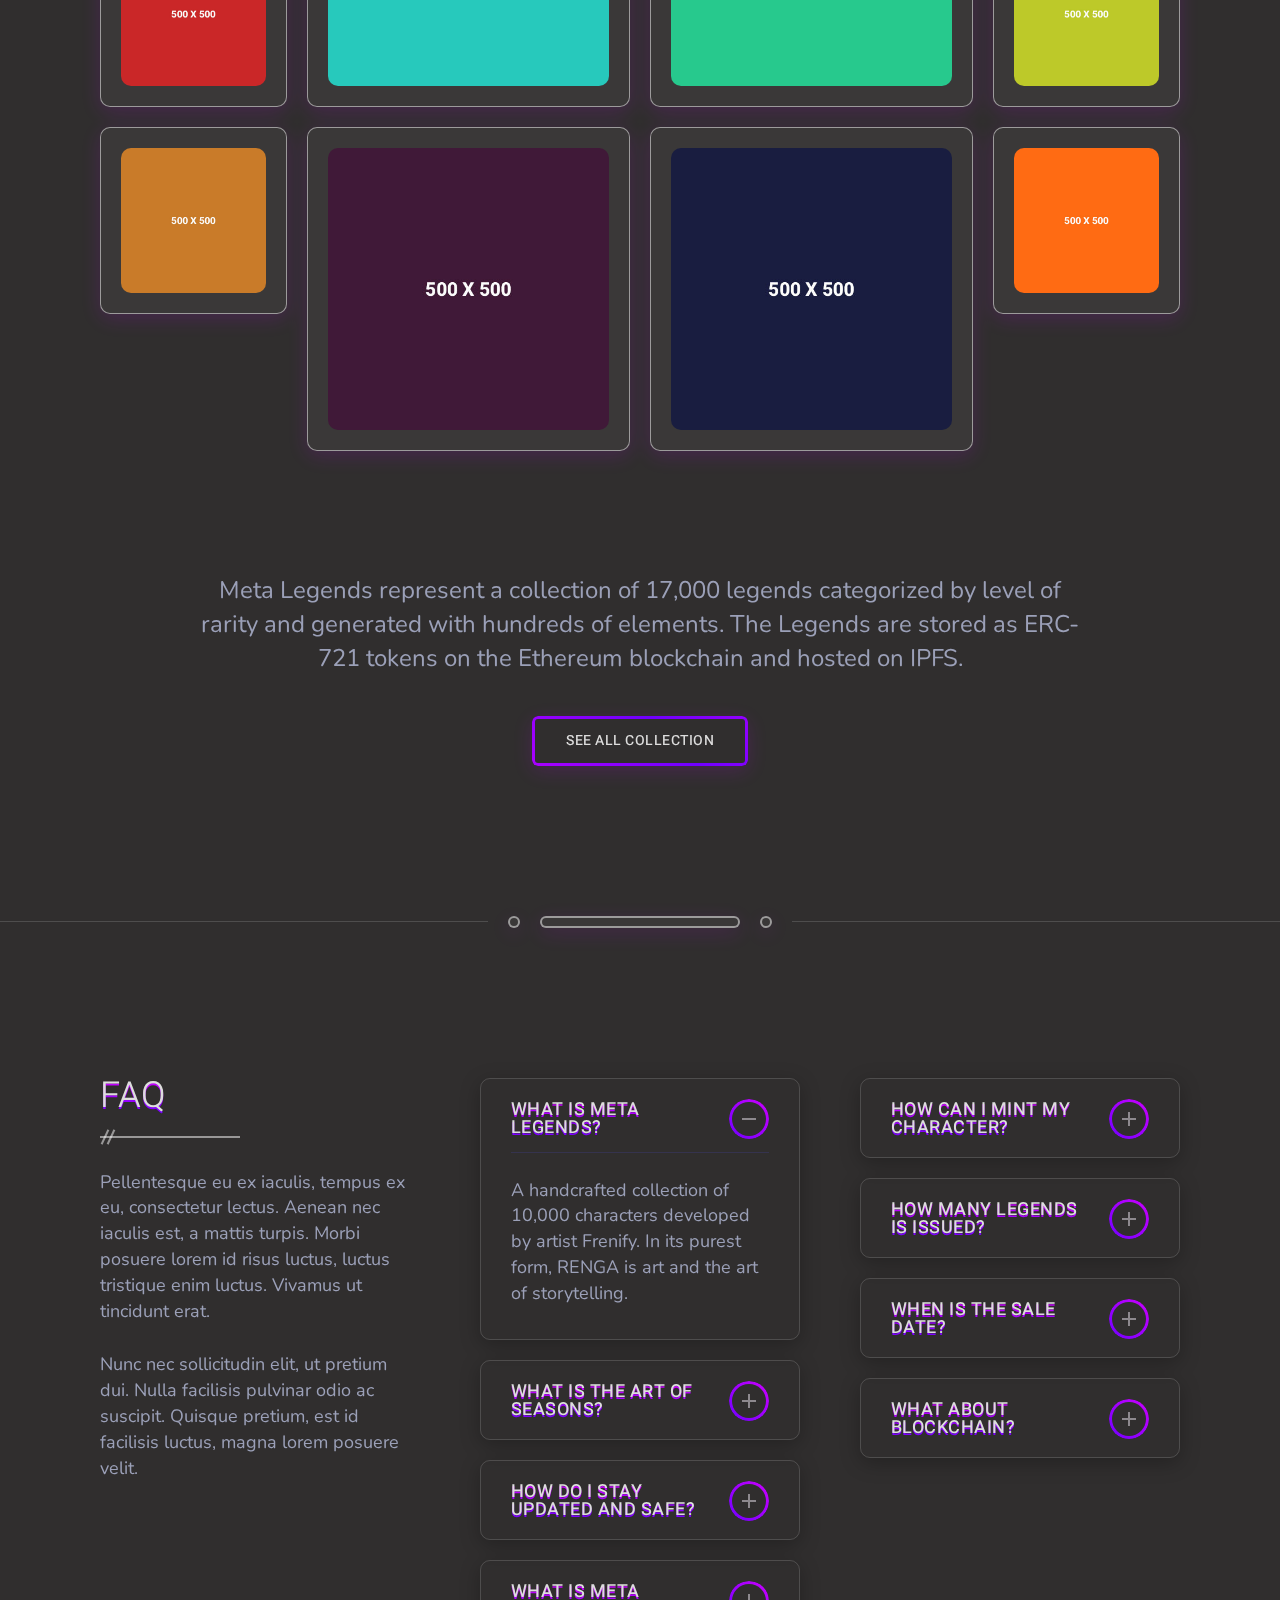
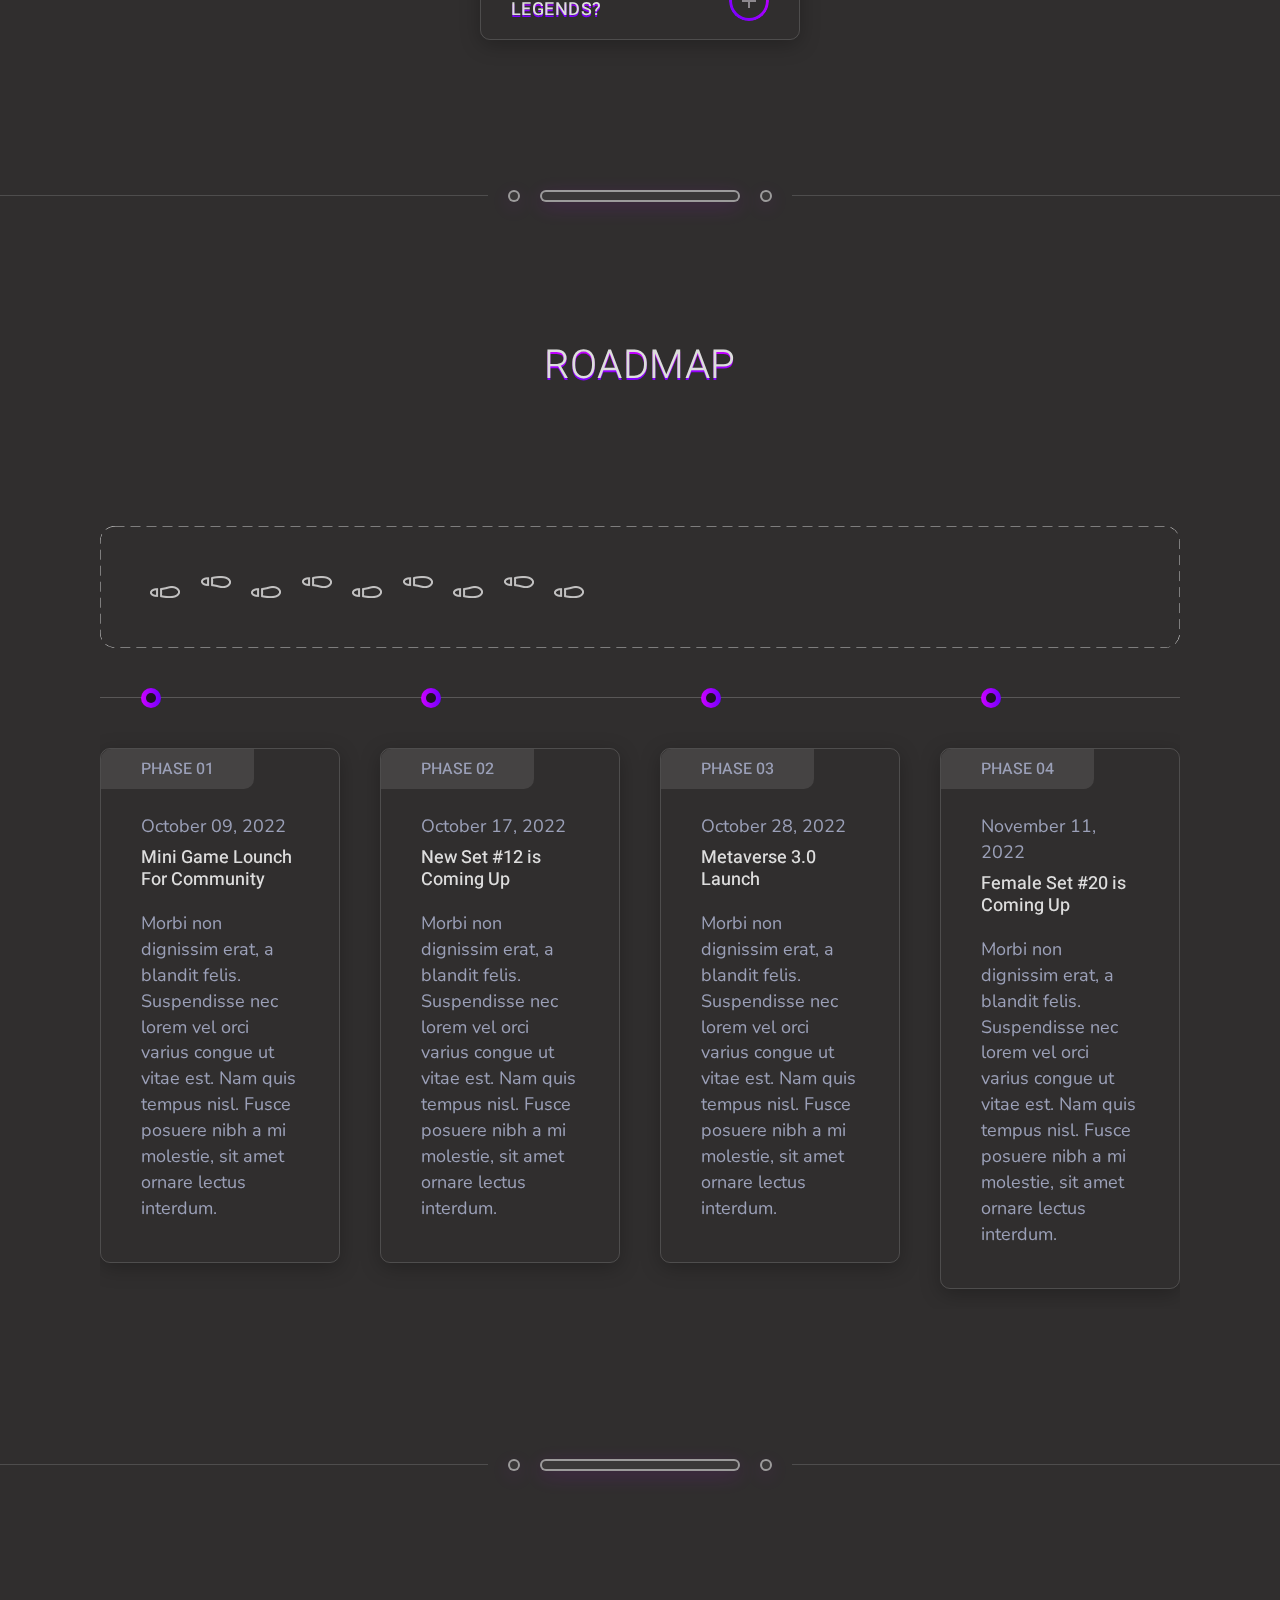
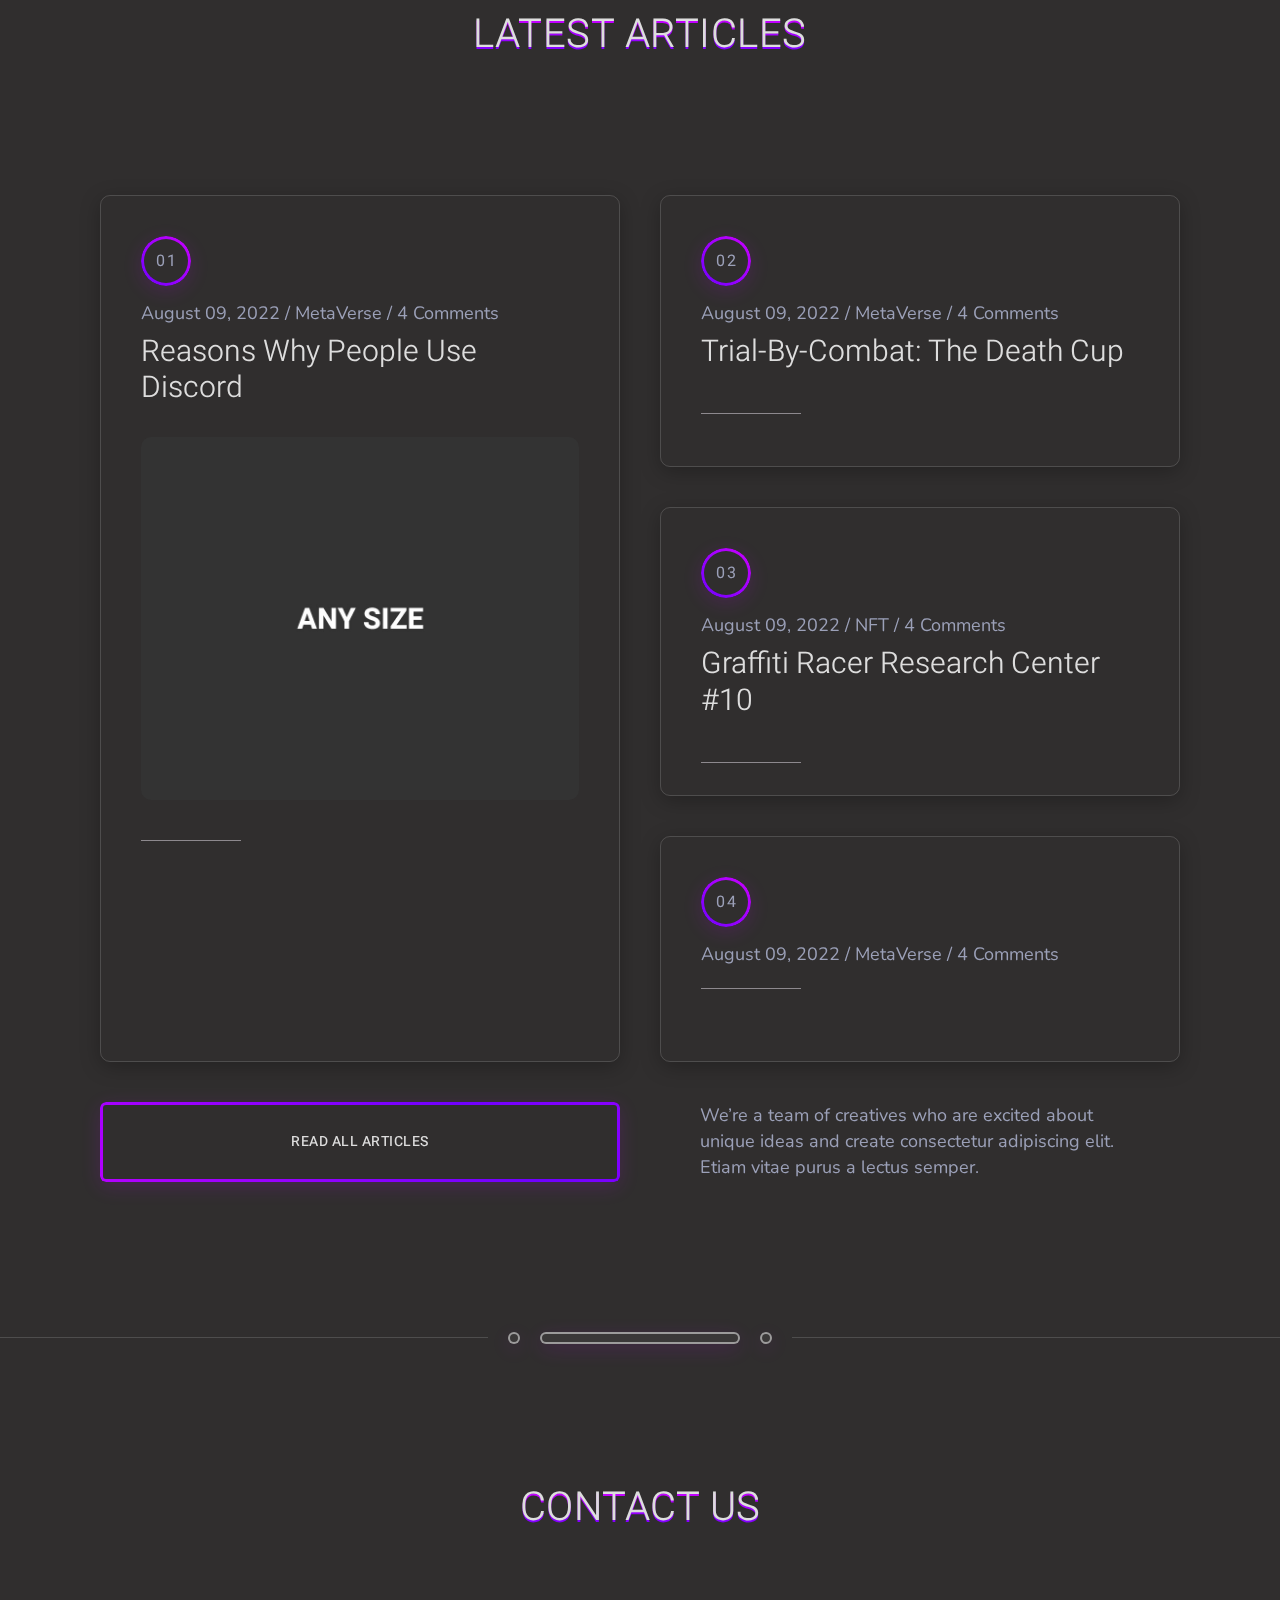
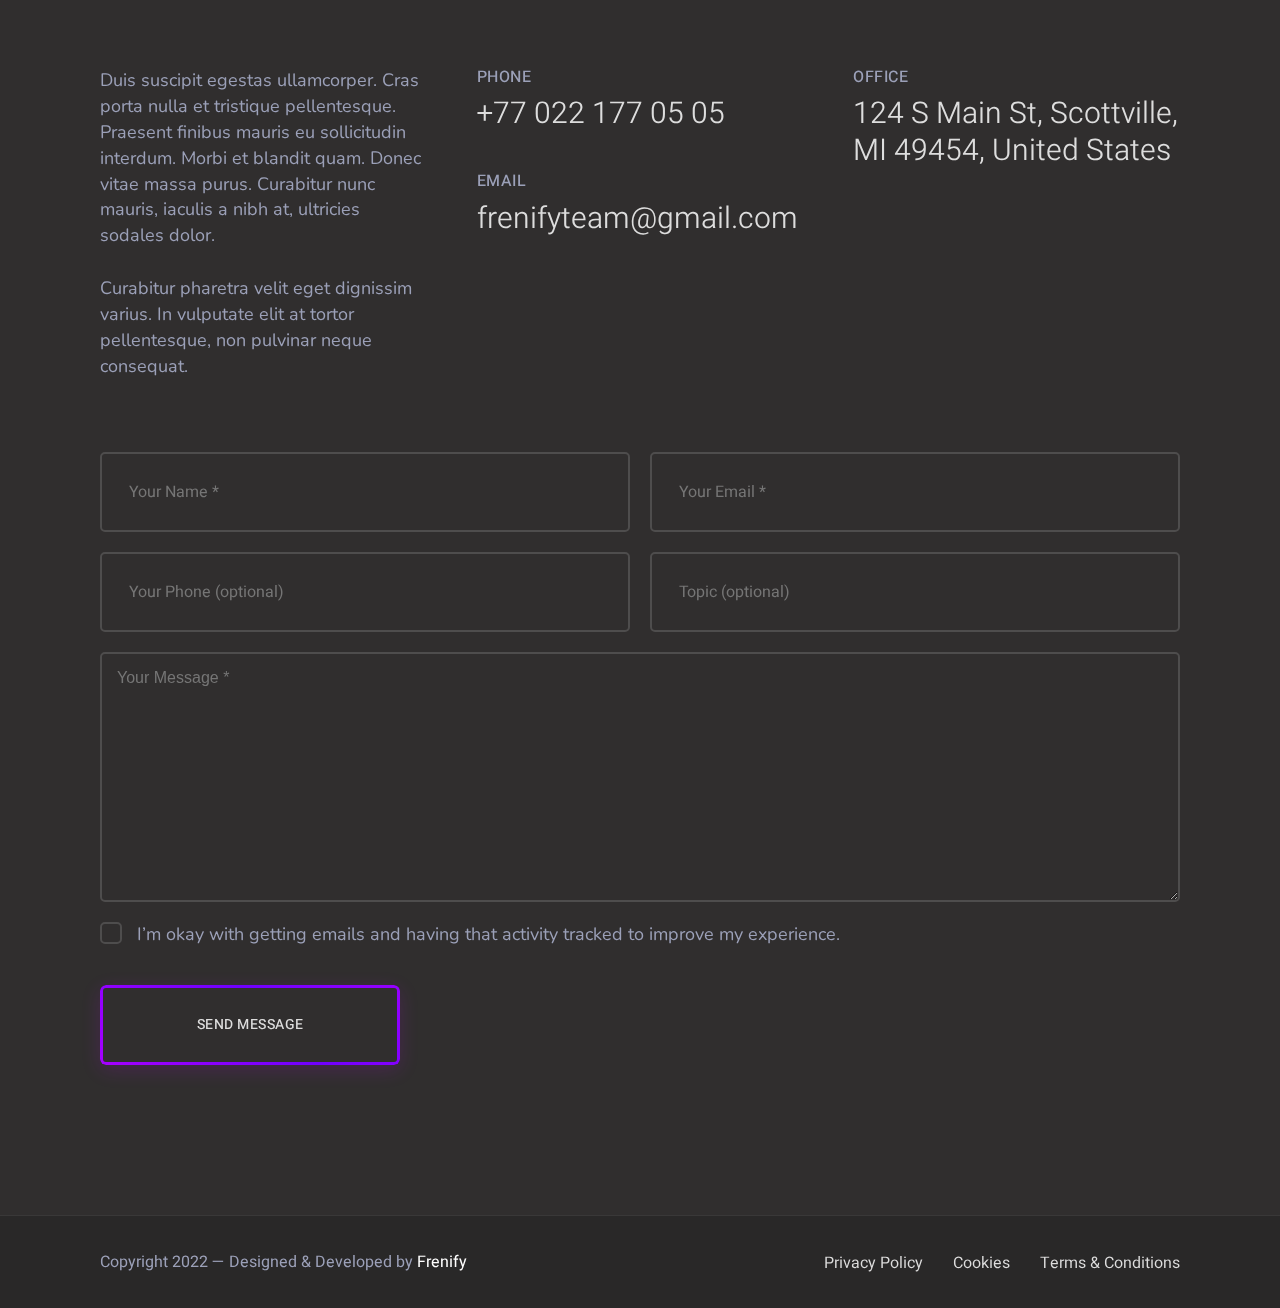
<file: index-5.html>
<!DOCTYPE html>
<!--[if lt IE 7 ]><html class="ie ie6" lang="en"> <![endif]-->
<!--[if IE 7 ]><html class="ie ie7" lang="en"> <![endif]-->
<!--[if IE 8 ]><html class="ie ie8" lang="en"> <![endif]-->
<!--[if (gte IE 9)|!(IE)]><!--><html lang="en"> <!--<![endif]-->
  
<head>

<meta http-equiv="Content-Type" content="text/html; charset=utf-8" />

<meta name="description" content="MetaPortal">
<meta name="author" content="Frenify">

<meta name="viewport" content="width=device-width, initial-scale=1, maximum-scale=1">

<title>MetaPortal | Home #5</title>

<!-- Google Fonts -->
<link rel="preconnect" href="https://fonts.googleapis.com">
<link rel="preconnect" href="https://fonts.gstatic.com" crossorigin>
<link href="https://fonts.googleapis.com/css2?family=Heebo:wght@100;200;300;400;500;600;700;800;900&family=Nunito:ital,wght@0,200;0,300;0,400;0,500;0,600;0,700;0,800;0,900;1,200;1,300;1,400;1,500;1,600;1,700;1,800;1,900&display=swap" rel="stylesheet">
<!-- !Google Fonts -->

<!-- Styles -->
<link type="text/css" rel="stylesheet" href="css/plugins.css?ver=6.0" />
<link type="text/css" rel="stylesheet" href="css/style.css?ver=6.0" />
<!--[if lt IE 9]> <script type="text/javascript" src="js/modernizr.custom.js?ver=6.0"></script> <![endif]-->
<!-- !Styles -->

</head>

<body>

<!-- Preloader -->
<div class="metaportal_fn_preloader">
	<div class="loading-container">
		<div class="loading">
			<div class="l1">
				<div></div>
			</div>
			<div class="l2">
				<div></div>
			</div>
			<div class="l3">
				<div></div>
			</div>
			<div class="l4">
				<div></div>
			</div>
		</div>
	</div>
</div>
<!-- !Preloader -->

<!-- Left Navigation -->
<div class="metaportal_fn_leftnav_closer ready"></div>
<div class="metaportal_fn_leftnav ready">
	<a href="#" class="fn__closer"><span></span></a>
	<div class="navbox">
		<div class="list_holder">
			<ul class="metaportal_fn_items">
				<li>
					<div class="item">
						<a href="https://opensea.io/" target="_blank"></a>
						<span class="icon">
							<img src="img/market/opensea.png" alt="">
						</span>
						<span class="text">Opensea</span>
					</div>
				</li>
				<li>
					<div class="item">
						<a href="https://discord.com/" target="_blank"></a>
						<span class="icon">
							<img src="img/market/discord.png" alt="">
						</span>
						<span class="text">Discord</span>
					</div>
				</li>
			</ul>
		</div>
		<div class="nav_holder">
			
			<!-- For JS -->
			<span class="icon">
				<img src="svg/down.svg" alt="" class="fn__svg">
			</span>
			<!-- For JS -->
			
			<ul>
				<li>
					<a href="#">
						<span class="creative_link">Home<img src="svg/down.svg" alt="" class="fn__svg"></span>
					</a>
					<ul class="sub-menu">
						<li><a href="index.html"><span class="creative_link">#1 3D Carousel</span></a></li>
						<li><a href="index-2.html"><span class="creative_link">#2 Bended Carousel</span></a></li>
						<li><a href="index-3.html"><span class="creative_link">#3 Video Background</span></a></li>
						<li><a href="index-4.html"><span class="creative_link">#4 Water Effect</span></a></li>
						<li><a href="index-5.html"><span class="creative_link">#5 Simple Carousel</span></a></li>
						<li><a href="index-6.html"><span class="creative_link">#6 Fullscreen Slider</span></a></li>
					</ul>
				</li>
				<li><a href="nft-single.html"><span class="creative_link">Mint Page</span></a></li>
				<li><a href="collection.html"><span class="creative_link">Collection</span></a></li>
				<li>
					<a href="#">
						<span class="creative_link">Pages<img src="svg/down.svg" alt="" class="fn__svg"></span>
					</a>
					<ul class="sub-menu">
						<li><a href="coming-soon.html"><span class="creative_link">Coming Soon</span></a></li>
						<li><a href="404.html"><span class="creative_link">404 Page</span></a></li>
						<li><a href="protected.html"><span class="creative_link">Protected Page</span></a></li>
						<li><a href="no-results.html"><span class="creative_link">Search No Results</span></a></li>
						<li>
							<a href="#">
								<span class="creative_link">More<img src="svg/down.svg" alt="" class="fn__svg"></span>
							</a>
							<ul class="sub-menu">
								<li><a href="cookies.html"><span class="creative_link">Cookies</span></a></li>
								<li><a href="privacy-policy.html"><span class="creative_link">Privacy Policy</span></a></li>
								<li><a href="terms-conditions.html"><span class="creative_link">Terms &amp; Conditions</span></a></li>
							</ul>
						</li>
					</ul>
				</li>
				<li><a href="blog.html"><span class="creative_link">Blog</span></a></li>
				<li><a href="blog-single.html"><span class="creative_link">Blog Single</span></a></li>
			</ul>
		</div>
		<div class="info_holder">
			<div class="copyright">
				<p>Copyright 2022 - Designed &amp; Developed by <a href="https://themeforest.net/user/frenify/portfolio" target="_blank">Frenify</a></p>
			</div>
			<div class="social_icons">
				<ul>
					<li><a href="#"><img src="svg/social/twitter-1.svg" alt="" class="fn__svg"></a></li>
					<li><a href="#"><img src="svg/social/facebook-1.svg" alt="" class="fn__svg"></a></li>
					<li><a href="#"><img src="svg/social/instagram-1.svg" alt="" class="fn__svg"></a></li>
					<li><a href="#"><img src="svg/social/pinterest-1.svg" alt="" class="fn__svg"></a></li>
					<li><a href="#"><img src="svg/social/behance-1.svg" alt="" class="fn__svg"></a></li>
				</ul>
			</div>
		</div>
	</div>
</div>
<!-- !Left Navigation -->


<!-- Searchbox Popup -->
<div class="metaportal_fn_search_closer"></div>
<div class="metaportal_fn_searchbox">
	<div class="container small">
		<div class="searchbox">
			<input type="text" placeholder="Search here...">
			<a href="#">
				<img src="svg/loupe.svg" alt="" class="fn__svg">
			</a>
		</div>
	</div>
</div>
<!-- !Searchbox Popup -->

<!-- Wallet Popup -->
<div class="metaportal_fn_wallet_closer ready"></div>
<div class="metaportal_fn_walletbox ready">
	<a href="#" class="fn__closer"><span></span></a>
	<div class="walletbox">
		
		<div class="title_holder">
			<h3>Connect Wallet</h3>
			<p>Connect with one of our available wallet providers or create a new one.</p>
		</div>
		
		<div class="list_holder">
			<ul class="metaportal_fn_items">
				<li>
					<div class="item">
						<a href="#"></a>
						<span class="icon">
							<img src="img/wallet/metamask.png" alt="">
						</span>
						<span class="text">Metamask</span>
					</div>
				</li>
				<li>
					<div class="item">
						<a href="#"></a>
						<span class="icon">
							<img src="img/wallet/coinbase.png" alt="">
						</span>
						<span class="text">Coinbase</span>
					</div>
				</li>
				<li>
					<div class="item">
						<a href="#"></a>
						<span class="icon">
							<img src="img/wallet/walletconnect.png" alt="">
						</span>
						<span class="text">WalletConnect</span>
					</div>
				</li>
				<li>
					<div class="item">
						<a href="#"></a>
						<span class="icon">
							<img src="img/wallet/venly.png" alt="">
						</span>
						<span class="text">Venly</span>
					</div>
				</li>
			</ul>
		</div>
		
	</div>
</div>
<!-- !Wallet Popup -->

<!-- Main -->
<div class="metaportal_fn_main">

	<!-- Mobile Navigation -->
	<div class="metaportal_fn_mobnav">
		<div class="mob_top">
			<div class="social_trigger">
				<div class="trigger">
					<span></span>
				</div>
				<div class="social">
					<ul>
						<li><a href="https://www.facebook.com/" target="_blank">Fb.</a></li>
						<li><a href="https://www.twitter.com/" target="_blank">Tw.</a></li>
						<li><a href="https://www.instagram.com/" target="_blank">In.</a></li>
						<li><a href="https://www.linkedin.com/" target="_blank">Ln.</a></li>
					</ul>
				</div>
			</div>
			<div class="wallet">
				<a href="#" class="metaportal_fn_button wallet_opener"><span>Wallet</span></a>
			</div>
		</div>
		<div class="mob_mid">
			<div class="logo">
				<a href="index.html"><img src="img/logo.png" alt=""></a>
			</div>
			<div class="trigger">
				<span></span>
			</div>
		</div>
		<div class="mob_bot">
			<ul>
				<li><a class="creative_link" href="#home">Home</a></li>
				<li><a class="creative_link" href="#about">About</a></li>
				<li><a class="creative_link" href="#collection">Collection</a></li>
				<li><a class="creative_link" href="#news">Blog</a></li>
				<li><a class="creative_link" href="#contact">Contact</a></li>
			</ul>
		</div>
	</div>
	<!-- !Mobile Navigation -->
	
	<!-- Header -->
	<header id="header">
		<div class="header">
			<div class="header_in">
			
				<div class="trigger_logo">
					<div class="trigger">
						<span></span>
					</div>
					<div class="logo">
						<a href="index.html"><img src="img/logo.png" alt=""></a>
					</div>
				</div>
				
				<div class="nav">
					<ul>
						<li><a class="creative_link" href="#home">Home</a></li>
						<li><a class="creative_link" href="#about">About</a></li>
						<li><a class="creative_link" href="#collection">Collection</a></li>
						<li><a class="creative_link" href="#news">Blog</a></li>
						<li><a class="creative_link" href="#contact">Contact</a></li>
					</ul>
				</div>
				
				<div class="wallet">
					<a href="#" class="metaportal_fn_button wallet_opener"><span>Connect To Wallet</span></a>
				</div>
				
			</div>
		</div>
	</header>
	<!-- !Header -->
	
	<!-- Content -->
	<div class="metaportal_fn_content">
		
		<section id="hero4">
			
			
			<div class="fn_cs_hero_slider" data-ratio="1.33" id="particles-js" data-bg-img="img/bg4.jpg">
				<div class="left_part">
					<h3 class="fn__maintitle big" data-text="Meta Legends">Meta Legends</h3>
					<p>Meta Legends represent a collection of 17,000 legends categorized by level of rarity and generated with hundreds of elements. The Legends are stored as ERC-721 tokens on the Ethereum blockchain and hosted on IPFS.</p>
					<a href="https://opensea.io/" class="metaportal_fn_button" target="_blank"><span>Buy On Opensea</span></a>
				</div>
				<div class="slider_part">
					<div class="swiper-container">
						<div class="swiper-wrapper">
							<div class="swiper-slide">
								<div class="item">
									<div class="img_holder">
										<div class="abs_img" data-bg-img="img/drops/1.jpg" style=""></div>
										<img src="img/1x1.jpg" alt="">
									</div>
								</div>
							</div>
							<div class="swiper-slide">
								<div class="item">
									<div class="img_holder">
										<div class="abs_img" data-bg-img="img/drops/2.jpg" style=""></div>
										<img src="img/1x1.jpg" alt="">
									</div>
								</div>
							</div>
							<div class="swiper-slide">
								<div class="item">
									<div class="img_holder">
										<div class="abs_img" data-bg-img="img/drops/3.jpg" style=""></div>
										<img src="img/1x1.jpg" alt="">
										<a class="popup-youtube metaportal_fn_videobutton" href="https://www.youtube.com/watch?v=7e90gBu4pas">
											<img src="svg/play.svg" alt="" class="fn__svg">
										</a>
									</div>
								</div>
							</div>
							<div class="swiper-slide">
								<div class="item">
									<div class="img_holder">
										<div class="abs_img" data-bg-img="img/drops/4.jpg" style=""></div>
										<img src="img/1x1.jpg" alt="">
									</div>
								</div>
							</div>
							<div class="swiper-slide">
								<div class="item">
									<div class="img_holder">
										<div class="abs_img" data-bg-img="img/drops/5.jpg" style=""></div>
										<img src="img/1x1.jpg" alt="">
									</div>
								</div>
							</div>
							<div class="swiper-slide">
								<div class="item">
									<div class="img_holder">
										<div class="abs_img" data-bg-img="img/drops/6.jpg" style=""></div>
										<img src="img/1x1.jpg" alt="">
									</div>
								</div>
							</div>
							<div class="swiper-slide">
								<div class="item">
									<div class="img_holder">
										<div class="abs_img" data-bg-img="img/drops/7.jpg" style=""></div>
										<img src="img/1x1.jpg" alt="">
									</div>
								</div>
							</div>
							<div class="swiper-slide">
								<div class="item">
									<div class="img_holder">
										<div class="abs_img" data-bg-img="img/drops/8.jpg" style=""></div>
										<img src="img/1x1.jpg" alt="">
									</div>
								</div>
							</div>
							<div class="swiper-slide">
								<div class="item">
									<div class="img_holder">
										<div class="abs_img" data-bg-img="img/drops/9.jpg" style=""></div>
										<img src="img/1x1.jpg" alt="">
									</div>
								</div>
							</div>
							<div class="swiper-slide">
								<div class="item">
									<div class="img_holder">
										<div class="abs_img" data-bg-img="img/drops/10.jpg" style=""></div>
										<img src="img/1x1.jpg" alt="">
									</div>
								</div>
							</div>
						</div>
					</div>
				</div>
			</div>
			
		</section>
		
		<!-- Section About #2 -->
		<section id="about2">
			
			<div class="container small">
			
				<div class="fn_cs_shortabout">
					<div class="about_left">
						<h3 class="fn__maintitle" data-text="The Rise of Legends">The Rise of Legends</h3>
						<div class="fn_cs_divider">
							<div class="divider">
								<span></span>
								<span></span>
							</div>
						</div>
						<div class="desc">
							<p>As the first hero of the Meta Legends, collection has over 9,999 unique skins drawn from the different missions and challenges he faced throughout his life.</p>
							<p>The artwork has been hand-drawned by Robert Green in the traditional anime style and composited by Layla Efiyo.</p>
						</div>
						<a href="https://discord.com/" class="metaportal_fn_button" target="_blank"><span>Find us On Discord</span></a>
					</div>
					<div class="about_right">
						<div class="abs_img" data-bg-img="img/about/2.jpg"></div>
					</div>
				</div>
				
				
				<div class="fn_cs_collection_info">
					<h3 class="fn__gradient_title">10,000</h3>
					<h3 class="fn__maintitle upper" data-text="Total Items in Collection">Total Items in Collection</h3>
					<p>There are many variations of passages of lorem ipsum available, but the majority have suffered alteration in some form, by injected humour, or randomised words which don't look even slightly believable.</p>
				</div>
				
			</div>
			
			<div class="fn_cs_video bg">
				<div class="abs_img" data-bg-img="img/video/1.jpg"></div>
				<a class="popup-youtube" href="https://www.youtube.com/watch?v=7e90gBu4pas">
					<img src="svg/play.svg" alt="" class="fn__svg">
				</a>
			</div>
			
			
			<div class="container">
			
				<!-- Steps Shortcode -->
				<div class="fn_cs_steps gap" data-cols="4" data-gap="60">
					<ul>
						<li>
							<div class="item">
								<div class="item_in">
									<h3 class="fn__gradient_title">01</h3>
									<p>Connect your Wallet</p>
								</div>
							</div>
						</li>
						<li>
							<div class="item">
								<div class="item_in">
									<h3 class="fn__gradient_title">02</h3>
									<p>Select Your Quantity</p>
								</div>
							</div>
						</li>
						<li>
							<div class="item">
								<div class="item_in">
									<h3 class="fn__gradient_title">03</h3>
									<p>Confirm The Transaction</p>
								</div>
							</div>
						</li>
						<li>
							<div class="item">
								<div class="item_in">
									<h3 class="fn__gradient_title">04</h3>
									<p>Receive Your NFT’s</p>
								</div>
							</div>
						</li>
					</ul>
				</div>
				<!-- !Steps Shortcode -->
				
				
				<div class="fn_cs_join">
					<div class="join_in">
						<h3 class="fn__maintitle upper" data-text="Join Our Community">Join Our Community</h3>
						<p>There are many variations of passages of lorem ipsum available, but the majority have suffered alteration in some form, by injected humour, or randomised words which don't look even slightly believable.</p>
						<div class="buttons">
							<a href="https://opensea.io/" class="metaportal_fn_button" target="_blank"><span>Buy On Opensea</span></a>
							<a href="#" class="metaportal_fn_button" target="_blank"><span>WhiteList Now</span></a>
						</div>
					</div>
				</div>
				
			</div>
			
			
		</section>
		<!-- !Section About #2 -->
		
		
		
		<!-- Section Divider -->
		<div class="fn_cs_section_divider">
			<div class="divider">
				<span class="short"></span>
				<span class="long"></span>
				<span class="short"></span>
			</div>
		</div>
		<!-- !Section Divider -->
		
		<!-- Collection Section -->
		<section id="collection">
			<div class="container">
				
				<h3 class="fn__maintitle big" data-text="Our Collection" data-align="center">Our Collection</h3>
				
				<div class="fn_cs_collection modern">
					<div class="collection_top">
						<div class="item">
							<div class="item_in">
								<div class="img">
									<div class="abs_img" data-bg-img="img/collection/1.jpg"></div>
									<img src="img/1x1.jpg" alt="">
								</div>
							</div>
							<input type="hidden" value="img/collection/1.jpg">
						</div>
						<div class="item">
							<div class="item_in">
								<div class="img">
									<div class="abs_img" data-bg-img="img/collection/2.jpg"></div>
									<img src="img/1x1.jpg" alt="">
								</div>
							</div>
							<input type="hidden" value="img/collection/2.jpg">
						</div>
						<div class="item">
							<div class="item_in">
								<div class="img">
									<div class="abs_img" data-bg-img="img/collection/3.jpg"></div>
									<img src="img/1x1.jpg" alt="">
								</div>
							</div>
							<input type="hidden" value="img/collection/3.jpg">
						</div>
						<div class="item">
							<div class="item_in">
								<div class="img">
									<div class="abs_img" data-bg-img="img/collection/4.jpg"></div>
									<img src="img/1x1.jpg" alt="">
								</div>
							</div>
							<input type="hidden" value="img/collection/4.jpg">
						</div>
					</div>
					<div class="collection_bottom">
						<div class="item">
							<div class="item_in">
								<div class="img">
									<div class="abs_img" data-bg-img="img/collection/5.jpg"></div>
									<img src="img/1x1.jpg" alt="">
								</div>
							</div>
							<input type="hidden" value="img/collection/5.jpg">
						</div>
						<div class="item">
							<div class="item_in">
								<div class="img">
									<div class="abs_img" data-bg-img="img/collection/6.jpg"></div>
									<img src="img/1x1.jpg" alt="">
								</div>
							</div>
							<input type="hidden" value="img/collection/6.jpg">
						</div>
						<div class="item">
							<div class="item_in">
								<div class="img">
									<div class="abs_img" data-bg-img="img/collection/7.jpg"></div>
									<img src="img/1x1.jpg" alt="">
								</div>
							</div>
							<input type="hidden" value="img/collection/7.jpg">
						</div>
						<div class="item">
							<div class="item_in">
								<div class="img">
									<div class="abs_img" data-bg-img="img/collection/8.jpg"></div>
									<img src="img/1x1.jpg" alt="">
								</div>
							</div>
							<input type="hidden" value="img/collection/8.jpg">
						</div>
					</div>
				</div>
			
				<div class="fn_cs_desc">
					<p>Meta Legends represent a collection of 17,000 legends categorized by level of rarity and generated with hundreds of elements. The Legends are stored as ERC-721 tokens on the Ethereum blockchain and hosted on IPFS.</p>
					<a href="collection.html" class="metaportal_fn_button"><span>See All Collection</span></a>
				</div>
				
			</div>
		</section>
		<!-- !Collection Section -->
		
		
		<!-- Section Divider -->
		<div class="fn_cs_section_divider">
			<div class="divider">
				<span class="short"></span>
				<span class="long"></span>
				<span class="short"></span>
			</div>
		</div>
		<!-- !Section Divider -->
		
		
		
		<!-- Section FAQ -->
		<section id="faq">
			<div class="container">
				
				<div class="fn_cs_faq">
					
					<div class="faq_col">
						<h3 class="fn__maintitle" data-text="FAQ">FAQ</h3>
						<div class="fn_cs_divider">
							<div class="divider">
								<span></span>
								<span></span>
							</div>
						</div>
						<div class="desc">
							<p>Pellentesque eu ex iaculis, tempus ex eu, consectetur lectus. Aenean nec iaculis est, a mattis turpis. Morbi posuere lorem id risus luctus, luctus tristique enim luctus. Vivamus ut tincidunt erat.</p>
							<p>Nunc nec sollicitudin elit, ut pretium dui. Nulla facilisis pulvinar odio ac suscipit. Quisque pretium, est id facilisis luctus, magna lorem posuere velit.</p>
						</div>
					</div>
					
					<div class="faq_col">
						
						<div class="fn_cs_accordion">
							<div class="acc_item active">
								<div class="acc_header">
									<h3 class="fn__maintitle" data-text="What is Meta Legends?">What is Meta Legends?</h3>
									<span class="icon"><span></span></span>
								</div>
								<div class="acc_content">
									<p>A handcrafted collection of 10,000 characters developed by artist Frenify.  In its purest form, RENGA is art and the art of storytelling.</p>
								</div>
							</div>
							<div class="acc_item">
								<div class="acc_header">
									<h3 class="fn__maintitle" data-text="What is The Art of Seasons?">What is The Art of Seasons?</h3>
									<span class="icon"><span></span></span>
								</div>
								<div class="acc_content">
									<p>A handcrafted collection of 10,000 characters developed by artist Frenify.  In its purest form, RENGA is art and the art of storytelling.</p>
								</div>
							</div>
							<div class="acc_item">
								<div class="acc_header">
									<h3 class="fn__maintitle" data-text="How do I stay updated and safe?">How do I stay updated and safe?</h3>
									<span class="icon"><span></span></span>
								</div>
								<div class="acc_content">
									<p>A handcrafted collection of 10,000 characters developed by artist Frenify.  In its purest form, RENGA is art and the art of storytelling.</p>
								</div>
							</div>
							<div class="acc_item">
								<div class="acc_header">
									<h3 class="fn__maintitle" data-text="What is Meta Legends?">What is Meta Legends?</h3>
									<span class="icon"><span></span></span>
								</div>
								<div class="acc_content">
									<p>A handcrafted collection of 10,000 characters developed by artist Frenify.  In its purest form, RENGA is art and the art of storytelling.</p>
								</div>
							</div>
						</div>
						
					</div>
					
					<div class="faq_col">
						
						<div class="fn_cs_accordion">
							<div class="acc_item">
								<div class="acc_header">
									<h3 class="fn__maintitle" data-text="How can I mint my character?">How can I mint my character?</h3>
									<span class="icon"><span></span></span>
								</div>
								<div class="acc_content">
									<p>A handcrafted collection of 10,000 characters developed by artist Frenify.  In its purest form, RENGA is art and the art of storytelling.</p>
								</div>
							</div>
							<div class="acc_item">
								<div class="acc_header">
									<h3 class="fn__maintitle" data-text="How many Legends is issued?">How many Legends is issued?</h3>
									<span class="icon"><span></span></span>
								</div>
								<div class="acc_content">
									<p>A handcrafted collection of 10,000 characters developed by artist Frenify.  In its purest form, RENGA is art and the art of storytelling.</p>
								</div>
							</div>
							<div class="acc_item">
								<div class="acc_header">
									<h3 class="fn__maintitle" data-text="When is the sale date?">When is the sale date?</h3>
									<span class="icon"><span></span></span>
								</div>
								<div class="acc_content">
									<p>A handcrafted collection of 10,000 characters developed by artist Frenify.  In its purest form, RENGA is art and the art of storytelling.</p>
								</div>
							</div>
							<div class="acc_item">
								<div class="acc_header">
									<h3 class="fn__maintitle" data-text="What about blockchain?">What about blockchain?</h3>
									<span class="icon"><span></span></span>
								</div>
								<div class="acc_content">
									<p>A handcrafted collection of 10,000 characters developed by artist Frenify.  In its purest form, RENGA is art and the art of storytelling.</p>
								</div>
							</div>
						</div>
						
					</div>
					
				</div>
				
			</div>
		</section>
		<!-- !Section FAQ -->
		
		
		
		<!-- Section Divider -->
		<div class="fn_cs_section_divider">
			<div class="divider">
				<span class="short"></span>
				<span class="long"></span>
				<span class="short"></span>
			</div>
		</div>
		<!-- !Section Divider -->
		
		
		<!-- Section RoadMap -->
		<section id="roadmap">
			<div class="container">
				
				<h3 class="fn__maintitle big" data-text="RoadMap" data-align="center">RoadMap</h3>
				
				<div class="fn_cs_roadmap">
					<div class="step_holder">
						<div class="step_in"></div>
					</div>
					<div class="slider_holder">
						<div class="swiper-container">
							<div class="swiper-wrapper">
								<div class="swiper-slide">
									<div class="item">
										<span class="icon"></span>
										<span class="phase">Phase 01</span>
										<div class="item_in">
											<p class="date">October 09, 2022</p>
											<h3 class="title">Mini Game Lounch For Community</h3>
											<p class="desc">Morbi non dignissim erat, a blandit felis. Suspendisse nec lorem vel orci varius congue ut vitae est. Nam quis tempus nisl. Fusce posuere nibh a mi molestie, sit amet ornare lectus interdum.</p>
										</div>
									</div>
								</div>
								<div class="swiper-slide">
									<div class="item">
										<span class="icon"></span>
									  <span class="phase">Phase 02</span>
										<div class="item_in">
											<p class="date">October 17, 2022</p>
											<h3 class="title">New Set #12 is Coming Up</h3>
											<p class="desc">Morbi non dignissim erat, a blandit felis. Suspendisse nec lorem vel orci varius congue ut vitae est. Nam quis tempus nisl. Fusce posuere nibh a mi molestie, sit amet ornare lectus interdum.</p>
										</div>
									</div>
								</div>
								<div class="swiper-slide">
									<div class="item">
										<span class="icon"></span>
										<span class="phase">Phase 03</span>
										<div class="item_in">
											<p class="date">October 28, 2022</p>
											<h3 class="title">Metaverse 3.0 Launch</h3>
											<p class="desc">Morbi non dignissim erat, a blandit felis. Suspendisse nec lorem vel orci varius congue ut vitae est. Nam quis tempus nisl. Fusce posuere nibh a mi molestie, sit amet ornare lectus interdum.</p>
										</div>
									</div>
								</div>
								<div class="swiper-slide">
									<div class="item">
										<span class="icon"></span>
										<span class="phase">Phase 04</span>
										<div class="item_in">
											<p class="date">November 11, 2022</p>
											<h3 class="title">Female Set #20 is Coming Up</h3>
											<p class="desc">Morbi non dignissim erat, a blandit felis. Suspendisse nec lorem vel orci varius congue ut vitae est. Nam quis tempus nisl. Fusce posuere nibh a mi molestie, sit amet ornare lectus interdum.</p>
										</div>
									</div>
								</div>
								<div class="swiper-slide">
									<div class="item">
										<span class="icon"></span>
										<span class="phase">Phase 05</span>
										<div class="item_in">
											<p class="date">November 23, 2022</p>
											<h3 class="title">Mini Game Lounch For Community</h3>
											<p class="desc">Morbi non dignissim erat, a blandit felis. Suspendisse nec lorem vel orci varius congue ut vitae est. Nam quis tempus nisl. Fusce posuere nibh a mi molestie, sit amet ornare lectus interdum.</p>
										</div>
									</div>
								</div>
								<div class="swiper-slide">
									<div class="item">
										<span class="icon"></span>
										<span class="phase">Phase 06</span>
										<div class="item_in">
											<p class="date">December 02, 2022</p>
											<h3 class="title">Mini Game Lounch For Community</h3>
											<p class="desc">Morbi non dignissim erat, a blandit felis. Suspendisse nec lorem vel orci varius congue ut vitae est. Nam quis tempus nisl. Fusce posuere nibh a mi molestie, sit amet ornare lectus interdum.</p>
										</div>
									</div>
								</div>
								<div class="swiper-slide">
									<div class="item">
										<span class="icon"></span>
										<span class="phase">Phase 07</span>
										<div class="item_in">
											<p class="date">January 14, 2023</p>
											<h3 class="title">Mini Game Lounch For Community</h3>
											<p class="desc">Morbi non dignissim erat, a blandit felis. Suspendisse nec lorem vel orci varius congue ut vitae est. Nam quis tempus nisl. Fusce posuere nibh a mi molestie, sit amet ornare lectus interdum.</p>
										</div>
									</div>
								</div>
								<div class="swiper-slide">
									<div class="item">
										<span class="icon"></span>
										<span class="phase">Phase 08</span>
										<div class="item_in">
											<p class="date">January 28, 2023</p>
											<h3 class="title">Mini Game Lounch For Community</h3>
											<p class="desc">Morbi non dignissim erat, a blandit felis. Suspendisse nec lorem vel orci varius congue ut vitae est. Nam quis tempus nisl. Fusce posuere nibh a mi molestie, sit amet ornare lectus interdum.</p>
										</div>
									</div>
								</div>
								<div class="swiper-slide">
									<div class="item">
										<span class="icon"></span>
										<span class="phase">Phase 09</span>
										<div class="item_in">
											<p class="date">February 12, 2023</p>
											<h3 class="title">Mini Game Lounch For Community</h3>
											<p class="desc">Morbi non dignissim erat, a blandit felis. Suspendisse nec lorem vel orci varius congue ut vitae est. Nam quis tempus nisl. Fusce posuere nibh a mi molestie, sit amet ornare lectus interdum.</p>
										</div>
									</div>
								</div>
							</div>
						</div>
					</div>
				</div>
				
			</div>
		</section>
		<!-- !Section RoadMap -->
		
		
		<!-- Section Divider -->
		<div class="fn_cs_section_divider">
			<div class="divider">
				<span class="short"></span>
				<span class="long"></span>
				<span class="short"></span>
			</div>
		</div>
		<!-- !Section Divider -->
		
		
		<!-- Section News -->
		<section id="news">
			<div class="container">
				
				<h3 class="fn__maintitle big" data-text="Latest Articles" data-align="center">Latest Articles</h3>
				
				<!-- News Shotcode -->
				<div class="fn_cs_news">
					<div class="news_part">
						<div class="left_items">
							<div class="blog__item">
								<div class="counter">
									<span class="cc"><span>01</span></span>
								</div>
								<div class="meta">
									<p>August 09, 2022  /  MetaVerse  /  4 Comments</p>
								</div>
								<div class="title">
									<h3><a href="blog-single.html">Reasons Why People Use Discord</a></h3>
								</div>
								<div class="image">
									<a href="blog-single.html">
										<img src="img/blog/1.jpg" alt="">
									</a>
								</div>
								<div class="read_more">
									<a href="blog-single.html"><span>Read More</span></a>
								</div>
							</div>
						</div>
						<div class="right_items">
							<div class="blog__item">
								<div class="counter">
									<span class="cc"><span>02</span></span>
								</div>
								<div class="meta">
									<p>August 09, 2022  /  MetaVerse  /  4 Comments</p>
								</div>
								<div class="title">
									<h3><a href="blog-single.html">Trial-By-Combat: The Death Cup</a></h3>
								</div>
								<div class="read_more">
									<a href="blog-single.html"><span>Read More</span></a>
								</div>
							</div>
							<div class="blog__item">
								<div class="counter">
									<span class="cc"><span>03</span></span>
								</div>
								<div class="meta">
									<p>August 09, 2022  /  NFT  /  4 Comments</p>
								</div>
								<div class="title">
									<h3><a href="blog-single.html">Graffiti Racer Research Center #10</a></h3>
								</div>
								<div class="read_more">
									<a href="blog-single.html"><span>Read More</span></a>
								</div>
							</div>
							<div class="blog__item">
								<div class="counter">
									<span class="cc"><span>04</span></span>
								</div>
								<div class="meta">
									<p>August 09, 2022  /  MetaVerse  /  4 Comments</p>
								</div>
								<div class="read_more">
									<a href="blog-single.html"><span>Read More</span></a>
								</div>
							</div>
						</div>
					</div>
					<div class="bottom_part">
						<div class="left_bot">
							<a href="blog.html" class="metaportal_fn_button full"><span>Read All Articles</span></a>
						</div>
						<div class="right_bot">
							<p>We’re a team of creatives who are excited about unique ideas and create consectetur adipiscing elit. Etiam vitae purus a lectus semper.</p>
						</div>
					</div>
				</div>
				<!-- !News Shotcode -->
				
			</div>
		</section>
		<!-- !Section News -->
		
		
		<!-- Section Divider -->
		<div class="fn_cs_section_divider">
			<div class="divider">
				<span class="short"></span>
				<span class="long"></span>
				<span class="short"></span>
			</div>
		</div>
		<!-- !Section Divider -->
		
		
		<!-- Section -->
		<section id="contact">
			<div class="container">
			
				<h3 class="fn__maintitle big" data-text="Contact Us" data-align="center">Contact Us</h3>
				
				<div class="fn_cs_contact_info">
					<ul>
						<li>
							<div class="item">
								<p>Duis suscipit egestas ullamcorper. Cras porta nulla et tristique pellentesque. Praesent finibus mauris eu sollicitudin interdum. Morbi et blandit quam. Donec vitae massa purus. Curabitur nunc mauris, iaculis a nibh at, ultricies sodales dolor.</p>
								<p>Curabitur pharetra velit eget dignissim varius. In vulputate elit at tortor pellentesque, non pulvinar neque consequat.</p>
							</div>
						</li>
						<li>
							<div class="item">
								<h4 class="label">Phone</h4>
								<h3><a href="tel:+770221770505">+77 022 177 05 05</a></h3>
								<h4 class="lable">Email</h4>
								<h3><a href="mailto:frenifyteam@gmail.com">frenifyteam@gmail.com</a></h3>
							</div>
						</li>
						<li>
							<div class="item">
								<h4 class="label">Office</h4>
								<h3>124 S Main St, Scottville, MI 49454, United States</h3>
							</div>
						</li>
					</ul>
				</div>
				
				<div class="fn_cs_contact_form">
					<form action="/" method="post" class="contact_form" id="contact_form" autocomplete="off">
						<div class="input_list">
							<ul>
								<li>
									<input id="name" type="text" placeholder="Your Name *" />
								</li>
								<li>
									<input id="email" type="text" placeholder="Your Email *" />
								</li>
								<li>
									<input id="tel" type="text" placeholder="Your Phone (optional)" />
								</li>
								<li>
									<input id="subject" type="text" placeholder="Topic (optional)" />
								</li>
								<li class="full">
									<textarea id="message" placeholder="Your Message *"></textarea>
								</li>
								<li class="full">
									<label class="fn__checkbox">
										<input type="checkbox">
										<span class="fn__checkmark">
											<img src="svg/checked.svg" alt="" class="fn__svg">
										</span>
										<p>I’m okay with getting emails and having that activity tracked to improve my experience.</p>
									</label>
									<div class="mw300">
										<a id="send_message" href="#" class="metaportal_fn_button full">
											<span>Send Message</span>
										</a>
									</div>
									
								</li>
							</ul>
						</div>
						<div class="returnmessage" data-success="Your message has been received, We will contact you soon."></div>
						<div class="empty_notice"><span>! Please Fill Required Fields !</span></div>
					</form>
				</div>
				
			</div>
		</section>
		
		
		<!-- Footer -->
		<footer id="footer">
			<div class="container">
				<div class="footer">
					<div class="left_part">
						<p>Copyright 2022 — Designed &amp; Developed by <a href="https://themeforest.net/user/frenify/portfolio" target="_blank">Frenify</a></p>
					</div>
					<div class="right_part">
						<ul>
							<li><a class="creative_link" href="privacy-policy.html">Privacy Policy</a></li>
							<li><a class="creative_link" href="cookies.html">Cookies</a></li>
							<li><a class="creative_link" href="terms-conditions.html">Terms &amp; Conditions</a></li>
						</ul>
					</div>
				</div>
			</div>
		</footer>
		<!-- !Footer -->
		
	</div>
	<!-- !Content -->
	
	
	<!-- Social -->
	<div id="social">
		<div class="social">
			<h4 class="title">Follow Us:</h4>
			<ul>
				<li><a href="https://www.facebook.com/" target="_blank">Fb.</a></li>
				<li><a href="https://www.twitter.com/" target="_blank">Tw.</a></li>
				<li><a href="https://www.instagram.com/" target="_blank">In.</a></li>
				<li><a href="https://www.linkedin.com/" target="_blank">Ln.</a></li>
			</ul>
		</div>
	</div>
	<!-- !Social -->
	
	
	<!-- Totop -->
	<a href="#" class="metaportal_fn_totop">
		<span class="totop_inner">
			<span class="icon">
				<img src="svg/down.svg" alt="" class="fn__svg">
			</span>
			<span class="text">Scroll To Top</span>
		</span>
	</a>
	<!-- /Totop -->
	
	<!-- Search Button -->
	<a href="#" class="metaportal_fn_search">
		<span class="icon">
			<img src="svg/loupe.svg" alt="" class="fn__svg">
		</span>
	</a>
	<!-- !Search Button -->
	
	
</div>
<!-- !Main -->

<!-- Scripts -->
<script type="text/javascript" src="js/jquery.js?ver=6.0"></script>
<script type="text/javascript" src="js/plugins.js?ver=6.0"></script>
<!--[if lt IE 10]> <script type="text/javascript" src="js/ie8.js?ver=6.0"></script> <![endif]-->
<script type="text/javascript" src="js/init.js?ver=6.0"></script>
<!-- !Scripts -->

</body>
</html>
</file>
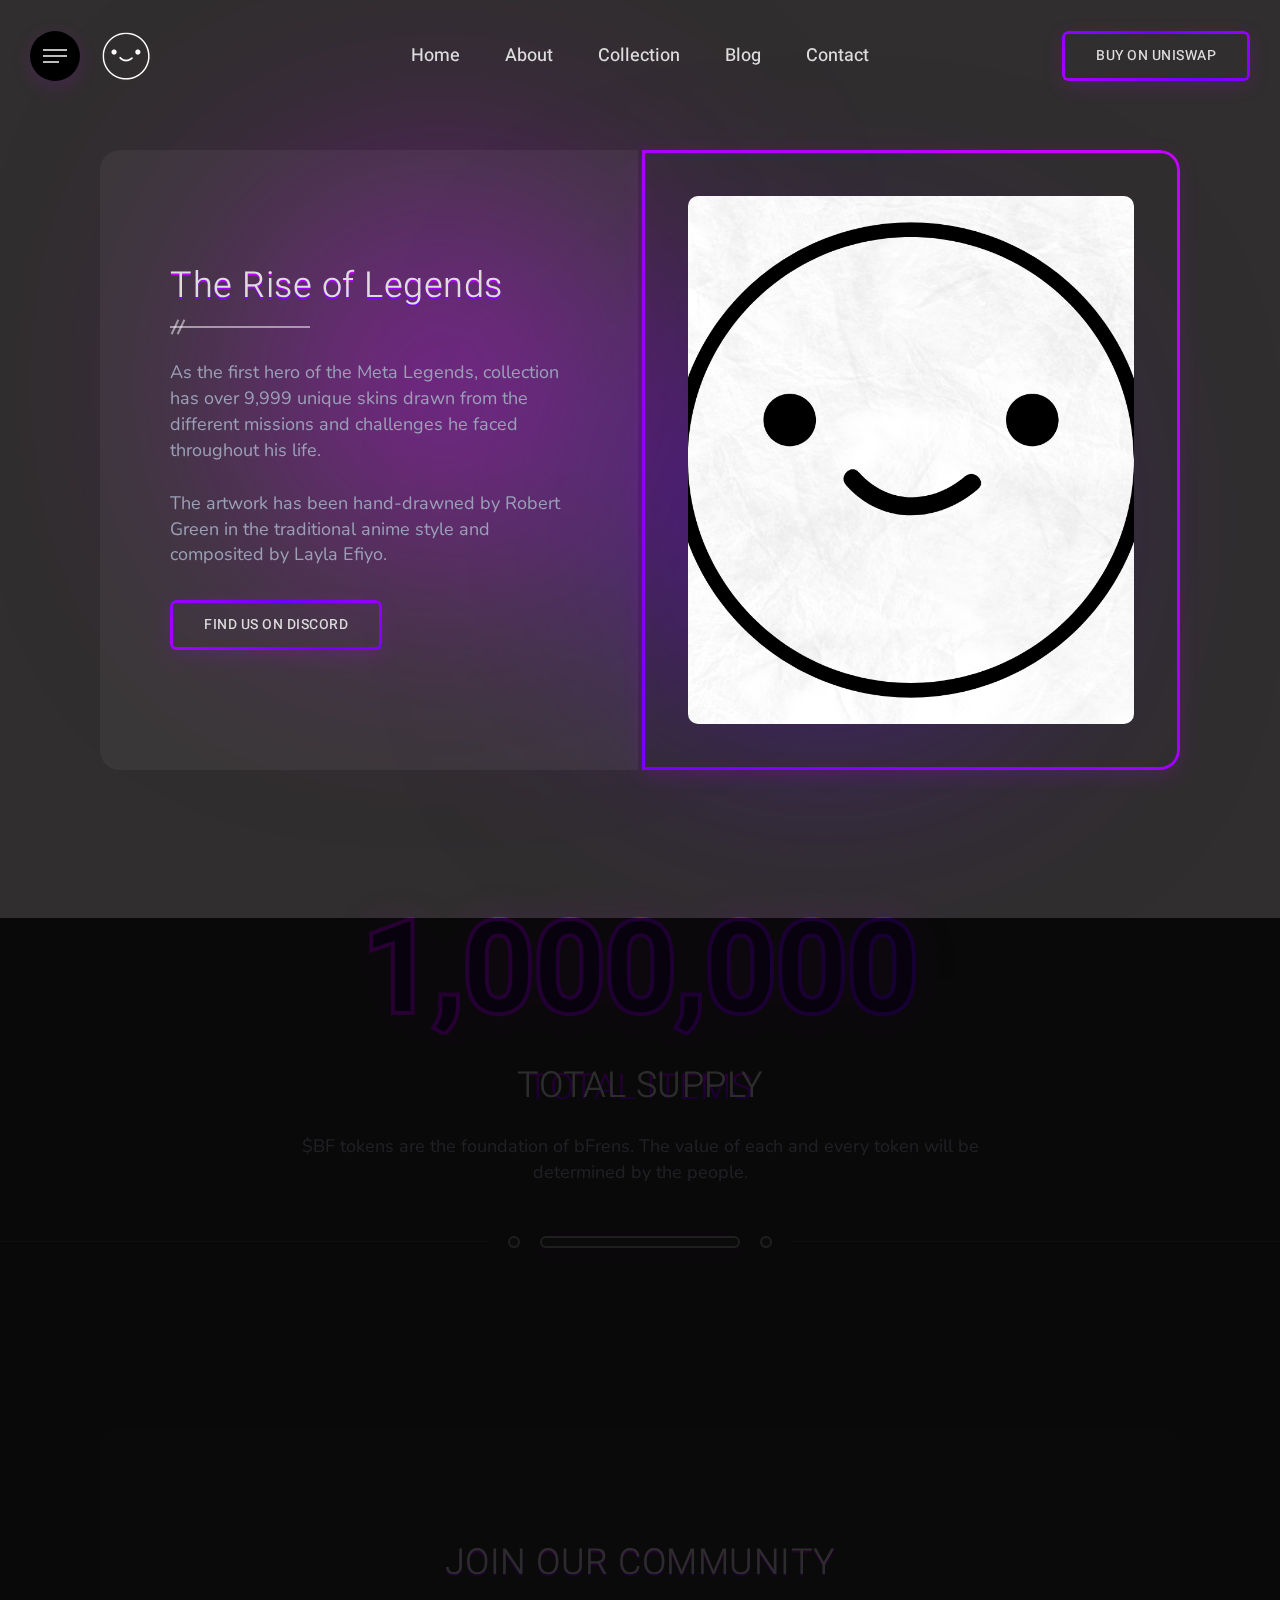
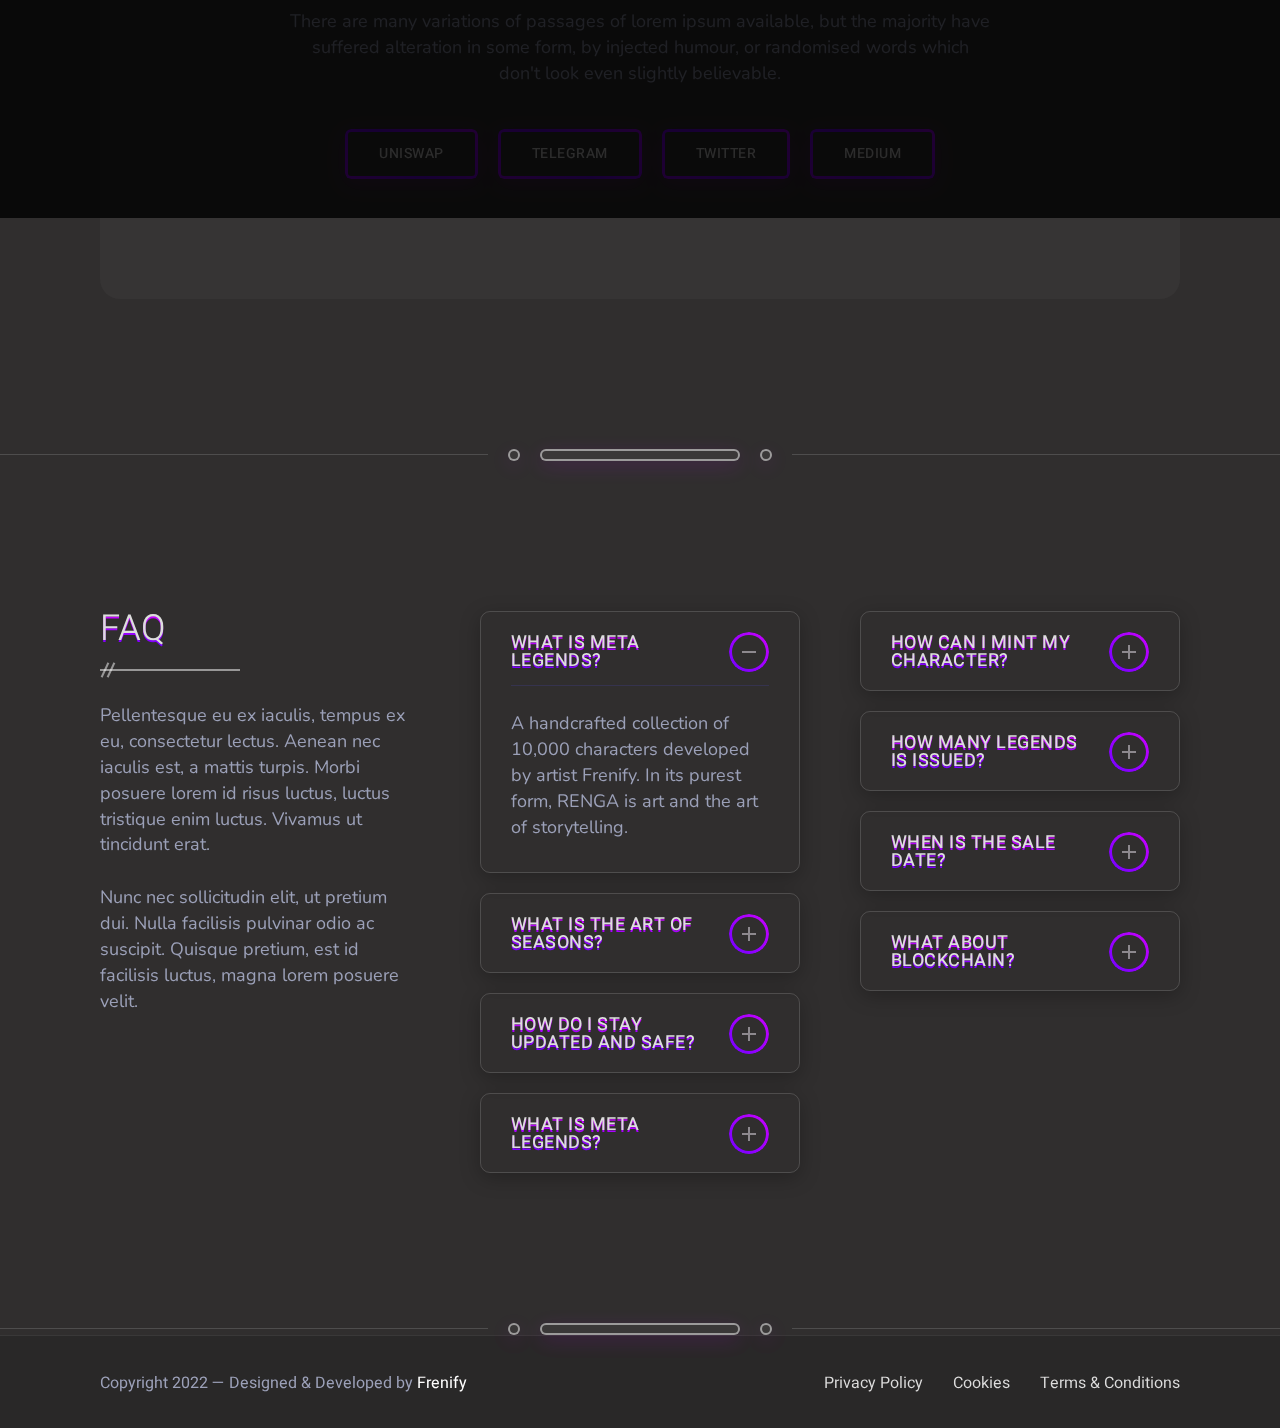
<file: index-6.html>
<!DOCTYPE html>
<!--[if lt IE 7 ]><html class="ie ie6" lang="en"> <![endif]-->
<!--[if IE 7 ]><html class="ie ie7" lang="en"> <![endif]-->
<!--[if IE 8 ]><html class="ie ie8" lang="en"> <![endif]-->
<!--[if (gte IE 9)|!(IE)]><!--><html lang="en"> <!--<![endif]-->
  
<head>

<meta http-equiv="Content-Type" content="text/html; charset=utf-8" />

<meta name="description" content="MetaPortal">
<meta name="author" content="Frenify">

<meta name="viewport" content="width=device-width, initial-scale=1, maximum-scale=1">

<title>bFrens Official</title>

<!-- Google Fonts -->
<link rel="preconnect" href="https://fonts.googleapis.com">
<link rel="preconnect" href="https://fonts.gstatic.com" crossorigin>
<link href="https://fonts.googleapis.com/css2?family=Heebo:wght@100;200;300;400;500;600;700;800;900&family=Nunito:ital,wght@0,200;0,300;0,400;0,500;0,600;0,700;0,800;0,900;1,200;1,300;1,400;1,500;1,600;1,700;1,800;1,900&display=swap" rel="stylesheet">
<!-- !Google Fonts -->

<!-- Styles -->
<link type="text/css" rel="stylesheet" href="css/plugins.css?ver=6.0" />
<link type="text/css" rel="stylesheet" href="css/style.css?ver=6.0" />
<!--[if lt IE 9]> <script type="text/javascript" src="js/modernizr.custom.js?ver=6.0"></script> <![endif]-->
<!-- !Styles -->

</head>

<body>

<!-- Preloader -->
<div class="metaportal_fn_preloader">
	<div class="loading-container">
		<div class="loading">
			<div class="l1">
				<div></div>
			</div>
			<div class="l2">
				<div></div>
			</div>
			<div class="l3">
				<div></div>
			</div>
			<div class="l4">
				<div></div>
			</div>
		</div>
	</div>
</div>
<!-- !Preloader -->

<!-- Left Navigation -->
<div class="metaportal_fn_leftnav_closer ready"></div>
<div class="metaportal_fn_leftnav ready">
	<a href="#" class="fn__closer"><span></span></a>
	<div class="navbox">
		<div class="list_holder">
			<ul class="metaportal_fn_items">
				<li>
					<div class="item">
						<a href="https://opensea.io/" target="_blank"></a>
						<span class="icon">
							<img src="img/market/opensea.png" alt="">
						</span>
						<span class="text">Opensea</span>
					</div>
				</li>
				<li>
					<div class="item">
						<a href="https://discord.com/" target="_blank"></a>
						<span class="icon">
							<img src="img/market/discord.png" alt="">
						</span>
						<span class="text">Discord</span>
					</div>
				</li>
			</ul>
		</div>
		<div class="nav_holder">
			
			<!-- For JS -->
			<span class="icon">
				<img src="svg/down.svg" alt="" class="fn__svg">
			</span>
			<!-- For JS -->
			
			<ul>
				<li>
					<a href="#">
						<span class="creative_link">Home<img src="svg/down.svg" alt="" class="fn__svg"></span>
					</a>
					<ul class="sub-menu">
						<li><a href="index.html"><span class="creative_link">#1 3D Carousel</span></a></li>
						<li><a href="index-2.html"><span class="creative_link">#2 Bended Carousel</span></a></li>
						<li><a href="index-3.html"><span class="creative_link">#3 Video Background</span></a></li>
						<li><a href="index-4.html"><span class="creative_link">#4 Water Effect</span></a></li>
						<li><a href="index-5.html"><span class="creative_link">#5 Simple Carousel</span></a></li>
						<li><a href="index-6.html"><span class="creative_link">#6 Fullscreen Slider</span></a></li>
					</ul>
				</li>
				<li><a href="nft-single.html"><span class="creative_link">Mint Page</span></a></li>
				<li><a href="collection.html"><span class="creative_link">Collection</span></a></li>
				<li>
					<a href="#">
						<span class="creative_link">Pages<img src="svg/down.svg" alt="" class="fn__svg"></span>
					</a>
					<ul class="sub-menu">
						<li><a href="coming-soon.html"><span class="creative_link">Coming Soon</span></a></li>
						<li><a href="404.html"><span class="creative_link">404 Page</span></a></li>
						<li><a href="protected.html"><span class="creative_link">Protected Page</span></a></li>
						<li><a href="no-results.html"><span class="creative_link">Search No Results</span></a></li>
						<li>
							<a href="#">
								<span class="creative_link">More<img src="svg/down.svg" alt="" class="fn__svg"></span>
							</a>
							<ul class="sub-menu">
								<li><a href="cookies.html"><span class="creative_link">Cookies</span></a></li>
								<li><a href="privacy-policy.html"><span class="creative_link">Privacy Policy</span></a></li>
								<li><a href="terms-conditions.html"><span class="creative_link">Terms &amp; Conditions</span></a></li>
							</ul>
						</li>
					</ul>
				</li>
				<li><a href="blog.html"><span class="creative_link">Blog</span></a></li>
				<li><a href="blog-single.html"><span class="creative_link">Blog Single</span></a></li>
			</ul>
		</div>
		<div class="info_holder">
			<div class="copyright">
				<p>Copyright 2022 - Designed &amp; Developed by <a href="https://themeforest.net/user/frenify/portfolio" target="_blank">Frenify</a></p>
			</div>
			<div class="social_icons">
				<ul>
					<li><a href="#"><img src="svg/social/twitter-1.svg" alt="" class="fn__svg"></a></li>
					<li><a href="#"><img src="svg/social/facebook-1.svg" alt="" class="fn__svg"></a></li>
					<li><a href="#"><img src="svg/social/instagram-1.svg" alt="" class="fn__svg"></a></li>
					<li><a href="#"><img src="svg/social/pinterest-1.svg" alt="" class="fn__svg"></a></li>
					<li><a href="#"><img src="svg/social/behance-1.svg" alt="" class="fn__svg"></a></li>
				</ul>
			</div>
		</div>
	</div>
</div>
<!-- !Left Navigation -->


<!-- Searchbox Popup -->
<div class="metaportal_fn_search_closer"></div>
<div class="metaportal_fn_searchbox">
	<div class="container small">
		<div class="searchbox">
			<input type="text" placeholder="Search here...">
			<a href="#">
				<img src="svg/loupe.svg" alt="" class="fn__svg">
			</a>
		</div>
	</div>
</div>
<!-- !Searchbox Popup -->

<!-- Wallet Popup -->
<div class="metaportal_fn_wallet_closer ready"></div>
<div class="metaportal_fn_walletbox ready">
	<a href="#" class="fn__closer"><span></span></a>
	<div class="walletbox">
		
		<div class="title_holder">
			<h3>Connect Wallet</h3>
			<p>Connect with one of our available wallet providers or create a new one.</p>
		</div>
		
		<div class="list_holder">
			<ul class="metaportal_fn_items">
				<li>
					<div class="item">
						<a href="#"></a>
						<span class="icon">
							<img src="img/wallet/metamask.png" alt="">
						</span>
						<span class="text">Metamask</span>
					</div>
				</li>
				<li>
					<div class="item">
						<a href="#"></a>
						<span class="icon">
							<img src="img/wallet/coinbase.png" alt="">
						</span>
						<span class="text">Coinbase</span>
					</div>
				</li>
				<li>
					<div class="item">
						<a href="#"></a>
						<span class="icon">
							<img src="img/wallet/walletconnect.png" alt="">
						</span>
						<span class="text">WalletConnect</span>
					</div>
				</li>
				<li>
					<div class="item">
						<a href="#"></a>
						<span class="icon">
							<img src="img/wallet/venly.png" alt="">
						</span>
						<span class="text">Venly</span>
					</div>
				</li>
			</ul>
		</div>
		
	</div>
</div>
<!-- !Wallet Popup -->

<!-- Main -->
<div class="metaportal_fn_main">

	<!-- Mobile Navigation -->
	<div class="metaportal_fn_mobnav">
		<div class="mob_top">
			<div class="social_trigger">
				<div class="trigger">
					<span></span>
				</div>
				<div class="social">
					<ul>
						<li><a href="https://www.facebook.com/" target="_blank">Fb.</a></li>
						<li><a href="https://www.twitter.com/" target="_blank">Tw.</a></li>
						<li><a href="https://www.instagram.com/" target="_blank">In.</a></li>
						<li><a href="https://www.linkedin.com/" target="_blank">Ln.</a></li>
					</ul>
				</div>
			</div>
			<div class="wallet">
				<a href="#" class="metaportal_fn_button wallet_opener"><span>Wallet</span></a>
			</div>
		</div>
		<div class="mob_mid">
			<div class="logo">
				<a href="#"><img src="img/smilewhite52tt.png" alt=""></a>
			</div>
			<div class="trigger">
				<span></span>
			</div>
		</div>
		<div class="mob_bot">
			<ul>
				<li><a class="creative_link" href="#home">Home</a></li>
				<li><a class="creative_link" href="#about">About</a></li>
				<li><a class="creative_link" href="#collection">Collection</a></li>
				<li><a class="creative_link" href="#news">Blog</a></li>
				<li><a class="creative_link" href="#contact">Contact</a></li>
			</ul>
		</div>
	</div>
	<!-- !Mobile Navigation -->
	
	<!-- Header -->
	<header id="header">
		<div class="header">
			<div class="header_in">
			
				<div class="trigger_logo">
					<div class="trigger">
						<span></span>
					</div>
					<div class="logo">
						<a href="#"><img src="img/smilewhite52tt.png" alt=""></a>
					</div>
				</div>
				
				<div class="nav">
					<ul>
						<li><a class="creative_link" href="#home">Home</a></li>
						<li><a class="creative_link" href="#about">About</a></li>
						<li><a class="creative_link" href="#collection">Collection</a></li>
						<li><a class="creative_link" href="#news">Blog</a></li>
						<li><a class="creative_link" href="#contact">Contact</a></li>
					</ul>
				</div>
				
				<div class="wallet">
					<a href="https://app.uniswap.com/" class="metaportal_fn_button" target="_blank"><span>Buy on Uniswap</span></a>
				</div>
				
			</div>
		</div>
	</header>
	<!-- !Header -->
	
	<!-- Content -->
	<div class="metaportal_fn_content">
		
		<!--
		<section id="full_slider">
		
			<div class="fn_cs_full_slider">
			
				
				<div class="swiper-container">
					<div class="swiper-wrapper">
						<div class="swiper-slide">
							<div class="bg_overlay"></div>
							<div class="abs_img" data-bg-img="img/full_slider/1.jpg"></div>
							<h3 class="fn__maintitle big" data-text="Meta Legend #4354">Meta Legend #4354</h3>
						</div>
						<div class="swiper-slide">
							<div class="bg_overlay"></div>
							<div class="abs_img" data-bg-img="img/full_slider/2.jpg"></div>
							<h3 class="fn__maintitle big" data-text="Meta Legend #4355">Meta Legend #4355</h3>
						</div>
						<div class="swiper-slide">
							<div class="bg_overlay"></div>
							<div class="abs_img" data-bg-img="img/full_slider/3.jpg"></div>
							<h3 class="fn__maintitle big" data-text="Meta Legend #4356">Meta Legend #4356</h3>
						</div>
						<div class="swiper-slide">
							<div class="bg_overlay"></div>
							<div class="abs_img" data-bg-img="img/full_slider/4.jpg"></div>
							<h3 class="fn__maintitle big" data-text="Meta Legend #4357">Meta Legend #4357</h3>
						</div>
						<div class="swiper-slide">
							<div class="bg_overlay"></div>
							<div class="abs_img" data-bg-img="img/full_slider/5.jpg"></div>
							<h3 class="fn__maintitle big" data-text="Meta Legend #4358">Meta Legend #4358</h3>
						</div>
					</div>
				</div>
				
				<div class="slider_nav">
					<a href="#" class="prev">
						<span class="circle"></span>
						<span class="icon"><img src="svg/down.svg" alt="" class="fn__svg"></span>
						<span class="circle"></span>
					</a>
					<a href="#" class="next">
						<span class="circle"></span>
						<span class="icon"><img src="svg/down.svg" alt="" class="fn__svg"></span>
						<span class="circle"></span>
					</a>
				</div>
				
			</div>
			
		</section>
	-->
		<!-- Section About #2 -->
		<section id="about2">
			
			<div class="container small">
			
				<div class="fn_cs_shortabout">
					<div class="about_left">
						<h3 class="fn__maintitle" data-text="The Rise of Legends">The Rise of Legends</h3>
						<div class="fn_cs_divider">
							<div class="divider">
								<span></span>
								<span></span>
							</div>
						</div>
						<div class="desc">
							<p>As the first hero of the Meta Legends, collection has over 9,999 unique skins drawn from the different missions and challenges he faced throughout his life.</p>
							<p>The artwork has been hand-drawned by Robert Green in the traditional anime style and composited by Layla Efiyo.</p>
						</div>
						<a href="https://discord.com/" class="metaportal_fn_button" target="_blank"><span>Find us On Discord</span></a>
					</div>
					<div class="about_right">
						<div class="abs_img" data-bg-img="img/smilepaper.png"></div>
					</div>
				</div>
				
				
				<div class="fn_cs_collection_info">
					<h3 class="fn__gradient_title">1,000,000</h3>
					<h3 class="fn__maintitle upper" data-text="Total Items in Collection">TOTAL SUPPLY</h3>
					<p>$BF tokens are the foundation of bFrens. The value of each and every token will be determined by the people.</p>
				</div>
				
			</div>

			<!-- Section Divider -->
		<div class="fn_cs_section_divider">
			<div class="divider">
				<span class="short"></span>
				<span class="long"></span>
				<span class="short"></span>
			</div>
		</div>
		<!-- !Section Divider -->

			<!--
			<div class="fn_cs_video bg">
				<div class="abs_img" data-bg-img="img/video/1.jpg"></div>
				<a class="popup-youtube" href="https://www.youtube.com/watch?v=7e90gBu4pas">
					<img src="svg/play.svg" alt="" class="fn__svg">
				</a>
			</div>
		-->
			
			<div class="container">
			
				<!-- Steps Shortcode -->
				
				<div class="fn_cs_steps gap" data-cols="4" data-gap="60">
					<!--<ul>
						<li>
							<div class="item">
								<div class="item_in">
									<h3 class="fn__gradient_title">01</h3>
									<p>Connect your Wallet</p>
								</div>
							</div>
						</li>
						<li>
							<div class="item">
								<div class="item_in">
									<h3 class="fn__gradient_title">02</h3>
									<p>Select Your Quantity</p>
								</div>
							</div>
						</li>
						<li>
							<div class="item">
								<div class="item_in">
									<h3 class="fn__gradient_title">03</h3>
									<p>Confirm The Transaction</p>
								</div>
							</div>
						</li>
						<li>
							<div class="item">
								<div class="item_in">
									<h3 class="fn__gradient_title">04</h3>
									<p>Receive Your NFT’s</p>
								</div>
							</div>
						</li>
					</ul> -->
				</div>
			
				<!-- !Steps Shortcode -->
				
				
				<div class="fn_cs_join">
					<div class="join_in">
						<h3 class="fn__maintitle upper" data-text="Join Our Community">Join Our Community</h3>
						<p>There are many variations of passages of lorem ipsum available, but the majority have suffered alteration in some form, by injected humour, or randomised words which don't look even slightly believable.</p>
						<div class="buttons">
							<a href="https://opensea.io/" class="metaportal_fn_button" target="_blank"><span>Uniswap</span></a>
							<a href="#" class="metaportal_fn_button" target="_blank"><span>Telegram</span></a>
							<a href="#" class="metaportal_fn_button" target="_blank"><span>Twitter</span></a>
							<a href="#" class="metaportal_fn_button" target="_blank"><span>Medium</span></a>							
						</div>
					</div>
				</div>
				
			</div>
			
			
		</section>
		<!-- !Section About #2 -->
		
		
		
		<!-- Section Divider -->
	<!--
		<div class="fn_cs_section_divider">
			<div class="divider">
				<span class="short"></span>
				<span class="long"></span>
				<span class="short"></span>
			</div>
		</div>
	-->
		<!-- !Section Divider -->
		
		<!-- Collection Section -->
	<!--	
		<section id="collection">
			<div class="container">
				
				<h3 class="fn__maintitle big" data-text="Our Collection" data-align="center">Our Collection</h3>
				
				<div class="fn_cs_collection modern">
					<div class="collection_top">
						<div class="item">
							<div class="item_in">
								<div class="img">
									<div class="abs_img" data-bg-img="img/collection/1.jpg"></div>
									<img src="img/1x1.jpg" alt="">
								</div>
							</div>
							<input type="hidden" value="img/collection/1.jpg">
						</div>
						<div class="item">
							<div class="item_in">
								<div class="img">
									<div class="abs_img" data-bg-img="img/collection/2.jpg"></div>
									<img src="img/1x1.jpg" alt="">
								</div>
							</div>
							<input type="hidden" value="img/collection/2.jpg">
						</div>
						<div class="item">
							<div class="item_in">
								<div class="img">
									<div class="abs_img" data-bg-img="img/collection/3.jpg"></div>
									<img src="img/1x1.jpg" alt="">
								</div>
							</div>
							<input type="hidden" value="img/collection/3.jpg">
						</div>
						<div class="item">
							<div class="item_in">
								<div class="img">
									<div class="abs_img" data-bg-img="img/collection/4.jpg"></div>
									<img src="img/1x1.jpg" alt="">
								</div>
							</div>
							<input type="hidden" value="img/collection/4.jpg">
						</div>
					</div>
					<div class="collection_bottom">
						<div class="item">
							<div class="item_in">
								<div class="img">
									<div class="abs_img" data-bg-img="img/collection/5.jpg"></div>
									<img src="img/1x1.jpg" alt="">
								</div>
							</div>
							<input type="hidden" value="img/collection/5.jpg">
						</div>
						<div class="item">
							<div class="item_in">
								<div class="img">
									<div class="abs_img" data-bg-img="img/collection/6.jpg"></div>
									<img src="img/1x1.jpg" alt="">
								</div>
							</div>
							<input type="hidden" value="img/collection/6.jpg">
						</div>
						<div class="item">
							<div class="item_in">
								<div class="img">
									<div class="abs_img" data-bg-img="img/collection/7.jpg"></div>
									<img src="img/1x1.jpg" alt="">
								</div>
							</div>
							<input type="hidden" value="img/collection/7.jpg">
						</div>
						<div class="item">
							<div class="item_in">
								<div class="img">
									<div class="abs_img" data-bg-img="img/collection/8.jpg"></div>
									<img src="img/1x1.jpg" alt="">
								</div>
							</div>
							<input type="hidden" value="img/collection/8.jpg">
						</div>
					</div>
				</div>
			
				<div class="fn_cs_desc">
					<p>Meta Legends represent a collection of 17,000 legends categorized by level of rarity and generated with hundreds of elements. The Legends are stored as ERC-721 tokens on the Ethereum blockchain and hosted on IPFS.</p>
					<a href="collection.html" class="metaportal_fn_button"><span>See All Collection</span></a>
				</div>
				
			</div>
		</section>
	-->
		<!-- !Collection Section -->
		
		
		<!-- Section Divider -->
		<div class="fn_cs_section_divider">
			<div class="divider">
				<span class="short"></span>
				<span class="long"></span>
				<span class="short"></span>
			</div>
		</div>
		<!-- !Section Divider -->
		
		
		
		<!-- Section FAQ -->
		<section id="faq">
			<div class="container">
				
				<div class="fn_cs_faq">
					
					<div class="faq_col">
						<h3 class="fn__maintitle" data-text="FAQ">FAQ</h3>
						<div class="fn_cs_divider">
							<div class="divider">
								<span></span>
								<span></span>
							</div>
						</div>
						<div class="desc">
							<p>Pellentesque eu ex iaculis, tempus ex eu, consectetur lectus. Aenean nec iaculis est, a mattis turpis. Morbi posuere lorem id risus luctus, luctus tristique enim luctus. Vivamus ut tincidunt erat.</p>
							<p>Nunc nec sollicitudin elit, ut pretium dui. Nulla facilisis pulvinar odio ac suscipit. Quisque pretium, est id facilisis luctus, magna lorem posuere velit.</p>
						</div>
					</div>
					
					<div class="faq_col">
						
						<div class="fn_cs_accordion">
							<div class="acc_item active">
								<div class="acc_header">
									<h3 class="fn__maintitle" data-text="What is Meta Legends?">What is Meta Legends?</h3>
									<span class="icon"><span></span></span>
								</div>
								<div class="acc_content">
									<p>A handcrafted collection of 10,000 characters developed by artist Frenify.  In its purest form, RENGA is art and the art of storytelling.</p>
								</div>
							</div>
							<div class="acc_item">
								<div class="acc_header">
									<h3 class="fn__maintitle" data-text="What is The Art of Seasons?">What is The Art of Seasons?</h3>
									<span class="icon"><span></span></span>
								</div>
								<div class="acc_content">
									<p>A handcrafted collection of 10,000 characters developed by artist Frenify.  In its purest form, RENGA is art and the art of storytelling.</p>
								</div>
							</div>
							<div class="acc_item">
								<div class="acc_header">
									<h3 class="fn__maintitle" data-text="How do I stay updated and safe?">How do I stay updated and safe?</h3>
									<span class="icon"><span></span></span>
								</div>
								<div class="acc_content">
									<p>A handcrafted collection of 10,000 characters developed by artist Frenify.  In its purest form, RENGA is art and the art of storytelling.</p>
								</div>
							</div>
							<div class="acc_item">
								<div class="acc_header">
									<h3 class="fn__maintitle" data-text="What is Meta Legends?">What is Meta Legends?</h3>
									<span class="icon"><span></span></span>
								</div>
								<div class="acc_content">
									<p>A handcrafted collection of 10,000 characters developed by artist Frenify.  In its purest form, RENGA is art and the art of storytelling.</p>
								</div>
							</div>
						</div>
						
					</div>
					
					<div class="faq_col">
						
						<div class="fn_cs_accordion">
							<div class="acc_item">
								<div class="acc_header">
									<h3 class="fn__maintitle" data-text="How can I mint my character?">How can I mint my character?</h3>
									<span class="icon"><span></span></span>
								</div>
								<div class="acc_content">
									<p>A handcrafted collection of 10,000 characters developed by artist Frenify.  In its purest form, RENGA is art and the art of storytelling.</p>
								</div>
							</div>
							<div class="acc_item">
								<div class="acc_header">
									<h3 class="fn__maintitle" data-text="How many Legends is issued?">How many Legends is issued?</h3>
									<span class="icon"><span></span></span>
								</div>
								<div class="acc_content">
									<p>A handcrafted collection of 10,000 characters developed by artist Frenify.  In its purest form, RENGA is art and the art of storytelling.</p>
								</div>
							</div>
							<div class="acc_item">
								<div class="acc_header">
									<h3 class="fn__maintitle" data-text="When is the sale date?">When is the sale date?</h3>
									<span class="icon"><span></span></span>
								</div>
								<div class="acc_content">
									<p>A handcrafted collection of 10,000 characters developed by artist Frenify.  In its purest form, RENGA is art and the art of storytelling.</p>
								</div>
							</div>
							<div class="acc_item">
								<div class="acc_header">
									<h3 class="fn__maintitle" data-text="What about blockchain?">What about blockchain?</h3>
									<span class="icon"><span></span></span>
								</div>
								<div class="acc_content">
									<p>A handcrafted collection of 10,000 characters developed by artist Frenify.  In its purest form, RENGA is art and the art of storytelling.</p>
								</div>
							</div>
						</div>
						
					</div>
					
				</div>
				
			</div>
		</section>
		<!-- !Section FAQ -->
		
		
		
		<!-- Section Divider -->
		<div class="fn_cs_section_divider">
			<div class="divider">
				<span class="short"></span>
				<span class="long"></span>
				<span class="short"></span>
			</div>
		</div>
		<!-- !Section Divider -->
		
		
		<!-- Section RoadMap -->
		<!--
		<section id="roadmap">
			<div class="container">
				
				<h3 class="fn__maintitle big" data-text="RoadMap" data-align="center">RoadMap</h3>
				
				<div class="fn_cs_roadmap">
					<div class="step_holder">
						<div class="step_in"></div>
					</div>
					<div class="slider_holder">
						<div class="swiper-container">
							<div class="swiper-wrapper">
								<div class="swiper-slide">
									<div class="item">
										<span class="icon"></span>
										<span class="phase">Phase 01</span>
										<div class="item_in">
											<p class="date">October 09, 2022</p>
											<h3 class="title">Mini Game Lounch For Community</h3>
											<p class="desc">Morbi non dignissim erat, a blandit felis. Suspendisse nec lorem vel orci varius congue ut vitae est. Nam quis tempus nisl. Fusce posuere nibh a mi molestie, sit amet ornare lectus interdum.</p>
										</div>
									</div>
								</div>
								<div class="swiper-slide">
									<div class="item">
										<span class="icon"></span>
									  <span class="phase">Phase 02</span>
										<div class="item_in">
											<p class="date">October 17, 2022</p>
											<h3 class="title">New Set #12 is Coming Up</h3>
											<p class="desc">Morbi non dignissim erat, a blandit felis. Suspendisse nec lorem vel orci varius congue ut vitae est. Nam quis tempus nisl. Fusce posuere nibh a mi molestie, sit amet ornare lectus interdum.</p>
										</div>
									</div>
								</div>
								<div class="swiper-slide">
									<div class="item">
										<span class="icon"></span>
										<span class="phase">Phase 03</span>
										<div class="item_in">
											<p class="date">October 28, 2022</p>
											<h3 class="title">Metaverse 3.0 Launch</h3>
											<p class="desc">Morbi non dignissim erat, a blandit felis. Suspendisse nec lorem vel orci varius congue ut vitae est. Nam quis tempus nisl. Fusce posuere nibh a mi molestie, sit amet ornare lectus interdum.</p>
										</div>
									</div>
								</div>
								<div class="swiper-slide">
									<div class="item">
										<span class="icon"></span>
										<span class="phase">Phase 04</span>
										<div class="item_in">
											<p class="date">November 11, 2022</p>
											<h3 class="title">Female Set #20 is Coming Up</h3>
											<p class="desc">Morbi non dignissim erat, a blandit felis. Suspendisse nec lorem vel orci varius congue ut vitae est. Nam quis tempus nisl. Fusce posuere nibh a mi molestie, sit amet ornare lectus interdum.</p>
										</div>
									</div>
								</div>
								<div class="swiper-slide">
									<div class="item">
										<span class="icon"></span>
										<span class="phase">Phase 05</span>
										<div class="item_in">
											<p class="date">November 23, 2022</p>
											<h3 class="title">Mini Game Lounch For Community</h3>
											<p class="desc">Morbi non dignissim erat, a blandit felis. Suspendisse nec lorem vel orci varius congue ut vitae est. Nam quis tempus nisl. Fusce posuere nibh a mi molestie, sit amet ornare lectus interdum.</p>
										</div>
									</div>
								</div>
								<div class="swiper-slide">
									<div class="item">
										<span class="icon"></span>
										<span class="phase">Phase 06</span>
										<div class="item_in">
											<p class="date">December 02, 2022</p>
											<h3 class="title">Mini Game Lounch For Community</h3>
											<p class="desc">Morbi non dignissim erat, a blandit felis. Suspendisse nec lorem vel orci varius congue ut vitae est. Nam quis tempus nisl. Fusce posuere nibh a mi molestie, sit amet ornare lectus interdum.</p>
										</div>
									</div>
								</div>
								<div class="swiper-slide">
									<div class="item">
										<span class="icon"></span>
										<span class="phase">Phase 07</span>
										<div class="item_in">
											<p class="date">January 14, 2023</p>
											<h3 class="title">Mini Game Lounch For Community</h3>
											<p class="desc">Morbi non dignissim erat, a blandit felis. Suspendisse nec lorem vel orci varius congue ut vitae est. Nam quis tempus nisl. Fusce posuere nibh a mi molestie, sit amet ornare lectus interdum.</p>
										</div>
									</div>
								</div>
								<div class="swiper-slide">
									<div class="item">
										<span class="icon"></span>
										<span class="phase">Phase 08</span>
										<div class="item_in">
											<p class="date">January 28, 2023</p>
											<h3 class="title">Mini Game Lounch For Community</h3>
											<p class="desc">Morbi non dignissim erat, a blandit felis. Suspendisse nec lorem vel orci varius congue ut vitae est. Nam quis tempus nisl. Fusce posuere nibh a mi molestie, sit amet ornare lectus interdum.</p>
										</div>
									</div>
								</div>
								<div class="swiper-slide">
									<div class="item">
										<span class="icon"></span>
										<span class="phase">Phase 09</span>
										<div class="item_in">
											<p class="date">February 12, 2023</p>
											<h3 class="title">Mini Game Lounch For Community</h3>
											<p class="desc">Morbi non dignissim erat, a blandit felis. Suspendisse nec lorem vel orci varius congue ut vitae est. Nam quis tempus nisl. Fusce posuere nibh a mi molestie, sit amet ornare lectus interdum.</p>
										</div>
									</div>
								</div>
							</div>
						</div>
					</div>
				</div>
				
			</div>
		</section>
	-->
		<!-- !Section RoadMap -->
		
		
		<!-- Section Divider -->
		<!--
		<div class="fn_cs_section_divider">
			<div class="divider">
				<span class="short"></span>
				<span class="long"></span>
				<span class="short"></span>
			</div>
		</div>
	-->
		<!-- !Section Divider -->
		
		
		<!-- Section News -->
		<!-- <section id="news">
			<div class="container">
				
				<h3 class="fn__maintitle big" data-text="Latest Articles" data-align="center">Latest Articles</h3>
			-->
				<!-- News Shotcode --> 
				<!--
				<div class="fn_cs_news">
					<div class="news_part">
						<div class="left_items">
							<div class="blog__item">
								<div class="counter">
									<span class="cc"><span>01</span></span>
								</div>
								<div class="meta">
									<p>August 09, 2022  /  MetaVerse  /  4 Comments</p>
								</div>
								<div class="title">
									<h3><a href="blog-single.html">Reasons Why People Use Discord</a></h3>
								</div>
								<div class="image">
									<a href="blog-single.html">
										<img src="img/blog/1.jpg" alt="">
									</a>
								</div>
								<div class="read_more">
									<a href="blog-single.html"><span>Read More</span></a>
								</div>
							</div>
						</div>
						<div class="right_items">
							<div class="blog__item">
								<div class="counter">
									<span class="cc"><span>02</span></span>
								</div>
								<div class="meta">
									<p>August 09, 2022  /  MetaVerse  /  4 Comments</p>
								</div>
								<div class="title">
									<h3><a href="blog-single.html">Trial-By-Combat: The Death Cup</a></h3>
								</div>
								<div class="read_more">
									<a href="blog-single.html"><span>Read More</span></a>
								</div>
							</div>
							<div class="blog__item">
								<div class="counter">
									<span class="cc"><span>03</span></span>
								</div>
								<div class="meta">
									<p>August 09, 2022  /  NFT  /  4 Comments</p>
								</div>
								<div class="title">
									<h3><a href="blog-single.html">Graffiti Racer Research Center #10</a></h3>
								</div>
								<div class="read_more">
									<a href="blog-single.html"><span>Read More</span></a>
								</div>
							</div>
							<div class="blog__item">
								<div class="counter">
									<span class="cc"><span>04</span></span>
								</div>
								<div class="meta">
									<p>August 09, 2022  /  MetaVerse  /  4 Comments</p>
								</div>
								<div class="read_more">
									<a href="blog-single.html"><span>Read More</span></a>
								</div>
							</div>
						</div>
					</div>
					<div class="bottom_part">
						<div class="left_bot">
							<a href="blog.html" class="metaportal_fn_button full"><span>Read All Articles</span></a>
						</div>
						<div class="right_bot">
							<p>We’re a team of creatives who are excited about unique ideas and create consectetur adipiscing elit. Etiam vitae purus a lectus semper.</p>
						</div>
					</div>
				</div>
			-->
				<!-- !News Shotcode -->
				
		<!--	</div>
		</section> -->

		<!-- !Section News -->
		
		
		<!-- Section Divider -->
		<!--
		<div class="fn_cs_section_divider">
			<div class="divider">
				<span class="short"></span>
				<span class="long"></span>
				<span class="short"></span>
			</div>
		</div>
	-->
		<!-- !Section Divider -->
		
		
		<!-- Section -->
		<!--
		<section id="contact">
			<div class="container">
			
				<h3 class="fn__maintitle big" data-text="Contact Us" data-align="center">Contact Us</h3>
				
				<div class="fn_cs_contact_info">
					<ul>
						<li>
							<div class="item">
								<p>Duis suscipit egestas ullamcorper. Cras porta nulla et tristique pellentesque. Praesent finibus mauris eu sollicitudin interdum. Morbi et blandit quam. Donec vitae massa purus. Curabitur nunc mauris, iaculis a nibh at, ultricies sodales dolor.</p>
								<p>Curabitur pharetra velit eget dignissim varius. In vulputate elit at tortor pellentesque, non pulvinar neque consequat.</p>
							</div>
						</li>
						<li>
							<div class="item">
								<h4 class="label">Phone</h4>
								<h3><a href="tel:+770221770505">+77 022 177 05 05</a></h3>
								<h4 class="lable">Email</h4>
								<h3><a href="mailto:frenifyteam@gmail.com">frenifyteam@gmail.com</a></h3>
							</div>
						</li>
						<li>
							<div class="item">
								<h4 class="label">Office</h4>
								<h3>124 S Main St, Scottville, MI 49454, United States</h3>
							</div>
						</li>
					</ul>
				</div>
				
				<div class="fn_cs_contact_form">
					<form action="/" method="post" class="contact_form" id="contact_form" autocomplete="off">
						<div class="input_list">
							<ul>
								<li>
									<input id="name" type="text" placeholder="Your Name *" />
								</li>
								<li>
									<input id="email" type="text" placeholder="Your Email *" />
								</li>
								<li>
									<input id="tel" type="text" placeholder="Your Phone (optional)" />
								</li>
								<li>
									<input id="subject" type="text" placeholder="Topic (optional)" />
								</li>
								<li class="full">
									<textarea id="message" placeholder="Your Message *"></textarea>
								</li>
								<li class="full">
									<label class="fn__checkbox">
										<input type="checkbox">
										<span class="fn__checkmark">
											<img src="svg/checked.svg" alt="" class="fn__svg">
										</span>
										<p>I’m okay with getting emails and having that activity tracked to improve my experience.</p>
									</label>
									<div class="mw300">
										<a id="send_message" href="#" class="metaportal_fn_button full">
											<span>Send Message</span>
										</a>
									</div>
									
								</li>
							</ul>
						</div>
						<div class="returnmessage" data-success="Your message has been received, We will contact you soon."></div>
						<div class="empty_notice"><span>! Please Fill Required Fields !</span></div>
					</form>
				</div>
				
			</div>
		</section>
	-->
		
		<!-- Footer -->
		<footer id="footer">
			<div class="container">
				<div class="footer">
					<div class="left_part">
						<p>Copyright 2022 — Designed &amp; Developed by <a href="https://themeforest.net/user/frenify/portfolio" target="_blank">Frenify</a></p>
					</div>
					<div class="right_part">
						<ul>
							<li><a class="creative_link" href="privacy-policy.html">Privacy Policy</a></li>
							<li><a class="creative_link" href="cookies.html">Cookies</a></li>
							<li><a class="creative_link" href="terms-conditions.html">Terms &amp; Conditions</a></li>
						</ul>
					</div>
				</div>
			</div>
		</footer>
		<!-- !Footer -->
		
	</div>
	<!-- !Content -->
	
	
	<!-- Social -->
	<div id="social">
		<div class="social">
			<h4 class="title">Follow Us:</h4>
			<ul>
				<li><a href="https://www.facebook.com/" target="_blank">Fb.</a></li>
				<li><a href="https://www.twitter.com/" target="_blank">Tw.</a></li>
				<li><a href="https://www.instagram.com/" target="_blank">In.</a></li>
				<li><a href="https://www.linkedin.com/" target="_blank">Ln.</a></li>
			</ul>
		</div>
	</div>
	<!-- !Social -->
	
	
	<!-- Totop -->
	<a href="#" class="metaportal_fn_totop">
		<span class="totop_inner">
			<span class="icon">
				<img src="svg/down.svg" alt="" class="fn__svg">
			</span>
			<span class="text">Scroll To Top</span>
		</span>
	</a>
	<!-- /Totop -->
	
	<!-- Search Button -->
	<a href="#" class="metaportal_fn_search">
		<span class="icon">
			<img src="svg/loupe.svg" alt="" class="fn__svg">
		</span>
	</a>
	<!-- !Search Button -->
	
	
</div>
<!-- !Main -->

<!-- Scripts -->
<script type="text/javascript" src="js/jquery.js?ver=6.0"></script>
<script type="text/javascript" src="js/plugins.js?ver=6.0"></script>
<!--[if lt IE 10]> <script type="text/javascript" src="js/ie8.js?ver=6.0"></script> <![endif]-->
<script type="text/javascript" src="js/init.js?ver=6.0"></script>
<!-- !Scripts -->

</body>
</html>
</file>
<file: css/style.css>
@charset "utf-8";
/*
/*	Copyright (c) 2022 Frenify
/*	Author: Frenify
/*	This file is made for CURRENT TEMPLATE
/*


	List of CSS codes:
	
	01) Base


/*------------------------------------------------------------------*/
/*	01) Base
/*------------------------------------------------------------------*/
:root{
	--mc1: #cc00ff;
	--mc2: #7000ff;
	--hc: #ddd;
	--bc: #9ba0b8;
	--hff: 'Heebo', sans-serif;
	--bff: 'Nunito', sans-serif;
}
html{
	overflow-x: hidden;
	padding: 0px;
	margin: 0px;
}
*:after,
*:before,
*{
	margin: 0;
	padding: 0;
	-webkit-box-sizing: border-box;
	-moz-box-sizing: border-box;
	box-sizing: border-box;
}
.metaportal_fn_content{
	display: -webkit-flex;
	display: -moz-flex;
	display: -ms-flex;
	display: -o-flex;
	display: flex;
	-webkit-flex-direction: column;
	-moz-flex-direction: column;
	-ms-flex-direction: column;
	-o-flex-direction: column;
	flex-direction: column;
	min-height: 100vh;
}
#footer{
	margin-top: auto;
}


/* Preloader */
.metaportal_fn_preloader{
	position: fixed;
	z-index: 9999;
	top: 0;
	left: 0;
	right: 0;
	bottom: 0;
	background: rgb(27,18,29);
	background: -moz-linear-gradient(90deg, rgba(27,18,29,1) 0%, rgba(18,15,47,1) 50%, rgba(27,18,29,1) 100%);
	background: -webkit-linear-gradient(90deg, rgba(27,18,29,1) 0%, rgba(18,15,47,1) 50%, rgba(27,18,29,1) 100%);
	background: linear-gradient(90deg, rgba(27,18,29,1) 0%, rgba(18,15,47,1) 50%, rgba(27,18,29,1) 100%);
	filter: progid:DXImageTransform.Microsoft.gradient(startColorstr="#1b121d",endColorstr="#1b121d",GradientType=1);
	transition: all .5s ease;
}
.metaportal_fn_preloader.ready{
	opacity: 0;
	visibility: hidden;
}
.metaportal_fn_preloader .loading-container {
	width: 256px;
	height: 256px;
	position: absolute;
	top: 50%;
	left: 50%;
	-webkit-transform: translate(-50%,-50%);
	-ms-transform: translate(-50%,-50%);
	-o-transform: translate(-50%,-50%);
	transform: translate(-50%,-50%);
}
.metaportal_fn_preloader .loading {
	width: 64px;
	height: 64px;
	position: absolute;
	top: 36%;
	left: 36%;
	-webkit-transform: rotate(45deg);
	-ms-transform: rotate(45deg);
	-o-transform: rotate(45deg);
	transform: rotate(45deg);
}
.metaportal_fn_preloader .loading div {
	width: 32px;
	height: 32px;
	position: absolute;
}
.metaportal_fn_preloader .l1 div,
.metaportal_fn_preloader .l2 div,
.metaportal_fn_preloader .l3 div,
.metaportal_fn_preloader .l4 div {
	width: 100%;
	height: 100%;
	background-color: var(--mc1);
}
.metaportal_fn_preloader .l1 { transform: translate(0,0); }
.metaportal_fn_preloader .l2 { transform: translate(0,32px); }
.metaportal_fn_preloader .l3 { transform: translate(32px,0px); }
.metaportal_fn_preloader .l4 { transform: translate(32px,32px); }

@keyframes rot1 {
  0%{ transform: rotate(0deg); }
  40%{ transform: rotate(0deg); }
  50%{ transform: rotate(0deg); }
  60%{ transform: rotate(90deg); }
  100%{ transform: rotate(90deg); }
}

@keyframes rot2 {
  0%{ transform: rotate(0deg); }
  40%{ transform: rotate(0deg); }
  50%{ transform: rotate(0deg); }
  60%{ transform: rotate(-90deg); }
  100%{ transform: rotate(-90deg); }
}

@keyframes rot3 {
  0%{ transform: rotate(45deg); }
  35%{ transform: rotate(45deg); }
  65%{ transform: rotate(405deg); }
  100%{ transform: rotate(405deg); }
}

@keyframes l1-rise {
  0%{ transform: translate(0px,0px); }
  30%{ transform: translate(-8px, -8px); }
  70%{ transform: translate(-8px, -8px); }
  100%{ transform: translate(0px, 0px); }
}

@keyframes l2-rise {
  0%{ transform: translate(0,32px); }
  30%{ transform: translate(-8px, 40px); }
  70%{ transform: translate(-8px, 40px); }
  100%{ transform: translate(0,32px); }
}

@keyframes l3-rise {
  0%{ transform: translate(32px, 0px); }
  30%{ transform: translate(40px, -8px); }
  70%{ transform: translate(40px, -8px); }
  100%{ transform: translate(32px, 0px); }
}

@keyframes l4-rise {
  0%{ transform: translate(32px,32px); }
  30%{ transform: translate(40px, 40px); }
  70%{ transform: translate(40px, 40px); }
  100%{ transform: translate(32px,32px); }
}

@keyframes color {
  0%{ background-color: var(--mc1); }
  50%{ background-color: var(--mc2); }
  100%{ background-color: var(--mc1); }
}

.metaportal_fn_preloader .l1 { animation: l1-rise 3s ease 0s infinite; }
.metaportal_fn_preloader .l2 { animation: l2-rise 3s ease 0s infinite; }
.metaportal_fn_preloader .l3 { animation: l3-rise 3s ease 0s infinite; }
.metaportal_fn_preloader .l4 { animation: l4-rise 3s ease 0s infinite; }

.metaportal_fn_preloader .l1 div,
.metaportal_fn_preloader .l4 div { animation: rot1 3s ease 0s infinite, color 3s linear 0s infinite; }
.metaportal_fn_preloader .l2 div,
.metaportal_fn_preloader .l3 div { animation: rot2 3s ease 0s infinite, color 3s linear 0s infinite; }



body{
	font-family: var(--bff);
	font-size: 18px;
	letter-spacing: 0;
	line-height: 1.44;
	font-weight: 400;
	color: var(--bc);
	position: relative;
	word-break: break-word;
	background: rgb(118, 220, 228);
	background: -moz-linear-gradient(90deg, rgb(18, 28, 29) 0%, rgba(18,15,47,1) 50%, rgb(150, 219, 231) 100%);
	background: -webkit-linear-gradient(90deg, rgb(121, 221, 224) 0%, rgba(18,15,47,1) 50%, rgb(124, 205, 230) 100%);
	background: linear-gradient(90deg, rgb(48, 46, 46) 100%, rgb(230, 231, 137) 100%, rgb(230, 231, 137) 100%);
	filter: progid:DXImageTransform.Microsoft.gradient(startColorstr="#1b121d",endColorstr="#1b121d",GradientType=1);
}
body,
html{
	width: 100%;
    margin: 0px;
    padding: 0px;
}
body{
	height: auto;
	overflow-x: hidden;
}
html:after,
html:before{
	clear: both;
	display: table;
	content: '';
}
body:after{
	content: '';
	position: fixed;
	width: 270px;
	height: 270px;
	top: 42.8%; /* 463px */
	right: 25%; /* 487px */
	background-color: var(--mc2);
	border-radius: 100%;
	-webkit-filter: blur(150px);
	-o-filter: blur(150px);
	filter: blur(150px);
}
body:before{
	content: '';
	position: fixed;
	width: 270px;
	height: 270px;
	top: 27.5%; /* 297px */
	left: 23.9%; /* 479px */
	background-color: var(--mc1);
	border-radius: 100%;
	-webkit-filter: blur(150px);
	-o-filter: blur(150px);
	filter: blur(150px);
}
.fn__svg{
	fill: currentcolor;
	width: 18px;
	height: 18px;
	opacity: 0;
}
.replaced-svg{
	opacity: 1;
}
p{
	letter-spacing: 0;
	margin-bottom: 20px;
}
h1, h2, h3, h4, h5, h6{
	color: var(--hc);
	font-family: var(--hff);
	line-height: 1.22;
	letter-spacing: 0;
}
h1>a, h2>a, h3>a, h4>a, h5>a, h6>a{
	text-decoration: none;
	color: var(--hc);
}
h1>a:hover, h2>a:hover, h3>a:hover, h4>a:hover, h5>a:hover, h6>a:hover{
	color: var(--mc1);
}
input[type="password"],
input[type="text"]{
	background-color: transparent;
	border-radius: 5px;
	border: 2px solid rgba(255,255,255,.15);
	font-size: 16px;
	letter-spacing: 0;
	line-height: 46px;
	height: 50px;
	padding: 0 15px;
	outline: none;
	outline-color: transparent;
}
textarea{
	background-color: transparent;
	border-radius: 6px;
	border: 2px solid rgba(255,255,255,.15);
	font-size: 16px;
	letter-spacing: 0;
	padding: 13px 15px;
	height: 250px;
}
textarea:focus,
input[type="password"]:focus,
input[type="text"]:focus{
	outline: none;
	background-color: transparent;
	border-color: var(--mc1);
}
/*------------------------------------------------------------------*/
/*	02) Container
/*------------------------------------------------------------------*/
.container{
	width: 100%;
	max-width: 1800px;
	padding: 0 100px;
	margin: 0 auto;
}
.container.small{
	max-width: 1400px;
}
.container:after,
.clearfix:after,
.clearfix:before{
	content: '';
	clear: both;
	display: table;
}
@media(max-width: 1200px){.container{padding: 0 40px;}}
@media(max-width: 1040px){.container{padding: 0 20px;}}
@media(max-width: 480px){.container{padding: 0 10px;}}
.mw300{max-width: 300px;}
/*------------------------------------------------------------------*/
/*	02) Some codes
/*------------------------------------------------------------------*/
a.full_link{
	position: absolute;
	top: 0;
	left: 0;
	right: 0;
	bottom: 0;
	z-index: 1;
}
.bg_overlay .bg_image,
.bg_overlay .bg_color,
.bg_overlay{
	position: absolute;
	top: 0;
	left: 0;
	right: 0;
	bottom: 0;
	z-index: 1;
	background-size: cover;
	background-repeat: no-repeat;
	background-position: center center;
}
.abs_img{
	position: absolute;
	top: 0;
	left: 0;
	right: 0;
	bottom: 0;
	background-size: cover;
	background-repeat: no-repeat;
	background-position: center center;
}
.bg_overlay .bg_color{
	z-index: 2;
}
[class*="mw_"]{
	margin-left: auto;
	margin-right: auto;
}
.mw_650{max-width: 650px;}
.mw_500{max-width: 500px;}
/*------------------------------------------------------------------*/
/*	02) Site Structure
/*------------------------------------------------------------------*/
.metaportal_fn_main,
.metaportal_fn_main *{
	box-sizing: border-box;
}
.metaportal_fn_main{
	position: relative;
	z-index: 2;
	display: -webkit-flex;
	display: -moz-flex;
	display: -ms-flex;
	display: -o-flex;
	display: flex;
	-webkit-flex-direction: column;
	-moz-flex-direction: column;
	-ms-flex-direction: column;
	-o-flex-direction: column;
	flex-direction: column;
	min-height: 100vh;
}


/* Mobile Navigation */
.metaportal_fn_mobnav{
	display: none;
	overflow: hidden;
}
.metaportal_fn_mobnav .social_trigger{
	display: -webkit-flex;
	display: -moz-flex;
	display: -ms-flex;
	display: -o-flex;
	display: flex;
	-ms-align-items: center;
	align-items: center;
}
.metaportal_fn_mobnav .social_trigger .trigger{
	margin-right: 20px;
}
.metaportal_fn_mobnav .mob_mid,
.metaportal_fn_mobnav .mob_top{
	display: -webkit-flex;
	display: -moz-flex;
	display: -ms-flex;
	display: -o-flex;
	display: flex;
	padding: 20px;
	overflow: hidden;
	background: rgb(27,18,29);
    background: -moz-linear-gradient(90deg, rgba(27,18,29,1) 0%, rgba(18,15,47,1) 50%, rgba(27,18,29,1) 100%);
    background: -webkit-linear-gradient(90deg, rgba(27,18,29,1) 0%, rgba(18,15,47,1) 50%, rgba(27,18,29,1) 100%);
    background: linear-gradient(90deg, rgba(27,18,29,1) 0%, rgba(18,15,47,1) 50%, rgba(27,18,29,1) 100%);
	border-bottom: 1px solid rgba(255,255,255,.08);
	-ms-align-items: center;
	align-items: center;
	justify-content: space-between;
}
.metaportal_fn_mobnav .mob_bot{
	display: none;
	background: rgb(27,18,29);
	padding: 21px 20px;
	overflow: hidden;
}
.metaportal_fn_mobnav .mob_bot ul{
	margin: 0;
	list-style-type: none;
}
.metaportal_fn_mobnav .mob_bot li{
	padding: 8px 0;
	margin: 0;
}
.metaportal_fn_mobnav .mob_bot a{
	line-height: 27px;
}
.metaportal_fn_mobnav .social{
	display: -webkit-flex;
	display: -moz-flex;
	display: -ms-flex;
	display: -o-flex;
	display: flex;
	-ms-align-items: center;
	align-items: center;
}


/* Social Icons */
#social{
	z-index: 5;
	position: fixed;
	left: 50px;
	top: 50%;
	transition: all .5s ease;
}
#social.hold{
	transform: translateX(-200px);
}
#social .social{
	-moz-transform: translateX(-50%) translateY(-50%) rotate(-90deg);
    -webkit-transform: translateX(-50%) translateY(-50%) rotate(-90deg);
    transform: translateX(-50%) translateY(-50%) rotate(-90deg);
	display: -webkit-flex;
	display: -moz-flex;
	display: -ms-flex;
	display: -o-flex;
	display: flex;
	position: absolute;
	width: max-content;
	-ms-align-items: center;
	align-items: center;
}
.social ul{
	margin: 0;
	list-style-type: none;
	display: -webkit-flex;
	display: -moz-flex;
	display: -ms-flex;
	display: -o-flex;
	display: flex;
	-ms-align-items: center;
	align-items: center;
}
.social li{
	margin: 0;
	font-family: var(--hff);
	font-size: 18px;
	text-decoration: none;
	color: var(--hc);
	font-weight: 500;
	letter-spacing: 0;
}
.social li:after{
	content: '/';
	margin: 0 6px;
}
.social li:last-child:after{
	content: '';
}
.social .title{
	margin: 0;
	padding: 0;
	margin-right: 10px;
	line-height: 50px;
}
.social a{
	font-family: var(--hff);
	font-size: 18px;
	text-decoration: none;
	color: var(--hc);
	font-weight: 500;
	letter-spacing: 0;
}
.social a:hover{
	color: var(--mc1);
}








/*Main Button*/
.metaportal_fn_protected input[type="submit"],
.metaportal_fn_button{
	display: block;
	width: fit-content;
	max-width: 100%;
	text-decoration: none;
	font-weight: 500;
	font-size: 14px;
	letter-spacing: .5px;
	font-family: var(--hff);
	height: 50px;
	line-height: 50px;
	padding: 0 34px;
	position: relative;
	color: var(--hc);
	text-transform: uppercase;
	text-align: center;
	white-space: nowrap;
	background-color: transparent;
	outline: none;
	outline-color: transparent;
}
.metaportal_fn_button span{
	position: relative;
	z-index: 5;
}
.metaportal_fn_protected .submit{
	display: block;
	position: relative;
}
.metaportal_fn_protected .submit input{
	width: 100%;
	z-index: 5;
}
.metaportal_fn_button.full{
	width: 100%;
	height: 80px;
	line-height: 80px;
}
.metaportal_fn_protected .submit:hover:after,
.metaportal_fn_button:hover:after{
	animation-duration: 2s;
}
.metaportal_fn_protected .submit:hover,
.metaportal_fn_button:hover{
	color: #fff;
}
.metaportal_fn_protected .submit:after,
.metaportal_fn_button:after{
	content: "";
	position: absolute;
	top: 0;
	left: 0;
	right: 0;
	bottom: 0;
	border-radius: 6px; 
	border: 3px solid transparent;
	background: -moz-linear-gradient(45deg,var(--mc1),var(--mc2),var(--mc1),var(--mc2)) border-box;
	background: -webkit-linear-gradient(45deg,var(--mc1),var(--mc2),var(--mc1),var(--mc2)) border-box;
	background: linear-gradient(45deg,var(--mc1),var(--mc2),var(--mc1),var(--mc2)) border-box;
	-webkit-mask:
	linear-gradient(#fff 0 0) padding-box, 
	linear-gradient(#fff 0 0);
	-webkit-mask-composite: destination-out;
	-webkit-mask-composite: source-out;
	mask-composite: exclude;
	background-size: 300% 300%;
	-webkit-animation: animatedgradient 4s ease alternate infinite;
	animation: animatedgradient 4s ease alternate infinite;
}
.metaportal_fn_protected .submit:before,
.metaportal_fn_button:before{
	right: 0;
    bottom: 0;
    top: 0;
    left: 0;
    position: absolute;
    color: var(--mc1);
    content: '';
    opacity: .15;
    border-radius: 6px;
    box-shadow: 0px 5px 20px;
}
@keyframes animatedgradient {
	0% {
		background-position: 0% 50%;
	}
	50% {
		background-position: 100% 50%;
	}
	100% {
		background-position: 0% 50%;
	}
}












/* Totop Button */
.metaportal_fn_totop{
	display: block;
	margin: 0;
	padding: 0;
	text-decoration: none;
	position: fixed;
	z-index: 5;
	right: 30px;
	bottom: 30px;
	width: 50px;
	color: #bbb;
	font-size: 18px;
	letter-spacing: 0;
	font-family: var(--hff);
	font-weight: 500;
	opacity: 0;
	visibility: hidden;
	transform: translateX(100px);
	transition: all .5s ease;
}
.totop-active .metaportal_fn_totop{
	transform: translateX(0);
	opacity: 1;
	visibility: visible;
}
.metaportal_fn_totop .icon{
	display: block;
	width: 50px;
	height: 50px;
	border-radius: 100%;
	background-color: #000;
	position: relative;
	margin-right: 30px;
}
.metaportal_fn_totop .fn__svg{
	position: absolute;
	display: block;
	z-index: 3;
	width: 20px;
	height: 20px;
	left: 50%;
	top: 50%;
	margin: -10px 0 0 -10px;
	-moz-transform: rotate(-90deg);
    -webkit-transform: rotate(-90deg);
    transform: rotate(-90deg);
}
.metaportal_fn_totop .icon:after{
	content: '';
	position: absolute;
	z-index: -1;
	width: 100%;
	height: 100%;
	top: 0;
	left: 0;
	color: var(--mc1);
	opacity: .15;
	border-radius: 100%;
	box-shadow: 0px 5px 20px;
	-moz-transform: rotate(90deg);
    -webkit-transform: rotate(90deg);
    transform: rotate(90deg);
	transition: all .3s ease;
}
.metaportal_fn_totop:hover .icon:after{
	opacity: .5;
}
.metaportal_fn_totop .totop_inner{
	-moz-transform: translateX(-50%) translateY(-50%) rotate(-90deg);
    -webkit-transform: translateX(-50%) translateY(-50%) rotate(-90deg);
    transform: translateX(-50%) translateY(-50%) rotate(-90deg);
    display: -webkit-flex;
    display: -moz-flex;
    display: -ms-flex;
    display: -o-flex;
    display: flex;
	top: 50%;
	left: 50%;
    position: absolute;
    width: max-content;
    -ms-align-items: center;
    align-items: center;
}




/* Search Button */
.metaportal_fn_search{
	display: block;
    width: 50px;
    height: 50px;
    border-radius: 100%;
    background-color: #000;
	position: fixed;
	z-index: 5;
	bottom: 30px;
	left: 30px;
	color: #bbb;
	transition: all .5s ease;
}
.metaportal_fn_search.hold{
	transform: translateX(-300px);
}
.metaportal_fn_search:after{
	content: '';
	position: absolute;
	z-index: -1;
	width: 100%;
	height: 100%;
	color: var(--mc1);
	top: 0;
	left: 0;
	opacity: .15;
	border-radius: 100%;
	box-shadow: 0px 5px 20px;
	transition: all .3s ease;
}
.metaportal_fn_search:hover:after{
	opacity: .5;
}
.metaportal_fn_search .fn__svg{
	position: absolute;
	display: block;
	z-index: 3;
	width: 20px;
	height: 20px;
	left: 50%;
	top: 50%;
	margin: -10px 0 0 -10px;
}















/* Header */
.header{
	padding: 30px;
	position: fixed;
	top: 0;
	left: 0;
	right: 0;
	z-index: 25;
	transition: all .3s ease;
	border-bottom: 1px solid transparent;
}
.header:after{
	transform: translateY(-105%);
	content: '';
	position: absolute;
	top: 0;
	left: 0;
	right: 0;
	bottom: 0;
	z-index: -1;
	background: rgb(27,18,29);
    background: -moz-linear-gradient(90deg, rgba(27,18,29,1) 0%, rgba(18,15,47,1) 50%, rgba(27,18,29,1) 100%);
    background: -webkit-linear-gradient(90deg, rgba(27,18,29,1) 0%, rgba(18,15,47,1) 50%, rgba(27,18,29,1) 100%);
    background: linear-gradient(90deg, rgba(27,18,29,1) 0%, rgba(18,15,47,1) 50%, rgba(27,18,29,1) 100%);
	transition: all .3s ease;
}
.header.active:after{
 	transform: translateY(0%);
}
.header.active{
	z-index: 60;
	padding: 20px 30px;
	border-bottom-color: rgba(255,255,255,.08);
}
.header .header_in{
	display: -webkit-flex;
	display: -moz-flex;
	display: -ms-flex;
	display: -o-flex;
	display: flex;
	justify-content: space-between;
	-ms-align-items: center;
	align-items: center;
}
.header .nav{
	opacity: 0;
}
.header .trigger_logo{
	display: -webkit-flex;
	display: -moz-flex;
	display: -ms-flex;
	display: -o-flex;
	display: flex;
	-ms-align-items: center;
	align-items: center;
}
.header .trigger{
	margin-right: 20px;
}
.trigger{
	display: block;
    width: 50px;
    height: 50px;
    border-radius: 100%;
    background-color: #000;
    z-index: 5;
    color: #bbb;
	position: relative;
	cursor: pointer;
}
.trigger:after{
	content: '';
    position: absolute;
    z-index: -1;
    width: 100%;
    height: 100%;
	top: 0;
	left: 0;
    color: var(--mc1);
    opacity: .15;
    border-radius: 100%;
    box-shadow: 0px 5px 20px;
	transition: all .3s ease;
}
.trigger.active:after,
.trigger:hover:after{
	opacity: .5;
}
.trigger.active span{
	-webkit-transform: rotate(45deg);
	-ms-transform: rotate(45deg);
	-o-transform: rotate(45deg);
	transform: rotate(45deg);
}
.trigger.active span:before{
	bottom: 0;
	-webkit-transform: rotate(-90deg);
	-ms-transform: rotate(-90deg);
	-o-transform: rotate(-90deg);
	transform: rotate(-90deg);
}
.trigger.active span:after{
	width: 0;
	transition: none;
}
.trigger span:before,
.trigger span:after,
.trigger span{
	display: block;
	height: 2px;
	position: absolute;
	background-color: #bbb;
	content: '';
	transition: all .3s ease;
}
.trigger span{
	top: 24px;
	width: 24px;
	left: 13px;
}
.trigger span:before{
	bottom: 6px;
	width: 24px;
	left: 0;
}
.trigger span:after{
	top: 6px;
	width: 16px;
	left: 0;
}
.header .nav ul{
	margin: 0;
	list-style-type: none;
	display: -webkit-flex;
	display: -moz-flex;
	display: -ms-flex;
	display: -o-flex;
	display: flex;
	margin-left: -45px;
}
.header .nav li{
	margin: 0;
	margin-left: 45px;
}
.header .nav a{
	font-family: var(--hff);
	font-size: 18px;
	font-weight: 500;
	letter-spacing: 0;
	text-decoration: none;
}







.fn__maintitle{
	margin: 0;
	padding: 0;
	font-weight: 300;
	letter-spacing: .5px;
	font-size: 36px;
	position: relative;
	line-height: 1;
	z-index: 5;
}
.fn__maintitle.big{
	font-size: 60px;
	text-transform: uppercase;
}
.fn__maintitle[data-align="center"]{
	text-align: center;
}
.fn__maintitle[data-align="left"]{
	text-align: left;
}
.fn__maintitle[data-align="right"]{
	text-align: right;
}
.fn__maintitle:before{
	position: absolute;
    z-index: -1;
    top: 2px;
	left: 0;
    width: 100%;
    height: 100%;
    background: -moz-linear-gradient(var(--mc1), var(--mc2));
    background: -webkit-linear-gradient(var(--mc1), var(--mc2));
    background: linear-gradient(var(--mc1), var(--mc2));
	-webkit-background-clip: text;
  	-webkit-text-fill-color: transparent;
    content: attr(data-text);
}
/* Since v4.0 */
.fn__maintitle.upper{
	text-transform: uppercase;
}







#home{
	overflow: hidden;
	padding-top: 179px;
	padding-bottom: 150px;
}



.fn_cs_slider{
	padding: 0 20px;
	overflow: hidden;
}
.fn_cs_slider .hidden_list{
	display: none;
}
.slider_nav{
	display: -webkit-flex;
	display: -moz-flex;
	display: -ms-flex;
	display: -o-flex;
	display: flex;
	-ms-align-items: center;
	align-items: center;
	justify-content: center;
	position: relative;
	margin-bottom: 52px;
}
.slider_nav > *{
	margin-right: 100px;
}
.slider_nav > *:last-child{
	margin-right: 0;
}
.slider_nav:after{
	content: '';
	position: absolute;
	width: 40px;
	height: 1px;
	background-color: rgba(255,255,255,.5);
	left: 50%;
	margin-left: -20px;
	top: 50%;
	margin-top: -1px;
	margin-top: -0.5px;
}
.slider_nav a{
	display: -webkit-flex;
	display: -moz-flex;
	display: -ms-flex;
	display: -o-flex;
	display: flex;
	-ms-align-items: center;
	align-items: center;
	padding: 10px 0;
}
.slider_nav a > *{
	margin-right: 10px;
}
.slider_nav a > *:last-child{
	margin-right: 0;
}
.slider_nav .circle{
	width: 12px;
	height: 12px;
	display: block;
	border: 2px solid rgba(255,255,255,.5);
	position: relative;
	border-radius: 100%;
	background-color: rgba(255,255,255,.05);
}
.slider_nav .icon{
	width: 34px;
	height: 34px;
	display: block;
	border: 2px solid rgba(255,255,255,.5);
	position: relative;
	border-radius: 100%;
	background-color: rgba(255,255,255,.05);
}
.slider_nav .fn__svg{
	display: block;
	position: absolute;
	width: 12px;
	height: 12px;
	color: rgba(255,255,255,.5);
	top: 50%;
	left: 50%;
	margin: -6px 0 0 -6px;
}
.slider_nav .prev .fn__svg{
	transform: rotate(90deg);
	margin-left: -8px;
}
.slider_nav .next .fn__svg{
	transform: rotate(-90deg);
	margin-left: -5px;
}
.slider_nav .icon:after{
	content: '';
    position: absolute;
    z-index: -1;
    width: 100%;
    height: 100%;
	top: 0;
	left: 0;
    color: var(--mc1);
    opacity: .15;
    border-radius: 100%;
    box-shadow: 0px 5px 20px;
	transition: all .3s ease;
}
.slider_nav a:hover .icon:after{
	opacity: .5;
}
.fn_cs_slider .slider_top > img{
	width: 33.3333% !important;
	min-width: 33.3333%  !important;
	opacity: 0;
}
.fn_cs_slider .slider_top{
	padding: 59px 0 60px;
	position: relative;
}
.fn_cs_slider .slider_top ul{
	list-style-type: none;
	margin: 0;
	padding: 0;
	position: absolute;
	top: 0;
	left: 0;
	right: 0;
	bottom: 0;
	display: -webkit-flex;
	display: -moz-flex;
	display: -ms-flex;
	display: -o-flex;
	display: flex;
	-ms-align-items: center;
	align-items: center;
	justify-content: center;
}
.fn_cs_slider .slider_top li{
	width: 33.3333%;
	position: absolute;
	margin: 0;
	transform: translateX(100%) scale(0);
	transition: all 0s ease;
	opacity: 0;
	top: 65px;
/*	visibility: hidden;*/
}
.fn_cs_slider .slider_top li.next2{
	left: 100%;
	transform: translateX(100%) scale(0);
	transition: all 1s ease;
}
.fn_cs_slider .slider_top li.prev2{
	left: 0;
	transform: translateX(-100%) scale(0);
	transition: all 1s ease;
}
.fn_cs_slider .slider_top li.prev,
.fn_cs_slider .slider_top li.next,
.fn_cs_slider .slider_top li.active{
	transform: translateX(0) scale(1);
	opacity: 1;
	transition: all 1s ease;
}
.fn_cs_slider .slider_top li.prev,
.fn_cs_slider .slider_top li.next{
	cursor: pointer;
}
.fn_cs_slider .slider_top li.prev{
	left: -40px;
}
.fn_cs_slider .slider_top li.next{
	left: 66.6666%;
	margin-left: 40px;
}
.fn_cs_slider .slider_top img{
	min-width: 100%;
	opacity: 0;
}
.fn_cs_slider .slider_top .item{
	perspective: 1000px;
    perspective-origin: 50% 50%;
}
.fn_cs_slider .slider_top .item_in{
	padding: 20px;
	border-radius: 20px;
	border: 1px solid rgba(255,255,255,.5);
	background-color: rgba(255,255,255,.05);
	transition: all 1s ease;
	position: absolute;
	top: 0;
	left: 0;
	right: 0;
	bottom: 0;
	transform: scaleX(0.85) scaleY(0.85) rotateY(180deg);
}
.fn_cs_slider .metaportal_fn_videobutton{
	opacity: 0;
	visibility: hidden;
}
.fn_cs_slider .active .metaportal_fn_videobutton{
	opacity: 1;
	visibility: visible;
}
.fn_cs_slider .slider_top .img{
	position: absolute;
	top: 20px;
	left: 20px;
	right: 20px;
	bottom: 20px;
}
.fn_cs_slider .slider_top .img:after{
	content: '';
	position: absolute;
	top: 0;
	left: 0;
	right: 0;
	bottom: 0;
	transition: all .3s ease;
}
.fn_cs_slider .slider_top .active .has_video .img:after{
	background-color: rgba(0,0,0,0.3);
}
.fn_cs_slider .slider_top .item_in:after{
	content: '';
    position: absolute;
    z-index: -1;
    width: 100%;
    height: 100%;
	top: 0;
	left: 0;
    color: var(--mc1);
    opacity: .15;
    border-radius: 20px;
    box-shadow: 0px 5px 20px;
}
.fn_cs_slider .slider_top .item_in:before{
	height: 15px;
	width: 60%;
	content: '';
	position: absolute;
	top: 100%;
	margin-top: 30px;
	background-color: #000;
	border-radius: 100%;
	left: 50%;
	transform: translateX(-50%);
	-webkit-filter: blur(15px);
	-o-filter: blur(15px);
	filter: blur(15px);
}
.fn_cs_slider .slider_top .active .item_in{
	transform: scaleX(1) scaleY(1) rotateY(0deg);
}
.fn_cs_slider .slider_top .prev2 .item_in,
.fn_cs_slider .slider_top .prev .item_in{
	transform: scaleX(1.05) scaleY(0.85) rotateY(-30deg);
}
.fn_cs_slider .slider_top .next2 .item_in,
.fn_cs_slider .slider_top .next .item_in{
	transform: scaleX(1.05) scaleY(0.85) rotateY(30deg);
}
.fn_cs_slider .slider_top .img{
	border-radius: 20px;
	overflow: hidden;
	background-size: cover;
	background-position: center center;
	background-repeat: no-repeat;
}
.fn_cs_slider .slider_top li.active{
	left: 33.3333%;
}
/* Since v3.0*/
@media(max-width: 768px){
	.fn_cs_slider[data-responsive="on"] .slider_top li{
		width: 100%;
	}
	.fn_cs_slider[data-responsive="on"] .slider_top > img{
		width: 100% !important;
		min-width: 100% !important;
	}
	.fn_cs_slider[data-responsive="on"] .slider_top li.active{
		left: 0;
	}
	.fn_cs_slider[data-responsive="on"] .slider_top li.prev{
		left: -100%;
		margin-left: -100px;
	}
	.fn_cs_slider[data-responsive="on"] .slider_top li.next{
		left: 100%;
		margin-left: 100px;
	}
}



.fn_cs_desc{
	display: -webkit-flex;
	display: -moz-flex;
	display: -ms-flex;
	display: -o-flex;
	display: flex;
	-webkit-flex-direction: column;
	-moz-flex-direction: column;
	-ms-flex-direction: column;
	-o-flex-direction: column;
	flex-direction: column;
	-ms-align-items: center;
	align-items: center;
	max-width: 900px;
	margin: 0 auto;
	text-align: center;
}
.fn_cs_desc p{
	margin: 0;
	font-size: 24px;
	line-height: 34px;
	margin-bottom: 41px;
}






#fun_facts{
	border-top: 1px solid rgba(255,255,255,.08);
	border-bottom: 1px solid rgba(255,255,255,.08);
	box-shadow: 0px 5px 20px rgba(0,0,0,0.25);
	background-color: rgba(0,0,0,0.15);
	padding: 132px 0 87px;
}
.fn_cs_counter_list ul{
	margin: 0;
	padding: 0;
	list-style-type: none;
	display: -webkit-flex;
	display: -moz-flex;
	display: -ms-flex;
	display: -o-flex;
	display: flex;
	flex-wrap: wrap;
	margin-left: -140px;
}
.fn_cs_counter_list li{
	padding-left: 140px;
	margin: 0;
	width: 25%;
	margin-bottom: 40px;
}
.fn_cs_counter_list li:nth-of-type(4n) .divider{
	display: none;
}
.fn_cs_counter_list .item{
	position: relative;
	width: 100%;
	text-align: center;
	display: -webkit-flex;
	display: -moz-flex;
	display: -ms-flex;
	display: -o-flex;
	display: flex;
	-webkit-flex-direction: column;
	-moz-flex-direction: column;
	-ms-flex-direction: column;
	-o-flex-direction: column;
	flex-direction: column;
	-ms-align-items: center;
	align-items: center;
	padding: 0 10px;
}
.fn_cs_counter_list .item h3{
	display: -webkit-flex;
	display: -moz-flex;
	display: -ms-flex;
	display: -o-flex;
	display: flex;
	flex-wrap: wrap;
	justify-content: center;
	margin-bottom: 6px;
}
.fn_cs_counter_list .item p{
	margin: 0;
}
.fn_cs_counter_list .divider{
	position: absolute;
	left: 100%;
	top: 25px;
	width: 140px;
	height: 2px;
	background-color: rgba(255,255,255,.5);
}
.fn_cs_counter_list .divider:after,
.fn_cs_counter_list .divider:before{
	width: 16px;
	content: '';
	position: absolute;
	height: 2px;
	background-color: rgba(255,255,255,.5);
	transform: rotate(-65deg);
}
.fn_cs_counter_list .divider:before{
	left: 50%;
	margin-left: -11px;
}
.fn_cs_counter_list .divider:after{
	left: 50%;
	margin-left: -5px;
}


.fn__gradient_title{
	width: fit-content;
	max-width: 100%;
	margin: 0;
	padding: 0;
	font-size: 50px;
	font-weight: 600;
	letter-spacing: 0;
	line-height: 1;
	background: -moz-linear-gradient(90deg,var(--mc1), var(--mc2));
	background: -webkit-linear-gradient(90deg,var(--mc1), var(--mc2));
	background: linear-gradient(to right,var(--mc1), var(--mc2));
	-webkit-background-clip: text;
	-webkit-text-stroke: 4px transparent;
	color: #160f1a;
	filter: drop-shadow(0 5px 20px rgba(204,0,255,.15));
}






.fn_cs_about{
	position: relative;
	display: -webkit-flex;
	display: -moz-flex;
	display: -ms-flex;
	display: -o-flex;
	display: flex;
	margin-bottom: 150px;
}
.fn_cs_about .left_part{
	width: 57%;
	position: relative;
	display: -webkit-flex;
	display: -moz-flex;
	display: -ms-flex;
	display: -o-flex;
	display: flex;
	justify-content: flex-end;
	-ms-align-items: center;
	align-items: center;
	padding: 110px 0;
}
.fn_cs_about .left_part .img_in{
	background-size: cover;
	border-radius: 10px;
	background-position: center center;
	background-repeat: no-repeat;
}
.fn_cs_about .left_part .img{
	width: 542px;
	max-width: 100%;
	padding: 20px;
    border-radius: 10px;
    border: 1px solid rgba(255,255,255,.5);
	background-color: rgba(255,255,255,.05);
	position: relative;
	z-index: 5;
}
.fn_cs_about .left_part .img img{
	min-width: 100%;
	opacity: 0;
}
.fn_cs_about .left_part .bg_overlay{
	right: 130px;
	box-shadow: 0px 5px 20px rgba(0,0,0,0.25);
}
.fn_cs_about .left_part .bg_color{
	background-color: rgba(0,0,0,0.7);
}
.fn_cs_about .right_part{
	width: 43%;
	padding: 110px 100px;
}
.fn_cs_about .right_in{
	max-width: 500px;
	margin: 0 auto;
}
.fn_cs_about .fn__maintitle{
	margin-bottom: 15px;
}
.fn_cs_about .fn_cs_divider{
	margin-bottom: 25px;
}
.desc p{
	margin-bottom: 27px;
}
.desc p:last-child{
	margin-bottom: 0;
}
.fn_cs_about .desc{
	margin-bottom: 32px;
}





.fn_cs_divider{
	height: 16px;
	position: relative;
}
.fn_cs_divider .divider{
	position: absolute;
	top: 50%;
	left: 0;
	margin-top: -1px;
	width: 140px;
	height: 2px;
	background-color: rgba(255,255,255,.5);
}
.fn_cs_divider .divider:after,
.fn_cs_divider .divider:before{
	width: 16px;
	content: '';
	position: absolute;
	height: 2px;
	background-color: rgba(255,255,255,.5);
	transform: rotate(-65deg);
}
.fn_cs_divider .divider:before{
	left: -3px;
}
.fn_cs_divider .divider:after{
	left: 3px;
}




.fn_cs_mint{
	position: relative;
    display: -webkit-flex;
    display: -moz-flex;
    display: -ms-flex;
    display: -o-flex;
    display: flex;
}
.fn_cs_mint .left_part{
	width: 40%;
	padding-right: 100px;
}
.fn_cs_mint .right_part{
	width: 60%;
}
.fn_cs_mint .fn__maintitle{
	margin-bottom: 15px;
}
.fn_cs_mint .fn_cs_divider{
	margin-bottom: 25px;
}
.fn_cs_mint .desc{
	margin-bottom: 32px;
}











.fn_cs_steps ul{
	margin: 0;
	padding: 0;
	list-style-type: none;
	display: -webkit-flex;
	display: -moz-flex;
	display: -ms-flex;
	display: -o-flex;
	display: flex;
	flex-wrap: wrap;
	margin-left: -70px;
}
.fn_cs_steps li{
	width: 50%;
	padding-left: 70px;
	margin-bottom: 70px;
}
.fn_cs_steps .item{
	height: 100%;
	padding: 20px;
    border-radius: 10px;
    border: 1px solid rgba(255,255,255,.15);
    position: relative;
	box-shadow: 0px 5px 20px rgba(0,0,0,0.25);
}
.fn_cs_steps .item_in{
	height: 100%;
	padding: 57px 50px 54px;
	border-radius: 10px;
    background-color: rgba(255,255,255,.03);
}
.fn_cs_steps h3{
	margin-bottom: 14px;
	color: #1a1734;
}
.fn_cs_steps p{
	margin: 0;
	font-size: 16px;
	font-family: var(--hff);
	font-weight: 500;
	text-transform: uppercase;
}
/* Extra to steps*/
/* since v4.0 */
.fn_cs_steps[data-cols="4"] li{
	width: 25%;
}
.fn_cs_steps[data-gap="60"] ul{margin-left: -60px;}
.fn_cs_steps[data-gap="60"] li{padding-left: 60px;margin-bottom: 60px;}
.fn_cs_steps.gap .item_in{padding: 47px 40px 44px 40px;}

@media(max-width: 1400px){
	.fn_cs_steps[data-cols="4"] li{width: 50%;}
}
@media(max-width: 768px){
	.fn_cs_steps[data-cols="4"] li{width: 100%;}
}








.fn_cs_video{
	position: relative;
}
.fn_cs_video img{
	min-height: 240px;
	min-width: 100%;
	border-radius: 10px;
	box-shadow: 0px 5px 20px rgba(0,0,0,0.25);
}
a.metaportal_fn_videobutton,
.fn_cs_video a{
	position: absolute;
	display: block;
	left: 50%;
	top: 50%;
	margin: -60px 0 0 -60px;
	z-index: 25;
}
a.metaportal_fn_videobutton .fn__svg,
.fn_cs_video a .fn__svg{
	width: 120px;
	height: 120px;
	display: block;
	transition: all 1s ease;
	border-radius: 50%;
}
a.metaportal_fn_videobutton .stroke-solid,
.fn_cs_video a .stroke-solid{
	stroke-width: 6px;
	stroke: rgba(255,255,255,.5);
}
a.metaportal_fn_videobutton .icon,
.fn_cs_video a .icon{
	color: #fff;
}
a.metaportal_fn_videobutton:hover .stroke-solid,
.fn_cs_video a:hover .stroke-solid {
	opacity: 1;
	stroke-dashoffset: 300;
}
a.metaportal_fn_videobutton:hover .icon,
.fn_cs_video a:hover  .icon {
	transform: scale(.8);
}
a.metaportal_fn_videobutton .stroke-solid,
.fn_cs_video a .stroke-solid {
	stroke-dashoffset: 0;
	stroke-dashArray: 300;
	stroke-width: 4px;
	transition: stroke-dashoffset 1s ease, opacity 1s ease;
}
a.metaportal_fn_videobutton .icon,
.fn_cs_video a .icon {
	transform: scale(.7);
	transform-origin: 50% 50%;
	transition: transform 200ms ease-out;
}
a.metaportal_fn_videobutton:hover .fn__svg,
.fn_cs_video a:hover .fn__svg{
	background-color: rgba(255,255,255,.05);
}
/* since v4.0 */
.fn_cs_video.bg{
	min-height: 700px;
}
.fn_cs_video.bg a{
	margin: -125px 0 0 -125px;
}
.fn_cs_video.bg a .fn__svg{
	width: 250px;
	height: 250px;
}
.fn_cs_video.bg a .stroke-solid{
	stroke-width: 2px;
}
.fn_cs_video.bg a .icon{
	transform: scale(.3);
}
.fn_cs_video.bg a:hover .icon{
	transform: scale(.4);
}




#about{
	padding: 150px 0;
}













.fn_cs_section_divider{
	width: 100%;
	position: relative;
	height: 12px;
}
.fn_cs_section_divider .divider{
	position: relative;
	display: -webkit-flex;
	display: -moz-flex;
	display: -ms-flex;
	display: -o-flex;
	display: flex;
	margin: 0 auto;
	width: fit-content;
	max-width: 100%;
}
.fn_cs_section_divider .divider > *{
	margin-right: 20px;
}
.fn_cs_section_divider .divider > *:last-child{
	margin-right: 0;
}
.fn_cs_section_divider .divider:before,
.fn_cs_section_divider .divider:after{
	content: '';
	position: absolute;
	background-color: rgba(255,255,255,.15);
	height: 1px;
	top: 5px;
	width: 5000px;
}
.fn_cs_section_divider .divider:before{
	right: 100%;
	margin-right: 20px;
}
.fn_cs_section_divider .divider:after{
	left: 100%;
	margin-left: 20px;
}
.fn_cs_section_divider span{
	height: 12px;
	position: relative;
	display: block;
	border: 2px solid rgba(255,255,255,.5);
	border-radius: 12px;
	background-color: rgba(255,255,255,.05);
}
.fn_cs_section_divider span:after{
	right: -2px;
	bottom: -2px;
	top: -2px;
	left: -2px;
	position: absolute;
	color: var(--mc1);
	content: '';
    opacity: .15;
    border-radius: 12px;
    box-shadow: 0px 5px 20px;
}
.fn_cs_section_divider .short{
	width: 12px;
}
.fn_cs_section_divider .long{
	width: 200px;
}







#collection{
	overflow: hidden;
}
#collection .fn__maintitle{
	margin-bottom: 140px;
}

.fn_cs_collection{
	margin-bottom: 102px;
}
.fn_cs_collection .item{
	padding-left: 40px;
	margin-bottom: 40px;
}
.fn_cs_collection img{
	min-width: 100%;
	opacity: 0;
}
.fn_cs_collection .abs_img{
	transition: all .5s ease;
	overflow: hidden;
	border-radius: 10px;
}
.fn_cs_collection .ready .abs_img{
	transform: rotateY(-30deg) translateZ(0);
}
.fn_cs_collection .img{
	position: relative;
	perspective: 600px;
	perspective-origin: 50% 50%;
}
.fn_cs_collection .item_in{
	padding: 20px;
    border-radius: 10px;
    border: 1px solid rgba(255,255,255,.5);
    background-color: rgba(255,255,255,.05);
    position: relative;
}
.fn_cs_collection .item_in:after{
	right: -1px;
    bottom: -1px;
    top: -1px;
    left: -1px;
    position: absolute;
    color: var(--mc1);
    content: '';
    opacity: .15;
    border-radius: 10px;
    box-shadow: 0px 5px 20px;
	transition: all .3s ease;
}
.fn_cs_collection .item:hover .item_in:after{
	opacity: .5;
}
.fn_cs_collection .collection_top{
	display: -webkit-flex;
	display: -moz-flex;
	display: -ms-flex;
	display: -o-flex;
	display: flex;
	-ms-align-items: flex-end;
	align-items: flex-end;
	margin-left: -40px;
	flex-wrap: wrap;
	padding-right: 40px;
}
.fn_cs_collection .collection_top .item{
	width: 31.2%;
}
.fn_cs_collection .collection_top .item:nth-child(2),
.fn_cs_collection .collection_top .item:nth-child(4){
	width: 18.8%;
}
.fn_cs_collection .collection_bottom{
	display: -webkit-flex;
	display: -moz-flex;
	display: -ms-flex;
	display: -o-flex;
	display: flex;
	-ms-align-items: flex-start;
	align-items: flex-start;
	margin-left: -40px;
	flex-wrap: wrap;
	padding-left: 40px;
}
.fn_cs_collection .collection_bottom .item{
	width: 31.2%;
}
.fn_cs_collection .collection_bottom .item:nth-child(1),
.fn_cs_collection .collection_bottom .item:nth-child(3){
	width: 18.8%;
}
/* Since v4.0 */
.fn_cs_collection.modern .collection_top{
	padding-right: 0;
}
.fn_cs_collection.modern .collection_bottom{
	padding-left: 0;
}
.fn_cs_collection.modern .collection_bottom .item,
.fn_cs_collection.modern .collection_top .item{
	width: 18.8%;
}
.fn_cs_collection.modern .collection_bottom .item:nth-child(2),
.fn_cs_collection.modern .collection_bottom .item:nth-child(3),
.fn_cs_collection.modern .collection_top .item:nth-child(2),
.fn_cs_collection.modern .collection_top .item:nth-child(3){
	width: 31.2%;
}


#collection{
	padding: 144px 0 150px;
}













#news{
	padding: 144px 0 150px 0;
}
#news .fn__maintitle{
	margin-bottom: 140px;
}






.fn_cs_news .bottom_part{
	display: -webkit-flex;
	display: -moz-flex;
	display: -ms-flex;
	display: -o-flex;
	display: flex;
	column-gap: 40px;
	-ms-align-items: center;
	align-items: center;
}
.fn_cs_news .bottom_part .left_bot,
.fn_cs_news .bottom_part .right_bot{
	width: 50%;
}
.fn_cs_news .bottom_part p{
	margin: 0;
	padding: 0 40px
}
.fn_cs_news .news_part{
	display: -webkit-flex;
	display: -moz-flex;
	display: -ms-flex;
	display: -o-flex;
	display: flex;
	column-gap: 40px;
	margin-bottom: 40px;
}
.fn_cs_news .right_items{
	display: -webkit-flex;
	display: -moz-flex;
	display: -ms-flex;
	display: -o-flex;
	display: flex;
	gap: 40px;
	width: 50%;
	-webkit-flex-direction: column;
	-moz-flex-direction: column;
	-ms-flex-direction: column;
	-o-flex-direction: column;
	flex-direction: column;
}
.fn_cs_news .left_items{
	width: 50%;
}
.fn_cs_news .left_items .blog__item{
	height: 100%;
}
.fn_cs_news .right_items .blog__item{
	height: 33.3333%;
}
.blog__item{
	padding: 40px;
	border: 1px solid rgba(255,255,255,.15);
	border-radius: 10px;
	box-shadow: 0px 5px 20px rgba(0,0,0,0.25);
}
.blog__item .image{
	border-radius: 10px;
	overflow: hidden;
	margin-bottom: 27px;
}
.blog__item .counter{
	margin-bottom: 15px;
}
.blog__item .counter .cc{
	width: 50px;
	height: 50px;
	display: block;
	position: relative;
	text-align: center;
	line-height: 50px;
	letter-spacing: 2px;
	font-size: 16px;
	font-family: var(--hff);
}
.blog__item .counter .cc span{
	margin-right: -2px;
	margin-top: 1px;
}
.blog__item .counter .cc:before{
	right: 0;
	bottom: 0;
	top: 0;
	left: 0;
	position: absolute;
	color: var(--mc1);
	content: '';
    opacity: .15;
    border-radius: 100%;
    box-shadow: 0px 5px 20px;
}
.blog__item .counter .cc:after{
	content: "";
    position: absolute;
    top: 0;
    left: 0;
    right: 0;
    bottom: 0;
    border-radius: 100%;
    border: 3px solid transparent;
    background: -moz-linear-gradient(bottom left, var(--mc1), var(--mc2), var(--mc1), var(--mc2)) border-box;
    background: -webkit-linear-gradient(bottom left, var(--mc1), var(--mc2), var(--mc1), var(--mc2)) border-box;
    background: -o-linear-gradient(bottom left, var(--mc1), var(--mc2), var(--mc1), var(--mc2)) border-box;
    background: linear-gradient(to top right, var(--mc1), var(--mc2), var(--mc1), var(--mc2)) border-box;
    -webkit-mask: linear-gradient(#fff 0 0) padding-box, linear-gradient(#fff 0 0);
    -webkit-mask-composite: destination-out;
	-webkit-mask-composite: source-out;
    mask-composite: exclude;
    background-size: 300% 300%;
    -webkit-animation: animatedgradient 4s ease alternate infinite;
    animation: animatedgradient 4s ease alternate infinite;
}
.blog__item .meta{
	margin-bottom: 7px;
}
.blog__item .meta p{
	margin: 0;
}
.blog__item .title{
	margin-bottom: 30px;
}
.blog__item .title h3{
	margin: 0;
	font-weight: 300;
	font-size: 30px;
	letter-spacing: 0;
}
.blog__item .read_more a{
	text-decoration: none;
	font-family: var(--hff);
	font-weight: 500;
	font-size: 16px;
	text-transform: uppercase;
	letter-spacing: .5px;
	color: var(--bc);
	padding-left: 100px;
	position: relative;
}
.blog__item .read_more a:after{
	left: 0;
	width: 100px;
	height: 1px;
	content: '';
	position: absolute;
	top: 50%;
	background-color: #8d898e;
	transition: all .3s ease;
}
.blog__item .read_more span{
	opacity: 0;
	transition: opacity .3s ease,transform .3s ease;
	display: inline-block;
}
.blog__item:hover .read_more a:after{
	width: 50px;
}
.blog__item:hover .read_more span{
	opacity: 1;
	transform: translateX(-30px);
}
.blog__item .read_more a:hover{
	color: var(--mc1);
}



























#footer{
	padding: 34px 0 32px;
	border-top: 1px solid rgba(255,255,255,.08);
	background-color: rgba(10,10,10,0.15);
}
.footer{
	display: -webkit-flex;
	display: -moz-flex;
	display: -ms-flex;
	display: -o-flex;
	display: flex;
	justify-content: space-between;
	-webkit-column-gap: 40px;
	-moz-column-gap: 40px;
	-o-column-gap: 40px;
	column-gap: 40px;
	-ms-align-items: center;
	align-items: center;
}
.footer p{
	margin: 0;
	font-size: 16px;
	font-family: var(--hff);
	letter-spacing: 0;
}
.footer p a{
	color: #fff;
	text-decoration: none;
}
.footer p a:hover{
	color: var(--mc1);
}
.footer ul{
	margin: 0;
	list-style-type: none;
	margin-left: -30px;
	display: -webkit-flex;
	display: -moz-flex;
	display: -ms-flex;
	display: -o-flex;
	display: flex;
	flex-wrap: wrap;
}
.footer li{
	margin: 0;
	margin-left: 30px;
}
.footer li a{
	font-size: 16px;
	font-family: var(--hff);
	letter-spacing: 0;
	text-decoration: none;
}









#contact{
	padding: 144px 0 150px 0;
}





.fn_cs_contact_info{
	padding: 140px 0 32px;
}
.fn_cs_contact_info p{
	margin-bottom: 27px;
}
.fn_cs_contact_info p:last-child{
	margin-bottom: 0;
}
.fn_cs_contact_info ul{
	margin: 0;
	list-style-type: none;
	display: -webkit-flex;
	display: -moz-flex;
	display: -ms-flex;
	display: -o-flex;
	display: flex;
	flex-wrap: wrap;
	margin-left: -150px;
}
.fn_cs_contact_info li{
	padding-left: 150px;
	width: 33.333%;
	margin-bottom: 40px;
}
.fn_cs_contact_info h4{
	margin: 0;
	margin-bottom: 9px;
	font-weight: 500;
	color: var(--bc);
	text-transform: uppercase;
	font-size: 16px;
	letter-spacing: .5px;
}
.fn_cs_contact_info h3{
	margin: 0;
	margin-bottom: 39px;
	font-weight: 300;
	letter-spacing: 0;
	font-size: 30px;
}
.fn_cs_contact_info .item *:last-child{
	margin-bottom: 0;
}



.fn_cs_contact_form ul{
	list-style-type: none;
	display: -webkit-flex;
	display: -moz-flex;
	display: -ms-flex;
	display: -o-flex;
	display: flex;
	margin: 0;
	margin-left: -40px;
	flex-wrap: wrap;
}
.fn_cs_contact_form input[type="text"]{
	height: 80px;
	padding: 0 27px;
}
.fn_cs_contact_form input[type="text"],
.fn_cs_contact_form textarea{
	display: block;
	width: 100%;
	min-width: 100%;
	border: 2px solid rgba(255,255,255,.15);
	border-radius: 5px;
	background-color: transparent !important;
	outline: none;
	color: #fff;
}
.fn_cs_contact_form textarea:focus,
.fn_cs_contact_form input[type="text"]:focus{
	border-color: var(--mc1);
}
.fn_cs_contact_form li{
	width: 50%;
	padding-left: 40px;
	margin-bottom: 40px;
}
.fn_cs_contact_form li:last-child{
	margin-bottom: 0;
}
.fn_cs_contact_form li.full{
	width: 100%;
}
.empty_notice,
.returnmessage{
	padding: 20px;
	width: 100%;
	display: none;
	color: #eee;
	margin-top: 20px;
	position: relative;
}

.empty_notice:after,
.returnmessage:after{
	content: "";
    position: absolute;
    top: 0;
    left: 0;
    right: 0;
    bottom: 0;
	border-radius: 10px;
    border: 3px solid transparent;
    background: -moz-linear-gradient(bottom left, var(--mc1), var(--mc2), var(--mc1), var(--mc2)) border-box;
    background: -webkit-linear-gradient(bottom left, var(--mc1), var(--mc2), var(--mc1), var(--mc2)) border-box;
    background: -o-linear-gradient(bottom left, var(--mc1), var(--mc2), var(--mc1), var(--mc2)) border-box;
    background: linear-gradient(to top right, var(--mc1), var(--mc2), var(--mc1), var(--mc2)) border-box;
    -webkit-mask: linear-gradient(#fff 0 0) padding-box, linear-gradient(#fff 0 0);
    -webkit-mask-composite: destination-out;
	-webkit-mask-composite: source-out;
    mask-composite: exclude;
    background-size: 300% 300%;
    -webkit-animation: animatedgradient 4s ease alternate infinite;
    animation: animatedgradient 4s ease alternate infinite;
}







.fn__checkbox {
	display: block;
	position: relative;
	padding-left: 37px;
	cursor: pointer;
	-webkit-user-select: none;
	-moz-user-select: none;
	-ms-user-select: none;
	user-select: none;
	margin-bottom: 37px;
}
.fn__checkbox .fn__svg{
	opacity: 0;
	width: 14px;
	height: 14px;
	display: block;
	position: absolute;
	top: 50%;
	left: 50%;
	margin: -7px 0 0 -7px;
	color: var(--mc1);
}
.fn__checkbox p{
	margin: 0;
}
.fn__checkbox input {
	position: absolute;
	opacity: 0;
	cursor: pointer;
	height: 0;
	width: 0;
}
.fn__checkmark {
	position: absolute;
	top: 0;
	left: 0;
	height: 22px;
	width: 22px;
	border: 2px solid rgba(255,255,255,.15);
	border-radius: 5px;
}
.fn__checkbox input:checked ~ .fn__checkmark .fn__svg {
	opacity: 1;
}











.metaportal_fn_search_closer{
	position: fixed;
    z-index: 999;
    left: 0;
    bottom: 0;
    top: 0;
    right: 0;
    background-color: rgba(0,0,0,0.8);
    transition: all .5s ease;
    cursor: pointer;
    transform: translateY(102%);
}
.metaportal_fn_search_closer.active{
	transform: translateY(0);
}
.metaportal_fn_searchbox.active{
	opacity: 1;
	visibility: visible;
	transform: translateY(0);
}
.metaportal_fn_searchbox{
	opacity: 0;
	visibility: hidden;
	transform: translateY(-102%);
	display: block;
	position: fixed;
	top: 0;
	left: 0;
	right: 0;
	z-index: 9999;
	background-color: #130f15;
	padding: 100px 0;
	transition: all .5s ease;
}
.metaportal_fn_searchbox .searchbox{
	position: relative;
}
.metaportal_fn_searchbox input{
	display: block;
	width: 100%;
	border: none;
	background-color: transparent !important;
	padding: 0 70px 0 30px;
	height: 120px;
	border-radius: 0;
	font-size: 48px;
	letter-spacing: 0;
	font-weight: 300;
	font-family: var(--hff);
	color: #fff;
	border-bottom: 1px solid rgba(255,255,255,.5);
}
.metaportal_fn_searchbox a{
	display: -webkit-flex;
	display: -moz-flex;
	display: -ms-flex;
	display: -o-flex;
	display: flex;
	-ms-align-items: center;
	align-items: center;
	justify-content: center;
	position: absolute;
	right: 0;
	bottom: 0;
	width: 100px;
	height: 120px;
	color: #bbb;
}
.metaportal_fn_searchbox a .fn__svg{
	width: 40px;
	height: 40px;
	display: block;
}








.metaportal_fn_leftnav.ready,
.metaportal_fn_leftnav_closer.ready{
	display: none;
}
.metaportal_fn_leftnav_closer{
	position: fixed;
	z-index: 999;
	left: 0;
	bottom: 0;
	top: 0;
	right: 0;
	background-color: rgba(0,0,0,0.8);
	transition: all .5s ease;
	cursor: pointer;
	transform: translateX(102%);
}
.metaportal_fn_leftnav.active,
.metaportal_fn_leftnav_closer.active{
	transform: translateX(0);
}
.metaportal_fn_leftnav{
	transform: translateX(-102%);
	width: 400px;
	position: fixed;
	left: 0;
	top: 0;
	bottom: 0;
	background-color: #130f15;
	z-index: 9999;
	padding: 70px 40px;
	transition: all .5s ease;
	overflow-y: auto;
}
.metaportal_fn_leftnav .navbox{
	display: -webkit-flex;
	display: -moz-flex;
	display: -ms-flex;
	display: -o-flex;
	display: flex;
	-webkit-flex-direction: column;
	-moz-flex-direction: column;
	-ms-flex-direction: column;
	-o-flex-direction: column;
	flex-direction: column;
	justify-content: center;
}
.metaportal_fn_leftnav .nav_holder{
	padding: 73px 0 64px;
	overflow: hidden;
	position: relative;
}
.metaportal_fn_leftnav .nav_holder .icon{
	display: none;
}
.metaportal_fn_leftnav .nav_holder ul{
	list-style-type: none;
	margin: 0;
	text-align: center;
	transition: all .3s ease;
}
.metaportal_fn_leftnav .nav_holder .sub-menu{
	margin: 0;
	position: absolute;
	width: 100%;
	height: 100%;
	top: 0;
	background-color: #130f15;
	left: 100%;
	opacity: 0;
}
.metaportal_fn_leftnav .nav_holder .active ~ .sub-menu{
	z-index: 5;
	opacity: 1;
}
.metaportal_fn_leftnav .nav_holder a{
	font-size: 18px;
	letter-spacing: 0;
	line-height: 30px;
	font-family: var(--hff);
	text-decoration: none;
	display: block;
	padding: 0 17px;
}
.metaportal_fn_leftnav .nav_holder .fn__svg{
	-webkit-transform: rotate(-90deg);
	-ms-transform: rotate(-90deg);
	-o-transform: rotate(-90deg);
	transform: rotate(-90deg);
    color: #aaa;
    width: 12px;
    height: 12px;
	position: absolute;
	left: 100%;
	margin-left: 5px;
	top: 50%;
	margin-top: -6px;
}
.metaportal_fn_leftnav .nav_holder .prev{
	font-size: 18px;
}
.metaportal_fn_leftnav .nav_holder .prev .fn__svg{
	-webkit-transform: rotate(90deg);
	-ms-transform: rotate(90deg);
	-o-transform: rotate(90deg);
	transform: rotate(90deg);
    right: 100%;
    margin-right: 5px;
	left: auto;
	margin-left: 0;
	margin-top: -7px;
}
.metaportal_fn_leftnav .nav_holder li{
	margin-bottom: 13px;
}
.metaportal_fn_leftnav .nav_holder li:last-child{
	margin-bottom: 0;
}
.metaportal_fn_leftnav .copyright{
	text-align: center;
	margin-bottom: 17px;
}
.metaportal_fn_leftnav .copyright p{
	max-width: 250px;
	margin: 0 auto;
	font-size: 16px;
	line-height: 26px;
	letter-spacing: 0;
	font-family: var(--hff);
	color: #888;
}
.metaportal_fn_leftnav .copyright a{
	color: #ddd;
	text-decoration: none;
}
.metaportal_fn_leftnav .copyright a:hover{
	color: var(--mc1);
}

.metaportal_fn_leftnav .social_icons ul{
	display: -webkit-flex;
	display: -moz-flex;
	display: -ms-flex;
	display: -o-flex;
	display: flex;
	-webkit-flex-direction: row;
	-moz-flex-direction: row;
	-ms-flex-direction: row;
	-o-flex-direction: row;
	flex-direction: row;
	flex-wrap: wrap;
	margin: 0;
	list-style-type: none;
	-ms-align-items: center;
	align-items: center;
	justify-content: center;
	margin-left: -30px;
}
.metaportal_fn_leftnav .social_icons li{
	margin: 5px 0 5px 30px;
}
.metaportal_fn_leftnav .social_icons a{
	text-decoration: none;
	color: #777;
}
.metaportal_fn_leftnav .social_icons a:hover{
	color: var(--mc1);
}
.metaportal_fn_leftnav .social_icons .fn__svg{
	width: 20px;
	height: auto;
	display: block;
}
.metaportal_fn_leftnav{
	scrollbar-width: thin;
	scrollbar-color: #999 #fff;
}
.metaportal_fn_leftnav::-webkit-scrollbar{
  	width: 4px;
}
.metaportal_fn_leftnav:-webkit-scrollbar-track{
  	background: #444;
}
.metaportal_fn_leftnav::-webkit-scrollbar-thumb{
	background-color: var(--mc1);
}





.metaportal_fn_wallet_closer.ready,
.metaportal_fn_walletbox.ready{
	display: none;
}
.metaportal_fn_wallet_closer{
	position: fixed;
	z-index: 999;
	left: 0;
	bottom: 0;
	top: 0;
	right: 0;
	background-color: rgba(0,0,0,0.8);
	transition: all .5s ease;
	cursor: pointer;
	transform: translateX(-102%);
}
.metaportal_fn_wallet_closer.active{
	transform: translateX(0);
}
.metaportal_fn_walletbox{
	transform: translateX(102%);
	width: 400px;
	position: fixed;
	right: 0;
	top: 0;
	bottom: 0;
	background-color: #130f15;
	z-index: 9999;
	padding: 100px 40px;
	transition: all .5s ease;
	overflow-y: auto;
}
.metaportal_fn_walletbox{
	scrollbar-width: thin;
	scrollbar-color: #999 #fff;
}
.metaportal_fn_walletbox::-webkit-scrollbar{
  	width: 4px;
}
.metaportal_fn_walletbox:-webkit-scrollbar-track{
  	background: #444;
}
.metaportal_fn_walletbox::-webkit-scrollbar-thumb{
	background-color: var(--mc1);
}
.metaportal_fn_walletbox.active{
	transform: translateX(0);
}
.metaportal_fn_walletbox .walletbox{
	display: -webkit-flex;
	display: -moz-flex;
	display: -ms-flex;
	display: -o-flex;
	display: flex;
	-webkit-flex-direction: column;
	-moz-flex-direction: column;
	-ms-flex-direction: column;
	-o-flex-direction: column;
	flex-direction: column;
	justify-content: center;
}
.metaportal_fn_walletbox .title_holder{
	text-align: center;
	margin-bottom: 23px;
}
.metaportal_fn_walletbox .title_holder h3{
	margin: 0;
	font-size: 22px;
	letter-spacing: .5px;
	text-transform: uppercase;
	margin-bottom: 18px;
}
.metaportal_fn_walletbox .title_holder p{
	margin: 0;
	font-size: 16px;
	letter-spacing: 0px;
	line-height: 1.5;
	color: #888;
}
.metaportal_fn_items{
	margin: 0;
	list-style-type: none;
}
.metaportal_fn_items li{
	margin-bottom: 20px;
}
.metaportal_fn_items li:last-child{
	margin-bottom: 0;
}
.metaportal_fn_items .item{
	width: 200px;
	max-width: 100%;
	margin: 0 auto;
	padding: 23px 23px 17px;
	background-color: #130f15;
	display: -webkit-flex;
	display: -moz-flex;
	display: -ms-flex;
	display: -o-flex;
	display: flex;
	-ms-align-items: center;
	align-items: center;
	-webkit-flex-direction: column;
	-moz-flex-direction: column;
	-ms-flex-direction: column;
	-o-flex-direction: column;
	flex-direction: column;
	position: relative;
}
.metaportal_fn_items .item:hover:after{
	animation-duration: 2s;
}
.metaportal_fn_items .item:hover .icon:after{
	opacity: .5;
}
.metaportal_fn_items a{
	position: absolute;
	display: block;
	text-decoration: none;
	top: 0;
	left: 0;
	right: 0;
	bottom: 0;
	z-index: 15;
}
.metaportal_fn_items .item:before{
	right: 0;
    bottom: 0;
    top: 0;
    left: 0;
    position: absolute;
    color: var(--mc1);
    content: '';
    opacity: .15;
    border-radius: 5px;
    box-shadow: 0px 5px 20px;
}
.metaportal_fn_items .item:after{
	content: "";
    position: absolute;
    top: 0;
    left: 0;
    right: 0;
    bottom: 0;
    border-radius: 5px;
    border: 3px solid transparent;
    background: -moz-linear-gradient(45deg,var(--mc1),var(--mc2),var(--mc1),var(--mc2)) border-box;
    background: -webkit-linear-gradient(45deg,var(--mc1),var(--mc2),var(--mc1),var(--mc2)) border-box;
    background: linear-gradient(45deg,var(--mc1),var(--mc2),var(--mc1),var(--mc2)) border-box;
    -webkit-mask: linear-gradient(#fff 0 0) padding-box, linear-gradient(#fff 0 0);
    -webkit-mask-composite: destination-out;
	-webkit-mask-composite: source-out;
    mask-composite: exclude;
    background-size: 300% 300%;
    -webkit-animation: animatedgradient 4s ease alternate infinite;
    animation: animatedgradient 4s ease alternate infinite;
}
.metaportal_fn_items .icon{
	width: 50px;
	height: 50px;
	display: -webkit-flex;
	display: -moz-flex;
	display: -ms-flex;
	display: -o-flex;
	display: flex;
	-ms-align-items: center;
	align-items: center;
	justify-content: center;
	background-color: #000;
	border-radius: 100%;
	position: relative;
	margin-bottom: 9px;
}
.metaportal_fn_items .icon img{
	z-index: 5;
	position: relative;
}
.metaportal_fn_items .fn__svg{
	width: 22px;
	height: 22px;
	display: block;
	position: absolute;
	top: 50%;
	left: 50%;
	margin: -11px 0 0 -11px;
}
.metaportal_fn_items .icon:after{
	content: '';
    position: absolute;
    z-index: 1;
    width: 100%;
    height: 100%;
    color: var(--mc1);
    opacity: .15;
	left: 0;
	top: 0;
    border-radius: 100%;
    box-shadow: 0px 5px 20px;
	transition: all .3s ease;
}
.metaportal_fn_items .text{
	font-size: 16px;
	font-family: var(--hff);
	letter-spacing: .5px;
	text-transform: uppercase;
	color: var(--hc);
}



.creative_link{
	background-image: -moz-linear-gradient(90deg, var(--mc1), var(--mc1) 50%, #ddd 50%);
	background-image: -webkit-linear-gradient(90deg, var(--mc1), var(--mc1) 50%, #ddd 50%);
	background-image: linear-gradient(to right, var(--mc1), var(--mc1) 50%, #ddd 50%);
    background-size: 200% 100%;
    background-position: -100%;
    display: inline-block;
    position: relative;
    -webkit-background-clip: text;
    -webkit-text-fill-color: transparent;
    transition: all 0.3s ease-in-out;
}
.creative_link:before{
	content: "";
    background: var(--mc1);
    display: block;
    position: absolute;
    bottom: -3px;
    left: 0;
    width: 0;
    height: 2px;
    transition: all 0.3s ease-in-out;
}
.creative_link:hover {
	background-position: 0;
}
.creative_link:hover:before {
  width: 100%;
}


.fn__closer{
	display: none;
    width: 50px;
    height: 50px;
    border-radius: 100%;
    background-color: #000;
    z-index: 5;
    color: #bbb;
    position: fixed;
	right: 40px;
	top: 40px;
    cursor: pointer;
	text-decoration: none;
}
.fn__closer:after{
	content: '';
    position: absolute;
    z-index: -1;
    width: 100%;
    height: 100%;
	top: 0;
	left: 0;
    color: var(--mc1);
    opacity: .15;
    border-radius: 100%;
    box-shadow: 0px 5px 20px;
    transition: all .3s ease;
}
.fn__closer:hover:after{
	opacity: .5;
}
.fn__closer span:after{
	display: block;
    height: 2px;
    position: absolute;
    background-color: #bbb;
    content: '';
	width: 24px;
	transform: rotate(45deg);
	left: 13px;
    top: 24px;
}
.fn__closer span:before{
	display: block;
    height: 2px;
    position: absolute;
    background-color: #bbb;
    content: '';
	width: 24px;
	transform: rotate(-45deg);
	left: 13px;
    top: 24px;
}








/* Page Title */
.metaportal_fn_pagetitle{
	padding: 239px 0 72px;
	text-align: center;
}
.metaportal_fn_pagetitle h3{
	margin-bottom: 27px;
}
.metaportal_fn_pagetitle p a{
	color: var(--bc);
	text-decoration: none;
}
.metaportal_fn_pagetitle p a:hover{
	color: var(--mc1);
}
.metaportal_fn_pagetitle p{
	margin: 0;
	display: -webkit-flex;
	display: -moz-flex;
	display: -ms-flex;
	display: -o-flex;
	display: flex;
	-ms-align-items: center;
	align-items: center;
	justify-content: center;
}
.metaportal_fn_pagetitle .divider{
	margin: 0 10px;
}



/* Blog List */
.metaportal_fn_bloglist .bloglist ul{
	margin: 0;
	padding: 100px 0 20px;
	margin-left: -40px;
	list-style-type: none;
	display: -webkit-flex;
	display: -moz-flex;
	display: -ms-flex;
	display: -o-flex;
	display: flex;
	flex-wrap: wrap;
	-ms-align-items: flex-start;
	align-items: flex-start;
}
.metaportal_fn_bloglist .bloglist li{
	margin: 0;
	width: 50%;
	padding-left: 40px;
	margin-bottom: 40px;
}



/* Pagination */
.metaportal_fn_pagination{
	margin-bottom: 140px;
}
.metaportal_fn_pagination ul{
	display: -webkit-flex;
	display: -moz-flex;
	display: -ms-flex;
	display: -o-flex;
	display: flex;
	-webkit-flex-direction: row;
	-moz-flex-direction: row;
	-ms-flex-direction: row;
	-o-flex-direction: row;
	flex-direction: row;
	flex-wrap: wrap;
	-ms-align-items: center;
	align-items: center;
	margin: 0;
	list-style-type: none;
	margin-left: -10px;
}
.metaportal_fn_pagination li{
	margin: 0 0 10px 10px;
}
.metaportal_fn_pagination span,
.metaportal_fn_pagination a{
	display: block;
	text-decoration: none;
	width: 50px;
	height: 50px;
	text-align: center;
	line-height: 50px;
	font-family: var(--hff);
	font-size: 16px;
	font-weight: 500;
	background-color: #000;
	border-radius: 100%;
	position: relative;
}
.metaportal_fn_pagination a:after,
.metaportal_fn_pagination span:after{
	content: '';
    position: absolute;
    z-index: -1;
    width: 100%;
    height: 100%;
	top: 0;
	left: 0;
    color: var(--mc1);
    opacity: .15;
    border-radius: 100%;
    box-shadow: 0px 5px 20px;
    transition: all .3s ease;
}
.metaportal_fn_pagination span{
	color: var(--bc);
}
.metaportal_fn_pagination a{
	color: #ddd;
}
.metaportal_fn_pagination span:hover:after,
.metaportal_fn_pagination a:hover:after{
	opacity: .5;
}



/* Mint Page */
.metaportal_fn_mint_top{
	display: -webkit-flex;
	display: -moz-flex;
	display: -ms-flex;
	display: -o-flex;
	display: flex;
	padding: 180px 0 80px;
}
.metaportal_fn_mint_top .mint_left:after{
	content: '';
    position: absolute;
    z-index: -1;
    width: 100%;
    height: 100%;
    color: var(--mc1);
    top: 0;
    left: 0;
    opacity: .15;
    border-radius: 10px;
    box-shadow: 0px 5px 20px;
    transition: all .3s ease;
}
.metaportal_fn_mint_top .mint_left{
	width: 52%;
	padding: 20px;
    border-radius: 10px;
    border: 1px solid rgba(255,255,255,.5);
    background-color: rgba(255,255,255,.05);
    position: relative;
    z-index: 5;
}
.metaportal_fn_mint_top .mint_left .img{
	border-radius: 10px;
	overflow: hidden;
}
.metaportal_fn_mint_top .mint_left .img,
.metaportal_fn_mint_top .mint_left .img_in{
	height: 100%;
}
.metaportal_fn_mint_top .mint_right{
	width: 48%;
	padding-left: 60px;
	display: -webkit-flex;
	display: -moz-flex;
	display: -ms-flex;
	display: -o-flex;
	display: flex;
	-webkit-flex-direction: column;
	-moz-flex-direction: column;
	-ms-flex-direction: column;
	-o-flex-direction: column;
	flex-direction: column;
	justify-content: center;
}
.metaportal_fn_mint_top .mint_left img{
	min-width: 100%;
	opacity: 0;
}
.metaportal_fn_mint_top .mint_left .img_in{
	background-size: cover;
	background-repeat: no-repeat;
	background-position: center center;
}
.metaportal_fn_mint_top .view_on ul{
	display: -webkit-flex;
	display: -moz-flex;
	display: -ms-flex;
	display: -o-flex;
	display: flex;
	-webkit-flex-direction: row;
	-moz-flex-direction: row;
	-ms-flex-direction: row;
	-o-flex-direction: row;
	flex-direction: row;
	flex-wrap: wrap;
	margin: 0;
	list-style-type: none;
	margin-left: -10px;
	-ms-align-items: center;
	align-items: center;
}
.metaportal_fn_mint_top .view_on li{
	margin: 0 0 10px 10px;
}
.metaportal_fn_mint_top .view_on li:nth-child(2){
	margin-left: 20px;
}
.metaportal_fn_mint_top .view_on span{
	font-family: var(--hff);
	font-size: 16px;
	font-weight: 500;
	text-transform: uppercase;
	color: #ddd;
}
.metaportal_fn_mint_top .view_on a{
	display: -webkit-flex;
	display: -moz-flex;
	display: -ms-flex;
	display: -o-flex;
	display: flex;
	-ms-align-items: center;
	align-items: center;
	justify-content: center;
	text-decoration: none;
	width: 50px;
	height: 50px;
	border-radius: 100%;
	background-color: #000;
	color: #ddd;
	position: relative;
}
.metaportal_fn_mint_top .view_on a:after{
	content: '';
    position: absolute;
    z-index: -1;
    width: 100%;
    height: 100%;
    color: var(--mc1);
    top: 0;
    left: 0;
    opacity: .15;
    border-radius: 100%;
    box-shadow: 0px 5px 20px;
    transition: all .3s ease;
}
.metaportal_fn_mint_top .view_on .fn__svg{
	width: 22px;
	height: 22px;
}
.metaportal_fn_mint_top .view_on a:hover:after{
	opacity: .5;
}


.metaportal_fn_mint_top .fn__maintitle{
	margin-bottom: 30px;
}
.metaportal_fn_mint_top .desc{
	margin-bottom: 32px;
}

/* Share */
.metaportal_fn_share{
	display: -webkit-flex;
	display: -moz-flex;
	display: -ms-flex;
	display: -o-flex;
	display: flex;
	-webkit-flex-direction: row;
	-moz-flex-direction: row;
	-ms-flex-direction: row;
	-o-flex-direction: row;
	flex-direction: row;
	-ms-align-items: center;
	align-items: center;
	flex-wrap: wrap;
	margin-bottom: 11px;
}
.metaportal_fn_share .label{
	margin: 0;
	padding: 0;
	margin-right: 20px;
	color: var(--bc);
	font-family: var(--bff);
	font-size: 18px;
}
.metaportal_fn_share ul{
	margin: 0;
	padding: 0;
	list-style-type: none;
	display: -webkit-flex;
	display: -moz-flex;
	display: -ms-flex;
	display: -o-flex;
	display: flex;
	flex-wrap: wrap;
	-ms-align-items: center;
	align-items: center;
	margin-left: -25px;
}
.metaportal_fn_share li{
	margin: 5px 0px 5px 25px;
	padding: 0;
}
.metaportal_fn_share a{
	color: var(--bc);
	font-size: 20px;
	text-decoration: none;
	text-align: center;
	display: -webkit-flex;
	display: -moz-flex;
	display: -ms-flex;
	display: -o-flex;
	display: flex;
	-ms-align-items: center;
	align-items: center;
	justify-content: center;
}
.metaportal_fn_share a:hover{
	color: #fff;
}
/* Breadcrumbs */
.metaportal_fn_breadcrumbs{
	margin-bottom: 19px;
}
.metaportal_fn_breadcrumbs p{
	margin: 0;
	padding: 0;
	font-size: 18px;
	color: var(--bc);
}
.metaportal_fn_breadcrumbs a{
	color: var(--bc);
	text-decoration: none;
}
.metaportal_fn_breadcrumbs .separator{
	margin: 0 9px;
}
.metaportal_fn_breadcrumbs a:hover{
	color: var(--mc1);
}


/* Mint Box */
.qnt{
	margin: 0;
    padding: 0;
    font-size: 24px;
    letter-spacing: 0;
    font-weight: 400;
    color: #ddd;
    white-space: nowrap;
    overflow: hidden;
    text-overflow: ellipsis;
	-webkit-user-select: none;
	-moz-user-select: none;
	-ms-user-select: none;
	-o-user-select: none;
	user-select: none;
}
.qnt .increase,
.qnt .decrease{
	cursor: pointer;
	color: #bbb;
	transition: all .3s ease;
}
.qnt .increase:hover,
.qnt .decrease:hover{
	color: var(--mc1);
}
.metaportal_fn_mintbox{
	display: -webkit-flex;
	display: -moz-flex;
	display: -ms-flex;
	display: -o-flex;
	display: flex;
	border-radius: 15px;
	border: 1px solid rgba(255,255,255,.15);
	box-shadow: 0px 5px 20px rgba(0,0,0,0.25);
	margin-bottom: 73px;
}
.metaportal_fn_mintbox .mint_left{
	width: 60%;
	padding: 115px 50px 50px;
	position: relative;
	border-radius: 15px 0 0 15px;
}
.metaportal_fn_mintbox .mint_right{
	width: 40%;
	padding: 115px 50px 50px;
	border-radius: 0 15px 15px 0;
	background-color: rgba(0,0,0,0.2);
	border-left: 1px solid rgba(255,255,255,.15);
}
.metaportal_fn_mintbox .mint_title{
	position: absolute;
	top: 30px;
	left: -9px;
}
.metaportal_fn_mintbox .mint_title span{
	position: relative;
	font-size: 16px;
	text-transform: uppercase;
	color: #000;
	letter-spacing: .5px;
	font-family: var(--hff);
	background-color: #56b201;
	padding-right: 40px;
	padding-left: 59px;
	line-height: 48px;
	font-weight: 600;
	display: inline-block;
	white-space: nowrap;
}
.metaportal_fn_mintbox .mint_title span:before{
	content: '';
	position: absolute;
	left: 100%;
    width: 0;
    height: 0;
    border-style: solid;
    border-width: 48px 0 0 20px;
    border-color: transparent transparent transparent #56b201;
}
.metaportal_fn_mintbox .mint_list{
	margin-bottom: 5px;
}
.metaportal_fn_mintbox .mint_list ul{
	margin: 0;
	padding: 0;
	list-style-type: none;
	display: -webkit-flex;
	display: -moz-flex;
	display: -ms-flex;
	display: -o-flex;
	display: flex;
	-webkit-flex-direction: row;
	-moz-flex-direction: row;
	-ms-flex-direction: row;
	-o-flex-direction: row;
	flex-direction: row;
	flex-wrap: wrap;
	margin-left: -40px;
}
.metaportal_fn_mintbox .mint_list li{
	width: 50%;
	padding-left: 40px;
	margin-bottom: 45px;
}
.metaportal_fn_mintbox .mint_list .item{
	height: 100%;
	border-bottom: 1px solid rgba(255,255,255,0.15);
	position: relative;
	padding-bottom: 10px;
}
.metaportal_fn_mintbox .mint_list .item:after{
	content: '';
	position: absolute;
	left: 0;
	width: 0;
	bottom: 0;
	height: 1px;
	background-color: var(--mc1);
	transition: all .3s ease;
}
.metaportal_fn_mintbox .mint_list .item:hover:after{
	width: 100%;
}
.metaportal_fn_mintbox .mint_list h4{
	font-size: 16px;
	color: var(--bc);
	text-transform: uppercase;
	margin: 0;
	padding: 0;
	letter-spacing: .5px;
	margin-bottom: 1px;
	font-weight: 400;
}
.metaportal_fn_mintbox .mint_list h3{
	margin: 0;
	padding: 0;
	font-size: 24px;
	letter-spacing: 0;
	font-weight: 400;
	color: #ddd;
	white-space: nowrap;
	overflow: hidden;
	text-overflow: ellipsis;
}
.metaportal_fn_mintbox .mint_desc p{
	max-width: 400px;
	font-size: 16px;
	margin: 0;
	line-height: 1.5;
	color: var(--bc);
	margin-top: 25px;
}
.metaportal_fn_mintbox .mint_desc p a{
	text-decoration: none;
	color: #ccc;
}
.metaportal_fn_mintbox .mint_desc p a:hover{
	color: var(--mc1);
}
.metaportal_fn_mintbox .mint_time{
	position: relative;
    border-bottom: 1px solid rgba(255,255,255,.15);
    padding-bottom: 10px;
	margin-bottom: 45px;
}
.metaportal_fn_mintbox .mint_time:after{
	content: '';
	position: absolute;
	left: 0;
	width: 0;
	bottom: 0;
	height: 1px;
	background-color: var(--mc1);
	transition: all .3s ease;
}
.metaportal_fn_mintbox .mint_time:hover:after{
	width: 100%;
}
.metaportal_fn_mintbox .mint_time h4{
	font-size: 16px;
    color: var(--bc);
    text-transform: uppercase;
    margin: 0;
    padding: 0;
    letter-spacing: .5px;
    margin-bottom: 1px;
    font-weight: 400;
}
.metaportal_fn_mintbox .mint_time h3{
	margin: 0;
    padding: 0;
    font-size: 24px;
    letter-spacing: 0;
    font-weight: 400;
    color: #ddd;
    white-space: nowrap;
    overflow: hidden;
    text-overflow: ellipsis;
}
.metaportal_fn_mintbox .mright{
	max-width: 275px;
	margin: 0 auto;
}
.metaportal_fn_mintbox .mint_checked{
	margin-bottom: 37px;
}
.metaportal_fn_mintbox .mint_checked p{
	display: -webkit-flex;
	display: -moz-flex;
	display: -ms-flex;
	display: -o-flex;
	display: flex;
	flex-wrap: wrap;
	-ms-align-items: center;
	align-items: center;
	margin-bottom: 7px;
}
.metaportal_fn_mintbox .mint_checked p:last-child{
	margin-bottom: 0;
}
.metaportal_fn_mintbox .mint_checked .text{
	margin-right: 5px;
	font-family: var(--hff);
	font-size: 18px;
	letter-spacing: 0;
	color: var(--bc);
}
.metaportal_fn_mintbox .mint_checked .status{
	display: -webkit-flex;
	display: -moz-flex;
	display: -ms-flex;
	display: -o-flex;
	display: flex;
	font-family: var(--hff);
	color: #ddd;
	letter-spacing: .5px;
	text-transform: uppercase;
	-ms-align-items: center;
	align-items: center;
}
.metaportal_fn_mintbox .mint_checked .icon{
	display: -webkit-flex;
	display: -moz-flex;
	display: -ms-flex;
	display: -o-flex;
	display: flex;
	-ms-align-items: center;
	align-items: center;
	justify-content: center;
	width: 14px;
	height: 14px;
	background-color: #56b201;
	color: #000;
	border-radius: 100%;
	margin-left: 5px;
	position: relative;
	top: -2px;
}
.metaportal_fn_mintbox .mint_checked .fn__svg{
	width: 8px;
	height: 8px;
	display: block;
}
.metaportal_fn_mintbox .mint_info p{
	margin: 0;
	font-size: 16px;
	line-height: 1.5;
	color: var(--bc);
}

.metaportal_fn_nft_cats{
	margin-bottom: 102px;
}
.metaportal_fn_nft_cats ul{
	margin: 0;
	padding: 0;
	list-style-type: none;
	display: -webkit-flex;
	display: -moz-flex;
	display: -ms-flex;
	display: -o-flex;
	display: flex;
	-webkit-flex-direction: row;
	-moz-flex-direction: row;
	-ms-flex-direction: row;
	-o-flex-direction: row;
	flex-direction: row;
	flex-wrap: wrap;
	margin-left: -40px;
}
.metaportal_fn_nft_cats li{
	width: 25%;
	padding-left: 40px;
	margin-bottom: 45px;
}
.metaportal_fn_nft_cats .item{
	height: 100%;
	border-bottom: 1px solid rgba(255,255,255,0.15);
	position: relative;
	padding-bottom: 10px;
}
.metaportal_fn_nft_cats .item:after{
	content: '';
	position: absolute;
	left: 0;
	width: 0;
	bottom: 0;
	height: 1px;
	background-color: var(--mc1);
	transition: all .3s ease;
}
.metaportal_fn_nft_cats .item:hover:after{
	width: 100%;
}
.metaportal_fn_nft_cats .parent_category{
	font-size: 16px;
	color: var(--bc);
	text-transform: uppercase;
	margin: 0;
	padding: 0;
	letter-spacing: .5px;
	margin-bottom: 1px;
	font-weight: 400;
}
.metaportal_fn_nft_cats .child_category{
	margin: 0;
	padding: 0;
	font-size: 24px;
	letter-spacing: 0;
	font-weight: 400;
	color: #ddd;
	white-space: nowrap;
	overflow: hidden;
	text-overflow: ellipsis;
}




/* Drops */
.metaportal_fn_drops .grid{
	margin: 0;
	padding: 0;
	list-style-type: none;
	display: -webkit-flex;
	display: -moz-flex;
	display: -ms-flex;
	display: -o-flex;
	display: flex;
	-webkit-flex-direction: row;
	-moz-flex-direction: row;
	-ms-flex-direction: row;
	-o-flex-direction: row;
	flex-direction: row;
	flex-wrap: wrap;
	margin-left: -40px;
}
.metaportal_fn_drops .grid > li{
	width: 33.3333%;
	padding-left: 40px;
	margin-bottom: 40px;
}
.nft__item{
	width: 100%;
	padding: 20px;
    border-radius: 10px;
    border: 1px solid rgba(255,255,255,.5);
    background-color: rgba(255,255,255,.05);
	background-color: rgba(37,37,37,0.05);
    position: relative;
	text-align: center;
}
.nft__item:after{
	content: '';
    position: absolute;
    z-index: -1;
    width: 100%;
    height: 100%;
    color: var(--mc1);
    top: 0;
    left: 0;
    opacity: .15;
    border-radius: 10px;
    box-shadow: 0px 5px 20px;
    transition: all .3s ease;
}
.nft__item:hover:after{
	opacity: .5;
}
.nft__item .fn_title{
	margin: 0;
	padding: 0;
	font-size: 18px;
	color: #ccc;
	line-height: 21px;
}
.nft__item .img_holder{
	border-radius: 10px;
	overflow: hidden;
	margin-bottom: 22px;
}
.metaportal_fn_similar{
	margin-bottom: 110px;
}
.metaportal_fn_similar .fn__maintitle{
	margin-bottom: 15px;
}
.metaportal_fn_similar .fn_cs_divider{
	margin-bottom: 29px;
}



.metaportal_fn_collections .metaportal_fn_drops{
	padding: 100px 0 20px;
}









/* Blog Single */
/* Mini Items */
.metaportal_fn_minis{
	display: -webkit-flex;
	display: -moz-flex;
	display: -ms-flex;
	display: -o-flex;
	display: flex;
	width: 100%;
	-webkit-flex-direction: row;
	-moz-flex-direction: row;
	-ms-flex-direction: row;
	-o-flex-direction: row;
	flex-direction: row;
	-ms-align-items: center;
	align-items: center;
	flex-wrap: wrap;
}
.metaportal_fn_minis .m_item{
	line-height: 30px;
}
.metaportal_fn_minis .m_item > *{
	padding: 0 15px;
	line-height: 38px;
	display: block;
	text-decoration: none;
	background-color: #000;
	color: var(--bc);
	font-size: 16px;
	font-family: var(--hff);
	letter-spacing: 0;
	position: relative;
	margin-right: 10px;
    border-radius: 30px;
}
.metaportal_fn_minis .m_item > *:after{
	content: '';
    position: absolute;
    z-index: -1;
    width: 100%;
    height: 100%;
    color: var(--mc1);
    top: 0;
    left: 0;
    opacity: .15;
    border-radius: 30px;
    box-shadow: 0px 5px 20px;
    transition: all .3s ease;
}
.metaportal_fn_minis .m_item > *:hover:after{
	opacity: .5;
}
.metaportal_fn_minis .m_item a{
	text-decoration: none;
	color: var(--bc);
}
.metaportal_fn_minis .m_item a:hover{
	color: #ccc;
}


.metaportal_fn_blog_single{
	padding-top: 165px;
}
.metaportal_fn_blog_single .single_img{
	margin-bottom: 50px;
	border-radius: 15px;
	overflow: hidden;
}
.metaportal_fn_blog_single .fn__maintitle{
	margin-bottom: 13px;
}



.metaportal_fn_wsidebar{
	width: 100%;
	display: -webkit-flex;
	display: -moz-flex;
	display: -ms-flex;
	display: -o-flex;
	display: flex;
	-webkit-flex-direction: row;
	-moz-flex-direction: row;
	-ms-flex-direction: row;
	-o-flex-direction: row;
	flex-direction: row;
}
.metaportal_fn_wsidebar .sidebar_left{
	width: 100%;
	padding-right: 50px;
	padding-bottom: 110px;
}
.metaportal_fn_wsidebar .sidebar_right{
	width: 350px;
	min-width: 350px;
	padding-left: 50px;
	padding-bottom: 110px;
}

.metaportal_fn_blog_single .metaportal_fn_minis{
	margin-bottom: 19px;
}
.metaportal_fn_blog_single .single_title .fn_title{
	margin: 0;
	padding: 0;
	font-size: 36px;
	font-weight: 500;
	line-height: 1.3333;
	margin-bottom: 13px;
}
.metaportal_fn_blog_single .categories{
	color: var(--bc);
	font-family: var(--hff);
	font-size: 16px;
	font-weight: 500;
	text-transform: uppercase;
	margin-bottom: 38px;
} 
.metaportal_fn_blog_single .categories a{
	color: inherit;
	text-decoration: none;
}
.metaportal_fn_blog_single .categories a:hover{
	color: var(--hc);
}
.metaportal_fn_blog_single .single_desc p{
	margin-bottom: 28px;
}
.metaportal_fn_blog_single .single_desc p:last-child{
	margin-bottom: 0;
}
/*------------------------------------------------------------------*/
/*	xx) Author Information Box (used for single page of the blog)
/*------------------------------------------------------------------*/
.metaportal_fn_author_info{
	background-color: rgba(0,0,0,0.3);
	border: 1px solid rgba(255,255,255,.07);
	border-radius: 5px;
	padding: 40px;
	display: -webkit-flex;
	display: -moz-flex;
	display: -ms-flex;
	display: -o-flex;
	display: flex;
	-webkit-flex-direction: row;
	-moz-flex-direction: row;
	-ms-flex-direction: row;
	-o-flex-direction: row;
	flex-direction: row;
	-ms-align-items: center;
	align-items: center;
	margin: 52px 0 27px 0;
}
.metaportal_fn_author_info .info_img{
	border-radius: 10px;
	overflow: hidden;
	margin-right: 40px;
	width: 25%;
	min-width: 25%;
}
.metaportal_fn_author_info .info_img img{
	width: 100%;
	height: 100%;
	object-fit: cover;
}
.metaportal_fn_author_info .fn_title{
	margin: 0;
	padding: 0;
	font-size: 24px;
	font-weight: 300;
	margin-bottom: 17px;
}
.metaportal_fn_author_info .fn_desc{
	margin: 0;
	padding: 0;
	font-size: 18px;
	line-height: 26px;
	margin-bottom: 18px;
}
.metaportal_fn_author_info .author_social{
	margin: 0;
    padding: 0;
    list-style-type: none;
    display: -webkit-flex;
    display: -moz-flex;
    display: -ms-flex;
    display: -o-flex;
    display: flex;
    flex-wrap: wrap;
    -ms-align-items: center;
    align-items: center;
}
.metaportal_fn_author_info .author_social li{
	margin: 5px 28px 5px 0;
    padding: 0;
}
.metaportal_fn_author_info .author_social a{
	color: var(--bc);
	font-size: 20px;
	display: -webkit-flex;
	display: -moz-flex;
	display: -ms-flex;
	display: -o-flex;
	display: flex;
	-ms-align-items: center;
	align-items: center;
	justify-content: center;
	text-decoration: none;
	text-align: center;
	line-height: 30px;
}
.metaportal_fn_author_info .author_social a:hover{
	color: var(--hc);
}



.metaportal_fn_tags{
	display: -webkit-flex;
	display: -moz-flex;
	display: -ms-flex;
	display: -o-flex;
	display: flex;
	width: 100%;
	-ms-align-items: center;
	align-items: center;
	flex-wrap: wrap;
	margin: 0;
	padding: 0;
	margin-right: 20px;
	color: var(--bc);
	font-family: var(--hff);
	font-size: 16px;
	font-weight: 500;
	text-transform: uppercase;
}
.metaportal_fn_tags .label{
	margin: 0;
	padding: 0;
	margin-right: 10px;
	color: #ccc;
	font-family: var(--hff);
	font-size: 16px;
	font-weight: 500;
	text-transform: uppercase;
}
.metaportal_fn_tags a{
	text-decoration: none;
	color: inherit;
}
.metaportal_fn_tags span{
	margin-right: 5px;
}
.metaportal_fn_tags a:hover{
	color: var(--hc);
}


.widget{
	margin-bottom: 60px;
}
.widget:last-child{
	margin-bottom: 0;
}
.wid-title{
	position: relative;
	margin-bottom: 30px;
}
.wid-title .text{
	display: block;
    padding: 8px 10px;
    line-height: 24px;
    letter-spacing: .5px;
    position: relative;
    text-transform: uppercase;
    color: #ddd;
    font-size: 14px;
	white-space: nowrap;
	text-overflow: ellipsis;
	overflow: hidden;
    font-weight: 500;
    background-color: rgba(37,37,37,0.05);
	text-align: center;
	font-family: var(--hff);
	border: 2px solid rgba(255,255,255,.5);
    border-radius: 30px;
}
.wid-title .text:after{
	content: '';
    position: absolute;
    z-index: -1;
    width: 100%;
    height: 100%;
    color: var(--mc1);
    top: 0;
    left: 0;
    opacity: .15;
    border-radius: 30px;
    box-shadow: 0px 5px 20px;
    transition: all .3s ease;
}
.wid-title .text:hover:after{
	opacity: 1;
}
.wid-title .icon{
	width: 12px;
	height: 12px;
	display: block;
	position: absolute;
	left: 100%;
	margin-left: 20px;
	top: 50%;
	margin-top: -6px;
	border-radius: 100%;
	border: 2px solid rgba(255,255,255,.5);
	background-color: rgba(255,255,255,.05);
}
.wid-title .icon:after{
	position: absolute;
	content: '';
	display: block;
	width: 3000px;
	height: 1px;
	top: 5px;
	left: 100%;
	margin-left: 20px;
	background-color: rgba(255,255,255,.15);
}
.abs_img{
	position: absolute;
    top: 0;
    left: 0;
    right: 0;
    bottom: 0;
    transition: all 1s ease;
	background-position: center center;
    background-repeat: no-repeat;
    background-size: cover;
}
/* Top Articles Widget */
.metaportal_fn_widget_articles ul{
	margin: 0;
	padding: 0;
	list-style-type: none;
}
.metaportal_fn_widget_articles li{
	margin-bottom: 20px;
}
.metaportal_fn_widget_articles li:last-child{
	margin-bottom: 0;
}
.metaportal_fn_widget_articles .item{
	position: relative;
	width: 100%;
	padding: 26px 20px 24px;
	border-radius: 5px;
	border: 1px solid rgba(255,255,255,.15);
	box-shadow: 0px 5px 20px rgba(0,0,0,0.25);
	transition: all .3s ease;
}
.metaportal_fn_widget_articles .fn_title{
	margin: 0;
	padding: 0;
	font-size: 18px;
	line-height: 1.3333;
	margin-bottom: 9px;
}
.metaportal_fn_widget_articles .fn_date{
	margin: 0;
	padding: 0;
	font-size: 14px;
	font-family: var(--hff);
	letter-spacing: 0;
	color: var(--bc);
	overflow: hidden;
	position: relative;
}
.metaportal_fn_widget_articles .post_date:after{
	width: 4px;
	height: 4px;
	content: '';
	background-color: #777;
	border-radius: 100%;
	margin-left: 5px;
	display: inline-block;
	vertical-align: middle;
}
.metaportal_fn_widget_articles .count{
	display: block;
	width: 40px;
	height: 40px;
	font-weight: 500;
	font-family: var(--hff);
	font-size: 18px;
	letter-spacing: 0;
	color: #ccc;
	background-color: #111;
	border-radius: 100%;
	text-align: center;
	line-height: 40px;
	bottom: -10px;
	right: 0;
	position: absolute;
	transition: all .3s ease;
}
.metaportal_fn_widget_articles .count:after{
	content: '';
    position: absolute;
    z-index: -1;
    width: 100%;
    height: 100%;
    color: var(--mc1);
    top: 0;
    left: 0;
    opacity: .15;
    border-radius: 100%;
    box-shadow: 0px 5px 20px;
    transition: all .3s ease;
}
.metaportal_fn_widget_articles .item:hover .fn_date .post_date{
	transform: translateY(-100%);
}
.metaportal_fn_widget_articles .item:hover .fn_date .comment_count{
	transform: translateY(-100%);
}


/* Custom Categories */
.metaportal_fn_categories ul{
	list-style-type: none;
    margin: 0px;
	padding: 0px;
	overflow: hidden;
}
.metaportal_fn_categories li{
	margin: 0px 0px 10px 0px;
    width: 100%;
    display: -webkit-flex;
    display: -ms-flexbox;
    display: flex;
    flex-direction: row;
    -webkit-justify-content: space-between;
    justify-content: space-between;
    align-items: center;
    flex-wrap: wrap;
    -webkit-transform: translateZ(0);
    transform: translateZ(0);
    position: relative;
	overflow: hidden;
}
.metaportal_fn_categories li a{
	position: relative;
	width: 100%;
	max-width: calc(100% - 55px);
    padding-right: 20px;
    z-index: 5;
    font-size: 16px;
    font-weight: 500;
    -webkit-transform: translateZ(0);
    transform: translateZ(0);
	line-height: 30px;
    font-style: normal;
    color: #ddd;
	text-decoration: none;
	font-family: var(--hff);
	text-transform: uppercase;
	overflow: hidden;
}
.metaportal_fn_categories li a span{
	position: relative;
}
.metaportal_fn_categories li a span:after{
	content: '';
    position: absolute;
    background-color: rgba(255,255,255,.1);
    height: 1px;
    left: 100%;
	margin-left: 20px;
    width: 2000px;
    top: 50%;
    margin-top: -1px;
    margin-top: -0.5px;
}
.metaportal_fn_categories li a span:before{
	content: '';
    position: absolute;
    background-color: rgba(255,255,255,.1);
	height: 1px;
    right: 100%;
	margin-right: 20px;
    width: 2000px;
    top: 50%;
    margin-top: -1px;
    margin-top: -0.5px;
}
.metaportal_fn_categories li a:after{
	content: '';
    position: absolute;
    display: block;
    top: 0;
    bottom: 0;
    left: 100%;
    width: 2000px;
    z-index: 5;
}
.metaportal_fn_categories li a:before{
	content: '';
    position: absolute;
    display: block;
    top: 0;
    bottom: 0;
    right: 100%;
    width: 40px;
    z-index: 5;
}
.metaportal_fn_categories .count{
	display: block;
	width: 30px;
	height: 30px;
	text-align: center;
	font-size: 11px;
	font-family: var(--hff);
	letter-spacing: 0;
	color: #ddd;
	background-color: #000;
	border-radius: 100%;
	line-height: 30px;
	position: relative;
	z-index: 3;
}
.metaportal_fn_categories .count:after{
	content: '';
    position: absolute;
    z-index: -1;
    width: 100%;
    height: 100%;
    color: var(--mc1);
    top: 0;
    left: 0;
    opacity: .15;
    border-radius: 100%;
    box-shadow: 0px 5px 20px;
    transition: all .3s ease;
}
.metaportal_fn_categories li:hover a{
	padding-left: 40px;
}
.metaportal_fn_categories .more{
	font-size: 13px;
    margin: 0;
    padding: 0;
    font-weight: 500;
    font-family: var(--hff);
    color: #777;
    text-transform: uppercase;
	text-decoration: none;
	display: block;
	text-align: center;
	margin-top: 1px;
}
.metaportal_fn_categories .more:hover{
	color: #ccc;
}



.metaportal_fn_widget_social ul{
	margin: 0;
    padding: 0;
    list-style-type: none;
    display: -webkit-flex;
    display: -moz-flex;
    display: -ms-flex;
    display: -o-flex;
    display: flex;
    flex-wrap: wrap;
    -ms-align-items: center;
    align-items: center;
	justify-content: center;
	margin-left: -20px;
}
.metaportal_fn_widget_social ul li{
	margin: 5px 0px 5px 20px;
    padding: 0;
}
.metaportal_fn_widget_social ul a{
	color: var(--bc);
	font-size: 18px;
	display: -webkit-flex;
	display: -moz-flex;
	display: -ms-flex;
	display: -o-flex;
	display: flex;
	-ms-align-items: center;
	align-items: center;
	justify-content: center;
	text-decoration: none;
	text-align: center;
	line-height: 30px;
}
.metaportal_fn_widget_social ul a:hover{
	color: var(--hc);
}




/* Previous & Next Box */
.metaportal_fn_pnb{
	width: 100%;
	background-color: rgba(0,0,0,0.3);
	border-top: 1px solid rgba(255,255,255,.07);
	border-bottom: 1px solid rgba(255,255,255,.07);
}
.metaportal_fn_pnb .pnb_wrapper{
	width: 100%;
	max-width: 100%;
	display: -webkit-flex;
	display: -moz-flex;
	display: -ms-flex;
	display: -o-flex;
	display: flex;
	justify-content: space-between;
	position: relative;
	overflow: hidden;
}
.metaportal_fn_pnb .item{
	width: 46.55%;
	max-width: calc(50% - 43px);
	max-width: calc(50% - 42.5px);
	padding: 150px 0;
	position: relative;
}
.metaportal_fn_pnb .next{
	text-align: right;
}
.metaportal_fn_pnb .item_in{
	display: -webkit-flex;
	display: -moz-flex;
	display: -ms-flex;
	display: -o-flex;
	display: flex;
	-ms-align-items: center;
	align-items: center;
}
.metaportal_fn_pnb .img{
	width: 80px;
	min-width: 80px;
	height: 80px;
	background-size: cover;
	background-repeat: no-repeat;
	background-position: center center;
	border-radius: 5px;
	overflow: hidden;
	transform: translateZ(0);
}
.metaportal_fn_pnb .prev{
	padding-right: 90px;
}
.metaportal_fn_pnb .next{
	padding-left: 90px;
}
.metaportal_fn_pnb .prev .img{
	margin-right: 30px;
}
.metaportal_fn_pnb .next .item_in{
	-webkit-flex-direction: row-reverse;
	-moz-flex-direction: row-reverse;
	-ms-flex-direction: row-reverse;
	-o-flex-direction: row-reverse;
	flex-direction: row-reverse;
}
.metaportal_fn_pnb .next .img{
	margin-left: 30px;
}
.metaportal_fn_pnb .item .desc{
	width: 100%;
	max-width: calc(100% - 110px);
}
.metaportal_fn_pnb .item .fn_desc{
	color: var(--bc);
	margin: 0;
	padding: 0;
	font-size: 16px;
	font-family: var(--hff);
	font-weight: 500;
	letter-spacing: .5px;
	text-transform: uppercase;
	margin-bottom: 6px;
}
.metaportal_fn_pnb .item .fn_title{
	margin: 0;
	padding: 0;
	font-size: 22px;
	font-weight: 500;
	letter-spacing: 0;
	white-space: nowrap;
	text-overflow: ellipsis;
	overflow: hidden;
	color: #ddd;
}
.metaportal_fn_pnb .fn_trigger{
	width: 80px;
	height: 80px;
	position: absolute;
	top: 50%;
	margin-top: -40px;
	left: 50%;
	margin-left: -40px;
	background-color: rgba(15,11,29,0.05);
	border: 2px solid rgba(255,255,255,.5);
	border-radius: 5px;
	display: -webkit-flex;
	display: -moz-flex;
	display: -ms-flex;
	display: -o-flex;
	display: flex;
	-ms-align-items: center;
	align-items: center;
	justify-content: center;
}
.metaportal_fn_pnb .fn_trigger:after{
	content: '';
    position: absolute;
    z-index: -1;
    left: -2px;
	right: -2px;
	bottom: -2px;
	top: -2px;
    color: var(--mc1);
    opacity: .15;
	border-radius: 5px;
    box-shadow: 0px 5px 20px;
    transition: all .3s ease;
}
.metaportal_fn_pnb .fn_trigger:hover:after{
	opacity: .5;
}
.metaportal_fn_pnb .fn_trigger .icon{
	display: -webkit-flex;
	display: -moz-flex;
	display: -ms-flex;
	display: -o-flex;
	display: flex;
	-webkit-flex-direction: row;
	-moz-flex-direction: row;
	-ms-flex-direction: row;
	-o-flex-direction: row;
	flex-direction: row;
	flex-wrap: wrap;
	gap: 3px;
	width: 21px;
	height: 21px;
}
.metaportal_fn_pnb .fn_trigger span{
	width: 3px;
	height: 3px;
	display: block;
	background-color: #ccc;
}
.metaportal_fn_pnb .container,
.metaportal_fn_pnb .item,
.metaportal_fn_pnb .img,
.metaportal_fn_pnb .fn_trigger span,
.metaportal_fn_pnb .fn_desc,
.metaportal_fn_pnb .fn_title{
	transition: all .5s ease;
}
.metaportal_fn_pnb .item:hover .fn_desc{
	color: #aaa;
}
.metaportal_fn_pnb .item:hover .fn_title{
	color: var(--mc1);
}
.metaportal_fn_pnb .fn_trigger:hover span{
	background-color: #fff;
}





.metaportal_fn_comments{
	padding: 150px 0;
}
.metaportal_fn_comments .comment-title{
	margin-bottom: 55px;
}
.metaportal_fn_comments .comment-title .fn_title{
	font-size: 22px;
	margin: 0;
	padding: 0;
	font-weight: 500;
	text-transform: uppercase;
	color: var(--bc);
}
.metaportal_fn_comments .list{
	margin: 0;
	padding: 0;
	list-style-type: none;
}
.metaportal_fn_comments .comment{
	margin-bottom: 30px;
}
.metaportal_fn_comments .comment:last-child{
	margin-bottom: 0;
}
.metaportal_fn_comments .comment-body{
	width: 100%;
	display: -webkit-flex;
	display: -moz-flex;
	display: -ms-flex;
	display: -o-flex;
	display: flex;
}
.metaportal_fn_comments .comment-avatar{
	width: 80px;
	min-width: 80px;
	margin-right: 30px;
}
.metaportal_fn_comments .comment-avatar img{
	border-radius: 100%;
}
.metaportal_fn_comments .comment-data{
	margin-bottom: 19px;
	margin-top: 5px;
}
.metaportal_fn_comments .comment-data .author{
	font-size: 20px;
	margin: 0;
	padding: 0;
	font-weight: 500;
	margin-bottom: 8px;
}
.metaportal_fn_comments .comment-data .date{
	font-size: 13px;
	margin: 0;
	padding: 0;
	font-weight: 500;
	font-family: var(--hff);
	color: #707381;
	text-transform: uppercase;
}
.metaportal_fn_comments .comment-text p{
	margin: 0;
	padding: 0;
	margin-bottom: 36px;
}
.metaportal_fn_comments .comment-text p:last-child{
	margin-bottom: 0;
}
.metaportal_fn_comments .comment-text .desc{
	margin-bottom: 22px;
}
.metaportal_fn_comments .fn_reply{
	display: -webkit-flex;
	display: -moz-flex;
	display: -ms-flex;
	display: -o-flex;
	display: flex;
	flex-wrap: wrap;
}
.metaportal_fn_comments .fn_reply .fn__svg{
	width: 14px;
	height: 14px;
	display: block;
	margin-right: 5px;
}
.metaportal_fn_comments .fn_reply a{
	display: -webkit-flex;
	display: -moz-flex;
	display: -ms-flex;
	display: -o-flex;
	display: flex;
	-ms-align-items: center;
	align-items: center;
	border: 1px solid rgba(255,255,255,.15);
	box-shadow: 0px 5px 20px rgba(0,0,0,0.25);
	line-height: 26px;
	padding: 0 10px;
	border-radius: 3px;
	text-decoration: none;
	margin: 0 5px 5px 0;
	font-size: 14px;
	font-family: var(--hff);
	color: var(--bc);
}
.metaportal_fn_comments .fn_reply a:hover{
	border-color: rgba(255,255,255,0.5);
	color: #ddd;
}
.metaportal_fn_comments .comment-text-wrap{
	padding-bottom: 35px;
	border-bottom: 1px solid rgba(255,255,255,.1);
}
.metaportal_fn_comments .comment-respond{
	padding-top: 96px;
}
.metaportal_fn_comments .respond-title{
	margin-bottom: 38px;
}
.metaportal_fn_comments .respond-title .fn_title{
	font-size: 22px;
    margin: 0;
    padding: 0;
    font-weight: 500;
    text-transform: uppercase;
    color: var(--hc);
}
.metaportal_fn_comments .respond-log{
	margin-bottom: 17px;
}
.metaportal_fn_comments .respond-log p{
    margin: 0;
    padding: 0;
	color: #ccc;
}
.metaportal_fn_comments .respond-log p a{
	text-decoration: none;
	color: inherit;
	border-bottom: 1px solid transparent;
}
.metaportal_fn_comments .respond-log p a:hover{
	border-bottom-color: inherit;
}
.metaportal_fn_comments .input-items{
	margin: 0;
	padding: 0;
	list-style-type: none;
	display: -webkit-flex;
	display: -moz-flex;
	display: -ms-flex;
	display: -o-flex;
	display: flex;
	-webkit-flex-direction: row;
	-moz-flex-direction: row;
	-ms-flex-direction: row;
	-o-flex-direction: row;
	flex-direction: row;
	flex-wrap: wrap;
	margin-left: -40px;
}
.metaportal_fn_comments .input-item{
	width: 100%;
	padding-left: 40px;
	margin-bottom: 40px;
}
.metaportal_fn_comments .input-item.half-item{
	width: 50%;
}
.metaportal_fn_comments .comment-form textarea,
.metaportal_fn_comments .comment-form input[type="text"]{
	width: 100%;
	min-width: 100%;
	display: block;
}
.metaportal_fn_comments .comment-form input[type="text"]{
	height: 80px;
	padding: 0 27px;
}
.metaportal_fn_comments .metaportal_fn_button{
	max-width: 300px;
}






/* Coming Soon Page */
.metaportal_fn_coming_soon{
	padding: 260px 0;
}
.metaportal_fn_coming_soon .soon_title{
	max-width: 600px;
    margin: 0 auto;
	text-align: center;
}
.metaportal_fn_coming_soon .soon_title h3{
	margin: 0;
	margin-bottom: 20px;
}
.metaportal_fn_coming_soon .soon_title p{
	margin: 0;
}
.metaportal_fn_boxed_countdown{
	margin-bottom: 17px;
}
.metaportal_fn_boxed_countdown ul{
	margin: 0;
	list-style-type: none;
	display: -webkit-flex;
	display: -moz-flex;
	display: -ms-flex;
	display: -o-flex;
	display: flex;
	flex-wrap: wrap;
	margin-left: -20px;
	-ms-align-items: center;
	align-items: center;
	justify-content: center;
}

.metaportal_fn_boxed_countdown li{
	margin: 0 0 20px 0px;
	padding-left: 20px;
}
.metaportal_fn_boxed_countdown .item{
	width: 140px;
}
.metaportal_fn_boxed_countdown .count{
	width: 100%;
	height: 120px;
	border: 1px solid rgba(255,255,255,.15);
	box-shadow: 0px 5px 20px rgba(0,0,0,0.25);
	border-radius: 5px;
	display: -webkit-flex;
	display: -moz-flex;
	display: -ms-flex;
	display: -o-flex;
	display: flex;
	-ms-align-items: center;
	align-items: center;
	justify-content: center;
}
.metaportal_fn_boxed_countdown .count h3{
	font-size: 60px;
}
.metaportal_fn_boxed_countdown span{
	display: block;
	text-align: center;
	line-height: 50px;
	font-size: 16px;
	color: #ddd;
	letter-spacing: 1px;
	text-transform: uppercase;
	position: relative;
	font-weight: 700;
}
.metaportal_fn_boxed_countdown li:last-child span:after,
.metaportal_fn_boxed_countdown li:last-child span:before{
	display: none;
}
.metaportal_fn_boxed_countdown span:after{
	content: '';
	position: absolute;
	left: 100%;
	top: 50%;
	width: 12px;
	height: 12px;
	display: block;
	margin-top: -6px;
	margin-left: 4px;
	border: 2px solid rgba(255,255,255,.5);
	background-color: rgba(255,255,255,.05);
	border-radius: 100%;
}
.metaportal_fn_boxed_countdown span:before{
	content: '';
	position: absolute;
	left: 100%;
	top: 50%;
	width: 12px;
	height: 12px;
	display: block;
	margin-top: -6px;
	margin-left: 4px;
	color: var(--mc1);
    opacity: .15;
    border-radius: 100%;
    box-shadow: 0px 5px 20px;
    transition: all .3s ease;
	z-index: -1;
}



.stop1{
	stop-color: var(--mc1)
}
.stop2{
	stop-color: var(--mc2)
}

/* Protected Page */
.metaportal_fn_protected{
	padding: 250px 0;
}
.metaportal_fn_protected .message_holder{
	width: 100%;
    max-width: 700px;
    margin: 0 auto;
    text-align: center;
}
.metaportal_fn_protected h3{
	margin-bottom: 20px;
}
.metaportal_fn_protected .icon{
	display: inline-block;
	margin-bottom: 30px;
}
.metaportal_fn_protected .icon .fn__svg{
	width: 146px;
	height: 146px;
	display: block;
}
.metaportal_fn_protected .container-custom{
	max-width: 565px;
	margin: 0 auto;
}
.metaportal_fn_protected p{
	margin-bottom: 22px;
}
.metaportal_fn_protected form{
	display: -webkit-flex;
	display: -moz-flex;
	display: -ms-flex;
	display: -o-flex;
	display: flex;
	justify-content: space-between;
}
.metaportal_fn_protected input[type="password"]{
	width: 100%;
	margin-right: 10px;
}





/* Collection Page */
.metaportal_fn_collectionpage{
	padding: 150px 0;
}
.metaportal_fn_result_list{
	overflow: hidden;
}
.metaportal_fn_collection{
	display: -webkit-flex;
	display: -moz-flex;
	display: -ms-flex;
	display: -o-flex;
	display: flex;
	-webkit-flex-direction: row;
	-moz-flex-direction: row;
	-ms-flex-direction: row;
	-o-flex-direction: row;
	flex-direction: row;
	-ms-align-items: flex-start;
	align-items: flex-start;
}
.metaportal_fn_clist{
	width: 100%;
	padding-left: 50px;
	overflow: hidden;
}
.metaportal_fn_clist .metaportal_fn_title{
	margin-bottom: 50px;
}


/* Filters */
.metaportal_fn_filters{
	position: sticky;
	top: 100px;
	margin-bottom: 40px; /*added because items has also margin bottom 40px*/
}
.metaportal_fn_filters{
	width: 350px;
	min-width: 350px;
}
.metaportal_fn_filters .filter_item{
	margin-bottom: 10px;
	border-radius: 5px;
	overflow: hidden;
}
.metaportal_fn_filters .filter_item:last-child{
	margin-bottom: 0;
}
.metaportal_fn_filters .filter_item__header{
	position: relative;
	padding: 20px 30px;
	background-color: rgba(0,0,0,0.3);
	border: 1px solid rgba(255,255,255,.07);
	border-radius: 5px;
}
.metaportal_fn_filters .filter_item__header .text{
	line-height: 30px;
	font-weight: 500;
	font-size: 18px;
	letter-spacing: .5px;
	text-transform: uppercase;
	color: #ccc;
	font-family: var(--hff);
}
.metaportal_fn_filters .opened .filter_item__header .fn__svg{
	transform: rotate(180deg);
}
.metaportal_fn_filters .filter_item__header .fn__svg{
	width: 14px;
	height: 14px;
	position: absolute;
	color: var(--extra-color);
	display: block;
	top: 50%;
	margin-top: -7px;
	right: 20px;
	transition: transform 100ms ease 0s;
}
.metaportal_fn_filters .filter_item__content{
	display: none;
	width: 100%;
	height: initial;
	overflow: hidden;
	background-color: rgba(0,0,0,0.3);
	border-radius: 0 0 5px 5px;
	border: 1px solid rgba(255,255,255,.07);
}
.metaportal_fn_filters .ic_in{
	padding: 23px 20px 21px 30px;
}
.metaportal_fn_filters .items{
	margin: 0;
	padding: 0;
	list-style-type: none;
	display: -webkit-flex;
	display: -moz-flex;
	display: -ms-flex;
	display: -o-flex;
	display: flex;
	-webkit-flex-direction: row;
	-moz-flex-direction: row;
	-ms-flex-direction: row;
	-o-flex-direction: row;
	flex-direction: row;
	flex-wrap: wrap;
	margin-left: -10px;
	max-height: 200px;
	overflow-y: scroll;
}
.metaportal_fn_filters .items{
	scrollbar-width: thin;
	scrollbar-color: #999 #fff;
}
.metaportal_fn_filters .items::-webkit-scrollbar{
	width: 2px;
}
.metaportal_fn_filters .items:-webkit-scrollbar-track{
	background: var(--extra-color);
}
.metaportal_fn_filters .items::-webkit-scrollbar-thumb{
	background-color: var(--extra-color);
}
.metaportal_fn_filters .items > li{
	margin: 0;
	padding: 0;
	padding-left: 10px;
	margin-bottom: 3 px;
	width: 100%;
}
.metaportal_fn_filters .items > li:last-child{
	margin-bottom: 0;
}
.metaportal_fn_filters .checkbox{
	width: 100%;
	display: block;
	position: relative;
	padding: 5px 0 5px 26px;
	cursor: pointer;
	font-size: 16px;
	color: #ddd;
	font-family: var(--hff);
}
.metaportal_fn_filters .checkbox .amount{
	color: var(--bc);
}
.metaportal_fn_filters .checkbox .checkmark .fn__svg{
	width: 12px;
	height: 12px;
	position: relative;
	top: 0px;
	left: 1px;
	display: none;
	color: #ddd;
}
.metaportal_fn_filters .checkbox input:checked ~ .checkmark {
	border-color: rgba(255,255,255,.3);
}
.metaportal_fn_filters .checkbox input:checked ~ .checkmark .fn__svg {
	display: block;
}
.metaportal_fn_filters .checkbox input{
	position: absolute;
	opacity: 0;
	cursor: pointer;
	height: 0;
	width: 0;
}
.metaportal_fn_filters .checkbox .checkmark{
	width: 16px;
	height: 16px;
	display: block;
	position: absolute;
	top: 50%;
	margin-top: -9px;
	left: 0;
	border: 2px solid rgba(255,255,255,.15);
	border-radius: 3px;
}
.metaportal_fn_filters .checkbox .checkmark:after{
  content: "";
  position: absolute;
  display: none;
}


/* Result Box */
.metaportal_fn_result_box{
	width: 100%;
	border: 1px solid rgba(255,255,255,.07);
	background-color: rgba(0,0,0,0.3);
	min-height: 70px;
	display: -webkit-flex;
	display: -moz-flex;
	display: -ms-flex;
	display: -o-flex;
	display: flex;
	-webkit-flex-direction: row;
	-moz-flex-direction: row;
	-ms-flex-direction: row;
	-o-flex-direction: row;
	flex-direction: row;
	flex-wrap: wrap;
	-ms-align-items: center;
	align-items: center;
	padding: 15px 20px 5px;
	border-radius: 5px;
	margin-bottom: 50px;
}
.metaportal_fn_result_box > *{
	margin: 0 10px 10px 0;
}
.metaportal_fn_result_box .filter_count{
	display: -webkit-flex;
	display: -moz-flex;
	display: -ms-flex;
	display: -o-flex;
	display: flex;
	-ms-align-items: center;
	align-items: center;
	font-size: 14px;
	font-family: var(--hff);
	font-weight: 300;
	height: 40px;
	line-height: 36px;
	text-align: center;
	border: 1px solid rgba(255,255,255,.15);
	border-radius: 5px;
	padding: 0 0 0 20px;
	position: relative;
}
.metaportal_fn_result_box .filter_count span{
	position: relative;
	min-width: 34px;
	padding: 0 8px;
	display: block;
	right: 0;
	text-align: center;
	white-space: nowrap;
	margin-left: 20px;
	color: #ddd;
}
.metaportal_fn_result_box .filter_count span:after{
	right: 100%;
	width: 1px;
    content: '';
    position: absolute;
    top: 0;
    bottom: 0;
    background-color: rgba(255,255,255,.15);
}
.metaportal_fn_result_box .result_item a{
	position: relative;
	border-radius: 5px;
	display: block;
	text-decoration: none;
	padding: 0 56px 0 20px;
	line-height: 36px;
	white-space: nowrap;
	font-size: 14px;
	color: var(--bc);
	font-family: var(--hff);
	border: 1px solid rgba(255,255,255,.15);
}
.metaportal_fn_result_box .result_item span{
	color: #ddd;
}
.metaportal_fn_result_box .result_item a:after{
	width: 1px;
	content: '';
	position: absolute;
	top: 0;
	bottom: 0;
	right: 34px;
	background-color: rgba(255,255,255,.15);
	transition: all .3s ease;
}
.metaportal_fn_result_box .result_item .fn__svg{
	width: 10px;
	height: 10px;
	display: block;
	position: absolute;
	right: 12px;
	top: 13px;
	color: var(--extra-color);
}
.metaportal_fn_result_box .result_item a:before{
	width: 1px;
	content: '';
	position: absolute;
	top: 0;
	height: 0;
	right: 34px;
	background-color: rgba(255,255,255,.3);
	transition: all .3s ease;
}
.metaportal_fn_result_box .result_item a:hover{
	border-color: rgba(255,255,255,.3);
}
.metaportal_fn_result_box .result_item a:hover .fn__svg{
	color: #ddd;
}
.metaportal_fn_result_box .result_item a:hover:after{
	opacity: 0;
}
.metaportal_fn_result_box .result_item a:hover:before{
	height: 100%;
}
.metaportal_fn_result_box .clear_all{
	font-size: 14px;
	color: #666;
	letter-spacing: 0;
	font-family: var(--hff);
	text-decoration: none;
	line-height: 40px;
	padding: 0 10px;
	margin-right: 0;
}
.metaportal_fn_result_box .clear_all:hover{
	color: var(--mc1);
}




.metaportal_fn_404{
	padding: 250px 0;
}
.metaportal_fn_404 .icon{
	display: inline-block;
	margin-bottom: 37px;
}
.metaportal_fn_404 .icon .fn__svg{
	width: 146px;
	height: 146px;
	display: block;
}
.metaportal_fn_404 .message_holder{
	width: 100%;
    max-width: 700px;
    margin: 0 auto;
    text-align: center;
	display: -webkit-flex;
	display: -moz-flex;
	display: -ms-flex;
	display: -o-flex;
	display: flex;
	justify-content: center;
	-webkit-flex-direction: column;
	-moz-flex-direction: column;
	-ms-flex-direction: column;
	-o-flex-direction: column;
	flex-direction: column;
	-ms-align-items: center;
	align-items: center;
}
.metaportal_fn_404 h3{
	font-size: 200px;
	font-weight: 900;
	color: #1b0e37;
	letter-spacing: 2px;
	margin-bottom: 2px;
}
.metaportal_fn_404 h4{
	margin-bottom: 20px;
}
.metaportal_fn_404 p{
	max-width: 420px;
	margin: 0 auto;
	margin-bottom: 22px;
}
.metaportal_fn_404 .container-custom{
	max-width: 565px;
	width: 100%;
    margin: 0 auto;
}
.metaportal_fn_404 form{
	display: -webkit-flex;
	display: -moz-flex;
	display: -ms-flex;
	display: -o-flex;
	display: flex;
	justify-content: space-between;
}
.metaportal_fn_404 input{
	width: 100%;
	margin-right: 10px;
}
.metaportal_fn_404 a{
	min-width: 153px;
}
.metaportal_fn_404 a .fn__svg{
	position: absolute;
	width: 18px;
	height: 18px;
	display: block;
	left: 50%;
	top: 50%;
	margin: -9px 0 0 -9px;
}


/* Privacy Policy Page */
.metaportal_fn_privacy{
	padding: 138px 0 150px;
}
.metaportal_fn_privacy h3{
	margin-bottom: 15px;
	padding-top: 12px;
}
.metaportal_fn_privacy h3:before{
	top: 14px;
}
.metaportal_fn_privacy .fn_cs_divider{
	margin-bottom: 25px;
}
.metaportal_fn_privacy p{
	margin-bottom: 27px;
}
.metaportal_fn_privacy *:last-child{
	margin-bottom: 0;
}


@media(max-width: 1500px){
	.metaportal_fn_result_list .metaportal_fn_drops .grid > li{
		width: 50%;
	}
}
@media(max-width: 1400px){
	.metaportal_fn_wsidebar .sidebar_left{
		padding-right: 25px;
	}
	.metaportal_fn_wsidebar .sidebar_right{
		padding-left: 25px;
	}
	.fn__gradient_title,
	.fn__maintitle.big{font-size: 40px;}
	.fn_cs_slider .slider_top li.prev{left: -30px;}
	.fn_cs_slider .slider_top li.next{margin-left: 30px;}
	.fn_cs_counter_list li{padding-left: 80px;}
	.fn_cs_counter_list ul{margin-left: -80px;}
	.fn_cs_counter_list .divider{width: 80px;}
	.fn_cs_about .right_part{padding: 110px 50px;width: 50%;}
	.fn_cs_about .left_part{width: 50%;}
	.fn_cs_about .left_part .bg_overlay{right: 80px;}
	.fn_cs_steps ul{margin-left: -40px;}
	.fn_cs_steps li{padding-left: 40px;margin-bottom: 40px;}
	.fn_cs_steps{margin-bottom: 30px;}
	.fn_cs_mint .left_part{padding-right: 50px;}
	.fn_cs_collection .collection_top{margin-left: -20px;padding-right: 20px;}
	.fn_cs_collection .collection_bottom{margin-left: -20px;padding-left: 20px;}
	.fn_cs_collection .item{padding-left: 20px;margin-bottom: 20px;}
	.fn_cs_contact_info li{padding-left: 50px;}
	.fn_cs_contact_info ul{margin-left: -50px;}
	.fn_cs_contact_form li{padding-left: 20px;margin-bottom: 20px;}
	.fn_cs_contact_form ul{margin-left: -20px;}
}
@media(max-width: 1200px){
	#social{display: none;}
	.metaportal_fn_totop .totop_inner{
		transform: rotate(-90deg);
		top: 0;
		left: 0;
	}
	.metaportal_fn_totop .icon{margin-right: 0;}
	.metaportal_fn_totop .text{display: none;}
	.fn_cs_mint{
		-webkit-flex-direction: column;
		-moz-flex-direction: column;
		-ms-flex-direction: column;
		-o-flex-direction: column;
		flex-direction: column;
	}
	.fn_cs_mint .left_part{
		padding-right: 0;
		width: 100%;
		margin-bottom: 80px;
	}
	.fn_cs_mint .right_part{
		width: 100%;
	}
	.fn_cs_contact_info li{
		width: 100%;
	}
}
@media(max-width: 1040px){
	.metaportal_fn_blog_single{
		padding-top: 145px;
	}
	.metaportal_fn_wsidebar{
		-webkit-flex-direction: column;
		-moz-flex-direction: column;
		-ms-flex-direction: column;
		-o-flex-direction: column;
		flex-direction: column;
	}
	.metaportal_fn_wsidebar .sidebar_left{
		padding-right: 0;
	}
	.metaportal_fn_wsidebar .sidebar_right{
		padding-left: 0;
		width: 100%;
		min-width: 100%;
	}
	.metaportal_fn_pnb .item{
		padding-top: 50px;
		padding-bottom: 50px;
	}
	.metaportal_fn_protected,
	.metaportal_fn_404,
	.metaportal_fn_coming_soon{
		padding: 130px 0;
	}
	.metaportal_fn_404 h3{
		font-size: 12vw;
	}
	.metaportal_fn_collection{
		-webkit-flex-direction: column;
		-moz-flex-direction: column;
		-ms-flex-direction: column;
		-o-flex-direction: column;
		flex-direction: column;
	}
	.metaportal_fn_filters{
		width: 100%;
		min-width: 100%;
	}
	.metaportal_fn_clist{
		padding-left: 0;
	}
	.metaportal_fn_search.hold{
		transform: translateX(300px);
	}
	.metaportal_fn_mint_top{
		padding-top: 150px;
	}
	#home{padding-top: 150px;}
	.metaportal_fn_searchbox input{
		font-size: 26px;
		height: 70px;
	}
	.metaportal_fn_searchbox a{
		width: 70px;
		height: 70px;
	}
	.metaportal_fn_searchbox a .fn__svg{
		width: 26px;
		height: 26px;
	}
	.metaportal_fn_mobnav{
		display: block;
	}
	.metaportal_fn_search{
		right: 30px;
		left: auto;
		bottom: 30px;
	}
	.totop-active .metaportal_fn_search{
		bottom: 90px;
	}
	#header{display: none;}
	.fn_cs_counter_list li{width: 50%;}
	.fn_cs_counter_list li:nth-of-type(2n) .divider{
		display: none;
	}
	.fn_cs_about{
		-webkit-flex-direction: column-reverse;
		-moz-flex-direction: column-reverse;
		-ms-flex-direction: column-reverse;
		-o-flex-direction: column-reverse;
		flex-direction: column-reverse;
	}
	.fn_cs_about .left_part{
		width: 100%;
		justify-content: center;
	}
	.fn_cs_about .left_part .bg_overlay{
		right: 0;
	}
	.fn_cs_about .right_part{
		width: 100%;
		padding-left: 20px;
		padding-right: 20px;
		padding-top: 0;
	}
	.fn_cs_about .right_in{
		max-width: 100%;
	}
	.fn_cs_news .news_part{
		-webkit-flex-direction: column;
		-moz-flex-direction: column;
		-ms-flex-direction: column;
		-o-flex-direction: column;
		flex-direction: column;
		margin-bottom: 20px;
	}
	.fn_cs_news .left_items{
		width: 100%;
		margin-bottom: 20px;
	}
	.fn_cs_news .right_items{
		width: 100%;
		gap: 20px;
	}
	.fn_cs_news .bottom_part{
		-webkit-flex-direction: column;
		-moz-flex-direction: column;
		-ms-flex-direction: column;
		-o-flex-direction: column;
		flex-direction: column;
	}
	.fn_cs_news .bottom_part .left_bot,
	.fn_cs_news .bottom_part .right_bot{
		width: 100%;
	}
	.fn_cs_news .bottom_part .right_bot{
		margin-top: 20px;
	}
	.fn_cs_news .bottom_part p{
		padding: 0;
	}
	.fn_cs_news .item{
		padding: 30px;
	}
}
@media(max-width: 900px){
	.metaportal_fn_mintbox .mint_title span{
		padding-left: 49px;
	}
	.metaportal_fn_mint_top{
		-webkit-flex-direction: column;
		-moz-flex-direction: column;
		-ms-flex-direction: column;
		-o-flex-direction: column;
		flex-direction: column;
	}
	.metaportal_fn_mint_top .mint_left{
		width: 100%;
		margin-bottom: 50px;
	}
	.metaportal_fn_mint_top .mint_right{
		width: 100%;
		padding-left: 0;
	}
	.metaportal_fn_mintbox{
		-webkit-flex-direction: column;
		-moz-flex-direction: column;
		-ms-flex-direction: column;
		-o-flex-direction: column;
		flex-direction: column;
	}
	.metaportal_fn_mintbox .mint_left{
		width: 100%;
		padding-left: 40px;
		padding-right: 40px;
	}
	.metaportal_fn_mintbox .mint_right{
		width: 100%;
		padding: 50px 40px;
	}
	.metaportal_fn_mintbox .mright{
		max-width: 100%;
	}
	.metaportal_fn_nft_cats li{
		width: 50%;
	}
	.metaportal_fn_drops .grid > li{
		width: 50%;
	}
}
@media(max-width: 768px){
	.metaportal_fn_pnb .fn_trigger{
		position: relative;
		top: 0;
		margin-top: 0;
	}
	.metaportal_fn_pnb .pnb_wrapper{
		-webkit-flex-direction: column;
		-moz-flex-direction: column;
		-ms-flex-direction: column;
		-o-flex-direction: column;
		flex-direction: column;
	}
	.metaportal_fn_pnb .item{
		width: 100%;
		max-width: 100%;
	}
	.metaportal_fn_comments .input-items{
		margin-left: -20px;
	}
	.metaportal_fn_comments .input-item.half-item{
		width: 100%;
	}
	.metaportal_fn_comments .input-item{
		padding-left: 20px;
		margin-bottom: 20px;
	}
	.metaportal_fn_result_list .metaportal_fn_drops .grid > li{width: 100%;}
	.fn_cs_collection .collection_top{padding-right: 0px;}
	.fn_cs_collection .collection_bottom{padding-left: 0px;}
	.metaportal_fn_drops .grid > li{
		width: 100%;
	}
	.metaportal_fn_bloglist .bloglist li{
		width: 100%;
	}
	.metaportal_fn_leftnav .copyright p,
	.metaportal_fn_leftnav .nav_holder ul{
		text-align: left;
	}
	.metaportal_fn_leftnav .social_icons ul{
		justify-content: flex-start;
	}
	.fn__closer{display: block;}
	.metaportal_fn_leftnav,
	.metaportal_fn_items .item,
	.metaportal_fn_walletbox{
		width: 100%;
	}
	.metaportal_fn_leftnav .copyright p{
		max-width: 100%;
	}
	.fn_cs_slider .slider_top li.next{margin-left: 10px;}
	.fn_cs_slider .slider_top li.prev{left: -10px;}
	.fn_cs_slider .slider_top .img{
		left: 10px;
		right: 10px;
		top: 10px;
		bottom: 10px;
	}
	.footer{
		-webkit-flex-direction: column;
		-moz-flex-direction: column;
		-ms-flex-direction: column;
		-o-flex-direction: column;
		flex-direction: column;
		-ms-align-items: flex-start;
		align-items: flex-start;
	}
	.footer .left_part{
		margin-bottom: 10px;
	}
	.fn_cs_collection .item{
		width: 50% !important;
	}
	.fn_cs_contact_form li{
		width: 100%;
	}
	.metaportal_fn_totop{
		right: 20px;
		bottom: 20px;
	}
	.metaportal_fn_search{
		right: 20px;
		bottom: 20px;
	}
	.totop-active .metaportal_fn_search{
		bottom: 80px;
	}
	.metaportal_fn_button{
		padding: 0 24px;
	}
	.metaportal_fn_boxed_countdown li{width: 25%;}
	.metaportal_fn_boxed_countdown .item{width: 100%;}
	.metaportal_fn_boxed_countdown .count{height: 100px;height: 17vw;}
	.metaportal_fn_boxed_countdown .count h3{
		font-size: 40px;
		font-size: 8vw;
	}
	.metaportal_fn_boxed_countdown span{
		font-size: 14px;
	}
}
@media(max-width: 480px){
	.metaportal_fn_pnb .fn_trigger{
		left: 0;
		margin-left: 0;
		width: 100%;
	}
	.metaportal_fn_comments .comment-avatar{
		margin-right: 20px;
	}
	.metaportal_fn_author_info{
		-webkit-flex-direction: column;
		-moz-flex-direction: column;
		-ms-flex-direction: column;
		-o-flex-direction: column;
		flex-direction: column;
		padding: 30px 20px;
		-ms-align-items: flex-start;
		align-items: flex-start;
	}
	.metaportal_fn_author_info .info_img{
		width: 50%;
		margin-right: 0;
		margin-bottom: 20px;
	}
	.metaportal_fn_protected form{
		-webkit-flex-direction: column;
		-moz-flex-direction: column;
		-ms-flex-direction: column;
		-o-flex-direction: column;
		flex-direction: column;
	}
	.metaportal_fn_protected input[type="password"]{
		margin: 0 0 10px 0;
	}
	.metaportal_fn_nft_cats li,
	.metaportal_fn_mintbox .mint_list li,
	.fn_cs_steps li{
		width: 100%;
	}
	.fn_cs_collection .item{
		width: 100% !important;
	}
	.fn_cs_counter_list .item{
		padding: 0 0 20px 0;
	}
	.fn_cs_counter_list .divider{
		position: absolute;
		top: 100%;
		margin-top: 5px;
		left: 50%;
		margin-left: -40px;
		display: block !important;
	}
	.fn_cs_counter_list li:last-child .divider{
		display: none !important;
	}
	.fn_cs_counter_list li{
		width: 100%;
	}
	.social a,
	.social a:after{
		font-size: 14px;
	}
}




/* Since v3.0 */
#roadmap{
	padding: 144px 0 150px 0;
}
#roadmap .fn__maintitle {
    margin-bottom: 140px;
}
.fn_cs_roadmap .step_holder{
	padding: 50px;
	background-image: url("data:image/svg+xml,%3csvg width='100%25' height='100%25' xmlns='http://www.w3.org/2000/svg'%3e%3crect width='100%25' height='100%25' fill='none' rx='15' ry='15' stroke='%23CCCCCC' stroke-width='1' stroke-dasharray='9%2c7' stroke-dashoffset='0' stroke-linecap='square'/%3e%3c/svg%3e");
	border-radius: 15px;
	margin-bottom: 40px;
	overflow: hidden;
}
.fn_cs_roadmap .step_holder .fn__svg{
	width: auto;
	height: 15px;
	position: absolute;
}
.fn_cs_roadmap .step_in{
	width: 0;
	height: 22px;
	position: relative;
	overflow: hidden;
	transition: all .5s ease;
	background-image: url(../img/roadmap.png);
	background-repeat: repeat-x;
	max-width: 100% !important;
}
.fn_cs_roadmap .step_in .fn__svg{
	display: none;
}
.fn_cs_roadmap .slider_holder{
	position: relative;
}
.fn_cs_roadmap .slider_holder:after{
	z-index: -1;
	position: absolute;
	top: 9px;
	left: 0;
	right: 0;
	height: 1px;
	background-color: rgba(255,255,255,.2);
	content: '';
}
.fn_cs_roadmap .swiper-slide .item{
	border: 1px solid rgba(255,255,255,.15);
	border-radius: 10px;
	box-shadow: 0px 5px 20px rgba(0,0,0,0.25);
	position: relative;
}
.fn_cs_roadmap .swiper-wrapper{
	padding: 60px 0 20px;
}
.fn_cs_roadmap .swiper-slide .icon{
	position: absolute;
	display: block;
	left: 40px;
	width: 20px;
	height: 20px;
	background: -moz-linear-gradient(90deg,var(--mc1), var(--mc2));
	background: -webkit-linear-gradient(90deg,var(--mc1), var(--mc2));
	background: linear-gradient(to right,var(--mc1), var(--mc2));
	border-radius: 100%;
	bottom: 100%;
	margin-bottom: 41px;
}
.fn_cs_roadmap .swiper-slide .icon:after{
	content: '';
	position: absolute;
	width: 10px;
	height: 10px;
	border-radius: 100%;
	background-color: #1d1224;
	top: 50%;
	left: 50%;
	margin: -5px 0 0 -5px;
}
.fn_cs_roadmap .swiper-slide .phase{
	display: block;
	width: fit-content;
	max-width: 100%;
	color: #9ba0b8;
	font-family: var(--hff);
	font-size: 16px;
	font-weight: 500;
	text-transform: uppercase;
	padding: 0 40px;
	background-color: rgba(255,255,255,.1);
	border-bottom-right-radius: 10px;
	border-top-left-radius: 10px;
	height: 40px;
	line-height: 40px;
	white-space: nowrap;
	text-overflow: ellipsis;
	overflow: hidden;
}
.fn_cs_roadmap .swiper-slide .item_in{
	padding: 25px 40px 40px;
}
.fn_cs_roadmap .swiper-slide .date{
	margin: 0;
	margin-bottom: 7px;
}
.fn_cs_roadmap .swiper-slide .title{
	font-size: 18px;
	font-weight: 500;
	margin: 0;
	margin-bottom: 20px;
}
.fn_cs_roadmap .swiper-slide .desc{
	margin: 0;
}



/* Since v4.0 */
#home2{
	padding-top: 179px;
	position: relative;
}
#home2 .container{
	position: relative;
	z-index: 5;
}
#home2 .fn__maintitle{
	margin-bottom: 39px;
}
@media(max-width: 1040px){
	#home2{
		padding-top: 150px;
	}
}

.metaportal_fn_preloader{
	display: none !important;
}
.frenify_cards_gallery {
    width: 100%;
    float: left;
    clear: both;
    position: relative;
    padding-top: 40px;
	padding-bottom: 100px;
    overflow: hidden;
}
.ripple{
	position: absolute;
	top: 0;
	left: 0;
	right: 0;
	bottom: 0;
	background-size: cover;
	background-repeat: no-repeat;
	background-position: center center;
}
.video_bg,
.canvas_bg{
	position: absolute;
	top: 0;
	left: 0;
	right: 0;
	bottom: 0;
}
.video_bg video{
	position: absolute;
	width: 100%;
	height: 100%;
	object-fit: cover;
}
#space {
	position: absolute;
	top: 0;
	left: 0;
	right: 0;
	bottom: 0;
	background: #10051f;
	width: 100% !important;
	height: 100% !important;
}
.frenify_cards_gallery .img_holder{
	padding: 20px;
    border-radius: 20px;
    
    background-color: rgba(255,255,255,.05);
}
.frenify_cards_gallery .img_holder:hover:after{
	opacity: .5;
}
.frenify_cards_gallery .img_holder:before{
	border: 1px solid rgba(255,255,255,.5);
	content: '';
    position: absolute;
    z-index: -1;
    width: 100%;
    height: 100%;
    top: 0;
    left: 0;
    border-radius: 20px;
}
.frenify_cards_gallery .img_holder:after{
	content: '';
    position: absolute;
    z-index: -1;
    width: 100%;
    height: 100%;
    top: 0;
    left: 0;
    color: var(--mc1);
    opacity: .15;
    border-radius: 20px;
    box-shadow: 0px 5px 20px;
}
.frenify_cards_gallery .item_in{
	position: relative;
	border-radius: 15px;
	overflow: hidden;
}
.frenify_cards_gallery ul {
    margin: 0;
    padding: 0;
    list-style-type: none;
    position: relative;
}
.frenify_cards_gallery ul li {
    margin: 0;
    padding: 0;
    position: absolute;
    display: block;
    left: 50%;
    top: 0;
    opacity: 0;
    z-index: -5;
    cursor: pointer;
    transform: scale(0);
    outline: 0;
    overflow: hidden;
    -webkit-transition: all .5s ease;
    -moz-transition: all .5s ease;
    -ms-transition: all .5s ease;
    -o-transition: all .5s ease;
    transition: all 1s ease;
    will-change: width, height, left, opacity, transform;
    transform-origin: bottom;
    box-shadow: 0 5px 40px rgba(0, 0, 0, .3);
}
.frenify_cards_gallery ul li.current {
    opacity: 1;
    cursor: default;
    z-index: 20;
}
.frenify_cards_gallery ul li.next1, .frenify_cards_gallery ul li.prev1 {
    opacity: 1;
    z-index: 10;
}
.frenify_cards_gallery ul li.next2, .frenify_cards_gallery ul li.prev2 {
    opacity: 1;
    z-index: 5;
}
.frenify_cards_gallery .img_holder {
    width: 100%;
    position: relative;
    z-index: 15;
}
.frenify_cards_gallery .current .img_holder a {
    display: block;
}
.frenify_cards_gallery .img_holder a {
    z-index: 20;
    position: absolute;
    top: 0;
    left: 0;
    right: 0;
    bottom: 0;
    display: none;
}
.frenify_cards_gallery .o_img {
    position: absolute;
    top: 0;
    left: 0;
    right: 0;
    bottom: 0;
    background-size: cover;
    background-repeat: no-repeat;
    background-position: center center;
}
.frenify_cards_gallery img {
    opacity: 0;
}






#about2{
	padding: 150px 0;
}
#about2 .fn_cs_steps{
	padding-top: 150px;
}
.fn_cs_shortabout{
	display: -webkit-flex;
	display: -moz-flex;
	display: -ms-flex;
	display: -o-flex;
	display: flex;
	justify-content: space-between;
}
.fn_cs_shortabout .about_left{
	width: 49.8%;
	max-width: calc(50% - 2px);
	background-color: rgba(255,255,255,.05);
	border-radius: 20px 0 0 20px;
	padding: 118px 70px 120px;
}
.fn_cs_shortabout .about_right{
	width: 49.8%;
	max-width: calc(50% - 2px);
	position: relative;
}
.fn_cs_shortabout .about_right:after{
	content: "";
	position: absolute;
	top: 0;
	left: 0;
	right: 0;
	bottom: 0;
	border-radius: 0 20px 20px 0; 
	border: 3px solid transparent;
	background: -moz-linear-gradient(45deg,var(--mc1),var(--mc2),var(--mc1),var(--mc2)) border-box;
	background: -webkit-linear-gradient(45deg,var(--mc1),var(--mc2),var(--mc1),var(--mc2)) border-box;
	background: linear-gradient(45deg,var(--mc1),var(--mc2),var(--mc1),var(--mc2)) border-box;
	-webkit-mask:
	linear-gradient(#fff 0 0) padding-box, 
	linear-gradient(#fff 0 0);
	-webkit-mask-composite: destination-out;
	-webkit-mask-composite: source-out;
	mask-composite: exclude;
	background-size: 300% 300%;
	-webkit-animation: animatedgradient 4s ease alternate infinite;
	animation: animatedgradient 4s ease alternate infinite;
}
.fn_cs_shortabout .about_right:before{
	right: 0;
    bottom: 0;
    top: 0;
    left: 0;
    position: absolute;
    color: var(--mc1);
    content: '';
    opacity: .15;
	border-radius: 0 20px 20px 0;
    box-shadow: 0px 5px 20px;
}
.fn_cs_shortabout .about_right .abs_img{
	top: 46px;
	left: 46px;
	right: 46px;
	bottom: 46px;
	border-radius: 10px;
}
.fn_cs_shortabout .fn__maintitle{
	margin-bottom: 15px;
}
.fn_cs_shortabout .fn_cs_divider{
	margin-bottom: 25px;
}
.fn_cs_shortabout .desc{
	margin-bottom: 32px;
}
@media(max-width: 1040px){
	.fn_cs_shortabout .about_left{padding: 48px 50px 50px;}
}
@media(max-width: 768px){
	.fn_cs_shortabout{
		-webkit-flex-direction: column;
		-moz-flex-direction: column;
		-ms-flex-direction: column;
		-o-flex-direction: column;
		flex-direction: column;
	}
	.fn_cs_shortabout .about_left{
		width: 100%;
		max-width: 100%;
		border-radius: 20px;
		margin-bottom: 20px;
		padding: 38px 30px 40px;
	}
	.fn_cs_shortabout .about_right{
		width: 100%;
		max-width: 100%;
		min-height: 500px;
		min-height: 80vh;
		
	}
	.fn_cs_shortabout .about_right:after,
	.fn_cs_shortabout .about_right:before{
		border-radius: 20px;
	}
	.fn_cs_shortabout .about_right .abs_img{
		top: 26px;
		left: 26px;
		right: 26px;
		bottom: 26px;
	}
}




.fn_cs_collection_info{
	padding: 140px 0 50px;
	display: -webkit-flex;
    display: -moz-flex;
    display: -ms-flex;
    display: -o-flex;
    display: flex;
    -webkit-flex-direction: column;
    -moz-flex-direction: column;
    -ms-flex-direction: column;
    -o-flex-direction: column;
    flex-direction: column;
    -ms-align-items: center;
    align-items: center;
    max-width: 720px;
    margin: 0 auto;
    position: relative;
    z-index: 1;
	text-align: center;
}
.fn_cs_collection_info *:last-child{
	margin-bottom: 0;
}
.fn_cs_collection_info .fn__gradient_title{
	line-height: 1;
	font-size: 150px;
	font-size: 7.82vw;
	font-size: calc(75px + 3.91vw);
	margin-bottom: 33px;
	-webkit-text-stroke: 8px transparent;
	color: #250d44;
}
.fn_cs_collection_info .fn__maintitle{
	margin-bottom: 30px;
}











.fn_cs_join{
	border-radius: 20px;
	background-color: rgba(255,255,255,.03);
	padding: 117px 40px 100px;
}
.fn_cs_join .join_in{
	max-width: 700px;
	margin: 0 auto;
	text-align: center;
}
.fn_cs_join .fn__maintitle{
	margin-bottom: 28px;
}
.fn_cs_join p{
	margin-bottom: 42px;
}
.fn_cs_join .buttons{
	display: -webkit-flex;
	display: -moz-flex;
	display: -ms-flex;
	display: -o-flex;
	display: flex;
	justify-content: center;
	-ms-align-items: center;
	align-items: center;
	flex-wrap: wrap;
	margin-left: -20px;
}
.fn_cs_join .buttons > *{
	margin: 0 0 20px 20px;
}





#faq{
	padding: 150px 0 70px;
}
.fn_cs_faq{
	display: -webkit-flex;
	display: -moz-flex;
	display: -ms-flex;
	display: -o-flex;
	display: flex;
	margin-left: -60px;
	flex-wrap: wrap;
}
.fn_cs_faq .faq_col{
	width: 33.3333%;
	padding-left: 60px;
	margin-bottom: 60px;
}
.fn_cs_faq .fn__maintitle{
	margin-bottom: 15px;
}
.fn_cs_faq .fn_cs_divider{
	margin-bottom: 25px;
}
@media(max-width: 1200px){
	.fn_cs_faq .faq_col{width: 100%;}
}




.fn_cs_accordion .acc_item{
	padding: 7px 30px 5px;
	border: 1px solid rgba(255,255,255,.15);
	box-shadow: 0px 5px 20px rgba(0,0,0,0.25);
	border-radius: 10px;
	margin-bottom: 20px;
}
.fn_cs_accordion .fn__maintitle{
	font-size: 18px;
	font-weight: 500;
	text-transform: uppercase;
	margin: 0;
}
.fn_cs_accordion .acc_header{
	padding: 13px 0;
	position: relative;
	cursor: pointer;
	display: -webkit-flex;
	display: -moz-flex;
	display: -ms-flex;
	display: -o-flex;
	display: flex;
	justify-content: space-between;
	-ms-align-items: center;
	align-items: center;
}
.fn_cs_accordion .icon{
	width: 40px;
	height: 40px;
	min-width: 40px;
	margin-left: 20px;
	display: block;
	position: relative;
}
.fn_cs_accordion .icon span:after,
.fn_cs_accordion .icon span:before{
	content: '';
	position: absolute;
	display: block;
	background-color: #8d898e;
	transition: all .3s ease;
}
.fn_cs_accordion .icon span:before{
	width: 14px;
	height: 2px;
	top: 19px;
	left: 13px;
}
.fn_cs_accordion .icon span:after{
	width: 2px;
	height: 14px;
	bottom: 13px;
	left: 19px;
}
.fn_cs_accordion .active .icon span:after{
	height: 0;
}
.fn_cs_accordion .icon:after{
	content: "";
    position: absolute;
    top: 0;
    left: 0;
    right: 0;
    bottom: 0;
    border-radius: 100%;
    border: 3px solid transparent;
    background: -moz-linear-gradient(45deg,var(--mc1),var(--mc2),var(--mc1),var(--mc2)) border-box;
    background: -webkit-linear-gradient(45deg,var(--mc1),var(--mc2),var(--mc1),var(--mc2)) border-box;
    background: linear-gradient(45deg,var(--mc1),var(--mc2),var(--mc1),var(--mc2)) border-box;
    -webkit-mask: linear-gradient(#fff 0 0) padding-box, linear-gradient(#fff 0 0);
    -webkit-mask-composite: destination-out;
	-webkit-mask-composite: source-out;
    mask-composite: exclude;
    background-size: 300% 300%;
    -webkit-animation: animatedgradient 4s ease alternate infinite;
    animation: animatedgradient 4s ease alternate infinite;
}
.fn_cs_accordion .acc_content{
	display: none;
	overflow: hidden;
	padding-top: 26px;
	padding-bottom: 27px;
	position: relative;
}
.fn_cs_accordion .active .acc_header:after{
	width: 100%;
}
.fn_cs_accordion .acc_header:after{
	width: 0;
	position: absolute;
	content: '';
	height: 1px;
	background-color: #35334e;
	bottom: -1px;
	right: 0;
	display: block;
	transition: all .3s .3s ease;
}
.fn_cs_accordion .acc_content p{
	margin: 0;
}



#hero4{
	position: relative;
	overflow: hidden;
}
.fn_cs_hero_slider canvas{
	position: absolute;
	top: 0;
	left: 0;
	right: 0;
	bottom: 0;
}
.fn_cs_hero_slider{
	position: relative;
	z-index: 5;
	padding: 160px 0;
	display: -webkit-flex;
	display: -moz-flex;
	display: -ms-flex;
	display: -o-flex;
	display: flex;
	-ms-align-items: center;
	align-items: center;
	background-size: cover;
	background-repeat: no-repeat;
	background-position: center center;
}
.fn_cs_hero_slider .bg_overlay{
	background-color: rgba(0,0,0,0.5);
}
.fn_cs_hero_slider .fn__maintitle{
	margin-bottom: 40px;
}
.fn_cs_hero_slider p{
	margin-bottom: 40px;
}
.fn_cs_hero_slider .left_part{
	width: 480px;
	max-width: 45%;
	padding: 0 60px 0 80px;
	-webkit-flex: none;
	-moz-flex: none;
	-ms-flex: none;
	-o-flex: none;
	flex: none;
	position: relative;
	z-index: 5;
}
.fn_cs_hero_slider .slider_part{
	width: 100%;
	position: relative;
	z-index: 5;
}
.fn_cs_hero_slider .swiper-container{
	padding: 20px 0 20px 20px;
}
.fn_cs_hero_slider .swiper-slide{
	width: 450px;
}
.fn_cs_hero_slider .item img{
	min-width: 100%;
	margin-bottom: 33%;
	opacity: 0;
}
.fn_cs_hero_slider .item{
	position: relative;
	padding: 20px;
    border-radius: 20px;
    background-color: rgba(255,255,255,.05);
	z-index: 2;
	transition: all .3s ease;
}
.fn_cs_hero_slider .item:before{
	border: 1px solid rgba(255,255,255,.5);
    content: '';
    position: absolute;
    z-index: -1;
    width: 100%;
    height: 100%;
    top: 0;
    left: 0;
    border-radius: 20px;
}
.fn_cs_hero_slider .item:hover:after{
	opacity: .5;
}
.fn_cs_hero_slider .item:after{
	content: '';
    position: absolute;
    z-index: -1;
    width: 100%;
    height: 100%;
    top: 0;
    left: 0;
    color: var(--mc1);
    opacity: .15;
    border-radius: 20px;
    box-shadow: 0px 5px 20px;
	transition: all .3s ease;
}
.fn_cs_hero_slider .img_holder{
	position: relative;
	overflow: hidden;
	border-radius: 15px;
}
.fn_cs_hero_slider .swiper-wrapper{
  	transition-timing-function : ease-out;
}
@media(max-width: 1040px){
	.fn_cs_hero_slider{
		padding: 130px 0;
		-webkit-flex-direction: column;
		-moz-flex-direction: column;
		-ms-flex-direction: column;
		-o-flex-direction: column;
		flex-direction: column;
	}
	.fn_cs_hero_slider .left_part{
		width: 100%;
		max-width: 100%;
		padding: 20px 20px 40px;
	}
	.fn_cs_hero_slider .swiper-slide{
		width: 350px;
	}
}


.fn_cs_full_slider{
	width: 100%;
	position: relative;
}
.fn_cs_full_slider .bg_overlay{
	z-index: 2;
	background: rgb(0,0,0);
	background: -moz-linear-gradient(180deg, rgba(0,0,0,0.7) 0%, rgba(0,0,0,0) 50%, rgba(0,0,0,0.7) 100%);
	background: -webkit-linear-gradient(180deg, rgba(0,0,0,0.7) 0%, rgba(0,0,0,0) 50%, rgba(0,0,0,0.7) 100%);
	background: linear-gradient(180deg, rgba(0,0,0,0.7) 0%, rgba(0,0,0,0) 50%, rgba(0,0,0,0.7) 100%);
	filter: progid:DXImageTransform.Microsoft.gradient(startColorstr="#000000",endColorstr="#000000",GradientType=1);
}
.fn_cs_full_slider .swiper-slide{
	height: 600px;
	height: 100vh;
	position: relative;
	overflow: hidden;
	z-index: 5;
}
.fn_cs_full_slider .fn__maintitle{
	position: absolute;
	bottom: 110px;
	left: 0;
	right: 0;
	z-index: 10;
	text-align: center;
	padding: 0 20px;
}
.fn_cs_full_slider .slider_nav{
	position: absolute;
	margin: 0;
	bottom: 30px;
	left: 0;
	right: 0;
	z-index: 10;
}

/* CSS specific to iOS devices */ 
@media not all and (min-resolution:.001dpcm) {
	.fn__gradient_title{
		background-clip: text;
		-webkit-background-clip: text;
		text-fill-color: transparent;
		display: inline;
	}
	.fn_cs_counter_list .item h3{
		display: inline;
	}
	a.metaportal_fn_videobutton, .fn_cs_video a{
		color: #fff;
	}
}

/* Since v5.0 */
.metaportal_fn_result_box .clear_all{
	margin-right: 10px;
}
.metaportal_fn_result_box .condition_trigger{
	font-size: 14px;
	min-width: 90px;
	text-align: center;
	color: #707381;
	letter-spacing: .5px;
	font-family: var(--hff);
	text-decoration: none;
	margin-right: 0;
	background-color: #000;
	padding: 10px 36px 10px 19px;
	border-radius: 35px;
	border: 1px solid #35094a;
	position: relative;
	z-index: 1;
	text-transform: uppercase;
	margin-left: auto;
}
.metaportal_fn_result_box .condition_trigger.opened .icon:after{
	transform: translateX(6px);
}
.metaportal_fn_result_box .condition_trigger:hover:after{
	opacity: .5;
}
.metaportal_fn_result_box .condition_trigger:after{
	content: '';
    position: absolute;
    z-index: -1;
    width: 100%;
    height: 100%;
    top: 0;
    left: 0;
    color: var(--mc1);
    opacity: .15;
    border-radius: 35px;
    box-shadow: 0px 5px 20px;
    transition: all .3s ease;
}
.metaportal_fn_result_box .condition_trigger .icon{
	position: absolute;
	display: block;
	width: 16px;
	height: 6px;
	background-color: rgba(255,255,255,.2);
	border-radius: 10px;
	top: 50%;
	margin-top: -3px;
	right: 15px;
}
.metaportal_fn_result_box .condition_trigger .icon:after{
	background-color: #666;
	width: 10px;
	height: 10px;
	left: 0;
	top: -2px;
	content: '';
	position: absolute;
	transition: all .3s ease;
	border-radius: 100%;
}
</file>
